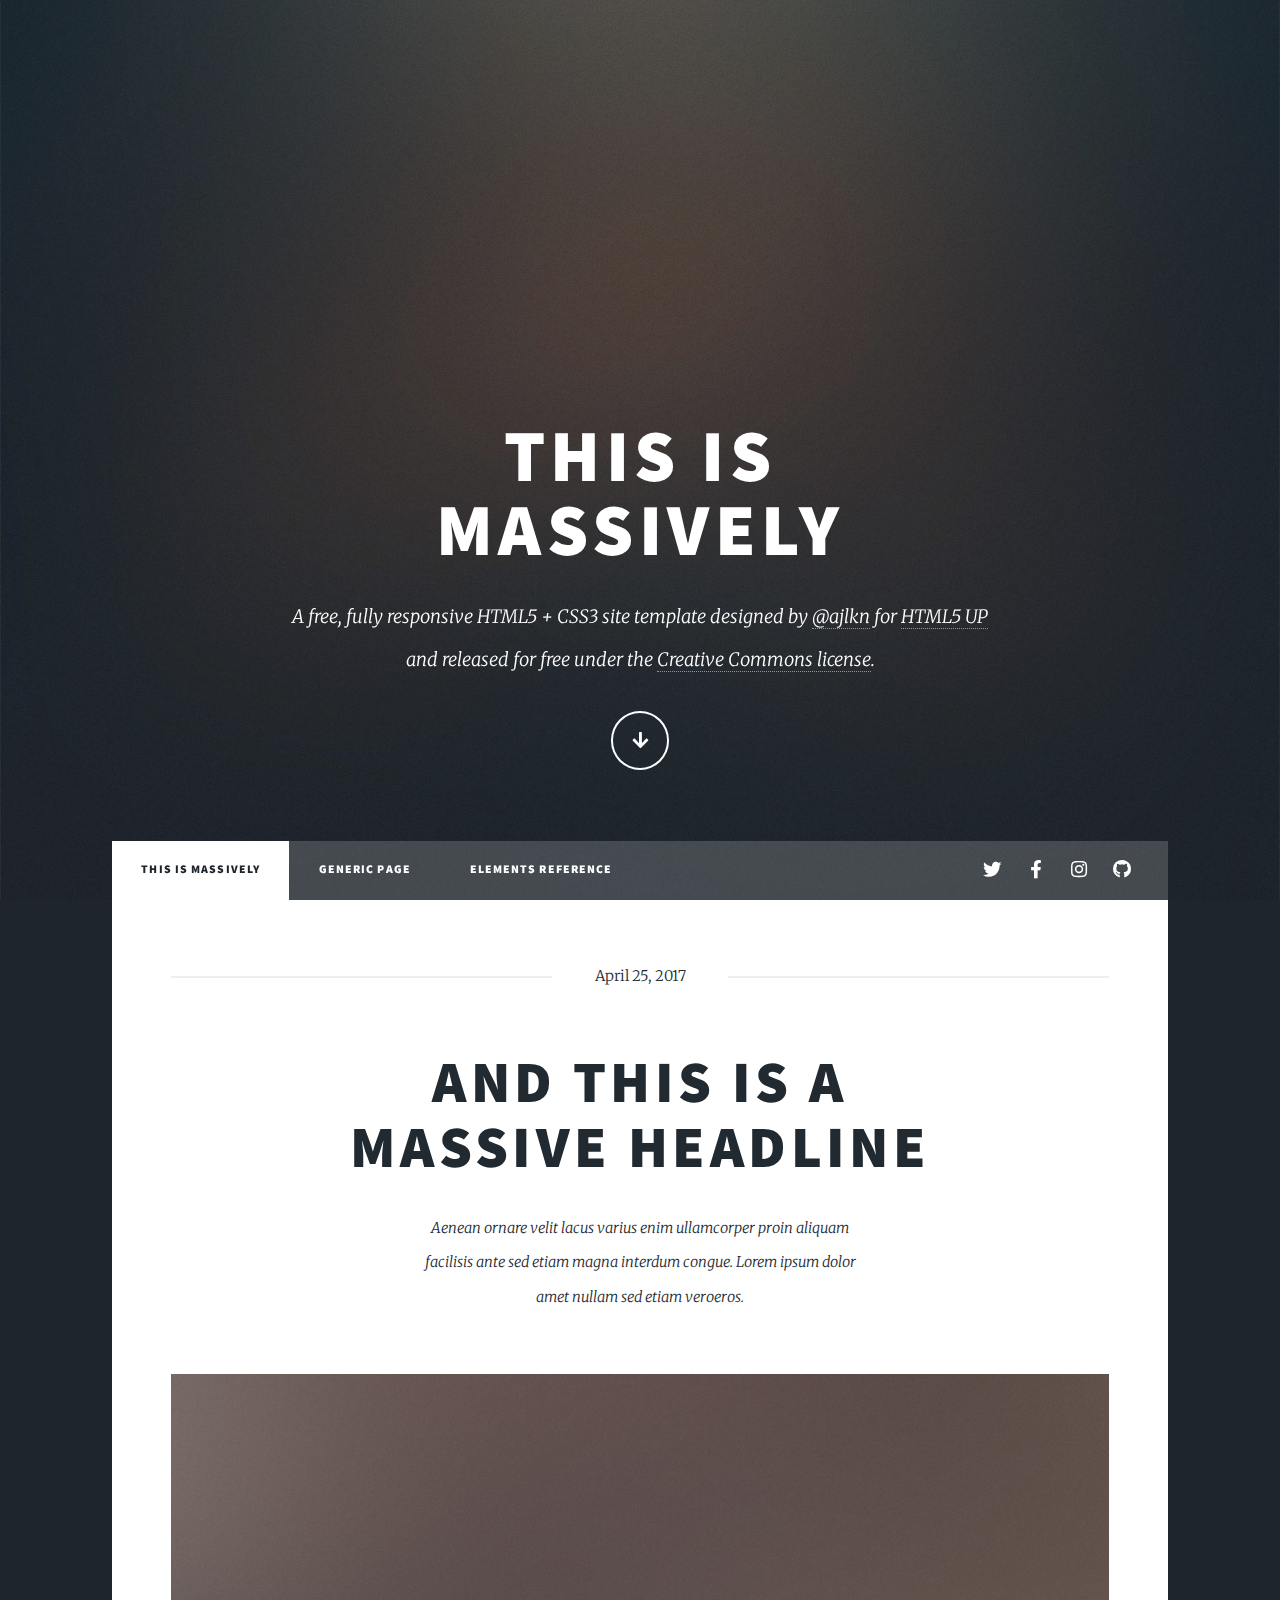
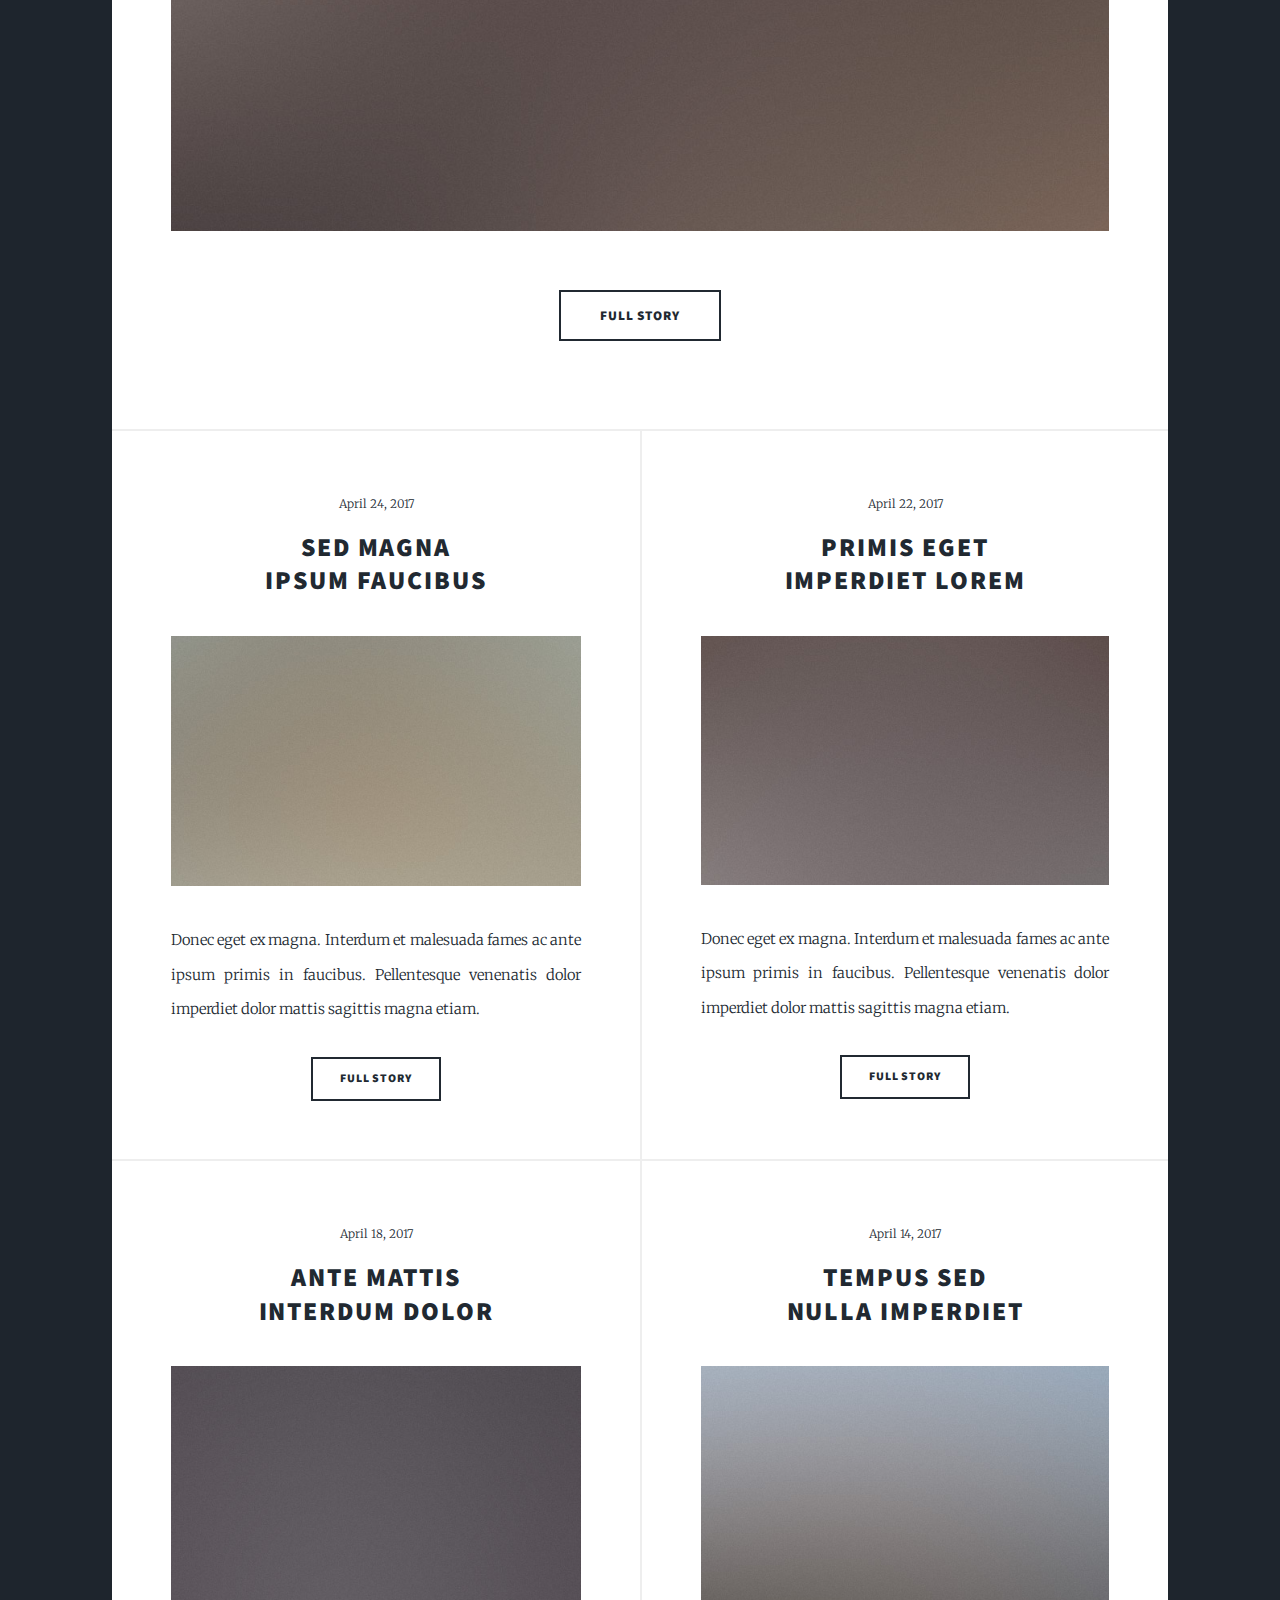
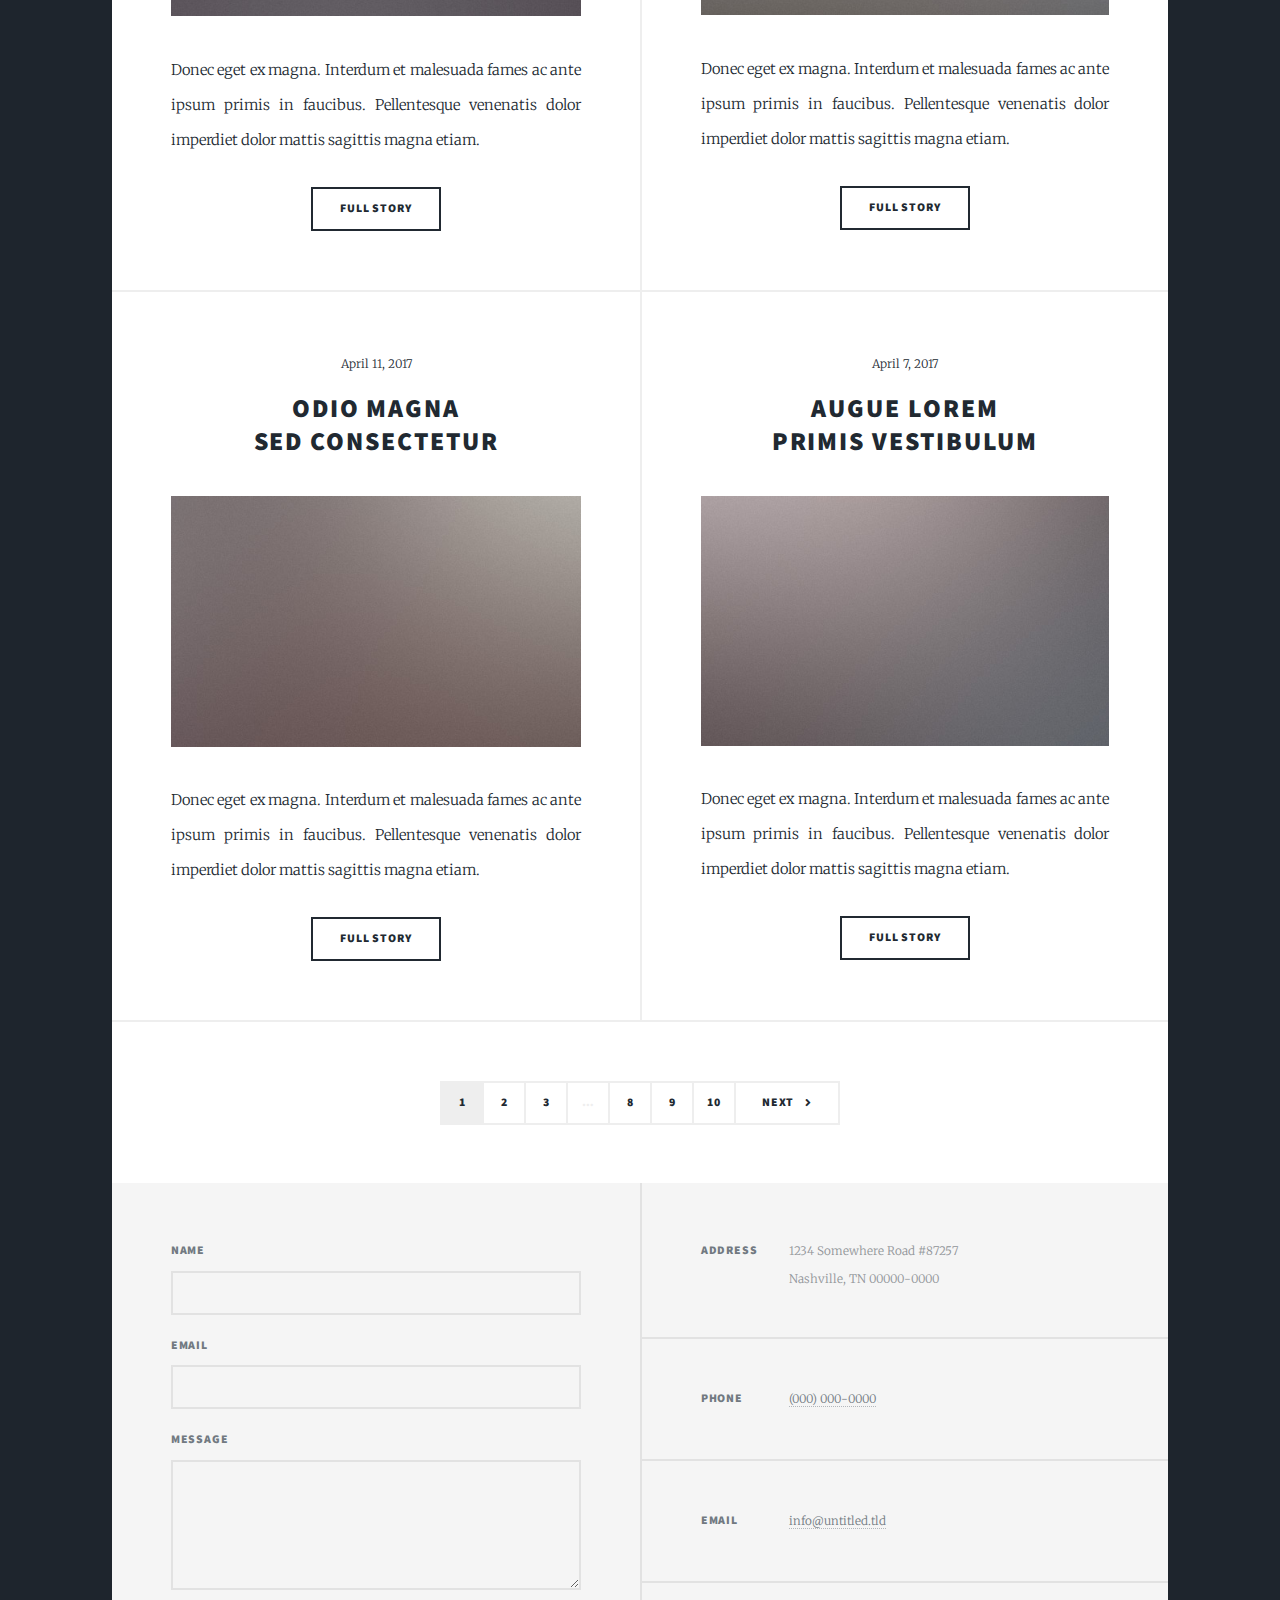
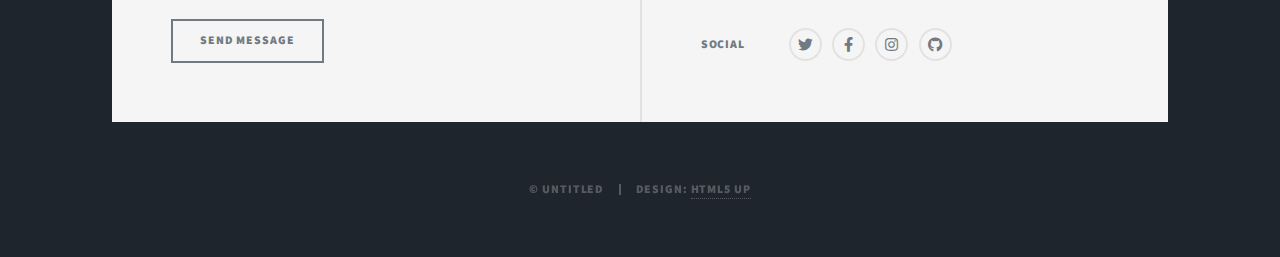
<file: html5up-massively/index.html>
<!DOCTYPE HTML>

<html>
	<head>
		<title>Test</title>
		<meta charset="utf-8" />
		<meta name="viewport" content="width=device-width, initial-scale=1, user-scalable=no" />
		<link rel="stylesheet" href="assets/css/main.css" />
		<noscript><link rel="stylesheet" href="assets/css/noscript.css" /></noscript>
	</head>
	<body class="is-preload">

		<!-- Wrapper -->
			<div id="wrapper" class="fade-in">

				<!-- Intro -->
					<div id="intro">
						<h1>This is<br />
						Massively</h1>
						<p>A free, fully responsive HTML5 + CSS3 site template designed by <a href="https://twitter.com/ajlkn">@ajlkn</a> for <a href="https://html5up.net">HTML5 UP</a><br />
						and released for free under the <a href="https://html5up.net/license">Creative Commons license</a>.</p>
						<ul class="actions">
							<li><a href="#header" class="button icon solid solo fa-arrow-down scrolly">Continue</a></li>
						</ul>
					</div>

				<!-- Header -->
					<header id="header">
						<a href="index.html" class="logo">Massively</a>
					</header>

				<!-- Nav -->
					<nav id="nav">
						<ul class="links">
							<li class="active"><a href="index.html">This is Massively</a></li>
							<li><a href="generic.html">Generic Page</a></li>
							<li><a href="elements.html">Elements Reference</a></li>
						</ul>
						<ul class="icons">
							<li><a href="#" class="icon brands fa-twitter"><span class="label">Twitter</span></a></li>
							<li><a href="#" class="icon brands fa-facebook-f"><span class="label">Facebook</span></a></li>
							<li><a href="#" class="icon brands fa-instagram"><span class="label">Instagram</span></a></li>
							<li><a href="#" class="icon brands fa-github"><span class="label">GitHub</span></a></li>
						</ul>
					</nav>

				<!-- Main -->
					<div id="main">

						<!-- Featured Post -->
							<article class="post featured">
								<header class="major">
									<span class="date">April 25, 2017</span>
									<h2><a href="#">And this is a<br />
									massive headline</a></h2>
									<p>Aenean ornare velit lacus varius enim ullamcorper proin aliquam<br />
									facilisis ante sed etiam magna interdum congue. Lorem ipsum dolor<br />
									amet nullam sed etiam veroeros.</p>
								</header>
								<a href="#" class="image main"><img src="images/pic01.jpg" alt="" /></a>
								<ul class="actions special">
									<li><a href="#" class="button large">Full Story</a></li>
								</ul>
							</article>

						<!-- Posts -->
							<section class="posts">
								<article>
									<header>
										<span class="date">April 24, 2017</span>
										<h2><a href="#">Sed magna<br />
										ipsum faucibus</a></h2>
									</header>
									<a href="#" class="image fit"><img src="images/pic02.jpg" alt="" /></a>
									<p>Donec eget ex magna. Interdum et malesuada fames ac ante ipsum primis in faucibus. Pellentesque venenatis dolor imperdiet dolor mattis sagittis magna etiam.</p>
									<ul class="actions special">
										<li><a href="#" class="button">Full Story</a></li>
									</ul>
								</article>
								<article>
									<header>
										<span class="date">April 22, 2017</span>
										<h2><a href="#">Primis eget<br />
										imperdiet lorem</a></h2>
									</header>
									<a href="#" class="image fit"><img src="images/pic03.jpg" alt="" /></a>
									<p>Donec eget ex magna. Interdum et malesuada fames ac ante ipsum primis in faucibus. Pellentesque venenatis dolor imperdiet dolor mattis sagittis magna etiam.</p>
									<ul class="actions special">
										<li><a href="#" class="button">Full Story</a></li>
									</ul>
								</article>
								<article>
									<header>
										<span class="date">April 18, 2017</span>
										<h2><a href="#">Ante mattis<br />
										interdum dolor</a></h2>
									</header>
									<a href="#" class="image fit"><img src="images/pic04.jpg" alt="" /></a>
									<p>Donec eget ex magna. Interdum et malesuada fames ac ante ipsum primis in faucibus. Pellentesque venenatis dolor imperdiet dolor mattis sagittis magna etiam.</p>
									<ul class="actions special">
										<li><a href="#" class="button">Full Story</a></li>
									</ul>
								</article>
								<article>
									<header>
										<span class="date">April 14, 2017</span>
										<h2><a href="#">Tempus sed<br />
										nulla imperdiet</a></h2>
									</header>
									<a href="#" class="image fit"><img src="images/pic05.jpg" alt="" /></a>
									<p>Donec eget ex magna. Interdum et malesuada fames ac ante ipsum primis in faucibus. Pellentesque venenatis dolor imperdiet dolor mattis sagittis magna etiam.</p>
									<ul class="actions special">
										<li><a href="#" class="button">Full Story</a></li>
									</ul>
								</article>
								<article>
									<header>
										<span class="date">April 11, 2017</span>
										<h2><a href="#">Odio magna<br />
										sed consectetur</a></h2>
									</header>
									<a href="#" class="image fit"><img src="images/pic06.jpg" alt="" /></a>
									<p>Donec eget ex magna. Interdum et malesuada fames ac ante ipsum primis in faucibus. Pellentesque venenatis dolor imperdiet dolor mattis sagittis magna etiam.</p>
									<ul class="actions special">
										<li><a href="#" class="button">Full Story</a></li>
									</ul>
								</article>
								<article>
									<header>
										<span class="date">April 7, 2017</span>
										<h2><a href="#">Augue lorem<br />
										primis vestibulum</a></h2>
									</header>
									<a href="#" class="image fit"><img src="images/pic07.jpg" alt="" /></a>
									<p>Donec eget ex magna. Interdum et malesuada fames ac ante ipsum primis in faucibus. Pellentesque venenatis dolor imperdiet dolor mattis sagittis magna etiam.</p>
									<ul class="actions special">
										<li><a href="#" class="button">Full Story</a></li>
									</ul>
								</article>
							</section>

						<!-- Footer -->
							<footer>
								<div class="pagination">
									<!--<a href="#" class="previous">Prev</a>-->
									<a href="#" class="page active">1</a>
									<a href="#" class="page">2</a>
									<a href="#" class="page">3</a>
									<span class="extra">&hellip;</span>
									<a href="#" class="page">8</a>
									<a href="#" class="page">9</a>
									<a href="#" class="page">10</a>
									<a href="#" class="next">Next</a>
								</div>
							</footer>

					</div>

				<!-- Footer -->
					<footer id="footer">
						<section>
							<form method="post" action="#">
								<div class="fields">
									<div class="field">
										<label for="name">Name</label>
										<input type="text" name="name" id="name" />
									</div>
									<div class="field">
										<label for="email">Email</label>
										<input type="text" name="email" id="email" />
									</div>
									<div class="field">
										<label for="message">Message</label>
										<textarea name="message" id="message" rows="3"></textarea>
									</div>
								</div>
								<ul class="actions">
									<li><input type="submit" value="Send Message" /></li>
								</ul>
							</form>
						</section>
						<section class="split contact">
							<section class="alt">
								<h3>Address</h3>
								<p>1234 Somewhere Road #87257<br />
								Nashville, TN 00000-0000</p>
							</section>
							<section>
								<h3>Phone</h3>
								<p><a href="#">(000) 000-0000</a></p>
							</section>
							<section>
								<h3>Email</h3>
								<p><a href="#">info@untitled.tld</a></p>
							</section>
							<section>
								<h3>Social</h3>
								<ul class="icons alt">
									<li><a href="#" class="icon brands alt fa-twitter"><span class="label">Twitter</span></a></li>
									<li><a href="#" class="icon brands alt fa-facebook-f"><span class="label">Facebook</span></a></li>
									<li><a href="#" class="icon brands alt fa-instagram"><span class="label">Instagram</span></a></li>
									<li><a href="#" class="icon brands alt fa-github"><span class="label">GitHub</span></a></li>
								</ul>
							</section>
						</section>
					</footer>

				<!-- Copyright -->
					<div id="copyright">
						<ul><li>&copy; Untitled</li><li>Design: <a href="https://html5up.net">HTML5 UP</a></li></ul>
					</div>

			</div>

		<!-- Scripts -->
			<script src="assets/js/jquery.min.js"></script>
			<script src="assets/js/jquery.scrollex.min.js"></script>
			<script src="assets/js/jquery.scrolly.min.js"></script>
			<script src="assets/js/browser.min.js"></script>
			<script src="assets/js/breakpoints.min.js"></script>
			<script src="assets/js/util.js"></script>
			<script src="assets/js/main.js"></script>

	</body>
</html>
</file>
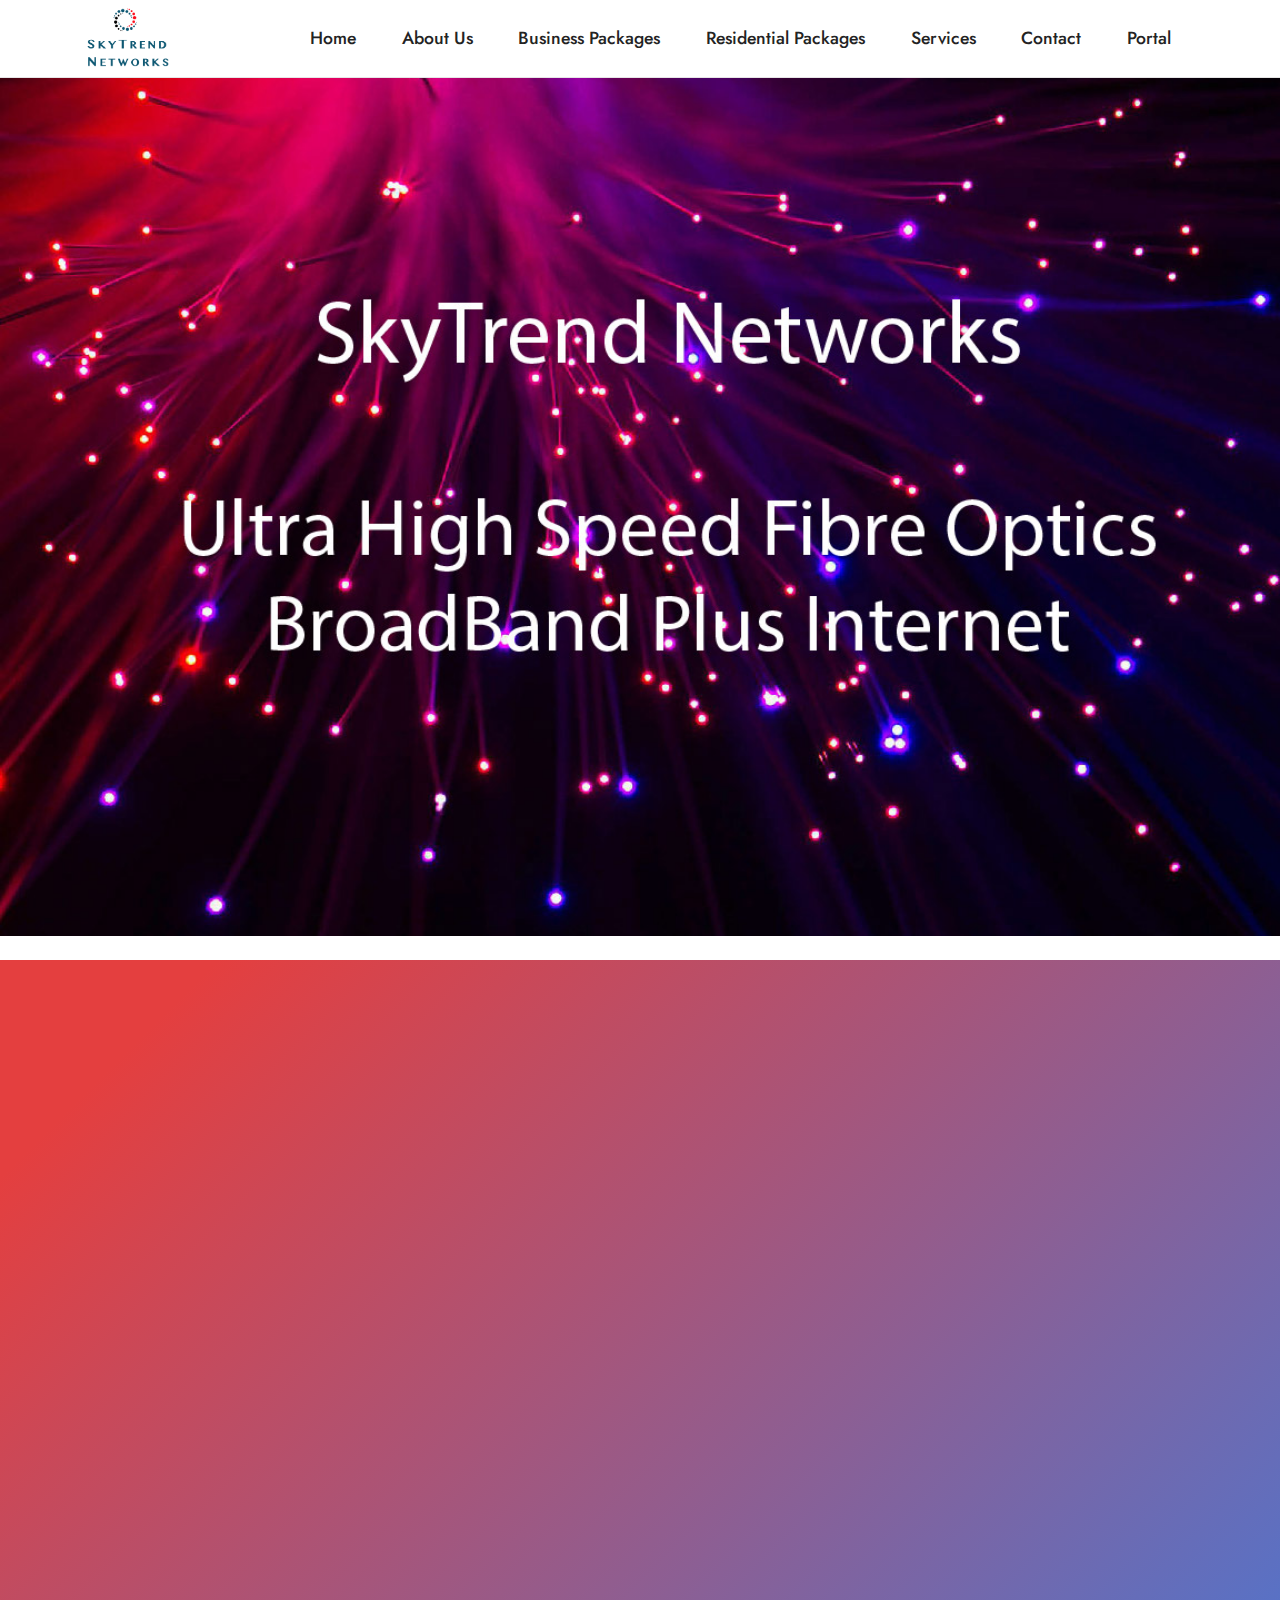
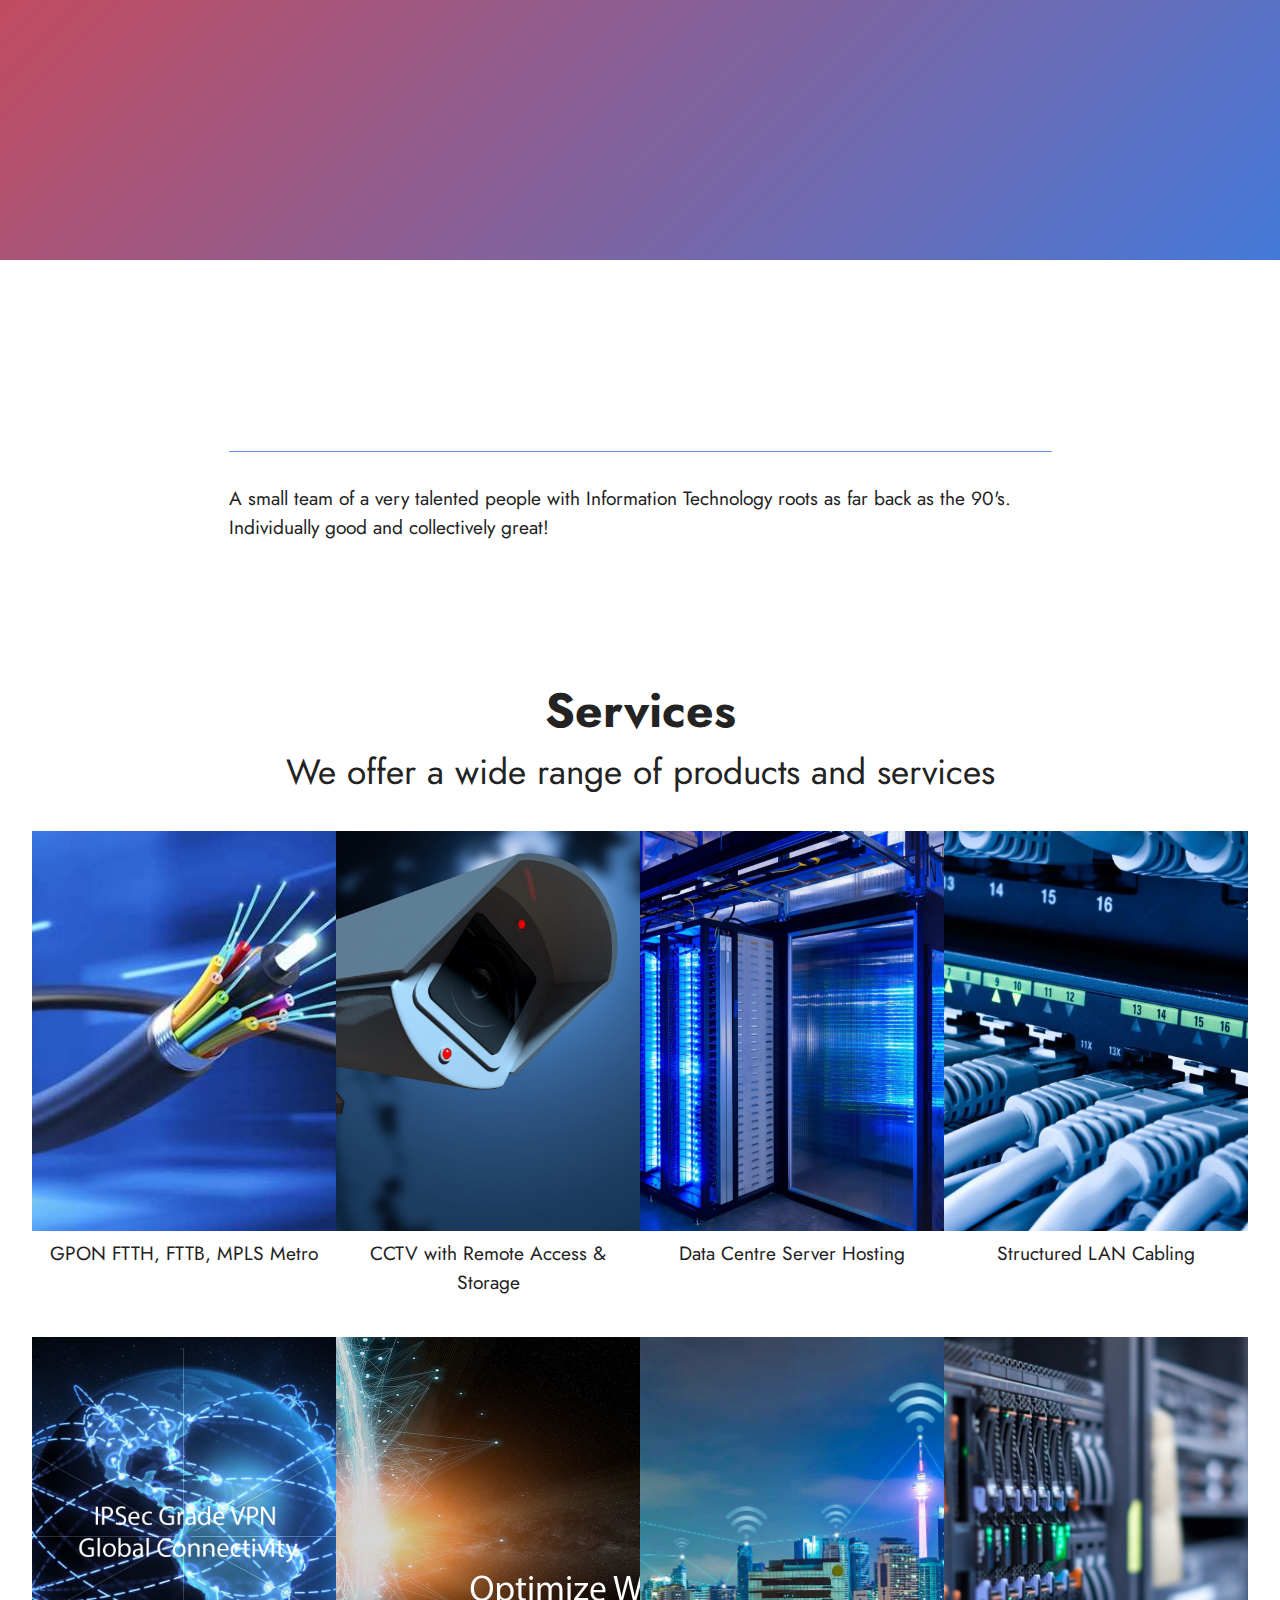
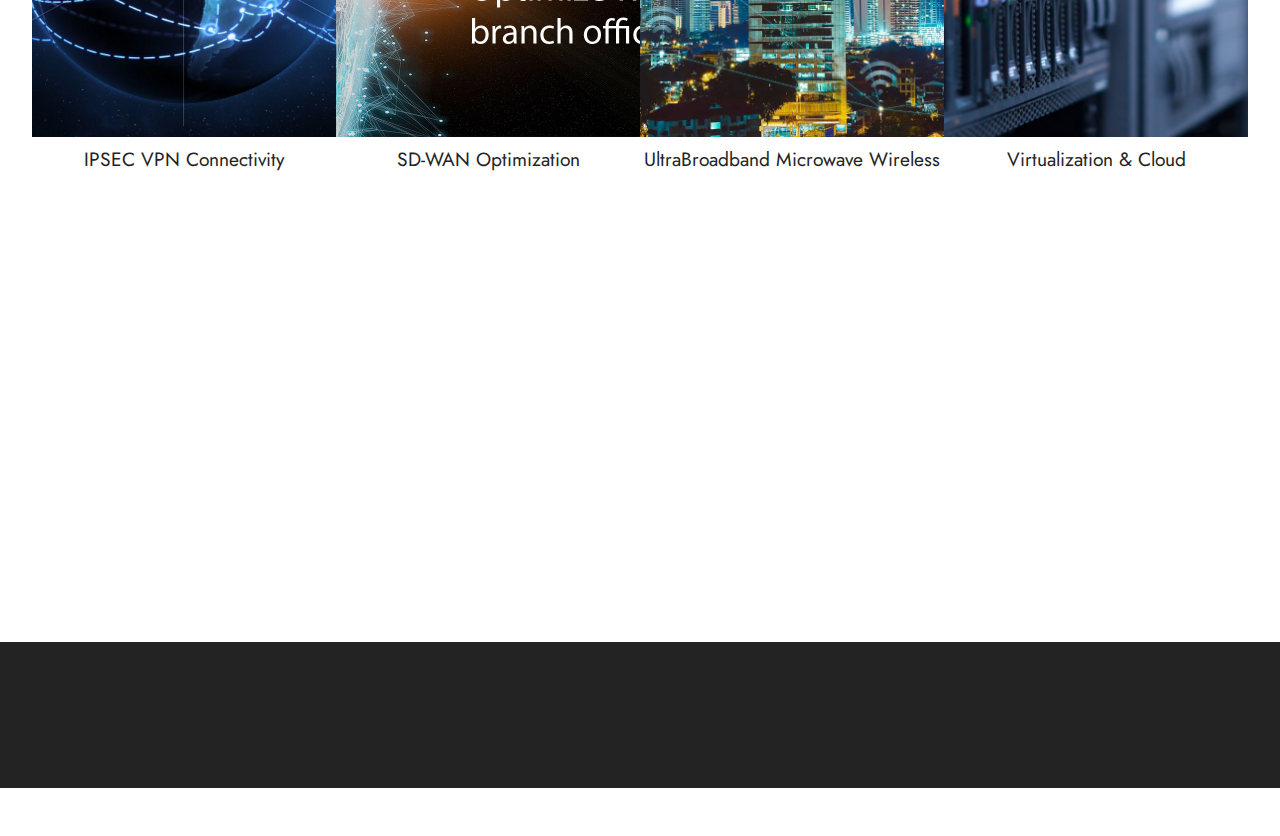
<file: stn/index.html>
<!DOCTYPE html>
<html  >
<head>
  
  <meta charset="UTF-8">
  <meta http-equiv="X-UA-Compatible" content="IE=edge">
  <meta name="generator" content="Mobirise v5.2.0, mobirise.com">
  <meta name="twitter:card" content="summary_large_image"/>
  <meta name="twitter:image:src" content="assets/images/index-meta.png">
  <meta property="og:image" content="assets/images/index-meta.png">
  <meta name="twitter:title" content="Home">
  <meta name="viewport" content="width=device-width, initial-scale=1, minimum-scale=1">
  <link rel="shortcut icon" href="assets/images/asset-1-1.png" type="image/x-icon">
  <meta name="description" content="SkyTrend Networks Limited is an innovative registered Internet Service Provider (ISP) licensed by the Communications Authority of Kenya (CAK) to provide Internet Access Services in the country, having a Network Facilities Provider (NFP) License, and also an Application Service Provider (ASP) License.">
  
  
  <title>Home</title>
  <link rel="stylesheet" href="assets/web/assets/mobirise-icons2/mobirise2.css">
  <link rel="stylesheet" href="assets/tether/tether.min.css">
  <link rel="stylesheet" href="assets/bootstrap/css/bootstrap.min.css">
  <link rel="stylesheet" href="assets/bootstrap/css/bootstrap-grid.min.css">
  <link rel="stylesheet" href="assets/bootstrap/css/bootstrap-reboot.min.css">
  <link rel="stylesheet" href="assets/animatecss/animate.css">
  <link rel="stylesheet" href="assets/dropdown/css/style.css">
  <link rel="stylesheet" href="assets/socicon/css/styles.css">
  <link rel="stylesheet" href="assets/theme/css/style.css">
  <link rel="preload" as="style" href="assets/mobirise/css/mbr-additional.css"><link rel="stylesheet" href="assets/mobirise/css/mbr-additional.css" type="text/css">
  
  
  
  
</head>
<body>
  
  <section class="menu cid-s48OLK6784" once="menu" id="menu1-h">
    
    <nav class="navbar navbar-dropdown navbar-fixed-top navbar-expand-lg">
        <div class="container">
            <div class="navbar-brand">
                <span class="navbar-logo">
                    <a href="index.html">
                        <img src="assets/images/stn-logo-994x732.png" alt="SkyTrend Networks" style="height: 3.8rem;">
                    </a>
                </span>
                <span class="navbar-caption-wrap"><a class="navbar-caption text-black display-7" href="https://mobiri.se"></a></span>
            </div>
            <button class="navbar-toggler" type="button" data-toggle="collapse" data-target="#navbarSupportedContent" aria-controls="navbarNavAltMarkup" aria-expanded="false" aria-label="Toggle navigation">
                <div class="hamburger">
                    <span></span>
                    <span></span>
                    <span></span>
                    <span></span>
                </div>
            </button>
            <div class="collapse navbar-collapse" id="navbarSupportedContent">
                <ul class="navbar-nav nav-dropdown nav-right" data-app-modern-menu="true"><li class="nav-item"><a class="nav-link link text-black text-primary display-4" href="index.html">Home</a></li>
                    <li class="nav-item"><a class="nav-link link text-black text-primary display-4" href="about.html">About Us</a></li><li class="nav-item"><a class="nav-link link text-black text-primary display-4" href="business.html">Business Packages</a></li><li class="nav-item"><a class="nav-link link text-black text-primary display-4" href="residential.html">Residential Packages</a></li><li class="nav-item"><a class="nav-link link text-black text-primary display-4" href="services.html">Services</a></li><li class="nav-item"><a class="nav-link link text-black text-primary display-4" href="contact.html">Contact</a></li><li class="nav-item"><a class="nav-link link text-black text-primary display-4" href="https://portal.skytrend.co.ke/portal/login" target="_blank">Portal</a></li></ul>
                
                
            </div>
        </div>
    </nav>

</section>

<section class="header1 cid-s48MCQYojq mbr-fullscreen mbr-parallax-background" id="header1-f">

    

    <div class="mbr-overlay" style="opacity: 0; background-color: rgb(255, 255, 255);"></div>

    <div class="align-center container">
        <div class="row justify-content-center">
            <div class="col-12 col-lg-8">
                
                
                
                
            </div>
        </div>
    </div>
</section>

<section class="header18 cid-siKnqGtqjy mbr-fullscreen" id="header18-p">

    

    

    <div class="align-center container">
        <div class="row justify-content-center">
            <div class="col-12 col-lg-10">
                <h1 class="mbr-section-title mbr-fonts-style mbr-white mb-3 display-1"><strong>Premium.Reliable.Secure INTERNET</strong></h1>
                
                <p class="mbr-text mbr-fonts-style mbr-white display-7">
                    SkyTrend Networks Limited is an innovative Internet Service Provider (ISP) licensed by the Communications Authority of Kenya (CAK) to provide Internet Access Services in the country, having a Network Facilities Provider (NFP) License, and also an Application Service Provider (ASP) License.
                </p>
                <div class="mbr-section-btn mt-3"><a class="btn btn-primary display-4" href="about.html"><span class="mobi-mbri mobi-mbri-arrow-next mbr-iconfont mbr-iconfont-btn"></span>Learn More</a></div>
            </div>
        </div>
    </div>
</section>

<section class="tabs content18 cid-siKtoPxTAq" id="tabs1-w">

    

    
    <div class="container">
        
        <div class="row justify-content-center mt-4">
            <div class="col-12 col-md-9">
                <ul class="nav nav-tabs mb-4" role="tablist">
                    <li class="nav-item first mbr-fonts-style"><a class="nav-link mbr-fonts-style show active display-7" role="tab" data-toggle="tab" href="#tabs1-w_tab0" aria-selected="true">
                            <strong>Who We Are</strong>&nbsp; &nbsp; &nbsp; &nbsp; &nbsp; &nbsp; &nbsp; &nbsp; &nbsp; &nbsp; &nbsp; &nbsp; &nbsp;</a></li>
                    <li class="nav-item"><a class="nav-link mbr-fonts-style active display-7" role="tab" data-toggle="tab" href="#tabs1-w_tab1" aria-selected="true">
                            <strong>What We Do</strong>
                        </a></li>
                    <li class="nav-item"><a class="nav-link mbr-fonts-style active display-7" role="tab" data-toggle="tab" href="#tabs1-w_tab2" aria-selected="true">
                            <strong>Why We Do It</strong>&nbsp; &nbsp; &nbsp; &nbsp; &nbsp; &nbsp; &nbsp; &nbsp; &nbsp; &nbsp; &nbsp; &nbsp; &nbsp;</a></li>
                    
                    
                    
                </ul>
                <div class="tab-content">
                    <div id="tab1" class="tab-pane in active" role="tabpanel">
                        <div class="row">
                            <div class="col-md-12">
                                <p class="mbr-text mbr-fonts-style display-7">
                                    A small team of a very talented people with Information Technology roots as far back as the 90's. Individually good and collectively great!
                                </p>
                            </div>
                        </div>
                    </div>
                    <div id="tab2" class="tab-pane" role="tabpanel">
                        <div class="row">
                            <div class="col-md-12">
                                <p class="mbr-text mbr-fonts-style display-7">
                                    Provide quality Residential Internet services to make it possible for home users and businesses to have quality experience.</p>
                            </div>
                        </div>
                    </div>
                    <div id="tab3" class="tab-pane" role="tabpanel">
                        <div class="row">
                            <div class="col-md-12">
                                <p class="mbr-text mbr-fonts-style display-7">
                                    Passion and love for developing. We are obsessed over every detail. From making the user happy by providing the latest technology.
                                </p>
                            </div>
                        </div>
                    </div>
                    
                    
                    
                </div>
            </div>
        </div>
    </div>
</section>

<section class="gallery5 mbr-gallery cid-siKABvYGlM" id="gallery5-16">
    

    

    <div class="container-fluid">
        <div class="mbr-section-head">
            <h3 class="mbr-section-title mbr-fonts-style align-center m-0 display-2"><strong>Services</strong></h3>
            <h4 class="mbr-section-subtitle mbr-fonts-style align-center mb-0 mt-2 display-5">We offer a wide range of products and services</h4>
        </div>
        <div class="row mbr-gallery mt-4">
            <div class="col-12 col-md-6 col-lg-3 item gallery-image">
                <div class="item-wrapper" data-toggle="modal" data-target="#siQ78vH12a-modal">
                    <img class="w-100" src="assets/images/foc.jpg" alt="" data-slide-to="0" data-target="#lb-siQ78vH12a">
                    <div class="icon-wrapper">
                        <span class="mobi-mbri mobi-mbri-search mbr-iconfont mbr-iconfont-btn"></span>
                    </div>
                </div>
                <h6 class="mbr-item-subtitle mbr-fonts-style align-center mb-2 mt-2 display-7">GPON FTTH, FTTB, MPLS Metro</h6>
            </div>
            <div class="col-12 col-md-6 col-lg-3 item gallery-image">
                <div class="item-wrapper" data-toggle="modal" data-target="#siQ78vH12a-modal">
                    <img class="w-100" src="assets/images/cctv-1.jpg" alt="" data-slide-to="1" data-target="#lb-siQ78vH12a">
                    <div class="icon-wrapper">
                        <span class="mobi-mbri mobi-mbri-search mbr-iconfont mbr-iconfont-btn"></span>
                    </div>
                </div>
                <h6 class="mbr-item-subtitle mbr-fonts-style align-center mb-2 mt-2 display-7">CCTV with Remote Access &amp; Storage</h6>
            </div>
            <div class="col-12 col-md-6 col-lg-3 item gallery-image">
                <div class="item-wrapper" data-toggle="modal" data-target="#siQ78vH12a-modal">
                    <img class="w-100" src="assets/images/dc-4.jpg" alt="" data-slide-to="2" data-target="#lb-siQ78vH12a">
                    <div class="icon-wrapper">
                        <span class="mobi-mbri mobi-mbri-search mbr-iconfont mbr-iconfont-btn"></span>
                    </div>
                </div>
                <h6 class="mbr-item-subtitle mbr-fonts-style align-center mb-2 mt-2 display-7">Data Centre Server Hosting</h6>
            </div>
            <div class="col-12 col-md-6 col-lg-3 item gallery-image">
                <div class="item-wrapper" data-toggle="modal" data-target="#siQ78vH12a-modal">
                    <img class="w-100" src="assets/images/bg2-1.jpg" alt="" data-slide-to="3" data-target="#lb-siQ78vH12a">
                    <div class="icon-wrapper">
                        <span class="mobi-mbri mobi-mbri-search mbr-iconfont mbr-iconfont-btn"></span>
                    </div>
                </div>
                <h6 class="mbr-item-subtitle mbr-fonts-style align-center mb-2 mt-2 display-7">Structured LAN Cabling</h6>
            </div>
        </div>

        <div class="modal mbr-slider" tabindex="-1" role="dialog" aria-hidden="true" id="siQ78vH12a-modal">
            <div class="modal-dialog" role="document">
                <div class="modal-content">
                    <div class="modal-body">
                        <div class="carousel slide carousel-fade" id="lb-siQ78vH12a" data-ride="carousel" data-interval="5000">
                            <div class="carousel-inner">
                                <div class="carousel-item active">
                                    <img class="d-block w-100" src="assets/images/foc.jpg" alt="">
                                </div>
                                <div class="carousel-item">
                                    <img class="d-block w-100" src="assets/images/cctv-1.jpg" alt="">
                                </div>
                                <div class="carousel-item">
                                    <img class="d-block w-100" src="assets/images/dc-4.jpg" alt="">
                                </div>
                                <div class="carousel-item">
                                    <img class="d-block w-100" src="assets/images/bg2-1.jpg" alt="">
                                </div>
                            </div>
                            <ol class="carousel-indicators">
                                <li data-slide-to="0" class="active" data-target="#lb-siQ78vH12a"></li>
                                <li data-slide-to="1" data-target="#lb-siQ78vH12a"></li>
                                <li data-slide-to="2" data-target="#lb-siQ78vH12a"></li>
                                <li data-slide-to="3" data-target="#lb-siQ78vH12a"></li>
                            </ol>
                            <a role="button" href="" class="close" data-dismiss="modal" aria-label="Close">
                            </a>
                            <a class="carousel-control-prev carousel-control" role="button" data-slide="prev" href="#lb-siQ78vH12a">
                                <span class="mobi-mbri mobi-mbri-arrow-prev" aria-hidden="true"></span>
                                <span class="sr-only">Previous</span>
                            </a>
                            <a class="carousel-control-next carousel-control" role="button" data-slide="next" href="#lb-siQ78vH12a">
                                <span class="mobi-mbri mobi-mbri-arrow-next" aria-hidden="true"></span>
                                <span class="sr-only">Next</span>
                            </a>
                        </div>
                    </div>
                </div>
            </div>
        </div>
    </div>
</section>

<section class="gallery5 mbr-gallery cid-siKGreVRjk" id="gallery5-17">
    

    

    <div class="container-fluid">
        
        <div class="row mbr-gallery mt-4">
            <div class="col-12 col-md-6 col-lg-3 item gallery-image">
                <div class="item-wrapper" data-toggle="modal" data-target="#siQ78wgpRM-modal">
                    <img class="w-100" src="assets/images/globe-internet-1.jpg" alt="" data-slide-to="0" data-target="#lb-siQ78wgpRM">
                    <div class="icon-wrapper">
                        <span class="mobi-mbri mobi-mbri-search mbr-iconfont mbr-iconfont-btn"></span>
                    </div>
                </div>
                <h6 class="mbr-item-subtitle mbr-fonts-style align-center mb-2 mt-2 display-7">IPSEC VPN Connectivity</h6>
            </div>
            <div class="col-12 col-md-6 col-lg-3 item gallery-image">
                <div class="item-wrapper" data-toggle="modal" data-target="#siQ78wgpRM-modal">
                    <img class="w-100" src="assets/images/sdwan.jpg" alt="" data-slide-to="1" data-target="#lb-siQ78wgpRM">
                    <div class="icon-wrapper">
                        <span class="mobi-mbri mobi-mbri-search mbr-iconfont mbr-iconfont-btn"></span>
                    </div>
                </div>
                <h6 class="mbr-item-subtitle mbr-fonts-style align-center mb-2 mt-2 display-7">SD-WAN Optimization</h6>
            </div><div class="col-12 col-md-6 col-lg-3 item gallery-image">
                <div class="item-wrapper" data-toggle="modal" data-target="#siQ78wgpRM-modal">
                    <img class="w-100" src="assets/images/p2p-2.jpg" alt="" data-slide-to="2" data-target="#lb-siQ78wgpRM">
                    <div class="icon-wrapper">
                        <span class="mobi-mbri mobi-mbri-search mbr-iconfont mbr-iconfont-btn"></span>
                    </div>
                </div>
                <h6 class="mbr-item-subtitle mbr-fonts-style align-center mb-2 mt-2 display-7">UltraBroadband Microwave Wireless</h6>
            </div>
            
            <div class="col-12 col-md-6 col-lg-3 item gallery-image">
                <div class="item-wrapper" data-toggle="modal" data-target="#siQ78wgpRM-modal">
                    <img class="w-100" src="assets/images/server-2.jpg" alt="" data-slide-to="3" data-target="#lb-siQ78wgpRM">
                    <div class="icon-wrapper">
                        <span class="mobi-mbri mobi-mbri-search mbr-iconfont mbr-iconfont-btn"></span>
                    </div>
                </div>
                <h6 class="mbr-item-subtitle mbr-fonts-style align-center mb-2 mt-2 display-7">Virtualization &amp; Cloud</h6>
            </div>
        </div>

        <div class="modal mbr-slider" tabindex="-1" role="dialog" aria-hidden="true" id="siQ78wgpRM-modal">
            <div class="modal-dialog" role="document">
                <div class="modal-content">
                    <div class="modal-body">
                        <div class="carousel slide carousel-fade" id="lb-siQ78wgpRM" data-ride="carousel" data-interval="5000">
                            <div class="carousel-inner">
                                <div class="carousel-item active">
                                    <img class="d-block w-100" src="assets/images/globe-internet-1.jpg" alt="">
                                </div>
                                <div class="carousel-item">
                                    <img class="d-block w-100" src="assets/images/sdwan.jpg" alt="">
                                </div><div class="carousel-item">
                                    <img class="d-block w-100" src="assets/images/p2p-2.jpg" alt="">
                                </div>
                                
                                <div class="carousel-item">
                                    <img class="d-block w-100" src="assets/images/server-2.jpg" alt="">
                                </div>
                            </div>
                            <ol class="carousel-indicators">
                                <li data-slide-to="0" class="active" data-target="#lb-siQ78wgpRM"></li>
                                <li data-slide-to="1" data-target="#lb-siQ78wgpRM"></li>
                                <li data-slide-to="2" data-target="#lb-siQ78wgpRM"></li>
                                <li data-slide-to="3" data-target="#lb-siQ78wgpRM"></li>
                            </ol>
                            <a role="button" href="" class="close" data-dismiss="modal" aria-label="Close">
                            </a>
                            <a class="carousel-control-prev carousel-control" role="button" data-slide="prev" href="#lb-siQ78wgpRM">
                                <span class="mobi-mbri mobi-mbri-arrow-prev" aria-hidden="true"></span>
                                <span class="sr-only">Previous</span>
                            </a>
                            <a class="carousel-control-next carousel-control" role="button" data-slide="next" href="#lb-siQ78wgpRM">
                                <span class="mobi-mbri mobi-mbri-arrow-next" aria-hidden="true"></span>
                                <span class="sr-only">Next</span>
                            </a>
                        </div>
                    </div>
                </div>
            </div>
        </div>
    </div>
</section>

<section class="clients1 cid-siKuqEjphK" id="clients1-x">
    
    <div class="images-container container">
        <div class="mbr-section-head">
            <h3 class="mbr-section-title mbr-fonts-style align-center mb-0 display-2">
                <strong>Our Clients</strong>
            </h3>
            
            
        </div>
        <div class="row justify-content-center mt-4">
            <div class="col-md-3 card">
                <img src="assets/images/neyd-240x224.png" alt="">
            </div>
            <div class="col-md-3 card">
                <img src="assets/images/hass-240x240.jpg" alt="">
            </div>
            <div class="col-md-3 card">
                <img src="assets/images/rayan-240x72.png" alt="">
            </div>
            <div class="col-md-3 card">
                <img src="assets/images/hajar-240x127.png" alt="">
            </div>
            <div class="col-md-3 card">
                <img src="assets/images/homescope-240x122.jpg" alt="">
            </div>
            <div class="col-md-3 card">
                <img src="assets/images/idb-240x93.png" alt="">
            </div>
            <div class="col-md-3 card">
                <img src="assets/images/hcl-240x222.png" alt="">
            </div>
            <div class="col-md-3 card">
                <img src="assets/images/targem-240x140.png" alt="">
            </div>
        </div>
    </div>
</section>

<section class="footer3 cid-s48P1Icc8J" once="footers" id="footer3-i">

    

    

    <div class="container">
        <div class="media-container-row align-center mbr-white">
            <div class="row row-links">
                <ul class="foot-menu">
                    
                    
                    
                    
                    
                <li class="foot-menu-item mbr-fonts-style display-7"></li><li class="foot-menu-item mbr-fonts-style display-7"></li><li class="foot-menu-item mbr-fonts-style display-7"></li></ul>
            </div>
            <div class="row social-row">
                <div class="social-list align-right pb-2">
                    
                    
                    
                    
                    
                    
                <div class="soc-item">
                        <a href="https://twitter.com/" target="_blank">
                            <span class="mbr-iconfont mbr-iconfont-social socicon-twitter socicon"></span>
                        </a>
                    </div><div class="soc-item">
                        <a href="https://www.facebook.com/" target="_blank">
                            <span class="mbr-iconfont mbr-iconfont-social socicon-facebook socicon"></span>
                        </a>
                    </div><div class="soc-item">
                        <a href="https://www.youtube.com/" target="_blank">
                            <span class="mbr-iconfont mbr-iconfont-social socicon-youtube socicon"></span>
                        </a>
                    </div><div class="soc-item">
                        <a href="https://instagram.com/" target="_blank">
                            <span class="mbr-iconfont mbr-iconfont-social socicon-instagram socicon"></span>
                        </a>
                    </div></div>
            </div>
            <div class="row row-copirayt">
                <p class="mbr-text mb-0 mbr-fonts-style mbr-white align-center display-7">
                    © Copyright 2020 SkyTrend Networks Limited. All Rights Reserved.
                </p>
            </div>
        </div>
    </div>
</section><section style="background-color: #fff; font-family: -apple-system, BlinkMacSystemFont, 'Segoe UI', 'Roboto', 'Helvetica Neue', Arial, sans-serif; color:#aaa; font-size:12px; padding: 0; align-items: center; display: flex;"><a href="https://mobirise.site/o" style="flex: 1 1; height: 3rem; padding-left: 1rem;"></a><p style="flex: 0 0 auto; margin:0; padding-right:1rem;"> <a href="https://mobirise.site/a" style="color:#aaa;"></a></p></section><script src="assets/web/assets/jquery/jquery.min.js"></script>  <script src="assets/popper/popper.min.js"></script>  <script src="assets/tether/tether.min.js"></script>  <script src="assets/bootstrap/js/bootstrap.min.js"></script>  <script src="assets/smoothscroll/smooth-scroll.js"></script>  <script src="assets/parallax/jarallax.min.js"></script>  <script src="assets/viewportchecker/jquery.viewportchecker.js"></script>  <script src="assets/mbr-tabs/mbr-tabs.js"></script>  <script src="assets/dropdown/js/nav-dropdown.js"></script>  <script src="assets/dropdown/js/navbar-dropdown.js"></script>  <script src="assets/touchswipe/jquery.touch-swipe.min.js"></script>  <script src="assets/theme/js/script.js"></script>  
  
  
 <div id="scrollToTop" class="scrollToTop mbr-arrow-up"><a style="text-align: center;"><i class="mbr-arrow-up-icon mbr-arrow-up-icon-cm cm-icon cm-icon-smallarrow-up"></i></a></div>
    <input name="animation" type="hidden">
  </body>
</html>
</file>
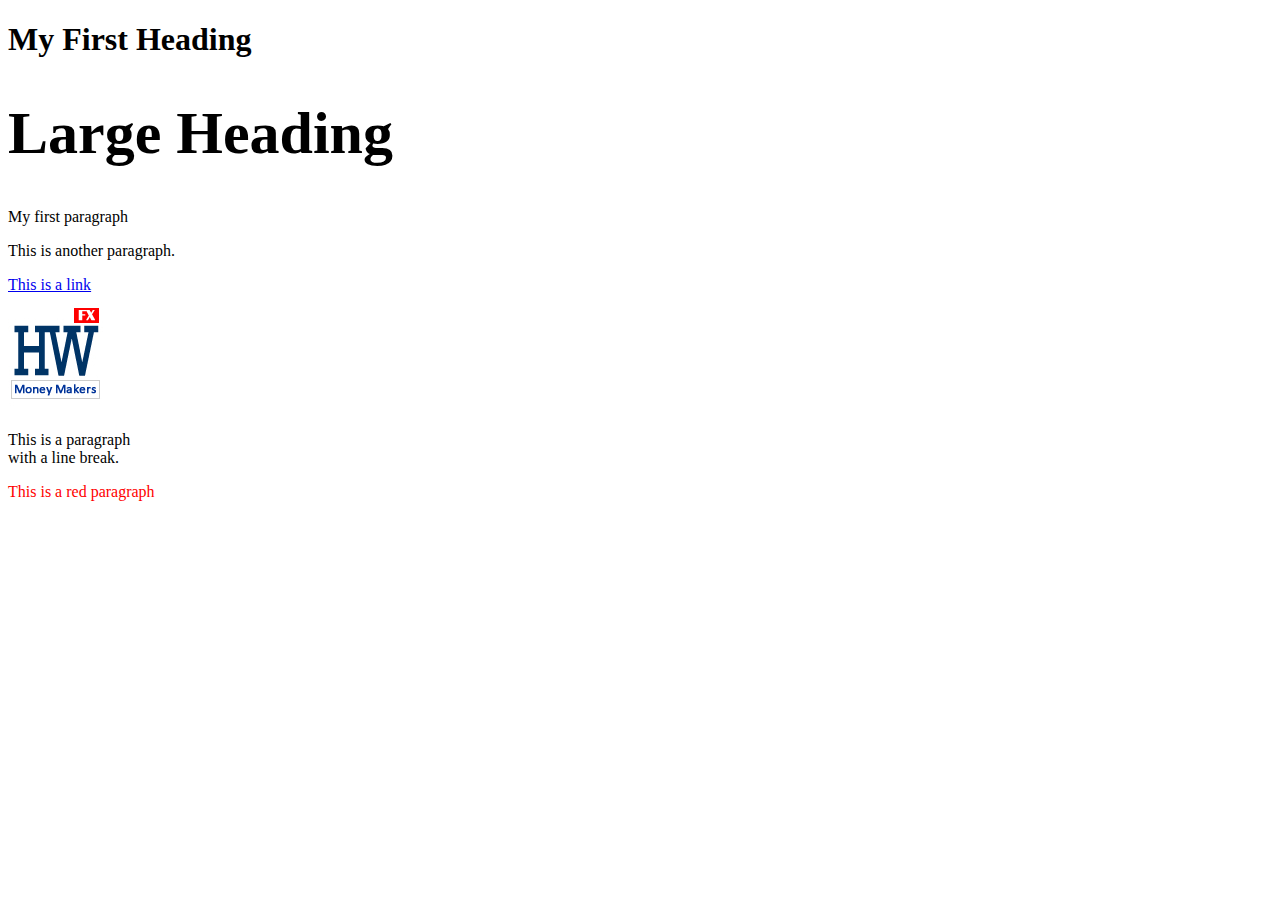
<file: helloworld.html>
<!DOCTYPE html>
<html lang="en">
    <head>
        <title>Page Titles</title>
    </head>
    <body>
        <h1> My First Heading</h1>
        <h1 style="font-size: 60px;">Large Heading</h1>
        <p>My first paragraph</p>
        <p>This is another paragraph.</p>
        <a href="https://www.w3schools.com">This is a link</a>
        <br>
        <img src="homeworld-logo2.jpg" alt="HomeWorld Logo">
        <p>This is a paragraph <br> with a line break.</p>
        <p style="color: red;">This is a red paragraph</p>
    </body>
</html>
</file>
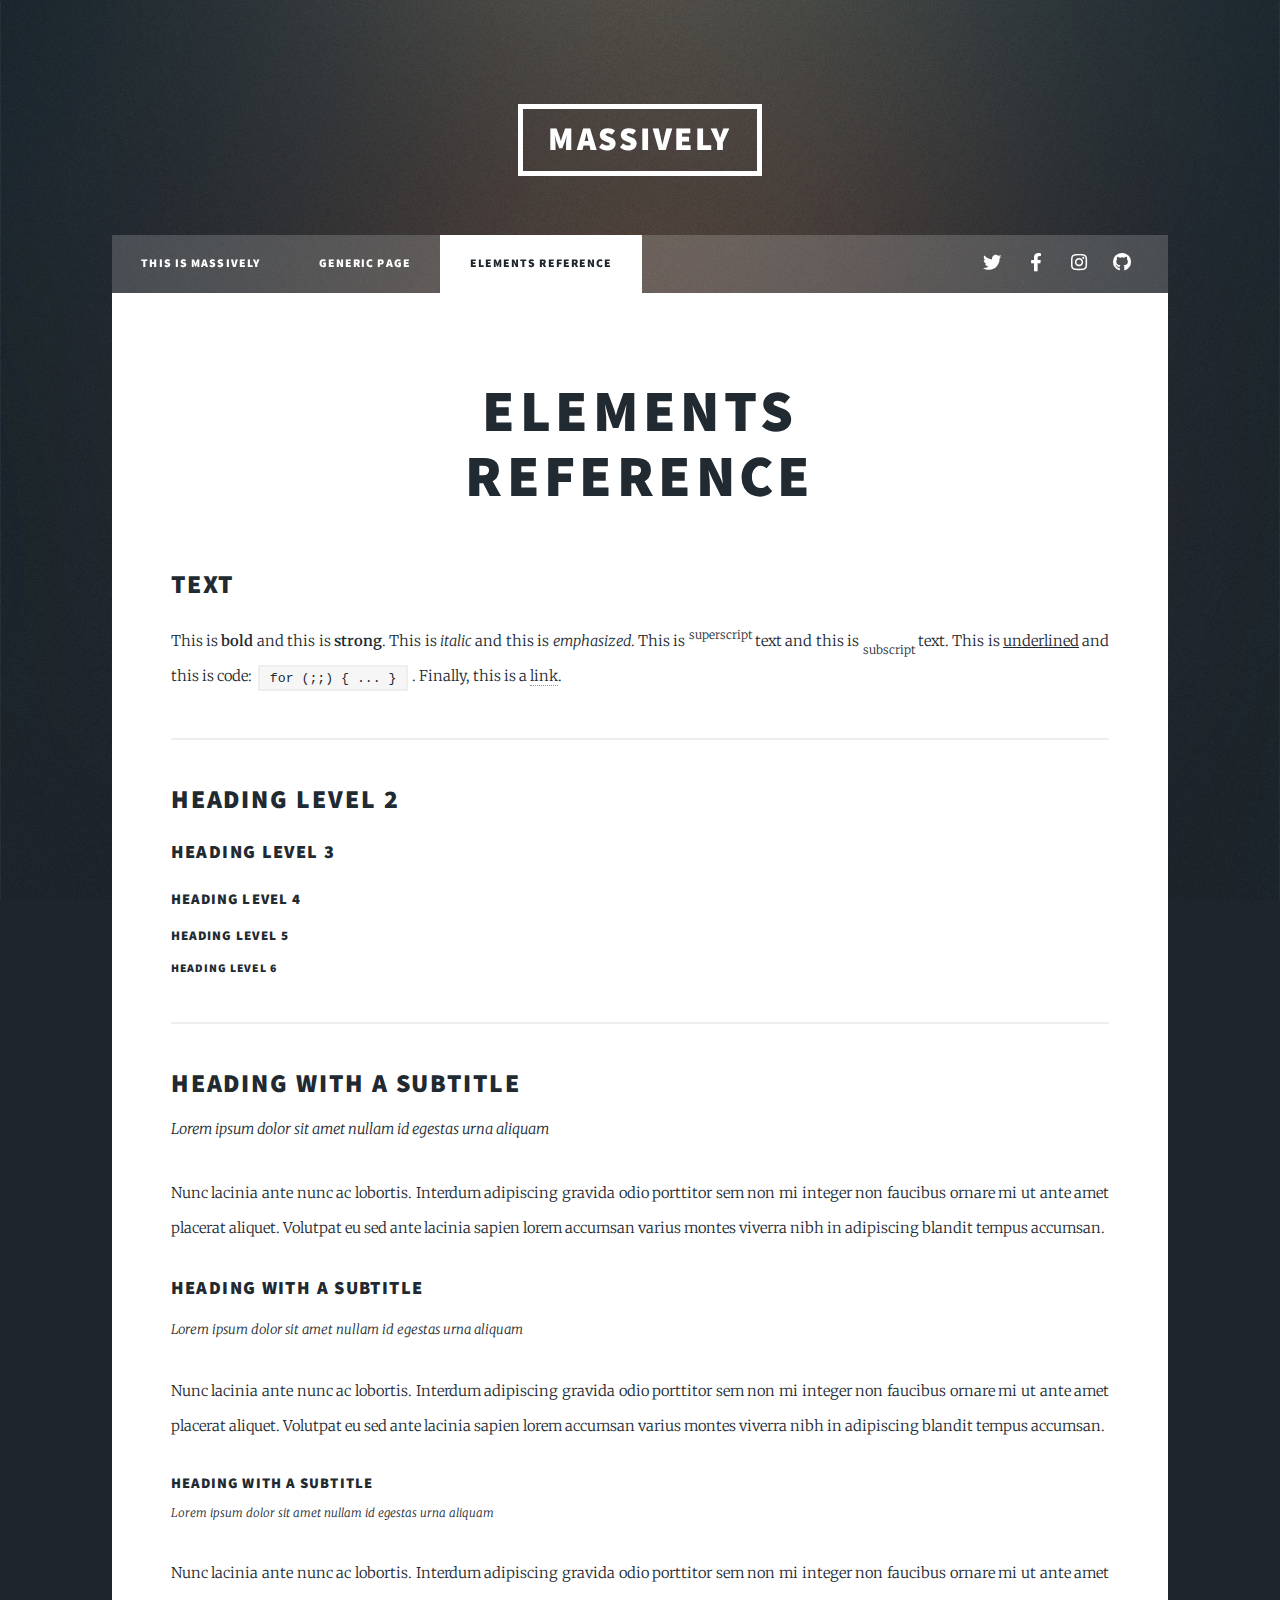
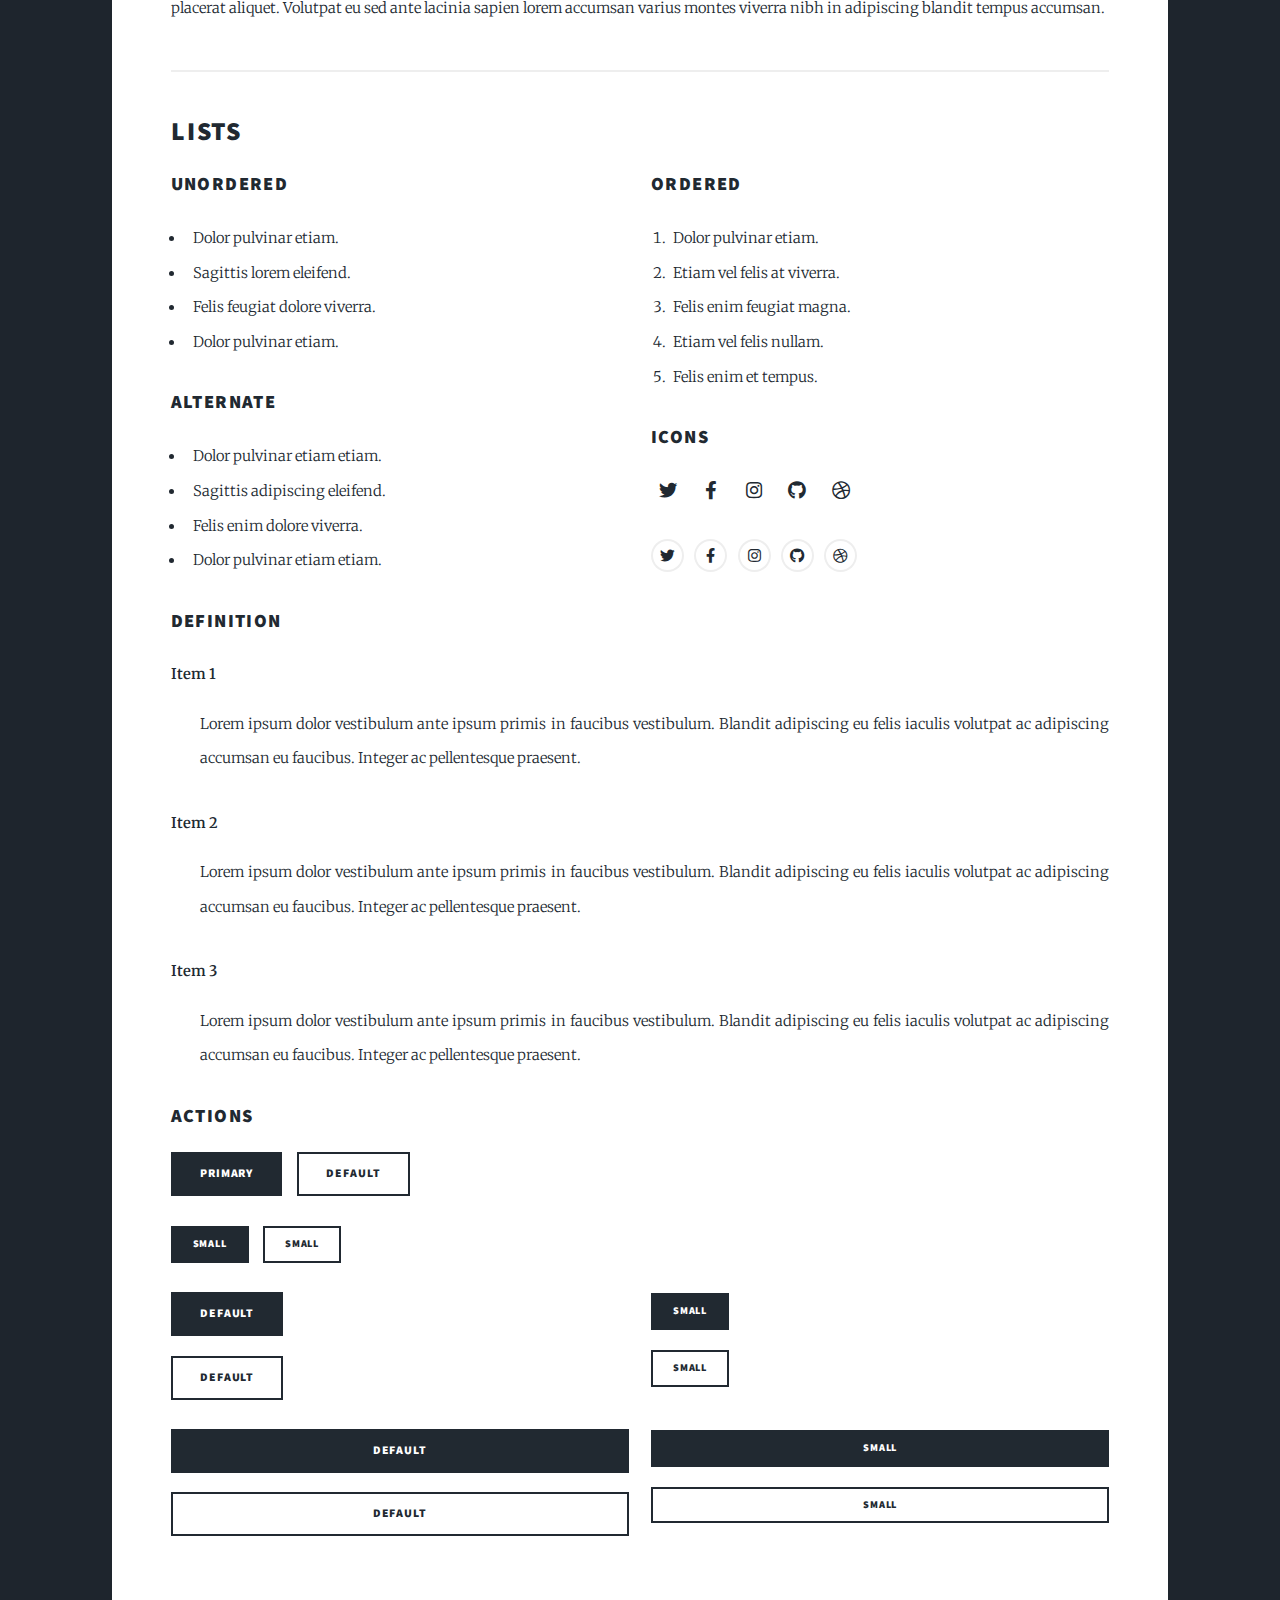
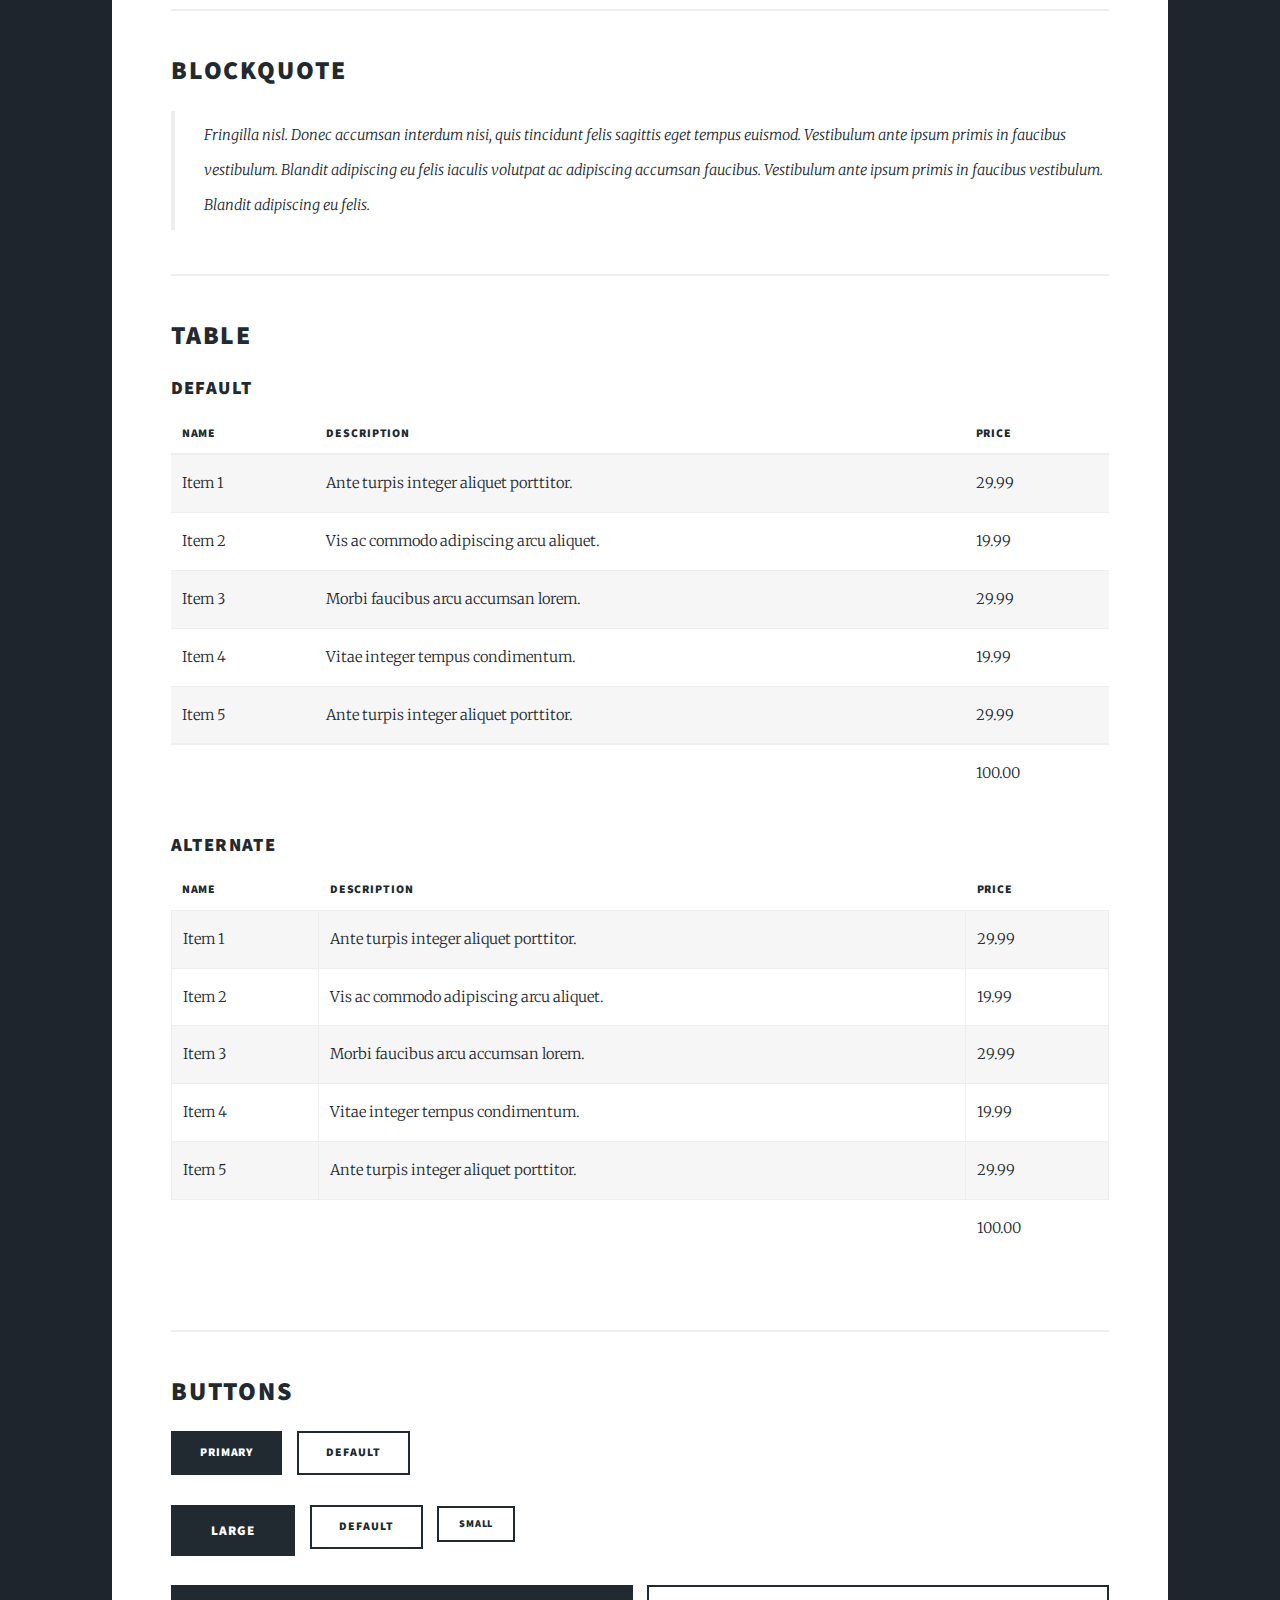
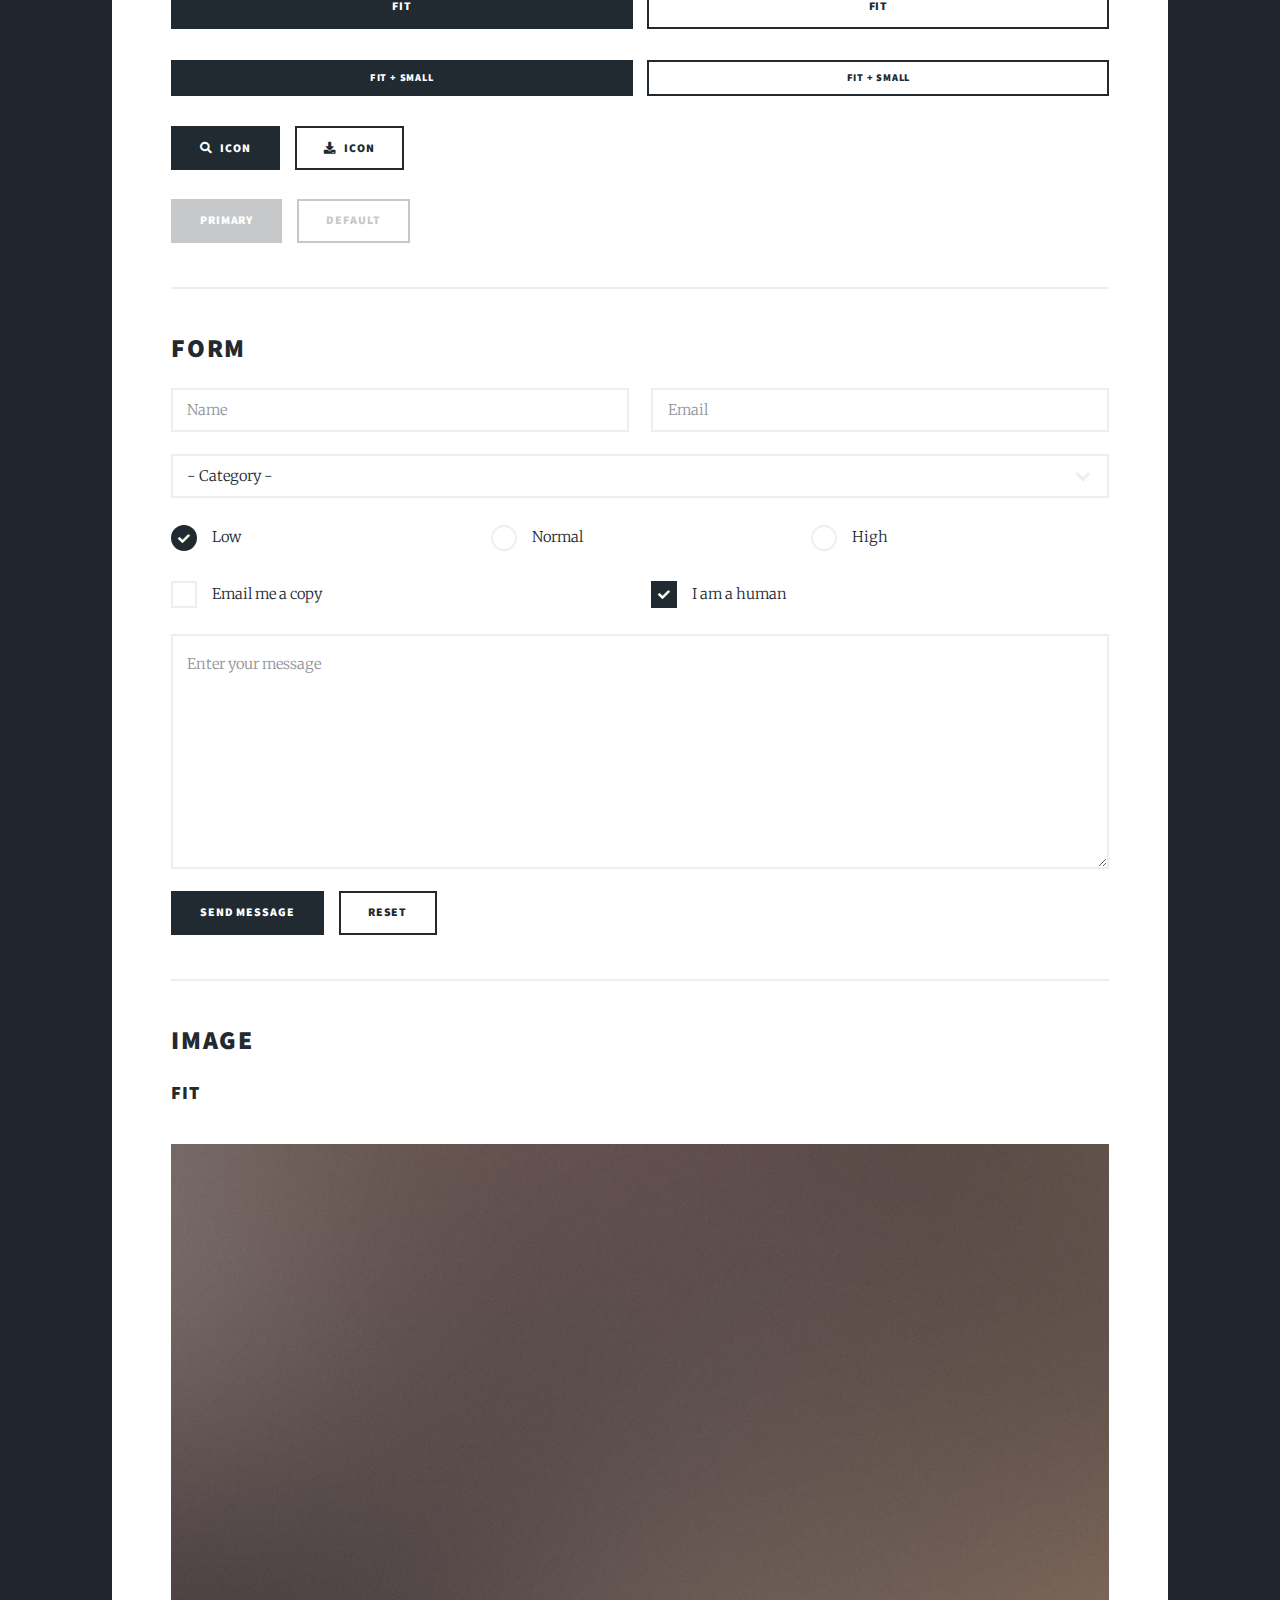
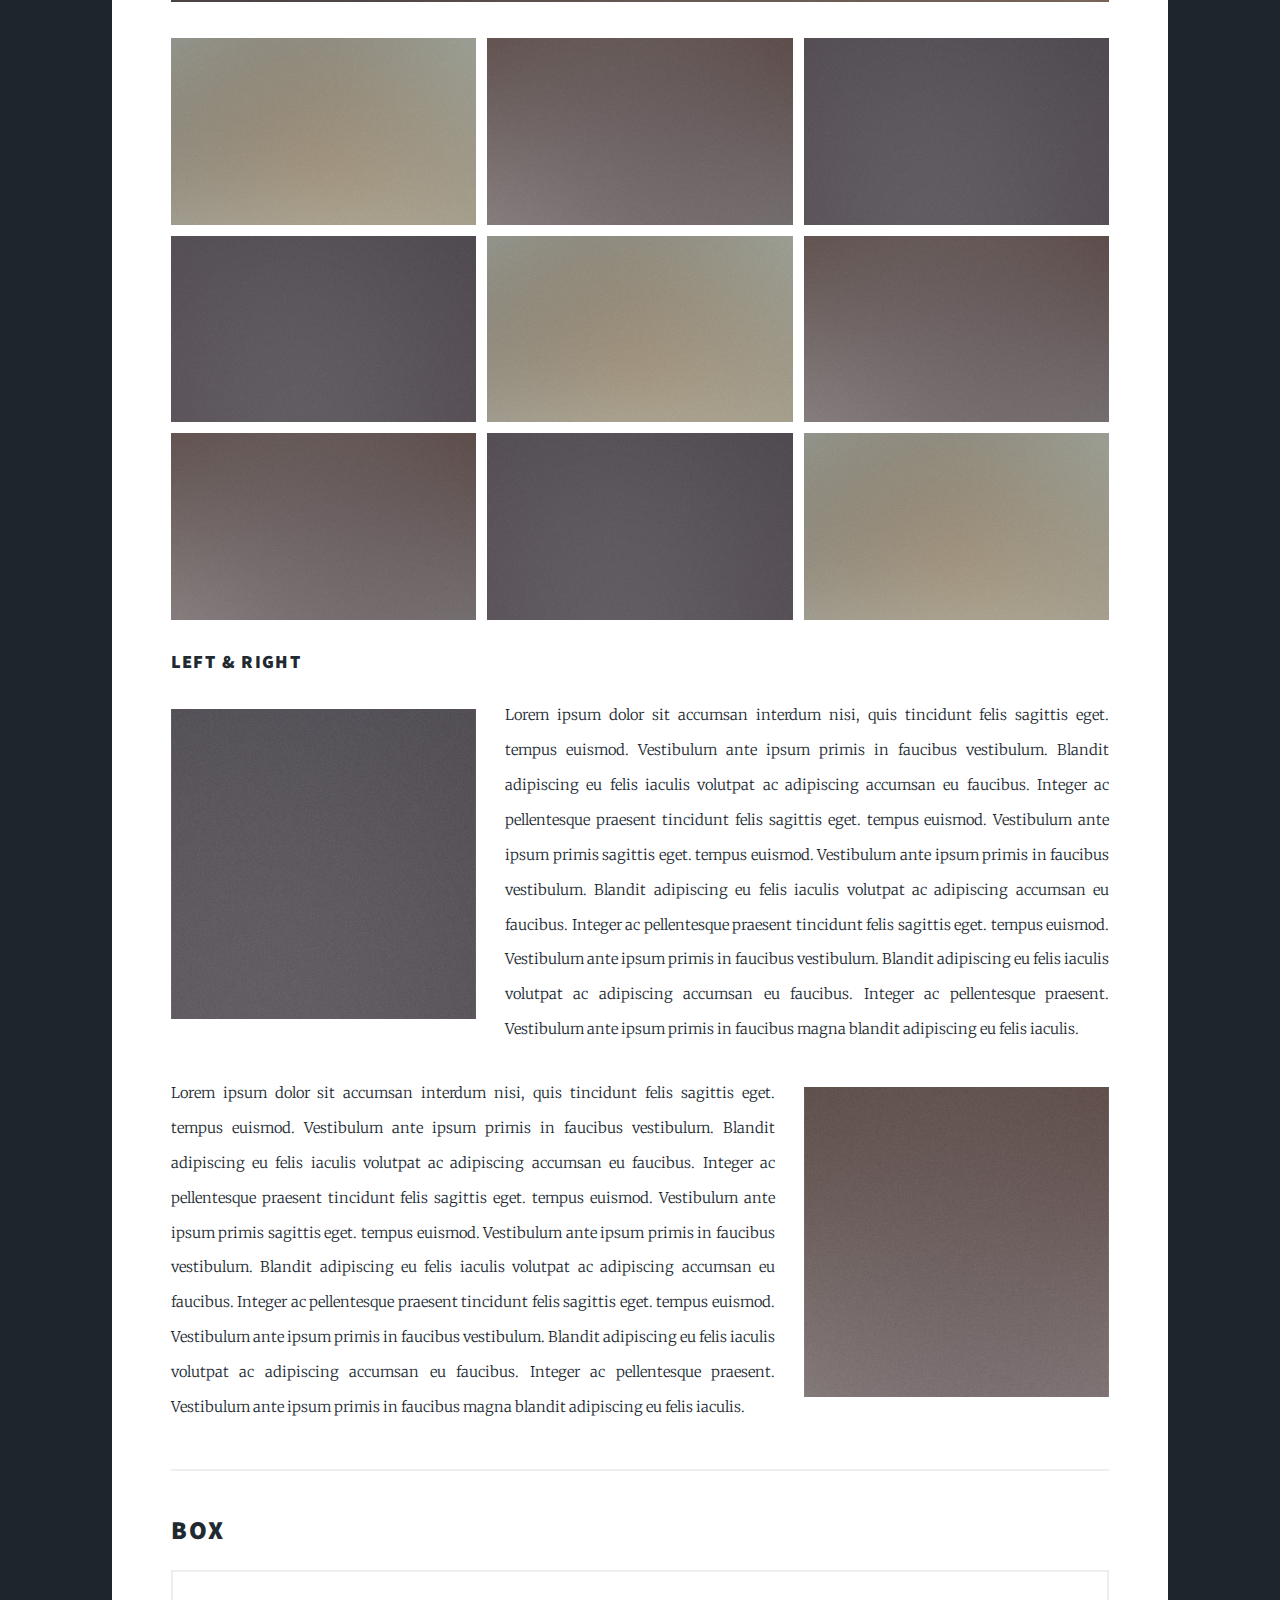
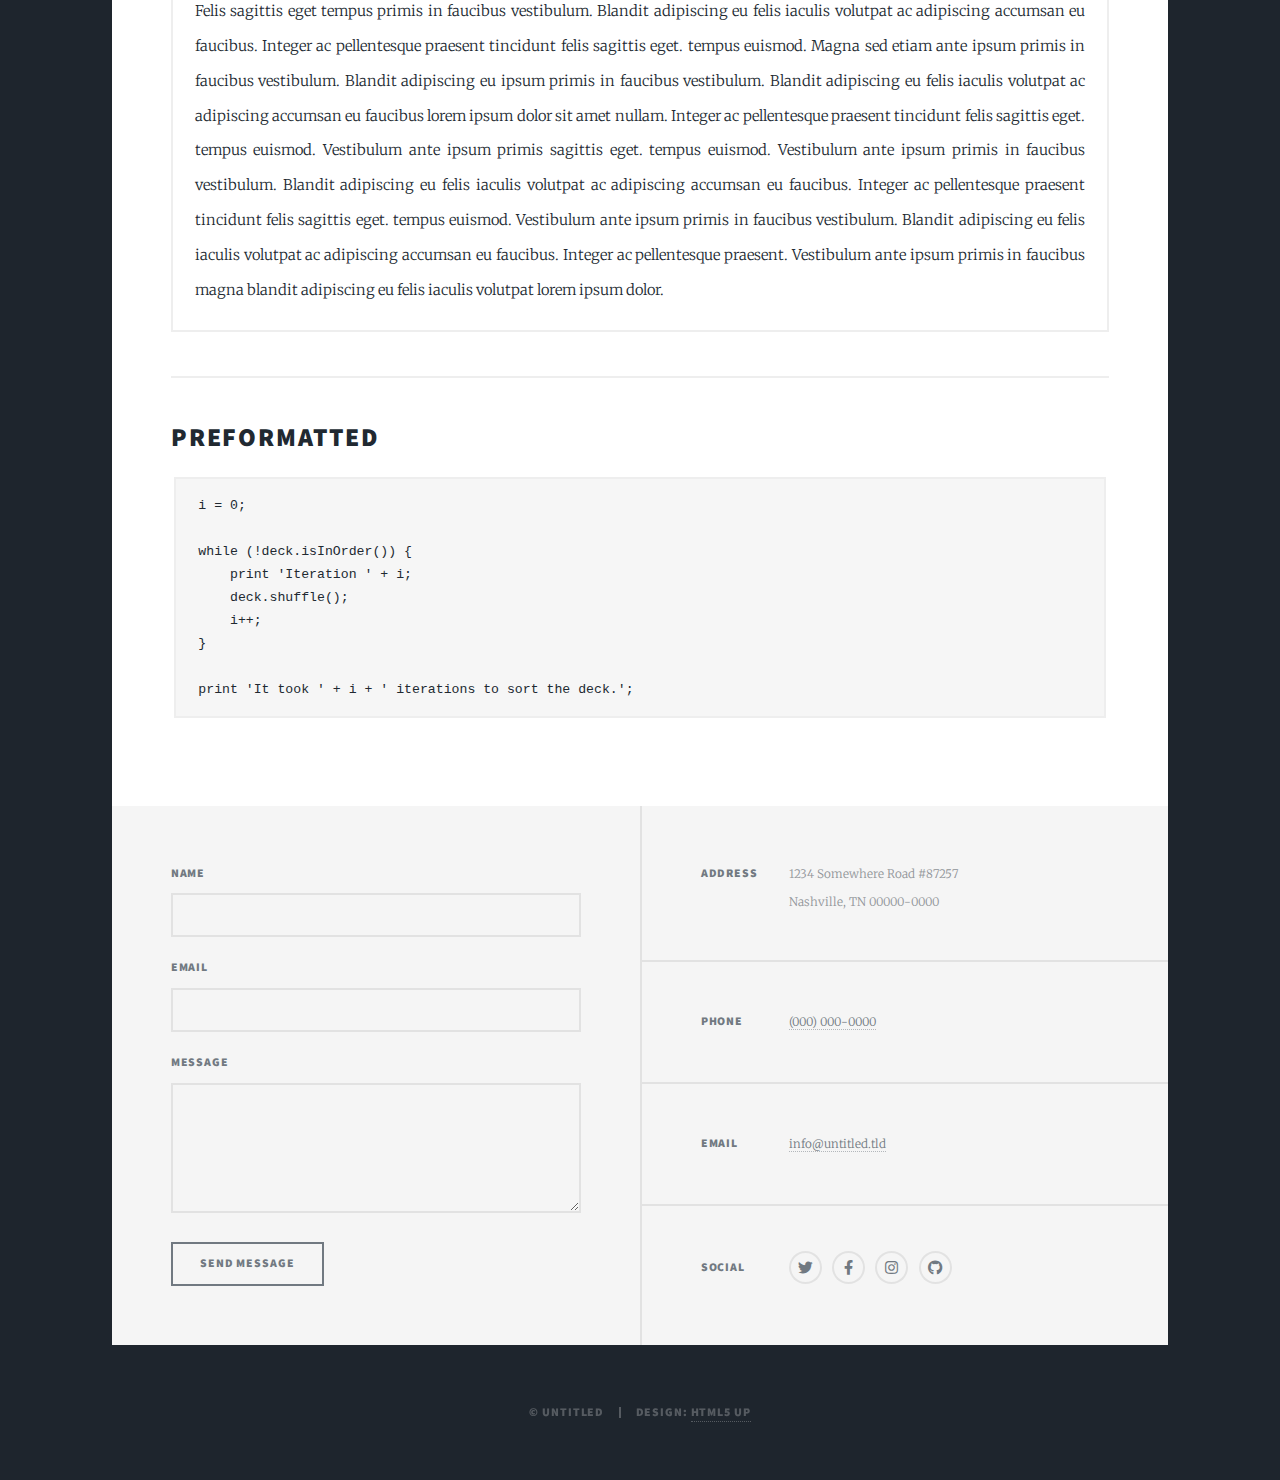
<file: html5up-massively/elements.html>
<!DOCTYPE HTML>
<!--
	Massively by HTML5 UP
	html5up.net | @ajlkn
	Free for personal and commercial use under the CCA 3.0 license (html5up.net/license)
-->
<html>
	<head>
		<title>Elements Reference - Massively by HTML5 UP</title>
		<meta charset="utf-8" />
		<meta name="viewport" content="width=device-width, initial-scale=1, user-scalable=no" />
		<link rel="stylesheet" href="assets/css/main.css" />
		<noscript><link rel="stylesheet" href="assets/css/noscript.css" /></noscript>
	</head>
	<body class="is-preload">

		<!-- Wrapper -->
			<div id="wrapper">

				<!-- Header -->
					<header id="header">
						<a href="index.html" class="logo">Massively</a>
					</header>

				<!-- Nav -->
					<nav id="nav">
						<ul class="links">
							<li><a href="index.html">This is Massively</a></li>
							<li><a href="generic.html">Generic Page</a></li>
							<li class="active"><a href="elements.html">Elements Reference</a></li>
						</ul>
						<ul class="icons">
							<li><a href="#" class="icon brands fa-twitter"><span class="label">Twitter</span></a></li>
							<li><a href="#" class="icon brands fa-facebook-f"><span class="label">Facebook</span></a></li>
							<li><a href="#" class="icon brands fa-instagram"><span class="label">Instagram</span></a></li>
							<li><a href="#" class="icon brands fa-github"><span class="label">GitHub</span></a></li>
						</ul>
					</nav>

				<!-- Main -->
					<div id="main">

						<!-- Post -->
							<section class="post">
								<header class="major">
									<h1>Elements<br />
									Reference</h1>
								</header>

								<!-- Text stuff -->
									<h2>Text</h2>
									<p>This is <b>bold</b> and this is <strong>strong</strong>. This is <i>italic</i> and this is <em>emphasized</em>.
									This is <sup>superscript</sup> text and this is <sub>subscript</sub> text.
									This is <u>underlined</u> and this is code: <code>for (;;) { ... }</code>.
									Finally, this is a <a href="#">link</a>.</p>
									<hr />
									<h2>Heading Level 2</h2>
									<h3>Heading Level 3</h3>
									<h4>Heading Level 4</h4>
									<h5>Heading Level 5</h5>
									<h6>Heading Level 6</h6>
									<hr />
									<header>
										<h2>Heading with a Subtitle</h2>
										<p>Lorem ipsum dolor sit amet nullam id egestas urna aliquam</p>
									</header>
									<p>Nunc lacinia ante nunc ac lobortis. Interdum adipiscing gravida odio porttitor sem non mi integer non faucibus ornare mi ut ante amet placerat aliquet. Volutpat eu sed ante lacinia sapien lorem accumsan varius montes viverra nibh in adipiscing blandit tempus accumsan.</p>
									<header>
										<h3>Heading with a Subtitle</h3>
										<p>Lorem ipsum dolor sit amet nullam id egestas urna aliquam</p>
									</header>
									<p>Nunc lacinia ante nunc ac lobortis. Interdum adipiscing gravida odio porttitor sem non mi integer non faucibus ornare mi ut ante amet placerat aliquet. Volutpat eu sed ante lacinia sapien lorem accumsan varius montes viverra nibh in adipiscing blandit tempus accumsan.</p>
									<header>
										<h4>Heading with a Subtitle</h4>
										<p>Lorem ipsum dolor sit amet nullam id egestas urna aliquam</p>
									</header>
									<p>Nunc lacinia ante nunc ac lobortis. Interdum adipiscing gravida odio porttitor sem non mi integer non faucibus ornare mi ut ante amet placerat aliquet. Volutpat eu sed ante lacinia sapien lorem accumsan varius montes viverra nibh in adipiscing blandit tempus accumsan.</p>

									<hr />

								<!-- Lists -->
									<h2>Lists</h2>
									<div class="row">
										<div class="col-6 col-12-small">

											<h3>Unordered</h3>
											<ul>
												<li>Dolor pulvinar etiam.</li>
												<li>Sagittis lorem eleifend.</li>
												<li>Felis feugiat dolore viverra.</li>
												<li>Dolor pulvinar etiam.</li>
											</ul>

											<h3>Alternate</h3>
											<ul class="alt">
												<li>Dolor pulvinar etiam etiam.</li>
												<li>Sagittis adipiscing eleifend.</li>
												<li>Felis enim dolore viverra.</li>
												<li>Dolor pulvinar etiam etiam.</li>
											</ul>

										</div>
										<div class="col-6 col-12-small">

											<h3>Ordered</h3>
											<ol>
												<li>Dolor pulvinar etiam.</li>
												<li>Etiam vel felis at viverra.</li>
												<li>Felis enim feugiat magna.</li>
												<li>Etiam vel felis nullam.</li>
												<li>Felis enim et tempus.</li>
											</ol>

											<h3>Icons</h3>
											<ul class="icons">
												<li><a href="#" class="icon brands fa-twitter"><span class="label">Twitter</span></a></li>
												<li><a href="#" class="icon brands fa-facebook-f"><span class="label">Facebook</span></a></li>
												<li><a href="#" class="icon brands fa-instagram"><span class="label">Instagram</span></a></li>
												<li><a href="#" class="icon brands fa-github"><span class="label">Github</span></a></li>
												<li><a href="#" class="icon brands fa-dribbble"><span class="label">Dribbble</span></a></li>
											</ul>
											<ul class="icons alt">
												<li><a href="#" class="icon brands alt fa-twitter"><span class="label">Twitter</span></a></li>
												<li><a href="#" class="icon brands alt fa-facebook-f"><span class="label">Facebook</span></a></li>
												<li><a href="#" class="icon brands alt fa-instagram"><span class="label">Instagram</span></a></li>
												<li><a href="#" class="icon brands alt fa-github"><span class="label">Github</span></a></li>
												<li><a href="#" class="icon brands alt fa-dribbble"><span class="label">Dribbble</span></a></li>
											</ul>

										</div>
									</div>
									<h3>Definition</h3>
									<dl>
										<dt>Item 1</dt>
										<dd>
											<p>Lorem ipsum dolor vestibulum ante ipsum primis in faucibus vestibulum. Blandit adipiscing eu felis iaculis volutpat ac adipiscing accumsan eu faucibus. Integer ac pellentesque praesent.</p>
										</dd>
										<dt>Item 2</dt>
										<dd>
											<p>Lorem ipsum dolor vestibulum ante ipsum primis in faucibus vestibulum. Blandit adipiscing eu felis iaculis volutpat ac adipiscing accumsan eu faucibus. Integer ac pellentesque praesent.</p>
										</dd>
										<dt>Item 3</dt>
										<dd>
											<p>Lorem ipsum dolor vestibulum ante ipsum primis in faucibus vestibulum. Blandit adipiscing eu felis iaculis volutpat ac adipiscing accumsan eu faucibus. Integer ac pellentesque praesent.</p>
										</dd>
									</dl>

									<h3>Actions</h3>
									<ul class="actions">
										<li><a href="#" class="button primary">Primary</a></li>
										<li><a href="#" class="button">Default</a></li>
									</ul>
									<ul class="actions small">
										<li><a href="#" class="button primary small">Small</a></li>
										<li><a href="#" class="button small">Small</a></li>
									</ul>
									<div class="row">
										<div class="col-6 col-12-small">
											<ul class="actions stacked">
												<li><a href="#" class="button primary">Default</a></li>
												<li><a href="#" class="button">Default</a></li>
											</ul>
										</div>
										<div class="col-6 col-12-small">
											<ul class="actions stacked">
												<li><a href="#" class="button primary small">Small</a></li>
												<li><a href="#" class="button small">Small</a></li>
											</ul>
										</div>
									</div>
									<div class="row">
										<div class="col-6 col-12-small">
											<ul class="actions stacked">
												<li><a href="#" class="button primary fit">Default</a></li>
												<li><a href="#" class="button fit">Default</a></li>
											</ul>
										</div>
										<div class="col-6 col-12-small">
											<ul class="actions stacked">
												<li><a href="#" class="button primary small fit">Small</a></li>
												<li><a href="#" class="button small fit">Small</a></li>
											</ul>
										</div>
									</div>

									<hr />

								<!-- Blockquote -->
									<h2>Blockquote</h2>
									<blockquote>Fringilla nisl. Donec accumsan interdum nisi, quis tincidunt felis sagittis eget tempus euismod. Vestibulum ante ipsum primis in faucibus vestibulum. Blandit adipiscing eu felis iaculis volutpat ac adipiscing accumsan faucibus. Vestibulum ante ipsum primis in faucibus vestibulum. Blandit adipiscing eu felis.</blockquote>

									<hr />

								<!-- Table -->
									<h2>Table</h2>

									<h3>Default</h3>
									<div class="table-wrapper">
										<table>
											<thead>
												<tr>
													<th>Name</th>
													<th>Description</th>
													<th>Price</th>
												</tr>
											</thead>
											<tbody>
												<tr>
													<td>Item 1</td>
													<td>Ante turpis integer aliquet porttitor.</td>
													<td>29.99</td>
												</tr>
												<tr>
													<td>Item 2</td>
													<td>Vis ac commodo adipiscing arcu aliquet.</td>
													<td>19.99</td>
												</tr>
												<tr>
													<td>Item 3</td>
													<td> Morbi faucibus arcu accumsan lorem.</td>
													<td>29.99</td>
												</tr>
												<tr>
													<td>Item 4</td>
													<td>Vitae integer tempus condimentum.</td>
													<td>19.99</td>
												</tr>
												<tr>
													<td>Item 5</td>
													<td>Ante turpis integer aliquet porttitor.</td>
													<td>29.99</td>
												</tr>
											</tbody>
											<tfoot>
												<tr>
													<td colspan="2"></td>
													<td>100.00</td>
												</tr>
											</tfoot>
										</table>
									</div>

									<h3>Alternate</h3>
									<div class="table-wrapper">
										<table class="alt">
											<thead>
												<tr>
													<th>Name</th>
													<th>Description</th>
													<th>Price</th>
												</tr>
											</thead>
											<tbody>
												<tr>
													<td>Item 1</td>
													<td>Ante turpis integer aliquet porttitor.</td>
													<td>29.99</td>
												</tr>
												<tr>
													<td>Item 2</td>
													<td>Vis ac commodo adipiscing arcu aliquet.</td>
													<td>19.99</td>
												</tr>
												<tr>
													<td>Item 3</td>
													<td> Morbi faucibus arcu accumsan lorem.</td>
													<td>29.99</td>
												</tr>
												<tr>
													<td>Item 4</td>
													<td>Vitae integer tempus condimentum.</td>
													<td>19.99</td>
												</tr>
												<tr>
													<td>Item 5</td>
													<td>Ante turpis integer aliquet porttitor.</td>
													<td>29.99</td>
												</tr>
											</tbody>
											<tfoot>
												<tr>
													<td colspan="2"></td>
													<td>100.00</td>
												</tr>
											</tfoot>
										</table>
									</div>

									<hr />

								<!-- Buttons -->
									<h2>Buttons</h2>
									<ul class="actions">
										<li><a href="#" class="button primary">Primary</a></li>
										<li><a href="#" class="button">Default</a></li>
									</ul>
									<ul class="actions">
										<li><a href="#" class="button primary large">Large</a></li>
										<li><a href="#" class="button">Default</a></li>
										<li><a href="#" class="button small">Small</a></li>
									</ul>
									<ul class="actions fit">
										<li><a href="#" class="button primary fit">Fit</a></li>
										<li><a href="#" class="button fit">Fit</a></li>
									</ul>
									<ul class="actions fit small">
										<li><a href="#" class="button primary fit small">Fit + Small</a></li>
										<li><a href="#" class="button fit small">Fit + Small</a></li>
									</ul>
									<ul class="actions">
										<li><a href="#" class="button primary icon solid fa-search">Icon</a></li>
										<li><a href="#" class="button icon solid fa-download">Icon</a></li>
									</ul>
									<ul class="actions">
										<li><span class="button primary disabled">Primary</span></li>
										<li><span class="button disabled">Default</span></li>
									</ul>

									<hr />

								<!-- Form -->
									<h2>Form</h2>

									<form method="post" action="#">
										<div class="row gtr-uniform">
											<div class="col-6 col-12-xsmall">
												<input type="text" name="demo-name" id="demo-name" value="" placeholder="Name" />
											</div>
											<div class="col-6 col-12-xsmall">
												<input type="email" name="demo-email" id="demo-email" value="" placeholder="Email" />
											</div>
											<!-- Break -->
											<div class="col-12">
												<select name="demo-category" id="demo-category">
													<option value="">- Category -</option>
													<option value="1">Manufacturing</option>
													<option value="1">Shipping</option>
													<option value="1">Administration</option>
													<option value="1">Human Resources</option>
												</select>
											</div>
											<!-- Break -->
											<div class="col-4 col-12-small">
												<input type="radio" id="demo-priority-low" name="demo-priority" checked>
												<label for="demo-priority-low">Low</label>
											</div>
											<div class="col-4 col-12-small">
												<input type="radio" id="demo-priority-normal" name="demo-priority">
												<label for="demo-priority-normal">Normal</label>
											</div>
											<div class="col-4 col-12-small">
												<input type="radio" id="demo-priority-high" name="demo-priority">
												<label for="demo-priority-high">High</label>
											</div>
											<!-- Break -->
											<div class="col-6 col-12-small">
												<input type="checkbox" id="demo-copy" name="demo-copy">
												<label for="demo-copy">Email me a copy</label>
											</div>
											<div class="col-6 col-12-small">
												<input type="checkbox" id="demo-human" name="demo-human" checked>
												<label for="demo-human">I am a human</label>
											</div>
											<!-- Break -->
											<div class="col-12">
												<textarea name="demo-message" id="demo-message" placeholder="Enter your message" rows="6"></textarea>
											</div>
											<!-- Break -->
											<div class="col-12">
												<ul class="actions">
													<li><input type="submit" value="Send Message" class="primary" /></li>
													<li><input type="reset" value="Reset" /></li>
												</ul>
											</div>
										</div>
									</form>

									<hr />

								<!-- Image -->
									<h2>Image</h2>

									<h3>Fit</h3>
									<span class="image fit"><img src="images/pic01.jpg" alt="" /></span>
									<div class="box alt">
										<div class="row gtr-50 gtr-uniform">
											<div class="col-4"><span class="image fit"><img src="images/pic02.jpg" alt="" /></span></div>
											<div class="col-4"><span class="image fit"><img src="images/pic03.jpg" alt="" /></span></div>
											<div class="col-4"><span class="image fit"><img src="images/pic04.jpg" alt="" /></span></div>
											<!-- Break -->
											<div class="col-4"><span class="image fit"><img src="images/pic04.jpg" alt="" /></span></div>
											<div class="col-4"><span class="image fit"><img src="images/pic02.jpg" alt="" /></span></div>
											<div class="col-4"><span class="image fit"><img src="images/pic03.jpg" alt="" /></span></div>
											<!-- Break -->
											<div class="col-4"><span class="image fit"><img src="images/pic03.jpg" alt="" /></span></div>
											<div class="col-4"><span class="image fit"><img src="images/pic04.jpg" alt="" /></span></div>
											<div class="col-4"><span class="image fit"><img src="images/pic02.jpg" alt="" /></span></div>
										</div>
									</div>

									<h3>Left &amp; Right</h3>
									<p><span class="image left"><img src="images/pic08.jpg" alt="" /></span>Lorem ipsum dolor sit accumsan interdum nisi, quis tincidunt felis sagittis eget. tempus euismod. Vestibulum ante ipsum primis in faucibus vestibulum. Blandit adipiscing eu felis iaculis volutpat ac adipiscing accumsan eu faucibus. Integer ac pellentesque praesent tincidunt felis sagittis eget. tempus euismod. Vestibulum ante ipsum primis sagittis eget. tempus euismod. Vestibulum ante ipsum primis in faucibus vestibulum. Blandit adipiscing eu felis iaculis volutpat ac adipiscing accumsan eu faucibus. Integer ac pellentesque praesent tincidunt felis sagittis eget. tempus euismod. Vestibulum ante ipsum primis in faucibus vestibulum. Blandit adipiscing eu felis iaculis volutpat ac adipiscing accumsan eu faucibus. Integer ac pellentesque praesent. Vestibulum ante ipsum primis in faucibus magna blandit adipiscing eu felis iaculis.</p>
									<p><span class="image right"><img src="images/pic09.jpg" alt="" /></span>Lorem ipsum dolor sit accumsan interdum nisi, quis tincidunt felis sagittis eget. tempus euismod. Vestibulum ante ipsum primis in faucibus vestibulum. Blandit adipiscing eu felis iaculis volutpat ac adipiscing accumsan eu faucibus. Integer ac pellentesque praesent tincidunt felis sagittis eget. tempus euismod. Vestibulum ante ipsum primis sagittis eget. tempus euismod. Vestibulum ante ipsum primis in faucibus vestibulum. Blandit adipiscing eu felis iaculis volutpat ac adipiscing accumsan eu faucibus. Integer ac pellentesque praesent tincidunt felis sagittis eget. tempus euismod. Vestibulum ante ipsum primis in faucibus vestibulum. Blandit adipiscing eu felis iaculis volutpat ac adipiscing accumsan eu faucibus. Integer ac pellentesque praesent. Vestibulum ante ipsum primis in faucibus magna blandit adipiscing eu felis iaculis.</p>

									<hr />

								<!-- Box -->
									<h2>Box</h2>
									<div class="box">
										<p>Felis sagittis eget tempus primis in faucibus vestibulum. Blandit adipiscing eu felis iaculis volutpat ac adipiscing accumsan eu faucibus. Integer ac pellentesque praesent tincidunt felis sagittis eget. tempus euismod. Magna sed etiam ante ipsum primis in faucibus vestibulum. Blandit adipiscing eu ipsum primis in faucibus vestibulum. Blandit adipiscing eu felis iaculis volutpat ac adipiscing accumsan eu faucibus lorem ipsum dolor sit amet nullam. Integer ac pellentesque praesent tincidunt felis sagittis eget. tempus euismod. Vestibulum ante ipsum primis sagittis eget. tempus euismod. Vestibulum ante ipsum primis in faucibus vestibulum. Blandit adipiscing eu felis iaculis volutpat ac adipiscing accumsan eu faucibus. Integer ac pellentesque praesent tincidunt felis sagittis eget. tempus euismod. Vestibulum ante ipsum primis in faucibus vestibulum. Blandit adipiscing eu felis iaculis volutpat ac adipiscing accumsan eu faucibus. Integer ac pellentesque praesent. Vestibulum ante ipsum primis in faucibus magna blandit adipiscing eu felis iaculis volutpat lorem ipsum dolor.</p>
									</div>

									<hr />

								<!-- Preformatted Code -->
									<h2>Preformatted</h2>
									<pre><code>i = 0;

while (!deck.isInOrder()) {
    print 'Iteration ' + i;
    deck.shuffle();
    i++;
}

print 'It took ' + i + ' iterations to sort the deck.';
</code></pre>

							</section>

					</div>

				<!-- Footer -->
					<footer id="footer">
						<section>
							<form method="post" action="#">
								<div class="fields">
									<div class="field">
										<label for="name">Name</label>
										<input type="text" name="name" id="name" />
									</div>
									<div class="field">
										<label for="email">Email</label>
										<input type="text" name="email" id="email" />
									</div>
									<div class="field">
										<label for="message">Message</label>
										<textarea name="message" id="message" rows="3"></textarea>
									</div>
								</div>
								<ul class="actions">
									<li><input type="submit" value="Send Message" /></li>
								</ul>
							</form>
						</section>
						<section class="split contact">
							<section class="alt">
								<h3>Address</h3>
								<p>1234 Somewhere Road #87257<br />
								Nashville, TN 00000-0000</p>
							</section>
							<section>
								<h3>Phone</h3>
								<p><a href="#">(000) 000-0000</a></p>
							</section>
							<section>
								<h3>Email</h3>
								<p><a href="#">info@untitled.tld</a></p>
							</section>
							<section>
								<h3>Social</h3>
								<ul class="icons alt">
									<li><a href="#" class="icon brands alt fa-twitter"><span class="label">Twitter</span></a></li>
									<li><a href="#" class="icon brands alt fa-facebook-f"><span class="label">Facebook</span></a></li>
									<li><a href="#" class="icon brands alt fa-instagram"><span class="label">Instagram</span></a></li>
									<li><a href="#" class="icon brands alt fa-github"><span class="label">GitHub</span></a></li>
								</ul>
							</section>
						</section>
					</footer>

				<!-- Copyright -->
					<div id="copyright">
						<ul><li>&copy; Untitled</li><li>Design: <a href="https://html5up.net">HTML5 UP</a></li></ul>
					</div>

			</div>

		<!-- Scripts -->
			<script src="assets/js/jquery.min.js"></script>
			<script src="assets/js/jquery.scrollex.min.js"></script>
			<script src="assets/js/jquery.scrolly.min.js"></script>
			<script src="assets/js/browser.min.js"></script>
			<script src="assets/js/breakpoints.min.js"></script>
			<script src="assets/js/util.js"></script>
			<script src="assets/js/main.js"></script>

	</body>
</html>
</file>
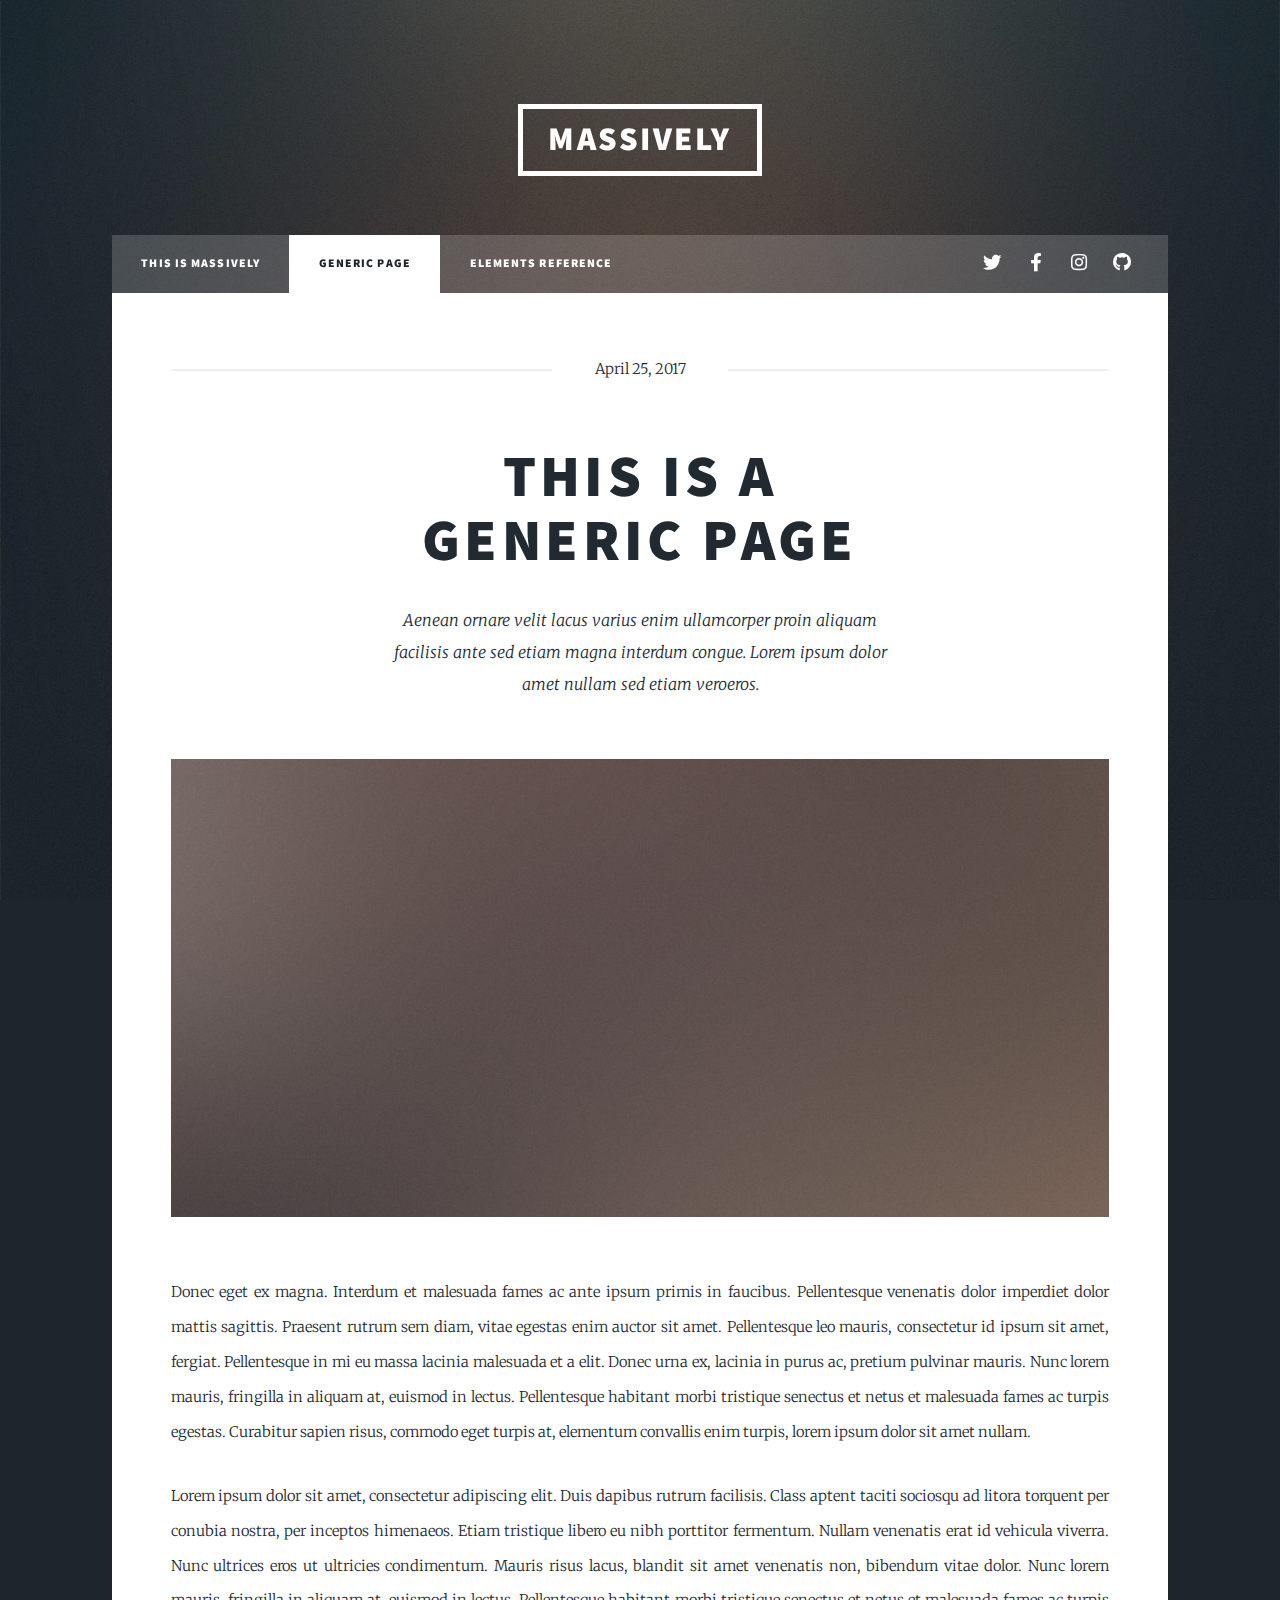
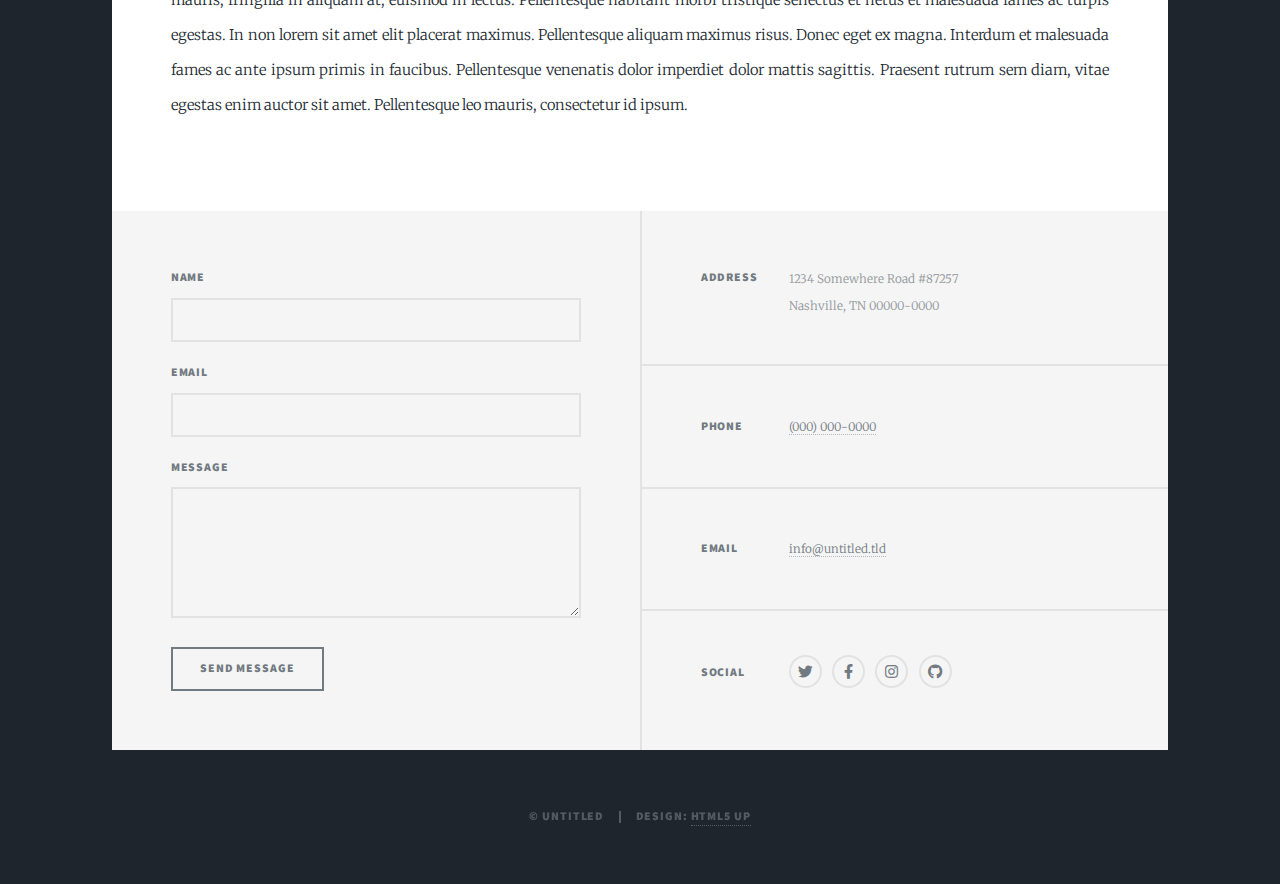
<file: html5up-massively/generic.html>
<!DOCTYPE HTML>
<!--
	Massively by HTML5 UP
	html5up.net | @ajlkn
	Free for personal and commercial use under the CCA 3.0 license (html5up.net/license)
-->
<html>
	<head>
		<title>Generic Page - Massively by HTML5 UP</title>
		<meta charset="utf-8" />
		<meta name="viewport" content="width=device-width, initial-scale=1, user-scalable=no" />
		<link rel="stylesheet" href="assets/css/main.css" />
		<noscript><link rel="stylesheet" href="assets/css/noscript.css" /></noscript>
	</head>
	<body class="is-preload">

		<!-- Wrapper -->
			<div id="wrapper">

				<!-- Header -->
					<header id="header">
						<a href="index.html" class="logo">Massively</a>
					</header>

				<!-- Nav -->
					<nav id="nav">
						<ul class="links">
							<li><a href="index.html">This is Massively</a></li>
							<li class="active"><a href="generic.html">Generic Page</a></li>
							<li><a href="elements.html">Elements Reference</a></li>
						</ul>
						<ul class="icons">
							<li><a href="#" class="icon brands fa-twitter"><span class="label">Twitter</span></a></li>
							<li><a href="#" class="icon brands fa-facebook-f"><span class="label">Facebook</span></a></li>
							<li><a href="#" class="icon brands fa-instagram"><span class="label">Instagram</span></a></li>
							<li><a href="#" class="icon brands fa-github"><span class="label">GitHub</span></a></li>
						</ul>
					</nav>

				<!-- Main -->
					<div id="main">

						<!-- Post -->
							<section class="post">
								<header class="major">
									<span class="date">April 25, 2017</span>
									<h1>This is a<br />
									Generic Page</h1>
									<p>Aenean ornare velit lacus varius enim ullamcorper proin aliquam<br />
									facilisis ante sed etiam magna interdum congue. Lorem ipsum dolor<br />
									amet nullam sed etiam veroeros.</p>
								</header>
								<div class="image main"><img src="images/pic01.jpg" alt="" /></div>
								<p>Donec eget ex magna. Interdum et malesuada fames ac ante ipsum primis in faucibus. Pellentesque venenatis dolor imperdiet dolor mattis sagittis. Praesent rutrum sem diam, vitae egestas enim auctor sit amet. Pellentesque leo mauris, consectetur id ipsum sit amet, fergiat. Pellentesque in mi eu massa lacinia malesuada et a elit. Donec urna ex, lacinia in purus ac, pretium pulvinar mauris. Nunc lorem mauris, fringilla in aliquam at, euismod in lectus. Pellentesque habitant morbi tristique senectus et netus et malesuada fames ac turpis egestas. Curabitur sapien risus, commodo eget turpis at, elementum convallis enim turpis, lorem ipsum dolor sit amet nullam.</p>
								<p>Lorem ipsum dolor sit amet, consectetur adipiscing elit. Duis dapibus rutrum facilisis. Class aptent taciti sociosqu ad litora torquent per conubia nostra, per inceptos himenaeos. Etiam tristique libero eu nibh porttitor fermentum. Nullam venenatis erat id vehicula viverra. Nunc ultrices eros ut ultricies condimentum. Mauris risus lacus, blandit sit amet venenatis non, bibendum vitae dolor. Nunc lorem mauris, fringilla in aliquam at, euismod in lectus. Pellentesque habitant morbi tristique senectus et netus et malesuada fames ac turpis egestas. In non lorem sit amet elit placerat maximus. Pellentesque aliquam maximus risus. Donec eget ex magna. Interdum et malesuada fames ac ante ipsum primis in faucibus. Pellentesque venenatis dolor imperdiet dolor mattis sagittis. Praesent rutrum sem diam, vitae egestas enim auctor sit amet. Pellentesque leo mauris, consectetur id ipsum.</p>
							</section>

					</div>

				<!-- Footer -->
					<footer id="footer">
						<section>
							<form method="post" action="#">
								<div class="fields">
									<div class="field">
										<label for="name">Name</label>
										<input type="text" name="name" id="name" />
									</div>
									<div class="field">
										<label for="email">Email</label>
										<input type="text" name="email" id="email" />
									</div>
									<div class="field">
										<label for="message">Message</label>
										<textarea name="message" id="message" rows="3"></textarea>
									</div>
								</div>
								<ul class="actions">
									<li><input type="submit" value="Send Message" /></li>
								</ul>
							</form>
						</section>
						<section class="split contact">
							<section class="alt">
								<h3>Address</h3>
								<p>1234 Somewhere Road #87257<br />
								Nashville, TN 00000-0000</p>
							</section>
							<section>
								<h3>Phone</h3>
								<p><a href="#">(000) 000-0000</a></p>
							</section>
							<section>
								<h3>Email</h3>
								<p><a href="#">info@untitled.tld</a></p>
							</section>
							<section>
								<h3>Social</h3>
								<ul class="icons alt">
									<li><a href="#" class="icon brands alt fa-twitter"><span class="label">Twitter</span></a></li>
									<li><a href="#" class="icon brands alt fa-facebook-f"><span class="label">Facebook</span></a></li>
									<li><a href="#" class="icon brands alt fa-instagram"><span class="label">Instagram</span></a></li>
									<li><a href="#" class="icon brands alt fa-github"><span class="label">GitHub</span></a></li>
								</ul>
							</section>
						</section>
					</footer>

				<!-- Copyright -->
					<div id="copyright">
						<ul><li>&copy; Untitled</li><li>Design: <a href="https://html5up.net">HTML5 UP</a></li></ul>
					</div>

			</div>

		<!-- Scripts -->
			<script src="assets/js/jquery.min.js"></script>
			<script src="assets/js/jquery.scrollex.min.js"></script>
			<script src="assets/js/jquery.scrolly.min.js"></script>
			<script src="assets/js/browser.min.js"></script>
			<script src="assets/js/breakpoints.min.js"></script>
			<script src="assets/js/util.js"></script>
			<script src="assets/js/main.js"></script>

	</body>
</html>
</file>
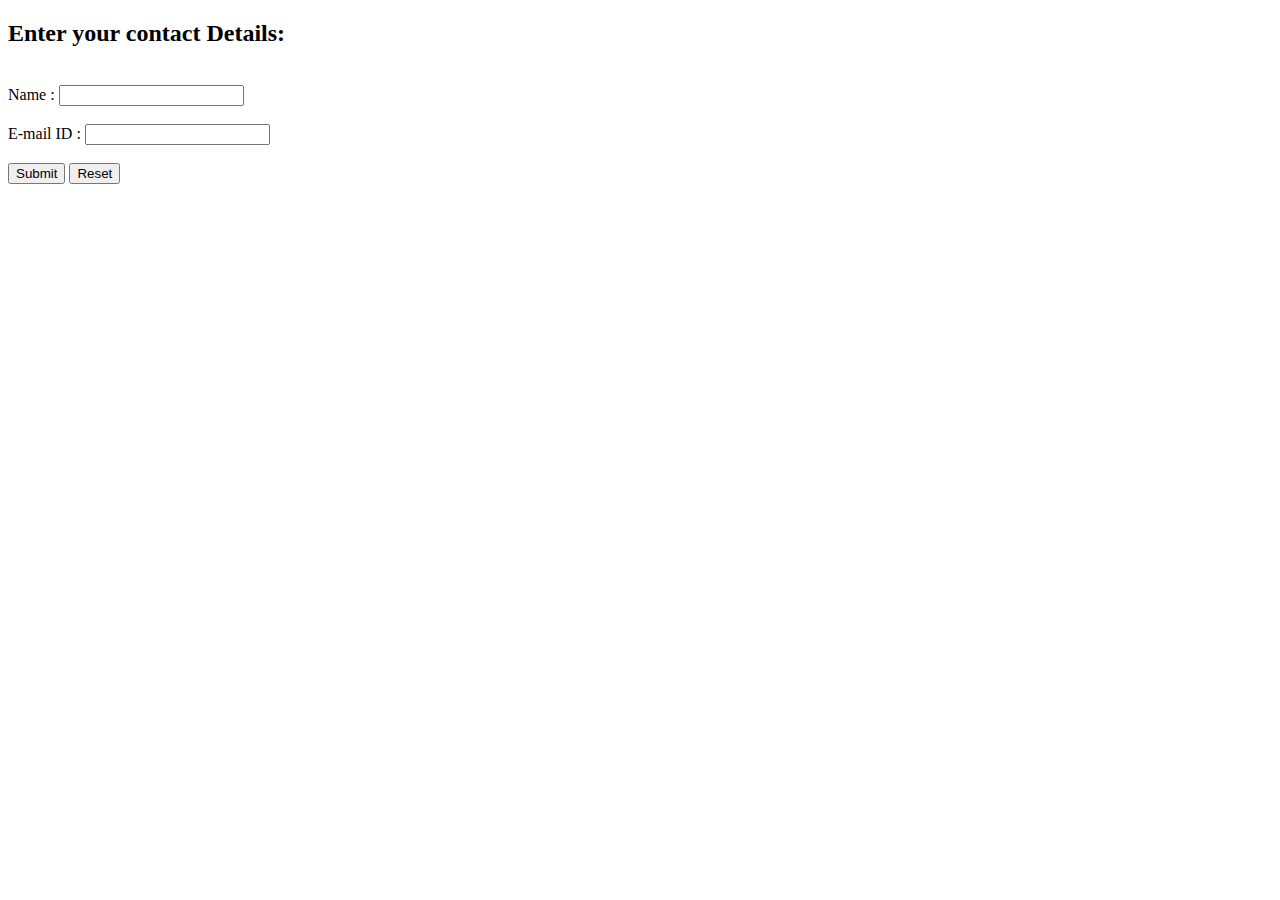
<file: ibm/form_validation.html>
<!DOCTYPE html>
<html>
    <head>
        <title>Contact Details</title>
        <script type="application/javascript">
            function checkdata(){ 
                //Create references to the input elements we wish to validate
                var username = document.getElementById("name");
                var emailid = document.getElementById("email");

                //Check if Username field is empty
                if(username.value == ""){
                    alert("Please enter the name");
                    username.focus();
                    return false;
                }
                //Check if email field is empty
                if(emailid.value == ""){
                    alert("Please enter the email");
                    emailid.focus();
                    return false;
                }
                //If all is well return true
                alert("Form validation is successful.")
                return true;
            }
        </script>
    </head>
    <body>
        <h2>Enter your contact Details:</h2> <br>
        <form id="form1" onsubmit="return checkdata()">
            <label for="name">Name :</label>
            <input type="text" id="name" name="name">
            <br>
            <br>
            <label for="email">E-mail ID :</label>
            <input type="email" id="email" name="email">
            <br>
            <br>
            <input type="submit" value="Submit">
            <input type="reset" value="Reset">
        </form>
</html>
</file>
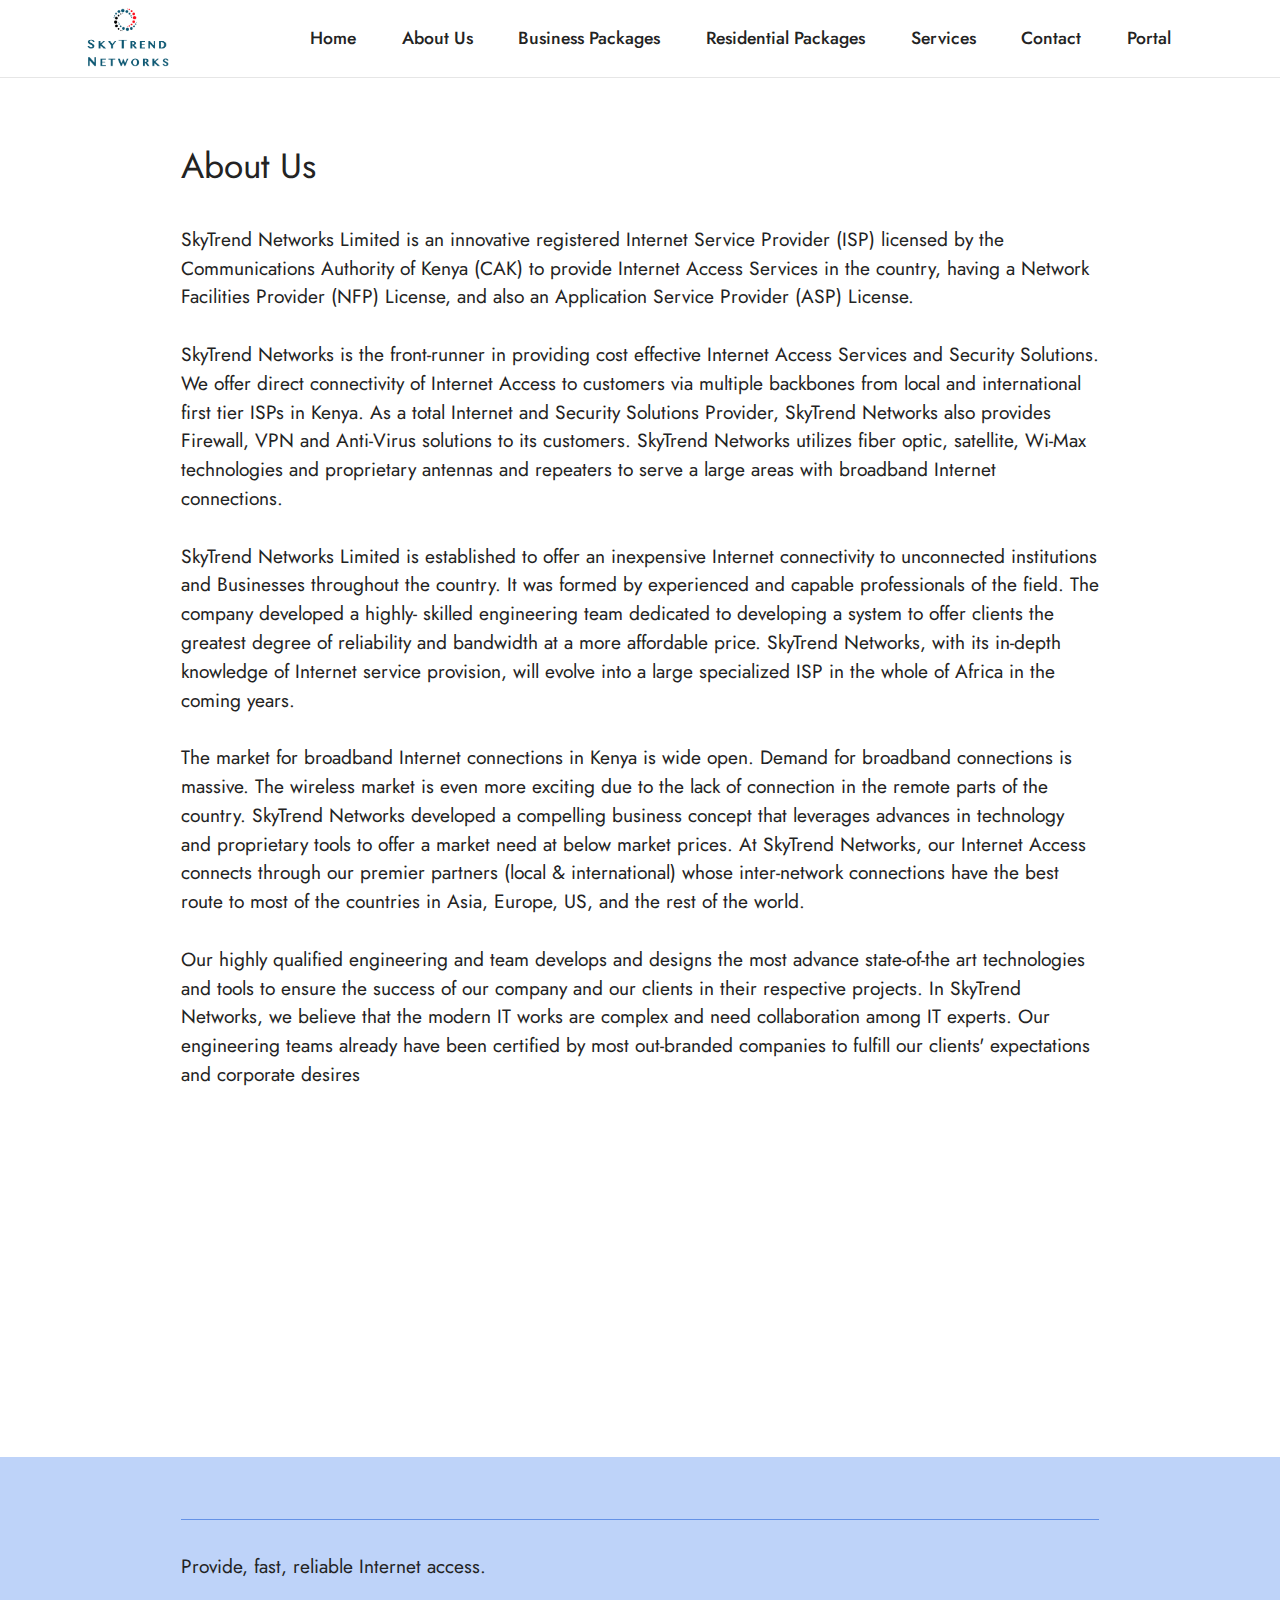
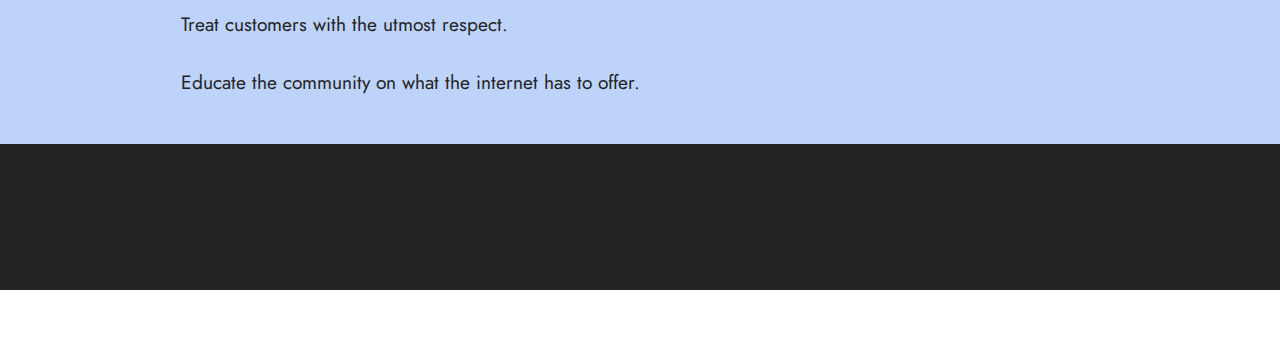
<file: stn/about.html>
<!DOCTYPE html>
<html  >
<head>
 
  <meta charset="UTF-8">
  <meta http-equiv="X-UA-Compatible" content="IE=edge">
  <meta name="generator" content="Mobirise v5.2.0, mobirise.com">
  <meta name="viewport" content="width=device-width, initial-scale=1, minimum-scale=1">
  <link rel="shortcut icon" href="assets/images/asset-1-1.png" type="image/x-icon">
  <meta name="description" content="SkyTrend Networks Limited is an innovative Internet Service Provider (ISP) licensed by the Communications Authority of Kenya (CAK) to provide Internet Access Services in the country, having a Network Facilities Provider (NFP) License, and also an Application Service Provider (ASP) License.">
  
  
  <title>About Us</title>
  <link rel="stylesheet" href="assets/tether/tether.min.css">
  <link rel="stylesheet" href="assets/bootstrap/css/bootstrap.min.css">
  <link rel="stylesheet" href="assets/bootstrap/css/bootstrap-grid.min.css">
  <link rel="stylesheet" href="assets/bootstrap/css/bootstrap-reboot.min.css">
  <link rel="stylesheet" href="assets/dropdown/css/style.css">
  <link rel="stylesheet" href="assets/animatecss/animate.css">
  <link rel="stylesheet" href="assets/socicon/css/styles.css">
  <link rel="stylesheet" href="assets/theme/css/style.css">
  <link rel="preload" as="style" href="assets/mobirise/css/mbr-additional.css"><link rel="stylesheet" href="assets/mobirise/css/mbr-additional.css" type="text/css">
  
  
  
  
</head>
<body>
  
  <section class="menu cid-s48OLK6784" once="menu" id="menu1-q">
    
    <nav class="navbar navbar-dropdown navbar-fixed-top navbar-expand-lg">
        <div class="container">
            <div class="navbar-brand">
                <span class="navbar-logo">
                    <a href="index.html">
                        <img src="assets/images/stn-logo-994x732.png" alt="SkyTrend Networks" style="height: 3.8rem;">
                    </a>
                </span>
                <span class="navbar-caption-wrap"><a class="navbar-caption text-black display-7" href="https://mobiri.se"></a></span>
            </div>
            <button class="navbar-toggler" type="button" data-toggle="collapse" data-target="#navbarSupportedContent" aria-controls="navbarNavAltMarkup" aria-expanded="false" aria-label="Toggle navigation">
                <div class="hamburger">
                    <span></span>
                    <span></span>
                    <span></span>
                    <span></span>
                </div>
            </button>
            <div class="collapse navbar-collapse" id="navbarSupportedContent">
                <ul class="navbar-nav nav-dropdown nav-right" data-app-modern-menu="true"><li class="nav-item"><a class="nav-link link text-black text-primary display-4" href="index.html">Home</a></li>
                    <li class="nav-item"><a class="nav-link link text-black text-primary display-4" href="about.html">About Us</a></li><li class="nav-item"><a class="nav-link link text-black text-primary display-4" href="business.html">Business Packages</a></li><li class="nav-item"><a class="nav-link link text-black text-primary display-4" href="residential.html">Residential Packages</a></li><li class="nav-item"><a class="nav-link link text-black text-primary display-4" href="services.html">Services</a></li><li class="nav-item"><a class="nav-link link text-black text-primary display-4" href="contact.html">Contact</a></li><li class="nav-item"><a class="nav-link link text-black text-primary display-4" href="https://portal.skytrend.co.ke/portal/login" target="_blank">Portal</a></li></ul>
                
                
            </div>
        </div>
    </nav>

</section>

<section class="content5 cid-siKpz1RX03" id="content5-t">
    
    <div class="container">
        <div class="row justify-content-center">
            <div class="col-md-12 col-lg-10">
                
                <h4 class="mbr-section-subtitle mbr-fonts-style mb-4 display-5">
                    About Us</h4>
                <p class="mbr-text mbr-fonts-style display-7">SkyTrend Networks Limited is an innovative registered Internet Service Provider (ISP) licensed by the Communications Authority of Kenya (CAK) to provide Internet Access Services in the country, having a Network Facilities Provider (NFP) License, and also an Application Service Provider (ASP) License. <br><br>SkyTrend Networks is the front-runner in providing cost effective Internet Access Services and Security Solutions. We offer direct connectivity of Internet Access to customers via multiple backbones from local and international first tier ISPs in Kenya. As a total Internet and Security Solutions Provider, SkyTrend Networks also provides Firewall, VPN and Anti-Virus solutions to its customers. SkyTrend Networks utilizes fiber optic, satellite, Wi-Max technologies and proprietary antennas and repeaters to serve a large areas with broadband Internet connections.
<br>
<br>SkyTrend Networks Limited is established to offer an inexpensive Internet connectivity to unconnected institutions and Businesses throughout the country. It was formed by experienced and capable professionals of the field. The company developed a highly- skilled engineering team dedicated to developing a system to offer clients the greatest degree of reliability and bandwidth at a more affordable price. SkyTrend Networks, with its in-depth knowledge of Internet service provision, will evolve into a large specialized ISP in the whole of Africa in the coming years.
<br>
<br>The market for broadband Internet connections in Kenya is wide open. Demand for broadband connections is massive. The wireless market is even more exciting due to the lack of connection in the remote parts of the country. SkyTrend Networks developed a compelling business concept that leverages advances in technology and proprietary tools to offer a market need at below market prices. At SkyTrend Networks, our Internet Access connects through our premier partners (local &amp; international) whose inter-network connections have the best route to most of the countries in Asia, Europe, US, and the rest of the world.
<br>
<br>Our highly qualified engineering and team develops and designs the most advance state-of-the art technologies and tools to ensure the success of our company and our clients in their respective projects. In SkyTrend Networks, we believe that the modern IT works are complex and need collaboration among IT experts. Our engineering teams already have been certified by most out-branded companies to fulfill our clients' expectations and corporate desires</p>
            </div>
        </div>
    </div>
</section>

<section class="image3 cid-siMPasiA4V" id="image3-1o">
    

    

    <div class="container">
        <div class="row justify-content-center">
            <div class="col-12 col-lg-4">
                <div class="image-wrapper">
                    <img src="assets/images/asset-1.png" alt="Mobirise">
                    
                </div>
            </div>
        </div>
    </div>
</section>

<section class="tabs content18 cid-siKr7F8AFw" id="tabs1-v">

    

    
    <div class="container">
        
        <div class="row justify-content-center mt-4">
            <div class="col-12 col-md-10">
                <ul class="nav nav-tabs mb-4" role="tablist">
                    <li class="nav-item first mbr-fonts-style"><a class="nav-link mbr-fonts-style show active display-7" role="tab" data-toggle="tab" href="#tabs1-v_tab0" aria-selected="true">
                            <strong>Objectives</strong>
                        </a></li>
                    <li class="nav-item"><a class="nav-link mbr-fonts-style active display-7" role="tab" data-toggle="tab" href="#tabs1-v_tab1" aria-selected="true">
                            <strong>Vision</strong>
                        </a></li>
                    <li class="nav-item"><a class="nav-link mbr-fonts-style active display-7" role="tab" data-toggle="tab" href="#tabs1-v_tab2" aria-selected="true">
                            <strong>Mission</strong>
                        </a></li>
                    
                    
                    
                </ul>
                <div class="tab-content">
                    <div id="tab1" class="tab-pane in active" role="tabpanel">
                        <div class="row">
                            <div class="col-md-12">
                                <p class="mbr-text mbr-fonts-style display-7">Provide, fast, reliable Internet access.
<br>
<br>Treat customers with the utmost respect.
<br>
<br>Educate the community on what the internet has to offer.</p>
                            </div>
                        </div>
                    </div>
                    <div id="tab2" class="tab-pane" role="tabpanel">
                        <div class="row">
                            <div class="col-md-12">
                                <p class="mbr-text mbr-fonts-style display-7">
                                    To be Africa’s leading and most versatile internet service provider of choice. </p>
                            </div>
                        </div>
                    </div>
                    <div id="tab3" class="tab-pane" role="tabpanel">
                        <div class="row">
                            <div class="col-md-12">
                                <p class="mbr-text mbr-fonts-style display-7">
                                    As the popularity of the Internet continues to grow at an exponential rate, easy and affordable access is quickly becoming a necessity of life. It is SkyTrend Networks Limited' mission to provide quality, fast Internet services to both large and small clients at a reasonable price. The most important thing to remember is that every customer must be satisfied with our services.
                                </p>
                            </div>
                        </div>
                    </div>
                    
                    
                    
                </div>
            </div>
        </div>
    </div>
</section>

<section class="footer3 cid-s48P1Icc8J" once="footers" id="footer3-r">

    

    

    <div class="container">
        <div class="media-container-row align-center mbr-white">
            <div class="row row-links">
                <ul class="foot-menu">
                    
                    
                    
                    
                    
                <li class="foot-menu-item mbr-fonts-style display-7"></li><li class="foot-menu-item mbr-fonts-style display-7"></li><li class="foot-menu-item mbr-fonts-style display-7"></li></ul>
            </div>
            <div class="row social-row">
                <div class="social-list align-right pb-2">
                    
                    
                    
                    
                    
                    
                <div class="soc-item">
                        <a href="https://twitter.com/" target="_blank">
                            <span class="mbr-iconfont mbr-iconfont-social socicon-twitter socicon"></span>
                        </a>
                    </div><div class="soc-item">
                        <a href="https://www.facebook.com/" target="_blank">
                            <span class="mbr-iconfont mbr-iconfont-social socicon-facebook socicon"></span>
                        </a>
                    </div><div class="soc-item">
                        <a href="https://www.youtube.com/" target="_blank">
                            <span class="mbr-iconfont mbr-iconfont-social socicon-youtube socicon"></span>
                        </a>
                    </div><div class="soc-item">
                        <a href="https://instagram.com/" target="_blank">
                            <span class="mbr-iconfont mbr-iconfont-social socicon-instagram socicon"></span>
                        </a>
                    </div></div>
            </div>
            <div class="row row-copirayt">
                <p class="mbr-text mb-0 mbr-fonts-style mbr-white align-center display-7">
                    © Copyright 2020 SkyTrend Networks Limited. All Rights Reserved.
                </p>
            </div>
        </div>
    </div>
</section><section style="background-color: #fff; font-family: -apple-system, BlinkMacSystemFont, 'Segoe UI', 'Roboto', 'Helvetica Neue', Arial, sans-serif; color:#aaa; font-size:12px; padding: 0; align-items: center; display: flex;"><a href="https://mobirise.site/c" style="flex: 1 1; height: 3rem; padding-left: 1rem;"></a><p style="flex: 0 0 auto; margin:0; padding-right:1rem;"><a href="https://mobirise.site/u" style="color:#aaa;"></a> </p></section><script src="assets/web/assets/jquery/jquery.min.js"></script>  <script src="assets/popper/popper.min.js"></script>  <script src="assets/tether/tether.min.js"></script>  <script src="assets/bootstrap/js/bootstrap.min.js"></script>  <script src="assets/smoothscroll/smooth-scroll.js"></script>  <script src="assets/dropdown/js/nav-dropdown.js"></script>  <script src="assets/dropdown/js/navbar-dropdown.js"></script>  <script src="assets/touchswipe/jquery.touch-swipe.min.js"></script>  <script src="assets/viewportchecker/jquery.viewportchecker.js"></script>  <script src="assets/mbr-tabs/mbr-tabs.js"></script>  <script src="assets/theme/js/script.js"></script>  
  
  
 <div id="scrollToTop" class="scrollToTop mbr-arrow-up"><a style="text-align: center;"><i class="mbr-arrow-up-icon mbr-arrow-up-icon-cm cm-icon cm-icon-smallarrow-up"></i></a></div>
    <input name="animation" type="hidden">
  </body>
</html>
</file>
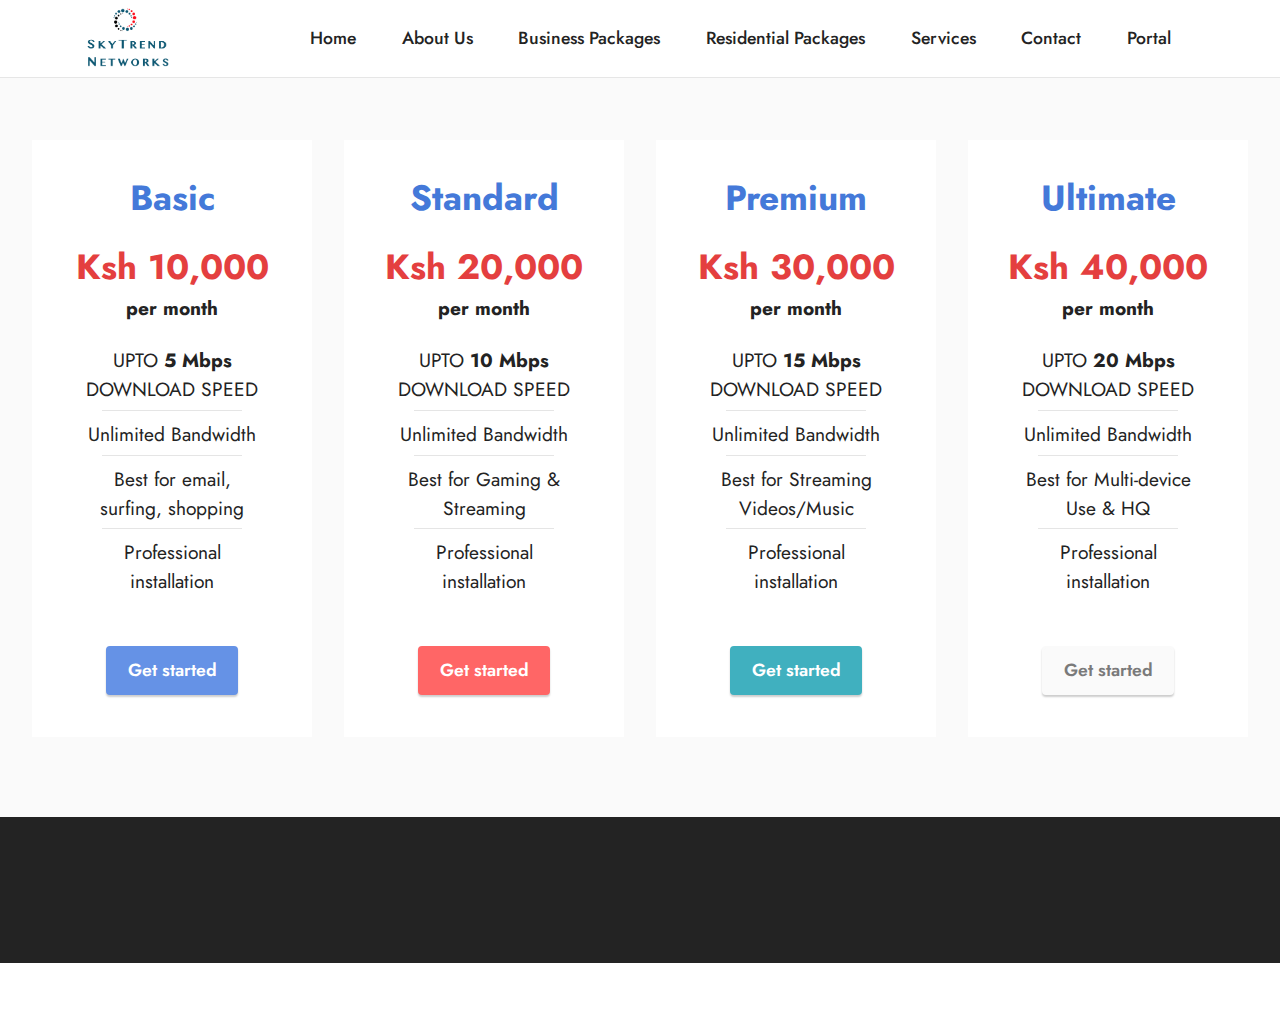
<file: stn/business.html>
<!DOCTYPE html>
<html  >
<head>
  
  <meta charset="UTF-8">
  <meta http-equiv="X-UA-Compatible" content="IE=edge">
  <meta name="generator" content="Mobirise v5.2.0, mobirise.com">
  <meta name="viewport" content="width=device-width, initial-scale=1, minimum-scale=1">
  <link rel="shortcut icon" href="assets/images/asset-1-1.png" type="image/x-icon">
  <meta name="description" content="kyTrend Networks Limited is established to offer an inexpensive Internet connectivity to unconnected institutions and Businesses throughout the country. It was formed by experienced and capable professionals of the field. The company developed a highly- skilled engineering team dedicated to developing a system to offer clients the greatest degree of reliability and bandwidth at a more affordable price. SkyTrend Networks, with its in-depth knowledge of Internet service provision, will evolve into a large specialized ISP in the whole of Africa in the coming years.">
  
  
  <title>Business Internet Services</title>
  <link rel="stylesheet" href="assets/tether/tether.min.css">
  <link rel="stylesheet" href="assets/bootstrap/css/bootstrap.min.css">
  <link rel="stylesheet" href="assets/bootstrap/css/bootstrap-grid.min.css">
  <link rel="stylesheet" href="assets/bootstrap/css/bootstrap-reboot.min.css">
  <link rel="stylesheet" href="assets/dropdown/css/style.css">
  <link rel="stylesheet" href="assets/animatecss/animate.css">
  <link rel="stylesheet" href="assets/socicon/css/styles.css">
  <link rel="stylesheet" href="assets/theme/css/style.css">
  <link rel="preload" as="style" href="assets/mobirise/css/mbr-additional.css"><link rel="stylesheet" href="assets/mobirise/css/mbr-additional.css" type="text/css">
  
  
  
  
</head>
<body>
  
  <section class="menu cid-s48OLK6784" once="menu" id="menu1-19">
    
    <nav class="navbar navbar-dropdown navbar-fixed-top navbar-expand-lg">
        <div class="container">
            <div class="navbar-brand">
                <span class="navbar-logo">
                    <a href="index.html">
                        <img src="assets/images/stn-logo-994x732.png" alt="SkyTrend Networks" style="height: 3.8rem;">
                    </a>
                </span>
                <span class="navbar-caption-wrap"><a class="navbar-caption text-black display-7" href="https://mobiri.se"></a></span>
            </div>
            <button class="navbar-toggler" type="button" data-toggle="collapse" data-target="#navbarSupportedContent" aria-controls="navbarNavAltMarkup" aria-expanded="false" aria-label="Toggle navigation">
                <div class="hamburger">
                    <span></span>
                    <span></span>
                    <span></span>
                    <span></span>
                </div>
            </button>
            <div class="collapse navbar-collapse" id="navbarSupportedContent">
                <ul class="navbar-nav nav-dropdown nav-right" data-app-modern-menu="true"><li class="nav-item"><a class="nav-link link text-black text-primary display-4" href="index.html">Home</a></li>
                    <li class="nav-item"><a class="nav-link link text-black text-primary display-4" href="about.html">About Us</a></li><li class="nav-item"><a class="nav-link link text-black text-primary display-4" href="business.html">Business Packages</a></li><li class="nav-item"><a class="nav-link link text-black text-primary display-4" href="residential.html">Residential Packages</a></li><li class="nav-item"><a class="nav-link link text-black text-primary display-4" href="services.html">Services</a></li><li class="nav-item"><a class="nav-link link text-black text-primary display-4" href="contact.html">Contact</a></li><li class="nav-item"><a class="nav-link link text-black text-primary display-4" href="https://portal.skytrend.co.ke/portal/login" target="_blank">Portal</a></li></ul>
                
                
            </div>
        </div>
    </nav>

</section>

<section class="pricing2 cid-siKNWxjCoh" id="pricing2-1b">
    

    
    <div class="container-fluid">
        <div class="row justify-content-center">
            <div class="col-12 col-md-6 align-center col-lg-3">
                <div class="plan">
                    <div class="plan-header">
                        <h6 class="plan-title mbr-fonts-style mb-3 display-5">
                            <strong>Basic</strong></h6>
                        <div class="plan-price">
                            <p class="price mbr-fonts-style m-0 display-5"><strong>Ksh 10,000</strong></p>
                            <p class="price-term mbr-fonts-style mb-3 display-7"><strong>per month</strong></p>
                        </div>
                    </div>
                    <div class="plan-body">
                        <div class="plan-list mb-4">
                            <ul class="list-group mbr-fonts-style list-group-flush display-7">
                                <li class="list-group-item">UPTO <strong>5 Mbps</strong> DOWNLOAD SPEED</li><li class="list-group-item">Unlimited Bandwidth</li><li class="list-group-item">Best for email, surfing, shopping</li><li class="list-group-item">Professional installation</li>
                            </ul>
                        </div>
                        <div class="mbr-section-btn text-center"><a href="contact.html" class="btn btn-primary display-4">Get started</a></div>
                    </div>
                </div>
            </div>
            <div class="col-12 col-md-6 align-center col-lg-3">
                <div class="plan">
                    <div class="plan-header">
                        <h6 class="plan-title mbr-fonts-style mb-3 display-5">
                            <strong>Standard</strong></h6>
                        <div class="plan-price">
                            <p class="price mbr-fonts-style m-0 display-5"><strong>Ksh 20,000</strong></p>
                            <p class="price-term mbr-fonts-style mb-3 display-7"><strong>per month</strong></p>
                        </div>
                    </div>
                    <div class="plan-body">
                        <div class="plan-list mb-4">
                            <ul class="list-group mbr-fonts-style list-group-flush display-7">
                                <li class="list-group-item">UPTO <strong>10 Mbps</strong> DOWNLOAD SPEED</li><li class="list-group-item">Unlimited Bandwidth</li><li class="list-group-item">Best for Gaming &amp; Streaming</li><li class="list-group-item">Professional installation</li>
                            </ul>
                        </div>
                        <div class="mbr-section-btn text-center"><a href="contact.html" class="btn btn-secondary display-4">Get started</a></div>
                    </div>
                </div>
            </div>
            <div class="col-12 col-md-6 align-center col-lg-3">
                <div class="plan">
                    <div class="plan-header">
                        <h6 class="plan-title mbr-fonts-style mb-3 display-5">
                            <strong>Premium</strong></h6>
                        <div class="plan-price">
                            <p class="price mbr-fonts-style m-0 display-5"><strong>Ksh 30,000</strong></p>
                            <p class="price-term mbr-fonts-style mb-3 display-7"><strong>per month</strong></p>
                        </div>
                    </div>
                    <div class="plan-body">
                        <div class="plan-list mb-4">
                            <ul class="list-group mbr-fonts-style list-group-flush display-7">
                                <li class="list-group-item">UPTO <strong>15 Mbps </strong>DOWNLOAD SPEED</li><li class="list-group-item">Unlimited Bandwidth</li><li class="list-group-item">Best for Streaming Videos/Music</li><li class="list-group-item">Professional installation</li>
                            </ul>
                        </div>
                        <div class="mbr-section-btn text-center"><a href="contact.html" class="btn btn-success display-4">Get started</a></div>
                    </div>
                </div>
            </div>
            <div class="col-12 col-md-6 align-center col-lg-3">
                <div class="plan">
                    <div class="plan-header">
                        <h6 class="plan-title mbr-fonts-style mb-3 display-5">
                            <strong>Ultimate</strong></h6>
                        <div class="plan-price">
                            <p class="price mbr-fonts-style m-0 display-5"><strong>Ksh 40,000</strong></p>
                            <p class="price-term mbr-fonts-style mb-3 display-7"><strong>per month</strong></p>
                        </div>
                    </div>
                    <div class="plan-body">
                        <div class="plan-list mb-4">
                            <ul class="list-group mbr-fonts-style list-group-flush display-7">
                                <li class="list-group-item">UPTO <strong>20 Mbps </strong>DOWNLOAD SPEED</li>
                                <li class="list-group-item">Unlimited Bandwidth</li>
                                <li class="list-group-item">Best for Multi-device Use &amp; HQ</li>
                                <li class="list-group-item">Professional installation</li>
                            </ul>
                        </div>
                        <div class="mbr-section-btn text-center"><a href="contact.html" class="btn btn-white display-4">Get started</a></div>
                    </div>
                </div>
            </div>
        </div>
    </div>
</section>

<section class="footer3 cid-s48P1Icc8J" once="footers" id="footer3-1a">

    

    

    <div class="container">
        <div class="media-container-row align-center mbr-white">
            <div class="row row-links">
                <ul class="foot-menu">
                    
                    
                    
                    
                    
                <li class="foot-menu-item mbr-fonts-style display-7"></li><li class="foot-menu-item mbr-fonts-style display-7"></li><li class="foot-menu-item mbr-fonts-style display-7"></li></ul>
            </div>
            <div class="row social-row">
                <div class="social-list align-right pb-2">
                    
                    
                    
                    
                    
                    
                <div class="soc-item">
                        <a href="https://twitter.com/" target="_blank">
                            <span class="mbr-iconfont mbr-iconfont-social socicon-twitter socicon"></span>
                        </a>
                    </div><div class="soc-item">
                        <a href="https://www.facebook.com/" target="_blank">
                            <span class="mbr-iconfont mbr-iconfont-social socicon-facebook socicon"></span>
                        </a>
                    </div><div class="soc-item">
                        <a href="https://www.youtube.com/" target="_blank">
                            <span class="mbr-iconfont mbr-iconfont-social socicon-youtube socicon"></span>
                        </a>
                    </div><div class="soc-item">
                        <a href="https://instagram.com/" target="_blank">
                            <span class="mbr-iconfont mbr-iconfont-social socicon-instagram socicon"></span>
                        </a>
                    </div></div>
            </div>
            <div class="row row-copirayt">
                <p class="mbr-text mb-0 mbr-fonts-style mbr-white align-center display-7">
                    © Copyright 2020 SkyTrend Networks Limited. All Rights Reserved.
                </p>
            </div>
        </div>
    </div>
</section><section style="background-color: #fff; font-family: -apple-system, BlinkMacSystemFont, 'Segoe UI', 'Roboto', 'Helvetica Neue', Arial, sans-serif; color:#aaa; font-size:12px; padding: 0; align-items: center; display: flex;"><a href="https://mobirise.site/x" style="flex: 1 1; height: 3rem; padding-left: 1rem;"></a><p style="flex: 0 0 auto; margin:0; padding-right:1rem;"><a href="https://mobirise.site/v" style="color:#aaa;"></a></p></section><script src="assets/web/assets/jquery/jquery.min.js"></script>  <script src="assets/popper/popper.min.js"></script>  <script src="assets/tether/tether.min.js"></script>  <script src="assets/bootstrap/js/bootstrap.min.js"></script>  <script src="assets/smoothscroll/smooth-scroll.js"></script>  <script src="assets/dropdown/js/nav-dropdown.js"></script>  <script src="assets/dropdown/js/navbar-dropdown.js"></script>  <script src="assets/touchswipe/jquery.touch-swipe.min.js"></script>  <script src="assets/viewportchecker/jquery.viewportchecker.js"></script>  <script src="assets/theme/js/script.js"></script>  
  
  
 <div id="scrollToTop" class="scrollToTop mbr-arrow-up"><a style="text-align: center;"><i class="mbr-arrow-up-icon mbr-arrow-up-icon-cm cm-icon cm-icon-smallarrow-up"></i></a></div>
    <input name="animation" type="hidden">
  </body>
</html>
</file>
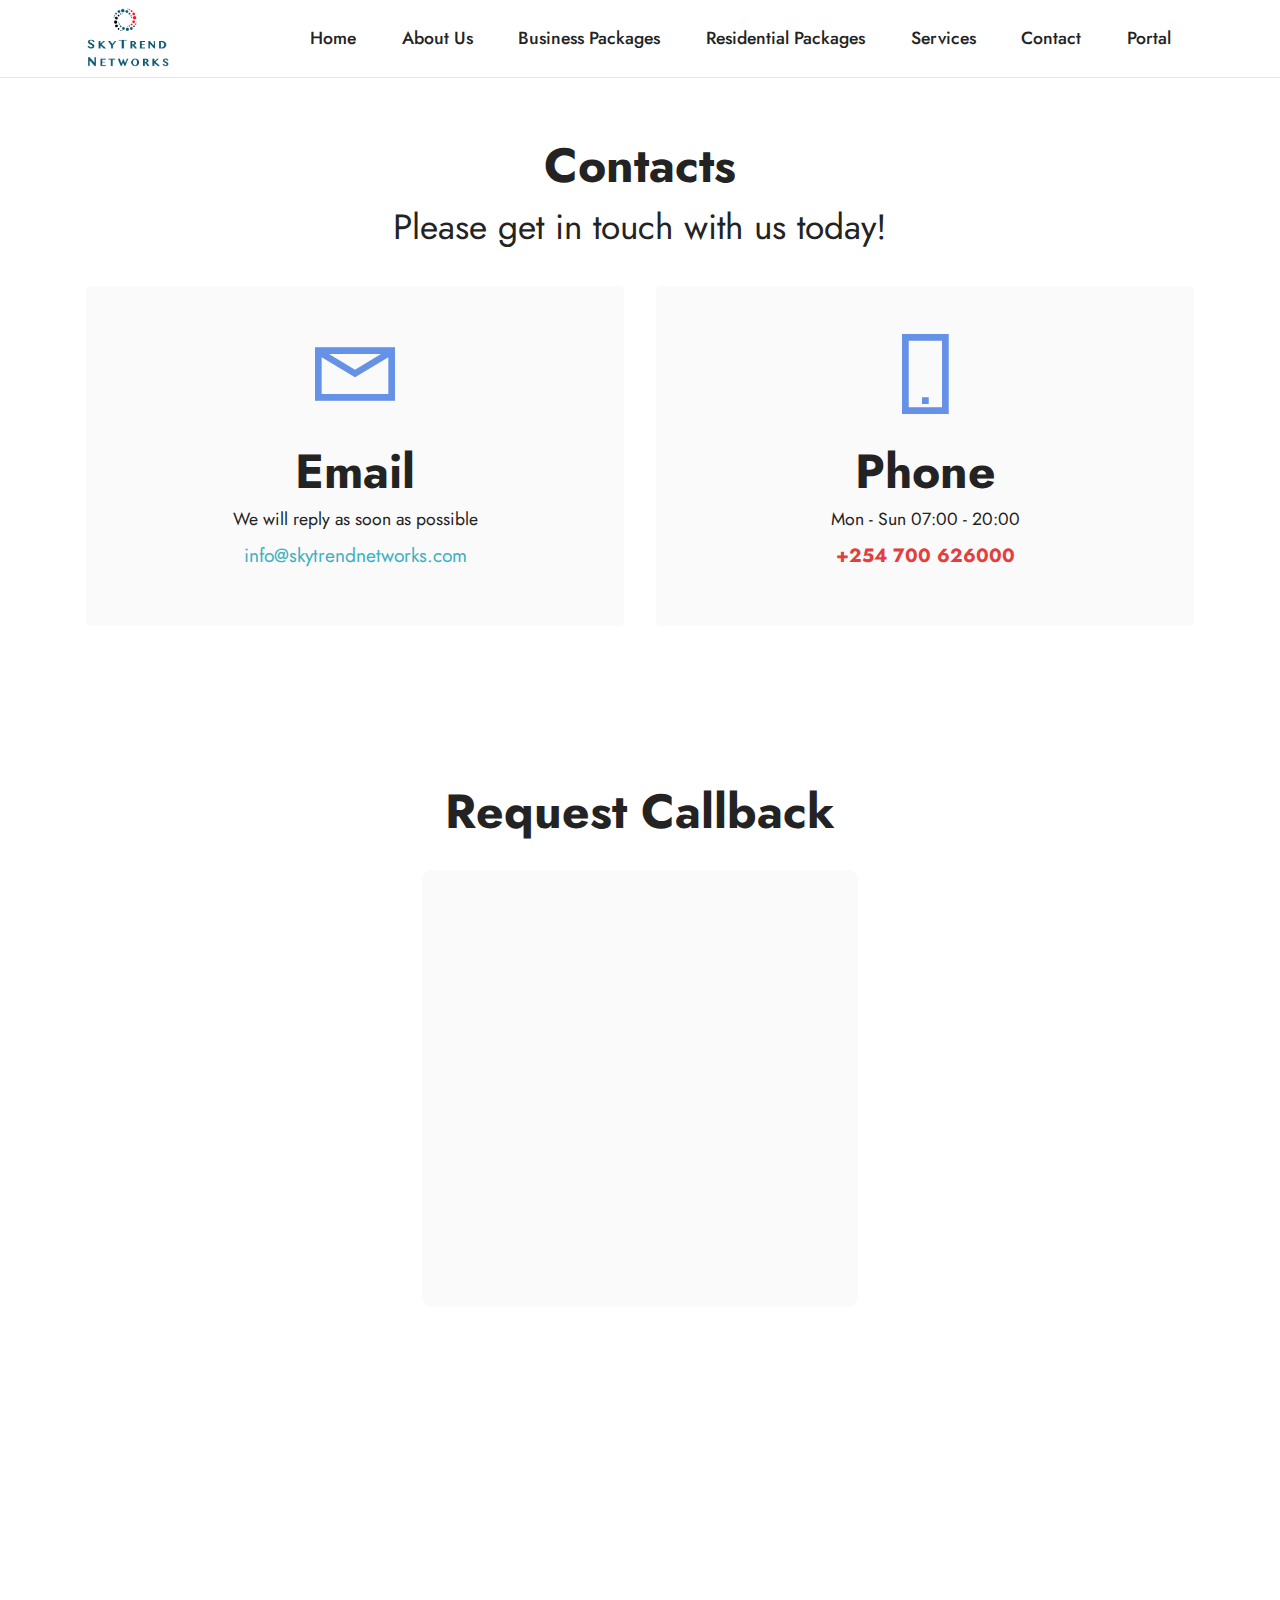
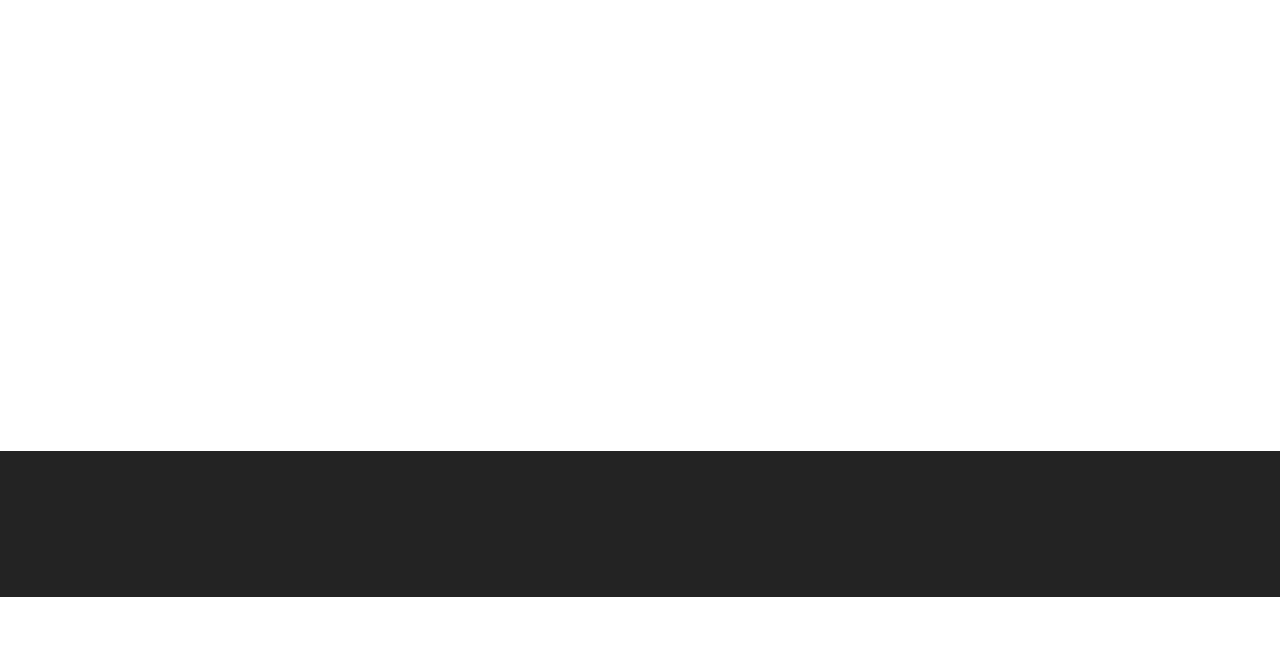
<file: stn/contact.html>
<!DOCTYPE html>
<html  >
<head>
  
  <meta charset="UTF-8">
  <meta http-equiv="X-UA-Compatible" content="IE=edge">
  <meta name="generator" content="Mobirise v5.2.0, mobirise.com">
  <meta name="viewport" content="width=device-width, initial-scale=1, minimum-scale=1">
  <link rel="shortcut icon" href="assets/images/asset-1-1.png" type="image/x-icon">
  <meta name="description" content="The market for broadband Internet connections in Kenya is wide open. Demand for broadband connections is massive. The wireless market is even more exciting due to the lack of connection in the remote parts of the country. SkyTrend Networks developed a compelling business concept that leverages advances in technology and proprietary tools to offer a market need at below market prices. At SkyTrend Networks, our Internet Access connects through our premier partners (local & international) whose inter-network connections have the best route to most of the countries in Asia, Europe, US, and the rest of the world.">
  
  
  <title>Contact Us</title>
  <link rel="stylesheet" href="assets/web/assets/mobirise-icons2/mobirise2.css">
  <link rel="stylesheet" href="assets/tether/tether.min.css">
  <link rel="stylesheet" href="assets/bootstrap/css/bootstrap.min.css">
  <link rel="stylesheet" href="assets/bootstrap/css/bootstrap-grid.min.css">
  <link rel="stylesheet" href="assets/bootstrap/css/bootstrap-reboot.min.css">
  <link rel="stylesheet" href="assets/dropdown/css/style.css">
  <link rel="stylesheet" href="assets/animatecss/animate.css">
  <link rel="stylesheet" href="assets/formstyler/jquery.formstyler.css">
  <link rel="stylesheet" href="assets/formstyler/jquery.formstyler.theme.css">
  <link rel="stylesheet" href="assets/datepicker/jquery.datetimepicker.min.css">
  <link rel="stylesheet" href="assets/socicon/css/styles.css">
  <link rel="stylesheet" href="assets/theme/css/style.css">
  <link rel="preload" as="style" href="assets/mobirise/css/mbr-additional.css"><link rel="stylesheet" href="assets/mobirise/css/mbr-additional.css" type="text/css">
  
  
  
  
</head>
<body>
  
  <section class="menu cid-s48OLK6784" once="menu" id="menu1-1c">
    
    <nav class="navbar navbar-dropdown navbar-fixed-top navbar-expand-lg">
        <div class="container">
            <div class="navbar-brand">
                <span class="navbar-logo">
                    <a href="index.html">
                        <img src="assets/images/stn-logo-994x732.png" alt="SkyTrend Networks" style="height: 3.8rem;">
                    </a>
                </span>
                <span class="navbar-caption-wrap"><a class="navbar-caption text-black display-7" href="https://mobiri.se"></a></span>
            </div>
            <button class="navbar-toggler" type="button" data-toggle="collapse" data-target="#navbarSupportedContent" aria-controls="navbarNavAltMarkup" aria-expanded="false" aria-label="Toggle navigation">
                <div class="hamburger">
                    <span></span>
                    <span></span>
                    <span></span>
                    <span></span>
                </div>
            </button>
            <div class="collapse navbar-collapse" id="navbarSupportedContent">
                <ul class="navbar-nav nav-dropdown nav-right" data-app-modern-menu="true"><li class="nav-item"><a class="nav-link link text-black text-primary display-4" href="index.html">Home</a></li>
                    <li class="nav-item"><a class="nav-link link text-black text-primary display-4" href="about.html">About Us</a></li><li class="nav-item"><a class="nav-link link text-black text-primary display-4" href="business.html">Business Packages</a></li><li class="nav-item"><a class="nav-link link text-black text-primary display-4" href="residential.html">Residential Packages</a></li><li class="nav-item"><a class="nav-link link text-black text-primary display-4" href="services.html">Services</a></li><li class="nav-item"><a class="nav-link link text-black text-primary display-4" href="contact.html">Contact</a></li><li class="nav-item"><a class="nav-link link text-black text-primary display-4" href="https://portal.skytrend.co.ke/portal/login" target="_blank">Portal</a></li></ul>
                
                
            </div>
        </div>
    </nav>

</section>

<section class="contacts1 cid-siP32c7L1t" id="contacts1-1p">

    

    
    <div class="container">
        <div class="mbr-section-head">
            <h3 class="mbr-section-title mbr-fonts-style align-center mb-0 display-2">
                <strong>Contacts</strong>
            </h3>
            <h4 class="mbr-section-subtitle mbr-fonts-style align-center mb-0 mt-2 display-5">Please get in touch with us today!</h4>
        </div>
        <div class="row justify-content-center mt-4">
            <div class="card col-12 col-lg-6">
                <div class="card-wrapper">
                    <div class="card-box align-center">
                        <div class="image-wrapper">
                            <span class="mbr-iconfont mobi-mbri-letter mobi-mbri"></span>
                        </div>
                        <h4 class="card-title mbr-fonts-style mb-2 display-2">
                            <strong>Email</strong>
                        </h4>
                        <p class="mbr-text mbr-fonts-style mb-2 display-4">
                            We will reply as soon as possible</p>
                        <h5 class="link mbr-fonts-style display-7"><a href="mailto:info@site.com" class="text-success">info@skytrendnetworks.com</a>
                        </h5>
                    </div>
                </div>
            </div>
            <div class="card col-12 col-lg-6">
                <div class="card-wrapper">
                    <div class="card-box align-center">
                        <div class="image-wrapper">
                            <span class="mbr-iconfont mobi-mbri-mobile-2 mobi-mbri"></span>
                        </div>
                        <h4 class="card-title mbr-fonts-style align-center mb-2 display-2">
                            <strong>Phone</strong>
                        </h4>
                        <p class="mbr-text mbr-fonts-style mb-2 display-4">
                            Mon - Sun 07:00 - 20:00</p>
                        <h5 class="link mbr-black mbr-fonts-style display-7"><strong>+254 700 626000</strong></h5>
                    </div>
                </div>
            </div>
        </div>
    </div>
</section>

<section class="form7 cid-siP3pp07eM" id="form7-1r">
    
    
    <div class="container">
        <div class="mbr-section-head">
            <h3 class="mbr-section-title mbr-fonts-style align-center mb-0 display-2"><strong>Request Callback</strong></h3>
            
        </div>
        <div class="row justify-content-center mt-4">
            <div class="col-lg-8 mx-auto mbr-form" data-form-type="formoid">
                <form action="https://mobirise.eu/" method="POST" class="mbr-form form-with-styler mx-auto" data-form-title="Form Name"><input type="hidden" name="email" data-form-email="true" value="VpPnqDPi8z4p9UsrCx9i9klmImsp6LRtQBuP5lskBYXluCT6zNtsbhCqGlGMHazRpZJDxgoM0E1JakhykvY0z7aM6rOLgIJ6wBUW8K8YrWz//FrW/iAM4X+08H2oUJ0T">
                    <p class="mbr-text mbr-fonts-style align-center mb-4 display-7">
                        One of our team will be in contact with you shortly.
                    </p>
                    <div class="">
                        <div hidden="hidden" data-form-alert="" class="alert alert-success col-12">Thanks for filling
                            out the form!</div>
                        <div hidden="hidden" data-form-alert-danger="" class="alert alert-danger col-12">Oops...! some
                            problem!</div>
                    </div>
                    <div class="dragArea row">
                        <div class="col-lg-12 col-md-12 col-sm-12 form-group" data-for="name">
                            <input type="text" name="name" placeholder="Name" data-form-field="name" class="form-control" value="" id="name-form7-1r">
                        </div>
                        <div class="col-lg-12 col-md-12 col-sm-12 form-group" data-for="email">
                            <input type="email" name="email" placeholder="Email" data-form-field="email" class="form-control" value="" id="email-form7-1r">
                        </div>
                        <div data-for="phone" class="col-lg-12 col-md-12 col-sm-12 form-group">
                            <input type="tel" name="phone" placeholder="Phone" data-form-field="phone" class="form-control" value="" id="phone-form7-1r">
                        </div>
                        <div class="col-auto mbr-section-btn align-center">
                            <button type="submit" class="btn btn-primary display-4">Submit</button>
                        </div>
                    </div>
                </form>
            </div>
        </div>
    </div>
</section>

<section class="map3 cid-siP3k1dBHv" id="map3-1q">
    
    
    
    

    <div class="container">
        <div class="row">
            <div class="col-12">
                <h3 class="mbr-section-title mb-4 align-center mbr-fonts-style display-2"><strong>Our Locations</strong></h3>
            </div>
            <div class="col-12 col-lg-6">
                <h4 class="mbr-section-subtitle mb-3 align-center mbr-fonts-style display-5">Nairobi, Kenya</h4>
                <div class="google-map"><iframe frameborder="0" style="border:0" src="https://www.google.com/maps/embed/v1/place?key=AIzaSyCNveGQ9bfpKFwWzQLLftrR9hNiHwdqQG8&amp;q=SkyTrend Networks Limited" allowfullscreen=""></iframe></div>
            </div>
            <div class="col-12 col-lg-6">
                <h4 class="mbr-section-subtitle mb-3 mt-5 mt-lg-0 align-center mbr-fonts-style display-5">Kismayo, Somalia</h4>
                <div class="google-map"><iframe frameborder="0" style="border:0" src="https://www.google.com/maps/embed/v1/place?key=AIzaSyCNveGQ9bfpKFwWzQLLftrR9hNiHwdqQG8&amp;q=JCCI OFFICE KISMAYO" allowfullscreen=""></iframe></div>
            </div>
        </div>
    </div>
</section>

<section class="footer3 cid-s48P1Icc8J" once="footers" id="footer3-1d">

    

    

    <div class="container">
        <div class="media-container-row align-center mbr-white">
            <div class="row row-links">
                <ul class="foot-menu">
                    
                    
                    
                    
                    
                <li class="foot-menu-item mbr-fonts-style display-7"></li><li class="foot-menu-item mbr-fonts-style display-7"></li><li class="foot-menu-item mbr-fonts-style display-7"></li></ul>
            </div>
            <div class="row social-row">
                <div class="social-list align-right pb-2">
                    
                    
                    
                    
                    
                    
                <div class="soc-item">
                        <a href="https://twitter.com/" target="_blank">
                            <span class="mbr-iconfont mbr-iconfont-social socicon-twitter socicon"></span>
                        </a>
                    </div><div class="soc-item">
                        <a href="https://www.facebook.com/" target="_blank">
                            <span class="mbr-iconfont mbr-iconfont-social socicon-facebook socicon"></span>
                        </a>
                    </div><div class="soc-item">
                        <a href="https://www.youtube.com/" target="_blank">
                            <span class="mbr-iconfont mbr-iconfont-social socicon-youtube socicon"></span>
                        </a>
                    </div><div class="soc-item">
                        <a href="https://instagram.com/" target="_blank">
                            <span class="mbr-iconfont mbr-iconfont-social socicon-instagram socicon"></span>
                        </a>
                    </div></div>
            </div>
            <div class="row row-copirayt">
                <p class="mbr-text mb-0 mbr-fonts-style mbr-white align-center display-7">
                    © Copyright 2020 SkyTrend Networks Limited. All Rights Reserved.
                </p>
            </div>
        </div>
    </div>
</section><section style="background-color: #fff; font-family: -apple-system, BlinkMacSystemFont, 'Segoe UI', 'Roboto', 'Helvetica Neue', Arial, sans-serif; color:#aaa; font-size:12px; padding: 0; align-items: center; display: flex;"><a href="https://mobirise.site/h" style="flex: 1 1; height: 3rem; padding-left: 1rem;"></a><p style="flex: 0 0 auto; margin:0; padding-right:1rem;"><a href="https://mobirise.site/c" style="color:#aaa;"></a> </p></section><script src="assets/web/assets/jquery/jquery.min.js"></script>  <script src="assets/popper/popper.min.js"></script>  <script src="assets/tether/tether.min.js"></script>  <script src="assets/bootstrap/js/bootstrap.min.js"></script>  <script src="assets/smoothscroll/smooth-scroll.js"></script>  <script src="assets/dropdown/js/nav-dropdown.js"></script>  <script src="assets/dropdown/js/navbar-dropdown.js"></script>  <script src="assets/touchswipe/jquery.touch-swipe.min.js"></script>  <script src="assets/viewportchecker/jquery.viewportchecker.js"></script>  <script src="assets/formstyler/jquery.formstyler.js"></script>  <script src="assets/formstyler/jquery.formstyler.min.js"></script>  <script src="assets/datepicker/jquery.datetimepicker.full.js"></script>  <script src="assets/theme/js/script.js"></script>  <script src="assets/formoid/formoid.min.js"></script>  
  
  
 <div id="scrollToTop" class="scrollToTop mbr-arrow-up"><a style="text-align: center;"><i class="mbr-arrow-up-icon mbr-arrow-up-icon-cm cm-icon cm-icon-smallarrow-up"></i></a></div>
    <input name="animation" type="hidden">
  </body>
</html>
</file>
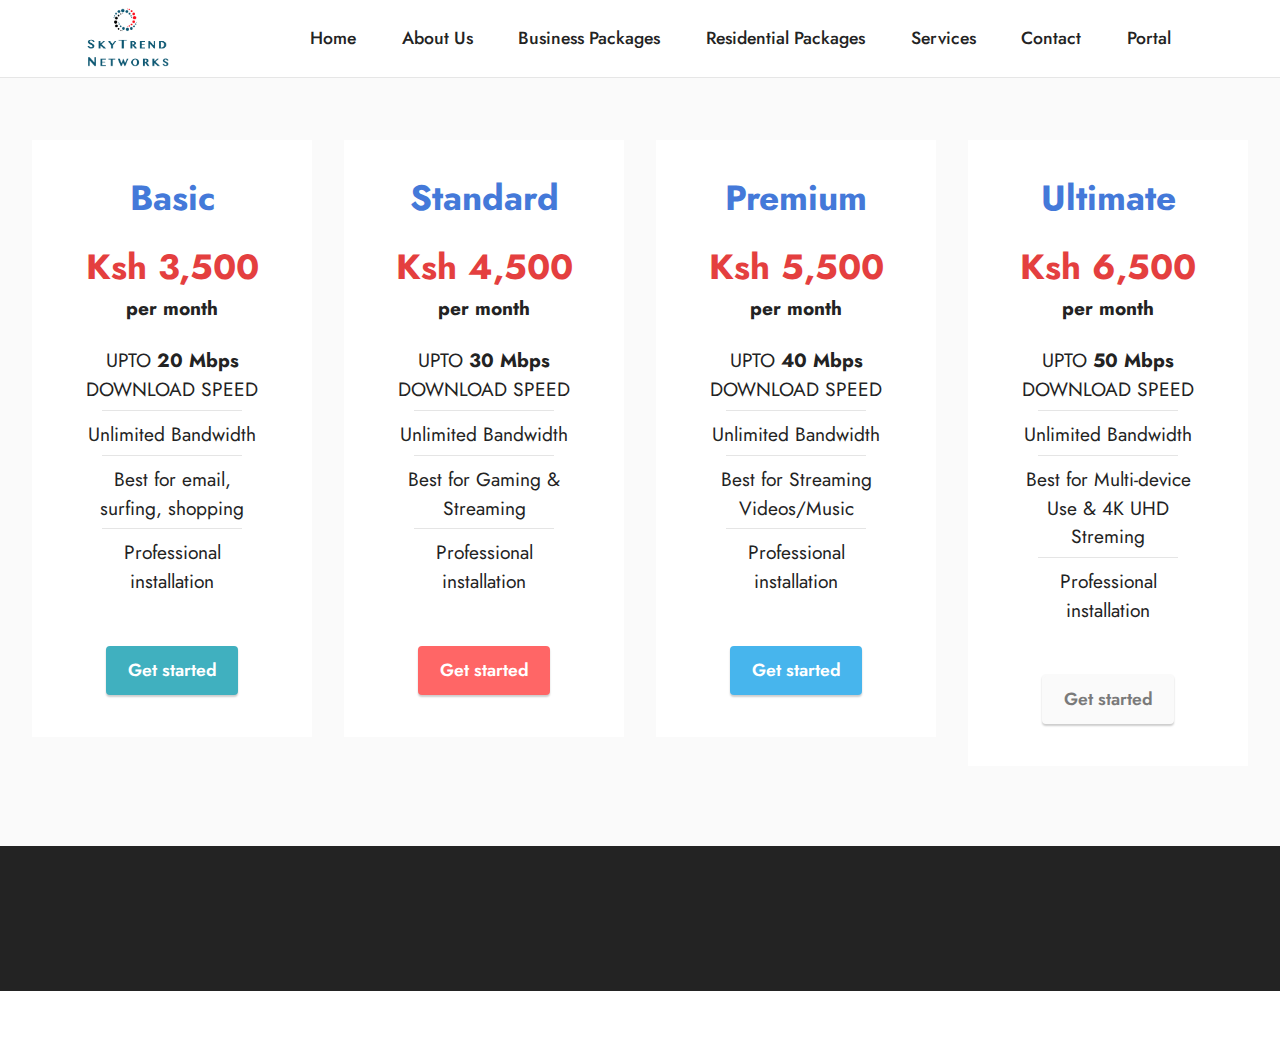
<file: stn/residential.html>
<!DOCTYPE html>
<html  >
<head>
 
  <meta charset="UTF-8">
  <meta http-equiv="X-UA-Compatible" content="IE=edge">
  <meta name="generator" content="Mobirise v5.2.0, mobirise.com">
  <meta name="viewport" content="width=device-width, initial-scale=1, minimum-scale=1">
  <link rel="shortcut icon" href="assets/images/asset-1-1.png" type="image/x-icon">
  <meta name="description" content="SkyTrend Networks is the front-runner in providing cost effective Internet Access Services and Security Solutions. We offer direct connectivity of Internet Access to customers via multiple backbones from local and international first tier ISPs in Kenya.">
  
  
  <title>Residential Internet Services</title>
  <link rel="stylesheet" href="assets/tether/tether.min.css">
  <link rel="stylesheet" href="assets/bootstrap/css/bootstrap.min.css">
  <link rel="stylesheet" href="assets/bootstrap/css/bootstrap-grid.min.css">
  <link rel="stylesheet" href="assets/bootstrap/css/bootstrap-reboot.min.css">
  <link rel="stylesheet" href="assets/dropdown/css/style.css">
  <link rel="stylesheet" href="assets/animatecss/animate.css">
  <link rel="stylesheet" href="assets/socicon/css/styles.css">
  <link rel="stylesheet" href="assets/theme/css/style.css">
  <link rel="preload" as="style" href="assets/mobirise/css/mbr-additional.css"><link rel="stylesheet" href="assets/mobirise/css/mbr-additional.css" type="text/css">
  
  
  
  
</head>
<body>
  
  <section class="menu cid-s48OLK6784" once="menu" id="menu1-y">
    
    <nav class="navbar navbar-dropdown navbar-fixed-top navbar-expand-lg">
        <div class="container">
            <div class="navbar-brand">
                <span class="navbar-logo">
                    <a href="index.html">
                        <img src="assets/images/stn-logo-994x732.png" alt="SkyTrend Networks" style="height: 3.8rem;">
                    </a>
                </span>
                <span class="navbar-caption-wrap"><a class="navbar-caption text-black display-7" href="https://mobiri.se"></a></span>
            </div>
            <button class="navbar-toggler" type="button" data-toggle="collapse" data-target="#navbarSupportedContent" aria-controls="navbarNavAltMarkup" aria-expanded="false" aria-label="Toggle navigation">
                <div class="hamburger">
                    <span></span>
                    <span></span>
                    <span></span>
                    <span></span>
                </div>
            </button>
            <div class="collapse navbar-collapse" id="navbarSupportedContent">
                <ul class="navbar-nav nav-dropdown nav-right" data-app-modern-menu="true"><li class="nav-item"><a class="nav-link link text-black text-primary display-4" href="index.html">Home</a></li>
                    <li class="nav-item"><a class="nav-link link text-black text-primary display-4" href="about.html">About Us</a></li><li class="nav-item"><a class="nav-link link text-black text-primary display-4" href="business.html">Business Packages</a></li><li class="nav-item"><a class="nav-link link text-black text-primary display-4" href="residential.html">Residential Packages</a></li><li class="nav-item"><a class="nav-link link text-black text-primary display-4" href="services.html">Services</a></li><li class="nav-item"><a class="nav-link link text-black text-primary display-4" href="contact.html">Contact</a></li><li class="nav-item"><a class="nav-link link text-black text-primary display-4" href="https://portal.skytrend.co.ke/portal/login" target="_blank">Portal</a></li></ul>
                
                
            </div>
        </div>
    </nav>

</section>

<section class="pricing2 cid-siKKJ3JD4p" id="pricing2-18">
    

    
    <div class="container-fluid">
        <div class="row justify-content-center">
            <div class="col-12 col-md-6 align-center col-lg-3">
                <div class="plan">
                    <div class="plan-header">
                        <h6 class="plan-title mbr-fonts-style mb-3 display-5">
                            <strong>Basic</strong></h6>
                        <div class="plan-price">
                            <p class="price mbr-fonts-style m-0 display-5"><strong>Ksh 3,500</strong></p>
                            <p class="price-term mbr-fonts-style mb-3 display-7"><strong>per month
                            </strong></p>
                        </div>
                    </div>
                    <div class="plan-body">
                        <div class="plan-list mb-4">
                            <ul class="list-group mbr-fonts-style list-group-flush display-7">
                                <li class="list-group-item">UPTO <strong>20 Mbps </strong>DOWNLOAD SPEED</li><li class="list-group-item">Unlimited Bandwidth</li><li class="list-group-item">Best for email, surfing, shopping</li><li class="list-group-item">Professional installation</li>
                            </ul>
                        </div>
                        <div class="mbr-section-btn text-center"><a href="contact.html" class="btn btn-success display-4">Get started</a></div>
                    </div>
                </div>
            </div>
            <div class="col-12 col-md-6 align-center col-lg-3">
                <div class="plan">
                    <div class="plan-header">
                        <h6 class="plan-title mbr-fonts-style mb-3 display-5">
                            <strong>Standard</strong></h6>
                        <div class="plan-price">
                            <p class="price mbr-fonts-style m-0 display-5"><strong>Ksh 4,500</strong></p>
                            <p class="price-term mbr-fonts-style mb-3 display-7"><strong>per month</strong></p>
                        </div>
                    </div>
                    <div class="plan-body">
                        <div class="plan-list mb-4">
                            <ul class="list-group mbr-fonts-style list-group-flush display-7">
                                <li class="list-group-item">UPTO <strong>30 Mbps</strong> DOWNLOAD SPEED</li><li class="list-group-item">Unlimited Bandwidth</li><li class="list-group-item">Best for Gaming &amp; Streaming</li><li class="list-group-item">Professional installation</li>
                            </ul>
                        </div>
                        <div class="mbr-section-btn text-center"><a href="contact.html" class="btn btn-secondary display-4">Get started</a></div>
                    </div>
                </div>
            </div>
            <div class="col-12 col-md-6 align-center col-lg-3">
                <div class="plan">
                    <div class="plan-header">
                        <h6 class="plan-title mbr-fonts-style mb-3 display-5">
                            <strong>Premium</strong></h6>
                        <div class="plan-price">
                            <p class="price mbr-fonts-style m-0 display-5"><strong>Ksh 5,500</strong></p>
                            <p class="price-term mbr-fonts-style mb-3 display-7"><strong>per month</strong></p>
                        </div>
                    </div>
                    <div class="plan-body">
                        <div class="plan-list mb-4">
                            <ul class="list-group mbr-fonts-style list-group-flush display-7">
                                <li class="list-group-item">UPTO <strong>40 Mbps</strong> DOWNLOAD SPEED</li><li class="list-group-item">Unlimited Bandwidth</li><li class="list-group-item">Best for Streaming Videos/Music</li><li class="list-group-item">Professional installation</li>
                            </ul>
                        </div>
                        <div class="mbr-section-btn text-center"><a href="contact.html" class="btn btn-info display-4">Get started</a></div>
                    </div>
                </div>
            </div>
            <div class="col-12 col-md-6 align-center col-lg-3">
                <div class="plan">
                    <div class="plan-header">
                        <h6 class="plan-title mbr-fonts-style mb-3 display-5">
                            <strong>Ultimate</strong></h6>
                        <div class="plan-price">
                            <p class="price mbr-fonts-style m-0 display-5"><strong>Ksh 6,500</strong></p>
                            <p class="price-term mbr-fonts-style mb-3 display-7"><strong>per month</strong></p>
                        </div>
                    </div>
                    <div class="plan-body">
                        <div class="plan-list mb-4">
                            <ul class="list-group mbr-fonts-style list-group-flush display-7">
                                <li class="list-group-item">UPTO <strong>50 Mbps</strong> DOWNLOAD SPEED</li>
                                <li class="list-group-item">Unlimited Bandwidth</li>
                                <li class="list-group-item">Best for Multi-device Use &amp; 4K UHD Streming</li>
                                <li class="list-group-item">Professional installation</li>
                            </ul>
                        </div>
                        <div class="mbr-section-btn text-center"><a href="contact.html" class="btn btn-white display-4">Get started</a></div>
                    </div>
                </div>
            </div>
        </div>
    </div>
</section>

<section class="footer3 cid-s48P1Icc8J" once="footers" id="footer3-z">

    

    

    <div class="container">
        <div class="media-container-row align-center mbr-white">
            <div class="row row-links">
                <ul class="foot-menu">
                    
                    
                    
                    
                    
                <li class="foot-menu-item mbr-fonts-style display-7"></li><li class="foot-menu-item mbr-fonts-style display-7"></li><li class="foot-menu-item mbr-fonts-style display-7"></li></ul>
            </div>
            <div class="row social-row">
                <div class="social-list align-right pb-2">
                    
                    
                    
                    
                    
                    
                <div class="soc-item">
                        <a href="https://twitter.com/" target="_blank">
                            <span class="mbr-iconfont mbr-iconfont-social socicon-twitter socicon"></span>
                        </a>
                    </div><div class="soc-item">
                        <a href="https://www.facebook.com/" target="_blank">
                            <span class="mbr-iconfont mbr-iconfont-social socicon-facebook socicon"></span>
                        </a>
                    </div><div class="soc-item">
                        <a href="https://www.youtube.com/" target="_blank">
                            <span class="mbr-iconfont mbr-iconfont-social socicon-youtube socicon"></span>
                        </a>
                    </div><div class="soc-item">
                        <a href="https://instagram.com/" target="_blank">
                            <span class="mbr-iconfont mbr-iconfont-social socicon-instagram socicon"></span>
                        </a>
                    </div></div>
            </div>
            <div class="row row-copirayt">
                <p class="mbr-text mb-0 mbr-fonts-style mbr-white align-center display-7">
                    © Copyright 2020 SkyTrend Networks Limited. All Rights Reserved.
                </p>
            </div>
        </div>
    </div>
</section><section style="background-color: #fff; font-family: -apple-system, BlinkMacSystemFont, 'Segoe UI', 'Roboto', 'Helvetica Neue', Arial, sans-serif; color:#aaa; font-size:12px; padding: 0; align-items: center; display: flex;"><a href="https://mobirise.site/d" style="flex: 1 1; height: 3rem; padding-left: 1rem;"></a><p style="flex: 0 0 auto; margin:0; padding-right:1rem;"><a href="https://mobirise.site/p" style="color:#aaa;"></a></p></section><script src="assets/web/assets/jquery/jquery.min.js"></script>  <script src="assets/popper/popper.min.js"></script>  <script src="assets/tether/tether.min.js"></script>  <script src="assets/bootstrap/js/bootstrap.min.js"></script>  <script src="assets/smoothscroll/smooth-scroll.js"></script>  <script src="assets/dropdown/js/nav-dropdown.js"></script>  <script src="assets/dropdown/js/navbar-dropdown.js"></script>  <script src="assets/touchswipe/jquery.touch-swipe.min.js"></script>  <script src="assets/viewportchecker/jquery.viewportchecker.js"></script>  <script src="assets/theme/js/script.js"></script>  
  
  
 <div id="scrollToTop" class="scrollToTop mbr-arrow-up"><a style="text-align: center;"><i class="mbr-arrow-up-icon mbr-arrow-up-icon-cm cm-icon cm-icon-smallarrow-up"></i></a></div>
    <input name="animation" type="hidden">
  </body>
</html>
</file>
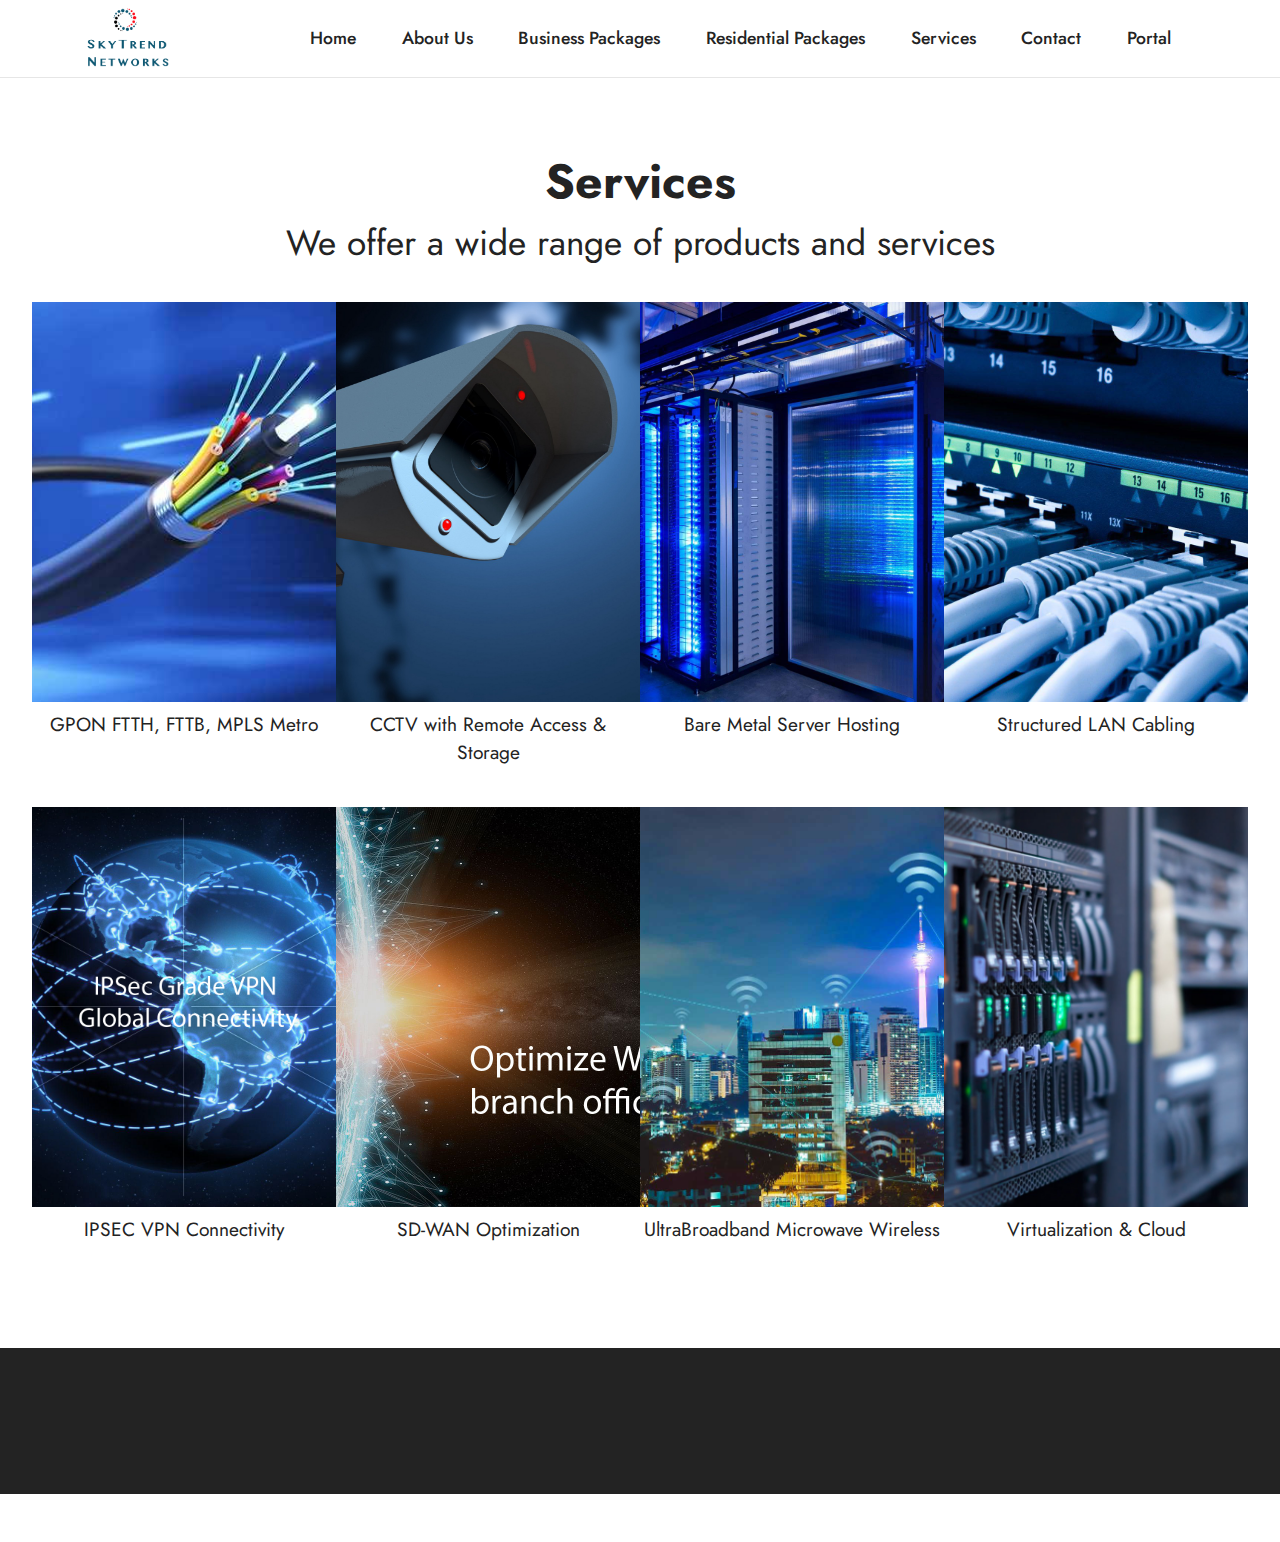
<file: stn/services.html>
<!DOCTYPE html>
<html  >
<head>
  <!-- Site made with Mobirise Website Builder v5.2.0, https://mobirise.com -->
  <meta charset="UTF-8">
  <meta http-equiv="X-UA-Compatible" content="IE=edge">
  <meta name="generator" content="Mobirise v5.2.0, mobirise.com">
  <meta name="twitter:card" content="summary_large_image"/>
  <meta name="twitter:image:src" content="assets/images/services-meta.png">
  <meta property="og:image" content="assets/images/services-meta.png">
  <meta name="twitter:title" content="Services">
  <meta name="viewport" content="width=device-width, initial-scale=1, minimum-scale=1">
  <link rel="shortcut icon" href="assets/images/asset-1-1.png" type="image/x-icon">
  <meta name="description" content="SkyTrend Networks Limited is an innovative registered Internet Service Provider (ISP) licensed by the Communications Authority of Kenya (CAK) to provide Internet Access Services in the country, having a Network Facilities Provider (NFP) License, and also an Application Service Provider (ASP) License.">
  
  
  <title>Services</title>
  <link rel="stylesheet" href="assets/web/assets/mobirise-icons2/mobirise2.css">
  <link rel="stylesheet" href="assets/tether/tether.min.css">
  <link rel="stylesheet" href="assets/bootstrap/css/bootstrap.min.css">
  <link rel="stylesheet" href="assets/bootstrap/css/bootstrap-grid.min.css">
  <link rel="stylesheet" href="assets/bootstrap/css/bootstrap-reboot.min.css">
  <link rel="stylesheet" href="assets/animatecss/animate.css">
  <link rel="stylesheet" href="assets/dropdown/css/style.css">
  <link rel="stylesheet" href="assets/socicon/css/styles.css">
  <link rel="stylesheet" href="assets/theme/css/style.css">
  <link rel="preload" as="style" href="assets/mobirise/css/mbr-additional.css"><link rel="stylesheet" href="assets/mobirise/css/mbr-additional.css" type="text/css">
  
  
  
  
</head>
<body>
  
  <section class="menu cid-siKSjLZT7E" once="menu" id="menu1-1l">
    
    <nav class="navbar navbar-dropdown navbar-fixed-top navbar-expand-lg">
        <div class="container">
            <div class="navbar-brand">
                <span class="navbar-logo">
                    <a href="index.html">
                        <img src="assets/images/stn-logo-994x732.png" alt="SkyTrend Networks" style="height: 3.8rem;">
                    </a>
                </span>
                <span class="navbar-caption-wrap"><a class="navbar-caption text-black display-7" href="https://mobiri.se"></a></span>
            </div>
            <button class="navbar-toggler" type="button" data-toggle="collapse" data-target="#navbarSupportedContent" aria-controls="navbarNavAltMarkup" aria-expanded="false" aria-label="Toggle navigation">
                <div class="hamburger">
                    <span></span>
                    <span></span>
                    <span></span>
                    <span></span>
                </div>
            </button>
            <div class="collapse navbar-collapse" id="navbarSupportedContent">
                <ul class="navbar-nav nav-dropdown nav-right" data-app-modern-menu="true"><li class="nav-item"><a class="nav-link link text-black text-primary display-4" href="index.html">Home</a></li>
                    <li class="nav-item"><a class="nav-link link text-black text-primary display-4" href="about.html">About Us</a></li><li class="nav-item"><a class="nav-link link text-black text-primary display-4" href="business.html">Business Packages</a></li><li class="nav-item"><a class="nav-link link text-black text-primary display-4" href="residential.html">Residential Packages</a></li><li class="nav-item"><a class="nav-link link text-black text-primary display-4" href="services.html">Services</a></li><li class="nav-item"><a class="nav-link link text-black text-primary display-4" href="contact.html">Contact</a></li><li class="nav-item"><a class="nav-link link text-black text-primary display-4" href="https://portal.skytrend.co.ke/portal/login" target="_blank">Portal</a></li></ul>
                
                
            </div>
        </div>
    </nav>

</section>

<section class="gallery5 mbr-gallery cid-siKSjJ9JXO" id="gallery5-1i">
    

    

    <div class="container-fluid">
        <div class="mbr-section-head">
            <h3 class="mbr-section-title mbr-fonts-style align-center m-0 display-2"><strong>Services</strong></h3>
            <h4 class="mbr-section-subtitle mbr-fonts-style align-center mb-0 mt-2 display-5">We offer a wide range of products and services</h4>
        </div>
        <div class="row mbr-gallery mt-4">
            <div class="col-12 col-md-6 col-lg-3 item gallery-image">
                <div class="item-wrapper" data-toggle="modal" data-target="#siQ79qhaqt-modal">
                    <img class="w-100" src="assets/images/foc.jpg" alt="" data-slide-to="0" data-target="#lb-siQ79qhaqt">
                    <div class="icon-wrapper">
                        <span class="mobi-mbri mobi-mbri-search mbr-iconfont mbr-iconfont-btn"></span>
                    </div>
                </div>
                <h6 class="mbr-item-subtitle mbr-fonts-style align-center mb-2 mt-2 display-7">GPON FTTH, FTTB, MPLS Metro</h6>
            </div>
            <div class="col-12 col-md-6 col-lg-3 item gallery-image">
                <div class="item-wrapper" data-toggle="modal" data-target="#siQ79qhaqt-modal">
                    <img class="w-100" src="assets/images/cctv-1.jpg" alt="" data-slide-to="1" data-target="#lb-siQ79qhaqt">
                    <div class="icon-wrapper">
                        <span class="mobi-mbri mobi-mbri-search mbr-iconfont mbr-iconfont-btn"></span>
                    </div>
                </div>
                <h6 class="mbr-item-subtitle mbr-fonts-style align-center mb-2 mt-2 display-7">CCTV with Remote Access &amp; Storage</h6>
            </div>
            <div class="col-12 col-md-6 col-lg-3 item gallery-image">
                <div class="item-wrapper" data-toggle="modal" data-target="#siQ79qhaqt-modal">
                    <img class="w-100" src="assets/images/dc-4.jpg" alt="" data-slide-to="2" data-target="#lb-siQ79qhaqt">
                    <div class="icon-wrapper">
                        <span class="mobi-mbri mobi-mbri-search mbr-iconfont mbr-iconfont-btn"></span>
                    </div>
                </div>
                <h6 class="mbr-item-subtitle mbr-fonts-style align-center mb-2 mt-2 display-7">Bare Metal Server Hosting</h6>
            </div>
            <div class="col-12 col-md-6 col-lg-3 item gallery-image">
                <div class="item-wrapper" data-toggle="modal" data-target="#siQ79qhaqt-modal">
                    <img class="w-100" src="assets/images/bg2-1.jpg" alt="" data-slide-to="3" data-target="#lb-siQ79qhaqt">
                    <div class="icon-wrapper">
                        <span class="mobi-mbri mobi-mbri-search mbr-iconfont mbr-iconfont-btn"></span>
                    </div>
                </div>
                <h6 class="mbr-item-subtitle mbr-fonts-style align-center mb-2 mt-2 display-7">Structured LAN Cabling</h6>
            </div>
        </div>

        <div class="modal mbr-slider" tabindex="-1" role="dialog" aria-hidden="true" id="siQ79qhaqt-modal">
            <div class="modal-dialog" role="document">
                <div class="modal-content">
                    <div class="modal-body">
                        <div class="carousel slide carousel-fade" id="lb-siQ79qhaqt" data-ride="carousel" data-interval="5000">
                            <div class="carousel-inner">
                                <div class="carousel-item active">
                                    <img class="d-block w-100" src="assets/images/foc.jpg" alt="">
                                </div>
                                <div class="carousel-item">
                                    <img class="d-block w-100" src="assets/images/cctv-1.jpg" alt="">
                                </div>
                                <div class="carousel-item">
                                    <img class="d-block w-100" src="assets/images/dc-4.jpg" alt="">
                                </div>
                                <div class="carousel-item">
                                    <img class="d-block w-100" src="assets/images/bg2-1.jpg" alt="">
                                </div>
                            </div>
                            <ol class="carousel-indicators">
                                <li data-slide-to="0" class="active" data-target="#lb-siQ79qhaqt"></li>
                                <li data-slide-to="1" data-target="#lb-siQ79qhaqt"></li>
                                <li data-slide-to="2" data-target="#lb-siQ79qhaqt"></li>
                                <li data-slide-to="3" data-target="#lb-siQ79qhaqt"></li>
                            </ol>
                            <a role="button" href="" class="close" data-dismiss="modal" aria-label="Close">
                            </a>
                            <a class="carousel-control-prev carousel-control" role="button" data-slide="prev" href="#lb-siQ79qhaqt">
                                <span class="mobi-mbri mobi-mbri-arrow-prev" aria-hidden="true"></span>
                                <span class="sr-only">Previous</span>
                            </a>
                            <a class="carousel-control-next carousel-control" role="button" data-slide="next" href="#lb-siQ79qhaqt">
                                <span class="mobi-mbri mobi-mbri-arrow-next" aria-hidden="true"></span>
                                <span class="sr-only">Next</span>
                            </a>
                        </div>
                    </div>
                </div>
            </div>
        </div>
    </div>
</section>

<section class="gallery5 mbr-gallery cid-siKSjKdJJD" id="gallery5-1j">
    

    

    <div class="container-fluid">
        
        <div class="row mbr-gallery mt-4">
            <div class="col-12 col-md-6 col-lg-3 item gallery-image">
                <div class="item-wrapper" data-toggle="modal" data-target="#siQ79smuON-modal">
                    <img class="w-100" src="assets/images/globe-internet-1.jpg" alt="" data-slide-to="0" data-target="#lb-siQ79smuON">
                    <div class="icon-wrapper">
                        <span class="mobi-mbri mobi-mbri-search mbr-iconfont mbr-iconfont-btn"></span>
                    </div>
                </div>
                <h6 class="mbr-item-subtitle mbr-fonts-style align-center mb-2 mt-2 display-7">IPSEC VPN Connectivity</h6>
            </div>
            <div class="col-12 col-md-6 col-lg-3 item gallery-image">
                <div class="item-wrapper" data-toggle="modal" data-target="#siQ79smuON-modal">
                    <img class="w-100" src="assets/images/sdwan.jpg" alt="" data-slide-to="1" data-target="#lb-siQ79smuON">
                    <div class="icon-wrapper">
                        <span class="mobi-mbri mobi-mbri-search mbr-iconfont mbr-iconfont-btn"></span>
                    </div>
                </div>
                <h6 class="mbr-item-subtitle mbr-fonts-style align-center mb-2 mt-2 display-7">SD-WAN Optimization</h6>
            </div><div class="col-12 col-md-6 col-lg-3 item gallery-image">
                <div class="item-wrapper" data-toggle="modal" data-target="#siQ79smuON-modal">
                    <img class="w-100" src="assets/images/p2p-2.jpg" alt="" data-slide-to="2" data-target="#lb-siQ79smuON">
                    <div class="icon-wrapper">
                        <span class="mobi-mbri mobi-mbri-search mbr-iconfont mbr-iconfont-btn"></span>
                    </div>
                </div>
                <h6 class="mbr-item-subtitle mbr-fonts-style align-center mb-2 mt-2 display-7">UltraBroadband Microwave Wireless</h6>
            </div>
            
            <div class="col-12 col-md-6 col-lg-3 item gallery-image">
                <div class="item-wrapper" data-toggle="modal" data-target="#siQ79smuON-modal">
                    <img class="w-100" src="assets/images/server-2.jpg" alt="" data-slide-to="3" data-target="#lb-siQ79smuON">
                    <div class="icon-wrapper">
                        <span class="mobi-mbri mobi-mbri-search mbr-iconfont mbr-iconfont-btn"></span>
                    </div>
                </div>
                <h6 class="mbr-item-subtitle mbr-fonts-style align-center mb-2 mt-2 display-7">Virtualization &amp; Cloud</h6>
            </div>
        </div>

        <div class="modal mbr-slider" tabindex="-1" role="dialog" aria-hidden="true" id="siQ79smuON-modal">
            <div class="modal-dialog" role="document">
                <div class="modal-content">
                    <div class="modal-body">
                        <div class="carousel slide carousel-fade" id="lb-siQ79smuON" data-ride="carousel" data-interval="5000">
                            <div class="carousel-inner">
                                <div class="carousel-item active">
                                    <img class="d-block w-100" src="assets/images/globe-internet-1.jpg" alt="">
                                </div>
                                <div class="carousel-item">
                                    <img class="d-block w-100" src="assets/images/sdwan.jpg" alt="">
                                </div><div class="carousel-item">
                                    <img class="d-block w-100" src="assets/images/p2p-2.jpg" alt="">
                                </div>
                                
                                <div class="carousel-item">
                                    <img class="d-block w-100" src="assets/images/server-2.jpg" alt="">
                                </div>
                            </div>
                            <ol class="carousel-indicators">
                                <li data-slide-to="0" class="active" data-target="#lb-siQ79smuON"></li>
                                <li data-slide-to="1" data-target="#lb-siQ79smuON"></li>
                                <li data-slide-to="2" data-target="#lb-siQ79smuON"></li>
                                <li data-slide-to="3" data-target="#lb-siQ79smuON"></li>
                            </ol>
                            <a role="button" href="" class="close" data-dismiss="modal" aria-label="Close">
                            </a>
                            <a class="carousel-control-prev carousel-control" role="button" data-slide="prev" href="#lb-siQ79smuON">
                                <span class="mobi-mbri mobi-mbri-arrow-prev" aria-hidden="true"></span>
                                <span class="sr-only">Previous</span>
                            </a>
                            <a class="carousel-control-next carousel-control" role="button" data-slide="next" href="#lb-siQ79smuON">
                                <span class="mobi-mbri mobi-mbri-arrow-next" aria-hidden="true"></span>
                                <span class="sr-only">Next</span>
                            </a>
                        </div>
                    </div>
                </div>
            </div>
        </div>
    </div>
</section>

<section class="footer3 cid-siKSjMuSbe" once="footers" id="footer3-1m">

    

    

    <div class="container">
        <div class="media-container-row align-center mbr-white">
            <div class="row row-links">
                <ul class="foot-menu">
                    
                    
                    
                    
                    
                <li class="foot-menu-item mbr-fonts-style display-7"></li><li class="foot-menu-item mbr-fonts-style display-7"></li><li class="foot-menu-item mbr-fonts-style display-7"></li></ul>
            </div>
            <div class="row social-row">
                <div class="social-list align-right pb-2">
                    
                    
                    
                    
                    
                    
                <div class="soc-item">
                        <a href="https://twitter.com/" target="_blank">
                            <span class="mbr-iconfont mbr-iconfont-social socicon-twitter socicon"></span>
                        </a>
                    </div><div class="soc-item">
                        <a href="https://www.facebook.com/" target="_blank">
                            <span class="mbr-iconfont mbr-iconfont-social socicon-facebook socicon"></span>
                        </a>
                    </div><div class="soc-item">
                        <a href="https://www.youtube.com/" target="_blank">
                            <span class="mbr-iconfont mbr-iconfont-social socicon-youtube socicon"></span>
                        </a>
                    </div><div class="soc-item">
                        <a href="https://instagram.com/" target="_blank">
                            <span class="mbr-iconfont mbr-iconfont-social socicon-instagram socicon"></span>
                        </a>
                    </div></div>
            </div>
            <div class="row row-copirayt">
                <p class="mbr-text mb-0 mbr-fonts-style mbr-white align-center display-7">
                    © Copyright 2020 SkyTrend Networks Limited. All Rights Reserved.
                </p>
            </div>
        </div>
    </div>
</section><section style="background-color: #fff; font-family: -apple-system, BlinkMacSystemFont, 'Segoe UI', 'Roboto', 'Helvetica Neue', Arial, sans-serif; color:#aaa; font-size:12px; padding: 0; align-items: center; display: flex;"><a href="https://mobirise.site/a" style="flex: 1 1; height: 3rem; padding-left: 1rem;"></a><p style="flex: 0 0 auto; margin:0; padding-right:1rem;"><a href="https://mobirise.site/e" style="color:#aaa;"></a> </p></section><script src="assets/web/assets/jquery/jquery.min.js"></script>  <script src="assets/popper/popper.min.js"></script>  <script src="assets/tether/tether.min.js"></script>  <script src="assets/bootstrap/js/bootstrap.min.js"></script>  <script src="assets/smoothscroll/smooth-scroll.js"></script>  <script src="assets/viewportchecker/jquery.viewportchecker.js"></script>  <script src="assets/dropdown/js/nav-dropdown.js"></script>  <script src="assets/dropdown/js/navbar-dropdown.js"></script>  <script src="assets/touchswipe/jquery.touch-swipe.min.js"></script>  <script src="assets/theme/js/script.js"></script>  
  
  
 <div id="scrollToTop" class="scrollToTop mbr-arrow-up"><a style="text-align: center;"><i class="mbr-arrow-up-icon mbr-arrow-up-icon-cm cm-icon cm-icon-smallarrow-up"></i></a></div>
    <input name="animation" type="hidden">
  </body>
</html>
</file>
<file: stn/assets/web/assets/mobirise-icons2/mobirise2.css>
@font-face {
  font-family: 'Moririse2';
  font-display: swap;
  src:  url('mobirise2.eot?f2bix4');
  src:  url('mobirise2.eot?f2bix4#iefix') format('embedded-opentype'),
    url('mobirise2.ttf?f2bix4') format('truetype'),
    url('mobirise2.woff?f2bix4') format('woff'),
    url('mobirise2.svg?f2bix4#mobirise2') format('svg');
  font-weight: normal;
  font-style: normal;
}

[class^="mobi-"], [class*=" mobi-"] {
  /* use !important to prevent issues with browser extensions that change fonts */
  font-family: 'Moririse2' !important;
  speak: none;
  font-style: normal;
  font-weight: normal;
  font-variant: normal;
  text-transform: none;
  line-height: 1;

  /* Better Font Rendering =========== */
  -webkit-font-smoothing: antialiased;
  -moz-osx-font-smoothing: grayscale;
}

.mobi-mbri-add-submenu:before {
  content: "\e900";
}
.mobi-mbri-alert:before {
  content: "\e901";
}
.mobi-mbri-align-center:before {
  content: "\e902";
}
.mobi-mbri-align-justify:before {
  content: "\e903";
}
.mobi-mbri-align-left:before {
  content: "\e904";
}
.mobi-mbri-align-right:before {
  content: "\e905";
}
.mobi-mbri-android:before {
  content: "\e906";
}
.mobi-mbri-apple:before {
  content: "\e907";
}
.mobi-mbri-arrow-down:before {
  content: "\e908";
}
.mobi-mbri-arrow-next:before {
  content: "\e909";
}
.mobi-mbri-arrow-prev:before {
  content: "\e90a";
}
.mobi-mbri-arrow-up:before {
  content: "\e90b";
}
.mobi-mbri-bold:before {
  content: "\e90c";
}
.mobi-mbri-bookmark:before {
  content: "\e90d";
}
.mobi-mbri-bootstrap:before {
  content: "\e90e";
}
.mobi-mbri-briefcase:before {
  content: "\e90f";
}
.mobi-mbri-browse:before {
  content: "\e910";
}
.mobi-mbri-bulleted-list:before {
  content: "\e911";
}
.mobi-mbri-calendar:before {
  content: "\e912";
}
.mobi-mbri-camera:before {
  content: "\e913";
}
.mobi-mbri-cart-add:before {
  content: "\e914";
}
.mobi-mbri-cart-full:before {
  content: "\e915";
}
.mobi-mbri-cash:before {
  content: "\e916";
}
.mobi-mbri-change-style:before {
  content: "\e917";
}
.mobi-mbri-chat:before {
  content: "\e918";
}
.mobi-mbri-clock:before {
  content: "\e919";
}
.mobi-mbri-close:before {
  content: "\e91a";
}
.mobi-mbri-cloud:before {
  content: "\e91b";
}
.mobi-mbri-code:before {
  content: "\e91c";
}
.mobi-mbri-contact-form:before {
  content: "\e91d";
}
.mobi-mbri-credit-card:before {
  content: "\e91e";
}
.mobi-mbri-cursor-click:before {
  content: "\e91f";
}
.mobi-mbri-cust-feedback:before {
  content: "\e920";
}
.mobi-mbri-database:before {
  content: "\e921";
}
.mobi-mbri-delivery:before {
  content: "\e922";
}
.mobi-mbri-desktop:before {
  content: "\e923";
}
.mobi-mbri-devices:before {
  content: "\e924";
}
.mobi-mbri-down:before {
  content: "\e925";
}
.mobi-mbri-download-2:before {
  content: "\e926";
}
.mobi-mbri-download:before {
  content: "\e927";
}
.mobi-mbri-drag-n-drop-2:before {
  content: "\e928";
}
.mobi-mbri-drag-n-drop:before {
  content: "\e929";
}
.mobi-mbri-edit-2:before {
  content: "\e92a";
}
.mobi-mbri-edit:before {
  content: "\e92b";
}
.mobi-mbri-error:before {
  content: "\e92c";
}
.mobi-mbri-extension:before {
  content: "\e92d";
}
.mobi-mbri-features:before {
  content: "\e92e";
}
.mobi-mbri-file:before {
  content: "\e92f";
}
.mobi-mbri-flag:before {
  content: "\e930";
}
.mobi-mbri-folder:before {
  content: "\e931";
}
.mobi-mbri-gift:before {
  content: "\e932";
}
.mobi-mbri-github:before {
  content: "\e933";
}
.mobi-mbri-globe-2:before {
  content: "\e934";
}
.mobi-mbri-globe:before {
  content: "\e935";
}
.mobi-mbri-growing-chart:before {
  content: "\e936";
}
.mobi-mbri-hearth:before {
  content: "\e937";
}
.mobi-mbri-help:before {
  content: "\e938";
}
.mobi-mbri-home:before {
  content: "\e939";
}
.mobi-mbri-hot-cup:before {
  content: "\e93a";
}
.mobi-mbri-idea:before {
  content: "\e93b";
}
.mobi-mbri-image-gallery:before {
  content: "\e93c";
}
.mobi-mbri-image-slider:before {
  content: "\e93d";
}
.mobi-mbri-info:before {
  content: "\e93e";
}
.mobi-mbri-italic:before {
  content: "\e93f";
}
.mobi-mbri-key:before {
  content: "\e940";
}
.mobi-mbri-laptop:before {
  content: "\e941";
}
.mobi-mbri-layers:before {
  content: "\e942";
}
.mobi-mbri-left-right:before {
  content: "\e943";
}
.mobi-mbri-left:before {
  content: "\e944";
}
.mobi-mbri-letter:before {
  content: "\e945";
}
.mobi-mbri-like:before {
  content: "\e946";
}
.mobi-mbri-link:before {
  content: "\e947";
}
.mobi-mbri-lock:before {
  content: "\e948";
}
.mobi-mbri-login:before {
  content: "\e949";
}
.mobi-mbri-logout:before {
  content: "\e94a";
}
.mobi-mbri-magic-stick:before {
  content: "\e94b";
}
.mobi-mbri-map-pin:before {
  content: "\e94c";
}
.mobi-mbri-menu:before {
  content: "\e94d";
}
.mobi-mbri-mobile-2:before {
  content: "\e94e";
}
.mobi-mbri-mobile-horizontal:before {
  content: "\e94f";
}
.mobi-mbri-mobile:before {
  content: "\e950";
}
.mobi-mbri-mobirise:before {
  content: "\e951";
}
.mobi-mbri-more-horizontal:before {
  content: "\e952";
}
.mobi-mbri-more-vertical:before {
  content: "\e953";
}
.mobi-mbri-music:before {
  content: "\e954";
}
.mobi-mbri-new-file:before {
  content: "\e955";
}
.mobi-mbri-numbered-list:before {
  content: "\e956";
}
.mobi-mbri-opened-folder:before {
  content: "\e957";
}
.mobi-mbri-pages:before {
  content: "\e958";
}
.mobi-mbri-paper-plane:before {
  content: "\e959";
}
.mobi-mbri-paperclip:before {
  content: "\e95a";
}
.mobi-mbri-phone:before {
  content: "\e95b";
}
.mobi-mbri-photo:before {
  content: "\e95c";
}
.mobi-mbri-photos:before {
  content: "\e95d";
}
.mobi-mbri-pin:before {
  content: "\e95e";
}
.mobi-mbri-play:before {
  content: "\e95f";
}
.mobi-mbri-plus:before {
  content: "\e960";
}
.mobi-mbri-preview:before {
  content: "\e961";
}
.mobi-mbri-print:before {
  content: "\e962";
}
.mobi-mbri-protect:before {
  content: "\e963";
}
.mobi-mbri-question:before {
  content: "\e964";
}
.mobi-mbri-quote-left:before {
  content: "\e965";
}
.mobi-mbri-quote-right:before {
  content: "\e966";
}
.mobi-mbri-redo:before {
  content: "\e967";
}
.mobi-mbri-refresh:before {
  content: "\e968";
}
.mobi-mbri-responsive-2:before {
  content: "\e969";
}
.mobi-mbri-responsive:before {
  content: "\e96a";
}
.mobi-mbri-right:before {
  content: "\e96b";
}
.mobi-mbri-rocket:before {
  content: "\e96c";
}
.mobi-mbri-sad-face:before {
  content: "\e96d";
}
.mobi-mbri-sale:before {
  content: "\e96e";
}
.mobi-mbri-save:before {
  content: "\e96f";
}
.mobi-mbri-search:before {
  content: "\e970";
}
.mobi-mbri-setting-2:before {
  content: "\e971";
}
.mobi-mbri-setting-3:before {
  content: "\e972";
}
.mobi-mbri-setting:before {
  content: "\e973";
}
.mobi-mbri-share:before {
  content: "\e974";
}
.mobi-mbri-shopping-bag:before {
  content: "\e975";
}
.mobi-mbri-shopping-basket:before {
  content: "\e976";
}
.mobi-mbri-shopping-cart:before {
  content: "\e977";
}
.mobi-mbri-sites:before {
  content: "\e978";
}
.mobi-mbri-smile-face:before {
  content: "\e979";
}
.mobi-mbri-speed:before {
  content: "\e97a";
}
.mobi-mbri-star:before {
  content: "\e97b";
}
.mobi-mbri-success:before {
  content: "\e97c";
}
.mobi-mbri-sun:before {
  content: "\e97d";
}
.mobi-mbri-sun2:before {
  content: "\e97e";
}
.mobi-mbri-tablet-vertical:before {
  content: "\e97f";
}
.mobi-mbri-tablet:before {
  content: "\e980";
}
.mobi-mbri-target:before {
  content: "\e981";
}
.mobi-mbri-timer:before {
  content: "\e982";
}
.mobi-mbri-to-ftp:before {
  content: "\e983";
}
.mobi-mbri-to-local-drive:before {
  content: "\e984";
}
.mobi-mbri-touch-swipe:before {
  content: "\e985";
}
.mobi-mbri-touch:before {
  content: "\e986";
}
.mobi-mbri-trash:before {
  content: "\e987";
}
.mobi-mbri-underline:before {
  content: "\e988";
}
.mobi-mbri-undo:before {
  content: "\e989";
}
.mobi-mbri-unlink:before {
  content: "\e98a";
}
.mobi-mbri-unlock:before {
  content: "\e98b";
}
.mobi-mbri-up-down:before {
  content: "\e98c";
}
.mobi-mbri-up:before {
  content: "\e98d";
}
.mobi-mbri-update:before {
  content: "\e98e";
}
.mobi-mbri-upload-2:before {
  content: "\e98f";
}
.mobi-mbri-upload:before {
  content: "\e990";
}
.mobi-mbri-user-2:before {
  content: "\e991";
}
.mobi-mbri-user:before {
  content: "\e992";
}
.mobi-mbri-users:before {
  content: "\e993";
}
.mobi-mbri-video-play:before {
  content: "\e994";
}
.mobi-mbri-video:before {
  content: "\e995";
}
.mobi-mbri-watch:before {
  content: "\e996";
}
.mobi-mbri-website-theme-2:before {
  content: "\e997";
}
.mobi-mbri-website-theme:before {
  content: "\e998";
}
.mobi-mbri-wifi:before {
  content: "\e999";
}
.mobi-mbri-windows:before {
  content: "\e99a";
}
.mobi-mbri-zoom-in:before {
  content: "\e99b";
}
.mobi-mbri-zoom-out:before {
  content: "\e99c";
}
</file>
<file: stn/assets/dropdown/css/style.css>
.navbar-dropdown {
  left: 0;
  padding: 0;
  position: absolute;
  right: 0;
  top: 0;
  transition: all 0.45s ease;
  z-index: 1030;
  background: #282828; }
  .navbar-dropdown .navbar-logo {
    margin-right: 0.8rem;
    transition: margin 0.3s ease-in-out;
    vertical-align: middle; }
    .navbar-dropdown .navbar-logo img {
      height: 3.125rem;
      transition: all 0.3s ease-in-out; }
    .navbar-dropdown .navbar-logo.mbr-iconfont {
      font-size: 3.125rem;
      line-height: 3.125rem; }
  .navbar-dropdown .navbar-caption {
    font-weight: 700;
    white-space: normal;
    vertical-align: -4px;
    line-height: 3.125rem !important; }
    .navbar-dropdown .navbar-caption, .navbar-dropdown .navbar-caption:hover {
      color: inherit;
      text-decoration: none; }
  .navbar-dropdown .mbr-iconfont + .navbar-caption {
    vertical-align: -1px; }
  .navbar-dropdown.navbar-fixed-top {
    position: fixed; }
  .navbar-dropdown .navbar-brand span {
    vertical-align: -4px; }
  .navbar-dropdown.bg-color.transparent {
    background: none; }
  .navbar-dropdown.navbar-short .navbar-brand {
    padding: 0.625rem 0; }
    .navbar-dropdown.navbar-short .navbar-brand span {
      vertical-align: -1px; }
  .navbar-dropdown.navbar-short .navbar-caption {
    line-height: 2.375rem !important;
    vertical-align: -2px; }
  .navbar-dropdown.navbar-short .navbar-logo {
    margin-right: 0.5rem; }
    .navbar-dropdown.navbar-short .navbar-logo img {
      height: 2.375rem; }
    .navbar-dropdown.navbar-short .navbar-logo.mbr-iconfont {
      font-size: 2.375rem;
      line-height: 2.375rem; }
  .navbar-dropdown.navbar-short .mbr-table-cell {
    height: 3.625rem; }
  .navbar-dropdown .navbar-close {
    left: 0.6875rem;
    position: fixed;
    top: 0.75rem;
    z-index: 1000; }
  .navbar-dropdown .hamburger-icon {
    content: "";
    display: inline-block;
    vertical-align: middle;
    width: 16px;
    -webkit-box-shadow: 0 -6px 0 1px #282828,0 0 0 1px #282828,0 6px 0 1px #282828;
    -moz-box-shadow: 0 -6px 0 1px #282828,0 0 0 1px #282828,0 6px 0 1px #282828;
    box-shadow: 0 -6px 0 1px #282828,0 0 0 1px #282828,0 6px 0 1px #282828; }

.dropdown-menu .dropdown-toggle[data-toggle="dropdown-submenu"]::after {
  border-bottom: 0.35em solid transparent;
  border-left: 0.35em solid;
  border-right: 0;
  border-top: 0.35em solid transparent;
  margin-left: 0.3rem; }

.dropdown-menu .dropdown-item:focus {
  outline: 0; }

.nav-dropdown {
  font-size: 0.75rem;
  font-weight: 500;
  height: auto !important; }
  .nav-dropdown .nav-btn {
    padding-left: 1rem; }
  .nav-dropdown .link {
    margin: .667em 1.667em;
    font-weight: 500;
    padding: 0;
    transition: color .2s ease-in-out; }
    .nav-dropdown .link.dropdown-toggle {
      margin-right: 2.583em; }
      .nav-dropdown .link.dropdown-toggle::after {
        margin-left: .25rem;
        border-top: 0.35em solid;
        border-right: 0.35em solid transparent;
        border-left: 0.35em solid transparent;
        border-bottom: 0; }
      .nav-dropdown .link.dropdown-toggle[aria-expanded="true"] {
        margin: 0;
        padding: 0.667em 3.263em  0.667em 1.667em; }
  .nav-dropdown .link::after,
  .nav-dropdown .dropdown-item::after {
    color: inherit; }
  .nav-dropdown .btn {
    font-size: 0.75rem;
    font-weight: 700;
    letter-spacing: 0;
    margin-bottom: 0;
    padding-left: 1.25rem;
    padding-right: 1.25rem; }
  .nav-dropdown .dropdown-menu {
    border-radius: 0;
    border: 0;
    left: 0;
    margin: 0;
    padding-bottom: 1.25rem;
    padding-top: 1.25rem;
    position: relative; }
  .nav-dropdown .dropdown-submenu {
    margin-left: 0.125rem;
    top: 0; }
  .nav-dropdown .dropdown-item {
    font-weight: 500;
    line-height: 2;
    padding: 0.3846em 4.615em 0.3846em 1.5385em;
    position: relative;
    transition: color .2s ease-in-out, background-color .2s ease-in-out; }
    .nav-dropdown .dropdown-item::after {
      margin-top: -0.3077em;
      position: absolute;
      right: 1.1538em;
      top: 50%; }
    .nav-dropdown .dropdown-item:focus, .nav-dropdown .dropdown-item:hover {
      background: none; }

@media (max-width: 767px) {
  .nav-dropdown.navbar-toggleable-sm {
    bottom: 0;
    display: none;
    left: 0;
    overflow-x: hidden;
    position: fixed;
    top: 0;
    transform: translateX(-100%);
    -ms-transform: translateX(-100%);
    -webkit-transform: translateX(-100%);
    width: 18.75rem;
    z-index: 999; } }
.nav-dropdown.navbar-toggleable-xl {
  bottom: 0;
  display: none;
  left: 0;
  overflow-x: hidden;
  position: fixed;
  top: 0;
  transform: translateX(-100%);
  -ms-transform: translateX(-100%);
  -webkit-transform: translateX(-100%);
  width: 18.75rem;
  z-index: 999; }

.nav-dropdown-sm {
  display: block !important;
  overflow-x: hidden;
  overflow: auto;
  padding-top: 3.875rem; }
  .nav-dropdown-sm::after {
    content: "";
    display: block;
    height: 3rem;
    width: 100%; }
  .nav-dropdown-sm.collapse.in ~ .navbar-close {
    display: block !important; }
  .nav-dropdown-sm.collapsing, .nav-dropdown-sm.collapse.in {
    transform: translateX(0);
    -ms-transform: translateX(0);
    -webkit-transform: translateX(0);
    transition: all 0.25s ease-out;
    -webkit-transition: all 0.25s ease-out;
    background: #282828; }
  .nav-dropdown-sm.collapsing[aria-expanded="false"] {
    transform: translateX(-100%);
    -ms-transform: translateX(-100%);
    -webkit-transform: translateX(-100%); }
  .nav-dropdown-sm .nav-item {
    display: block;
    margin-left: 0 !important;
    padding-left: 0; }
  .nav-dropdown-sm .link,
  .nav-dropdown-sm .dropdown-item {
    border-top: 1px dotted rgba(255, 255, 255, 0.1);
    font-size: 0.8125rem;
    line-height: 1.6;
    margin: 0 !important;
    padding: 0.875rem 2.4rem 0.875rem 1.5625rem !important;
    position: relative;
    white-space: normal; }
    .nav-dropdown-sm .link:focus, .nav-dropdown-sm .link:hover,
    .nav-dropdown-sm .dropdown-item:focus,
    .nav-dropdown-sm .dropdown-item:hover {
      background: rgba(0, 0, 0, 0.2) !important;
      color: #c0a375; }
  .nav-dropdown-sm .nav-btn {
    position: relative;
    padding: 1.5625rem 1.5625rem 0 1.5625rem; }
    .nav-dropdown-sm .nav-btn::before {
      border-top: 1px dotted rgba(255, 255, 255, 0.1);
      content: "";
      left: 0;
      position: absolute;
      top: 0;
      width: 100%; }
    .nav-dropdown-sm .nav-btn + .nav-btn {
      padding-top: 0.625rem; }
      .nav-dropdown-sm .nav-btn + .nav-btn::before {
        display: none; }
  .nav-dropdown-sm .btn {
    padding: 0.625rem 0; }
  .nav-dropdown-sm .dropdown-toggle[data-toggle="dropdown-submenu"]::after {
    margin-left: .25rem;
    border-top: 0.35em solid;
    border-right: 0.35em solid transparent;
    border-left: 0.35em solid transparent;
    border-bottom: 0; }
  .nav-dropdown-sm .dropdown-toggle[data-toggle="dropdown-submenu"][aria-expanded="true"]::after {
    border-top: 0;
    border-right: 0.35em solid transparent;
    border-left: 0.35em solid transparent;
    border-bottom: 0.35em solid; }
  .nav-dropdown-sm .dropdown-menu {
    margin: 0;
    padding: 0;
    position: relative;
    top: 0;
    left: 0;
    width: 100%;
    border: 0;
    float: none;
    border-radius: 0;
    background: none; }
  .nav-dropdown-sm .dropdown-submenu {
    left: 100%;
    margin-left: 0.125rem;
    margin-top: -1.25rem;
    top: 0; }

.navbar-toggleable-sm .nav-dropdown .dropdown-menu {
  position: absolute; }

.navbar-toggleable-sm .nav-dropdown .dropdown-submenu {
  left: 100%;
  margin-left: 0.125rem;
  margin-top: -1.25rem;
  top: 0; }

.navbar-toggleable-sm.opened .nav-dropdown .dropdown-menu {
  position: relative; }

.navbar-toggleable-sm.opened .nav-dropdown .dropdown-submenu {
  left: 0;
  margin-left: 00rem;
  margin-top: 0rem;
  top: 0; }

.is-builder .nav-dropdown.collapsing {
  transition: none !important; }

/*# sourceMappingURL=style.css.map */
</file>
<file: stn/assets/socicon/css/styles.css>
@charset "UTF-8";

@font-face {
  font-family: 'Socicon';
  src:  url('../fonts/socicon.eot');
  src:  url('../fonts/socicon.eot?#iefix') format('embedded-opentype'),
    url('../fonts/socicon.woff2') format('woff2'),
    url('../fonts/socicon.ttf') format('truetype'),
    url('../fonts/socicon.woff') format('woff'),
    url('../fonts/socicon.svg#socicon') format('svg');
  font-weight: normal;
  font-style: normal;
}

[data-icon]:before {
  font-family: "socicon" !important;
  content: attr(data-icon);
  font-style: normal !important;
  font-weight: normal !important;
  font-variant: normal !important;
  text-transform: none !important;
  speak: none;
  line-height: 1;
  -webkit-font-smoothing: antialiased;
  -moz-osx-font-smoothing: grayscale;
}

[class^="socicon-"], [class*=" socicon-"] {
  /* use !important to prevent issues with browser extensions that change fonts */
  font-family: 'Socicon' !important;
  speak: none;
  font-style: normal;
  font-weight: normal;
  font-variant: normal;
  text-transform: none;
  line-height: 1;

  /* Better Font Rendering =========== */
  -webkit-font-smoothing: antialiased;
  -moz-osx-font-smoothing: grayscale;
}

.socicon-eitaa:before {
  content: "\e97c";
}
.socicon-soroush:before {
  content: "\e97d";
}
.socicon-bale:before {
  content: "\e97e";
}
.socicon-zazzle:before {
  content: "\e97b";
}
.socicon-society6:before {
  content: "\e97a";
}
.socicon-redbubble:before {
  content: "\e979";
}
.socicon-avvo:before {
  content: "\e978";
}
.socicon-stitcher:before {
  content: "\e977";
}
.socicon-googlehangouts:before {
  content: "\e974";
}
.socicon-dlive:before {
  content: "\e975";
}
.socicon-vsco:before {
  content: "\e976";
}
.socicon-flipboard:before {
  content: "\e973";
}
.socicon-ubuntu:before {
  content: "\e958";
}
.socicon-artstation:before {
  content: "\e959";
}
.socicon-invision:before {
  content: "\e95a";
}
.socicon-torial:before {
  content: "\e95b";
}
.socicon-collectorz:before {
  content: "\e95c";
}
.socicon-seenthis:before {
  content: "\e95d";
}
.socicon-googleplaymusic:before {
  content: "\e95e";
}
.socicon-debian:before {
  content: "\e95f";
}
.socicon-filmfreeway:before {
  content: "\e960";
}
.socicon-gnome:before {
  content: "\e961";
}
.socicon-itchio:before {
  content: "\e962";
}
.socicon-jamendo:before {
  content: "\e963";
}
.socicon-mix:before {
  content: "\e964";
}
.socicon-sharepoint:before {
  content: "\e965";
}
.socicon-tinder:before {
  content: "\e966";
}
.socicon-windguru:before {
  content: "\e967";
}
.socicon-cdbaby:before {
  content: "\e968";
}
.socicon-elementaryos:before {
  content: "\e969";
}
.socicon-stage32:before {
  content: "\e96a";
}
.socicon-tiktok:before {
  content: "\e96b";
}
.socicon-gitter:before {
  content: "\e96c";
}
.socicon-letterboxd:before {
  content: "\e96d";
}
.socicon-threema:before {
  content: "\e96e";
}
.socicon-splice:before {
  content: "\e96f";
}
.socicon-metapop:before {
  content: "\e970";
}
.socicon-naver:before {
  content: "\e971";
}
.socicon-remote:before {
  content: "\e972";
}
.socicon-internet:before {
  content: "\e957";
}
.socicon-moddb:before {
  content: "\e94b";
}
.socicon-indiedb:before {
  content: "\e94c";
}
.socicon-traxsource:before {
  content: "\e94d";
}
.socicon-gamefor:before {
  content: "\e94e";
}
.socicon-pixiv:before {
  content: "\e94f";
}
.socicon-myanimelist:before {
  content: "\e950";
}
.socicon-blackberry:before {
  content: "\e951";
}
.socicon-wickr:before {
  content: "\e952";
}
.socicon-spip:before {
  content: "\e953";
}
.socicon-napster:before {
  content: "\e954";
}
.socicon-beatport:before {
  content: "\e955";
}
.socicon-hackerone:before {
  content: "\e956";
}
.socicon-hackernews:before {
  content: "\e946";
}
.socicon-smashwords:before {
  content: "\e947";
}
.socicon-kobo:before {
  content: "\e948";
}
.socicon-bookbub:before {
  content: "\e949";
}
.socicon-mailru:before {
  content: "\e94a";
}
.socicon-gitlab:before {
  content: "\e945";
}
.socicon-instructables:before {
  content: "\e944";
}
.socicon-portfolio:before {
  content: "\e943";
}
.socicon-codered:before {
  content: "\e940";
}
.socicon-origin:before {
  content: "\e941";
}
.socicon-nextdoor:before {
  content: "\e942";
}
.socicon-udemy:before {
  content: "\e93f";
}
.socicon-livemaster:before {
  content: "\e93e";
}
.socicon-crunchbase:before {
  content: "\e93b";
}
.socicon-homefy:before {
  content: "\e93c";
}
.socicon-calendly:before {
  content: "\e93d";
}
.socicon-realtor:before {
  content: "\e90f";
}
.socicon-tidal:before {
  content: "\e910";
}
.socicon-qobuz:before {
  content: "\e911";
}
.socicon-natgeo:before {
  content: "\e912";
}
.socicon-mastodon:before {
  content: "\e913";
}
.socicon-unsplash:before {
  content: "\e914";
}
.socicon-homeadvisor:before {
  content: "\e915";
}
.socicon-angieslist:before {
  content: "\e916";
}
.socicon-codepen:before {
  content: "\e917";
}
.socicon-slack:before {
  content: "\e918";
}
.socicon-openaigym:before {
  content: "\e919";
}
.socicon-logmein:before {
  content: "\e91a";
}
.socicon-fiverr:before {
  content: "\e91b";
}
.socicon-gotomeeting:before {
  content: "\e91c";
}
.socicon-aliexpress:before {
  content: "\e91d";
}
.socicon-guru:before {
  content: "\e91e";
}
.socicon-appstore:before {
  content: "\e91f";
}
.socicon-homes:before {
  content: "\e920";
}
.socicon-zoom:before {
  content: "\e921";
}
.socicon-alibaba:before {
  content: "\e922";
}
.socicon-craigslist:before {
  content: "\e923";
}
.socicon-wix:before {
  content: "\e924";
}
.socicon-redfin:before {
  content: "\e925";
}
.socicon-googlecalendar:before {
  content: "\e926";
}
.socicon-shopify:before {
  content: "\e927";
}
.socicon-freelancer:before {
  content: "\e928";
}
.socicon-seedrs:before {
  content: "\e929";
}
.socicon-bing:before {
  content: "\e92a";
}
.socicon-doodle:before {
  content: "\e92b";
}
.socicon-bonanza:before {
  content: "\e92c";
}
.socicon-squarespace:before {
  content: "\e92d";
}
.socicon-toptal:before {
  content: "\e92e";
}
.socicon-gust:before {
  content: "\e92f";
}
.socicon-ask:before {
  content: "\e930";
}
.socicon-trulia:before {
  content: "\e931";
}
.socicon-loomly:before {
  content: "\e932";
}
.socicon-ghost:before {
  content: "\e933";
}
.socicon-upwork:before {
  content: "\e934";
}
.socicon-fundable:before {
  content: "\e935";
}
.socicon-booking:before {
  content: "\e936";
}
.socicon-googlemaps:before {
  content: "\e937";
}
.socicon-zillow:before {
  content: "\e938";
}
.socicon-niconico:before {
  content: "\e939";
}
.socicon-toneden:before {
  content: "\e93a";
}
.socicon-augment:before {
  content: "\e908";
}
.socicon-bitbucket:before {
  content: "\e909";
}
.socicon-fyuse:before {
  content: "\e90a";
}
.socicon-yt-gaming:before {
  content: "\e90b";
}
.socicon-sketchfab:before {
  content: "\e90c";
}
.socicon-mobcrush:before {
  content: "\e90d";
}
.socicon-microsoft:before {
  content: "\e90e";
}
.socicon-pandora:before {
  content: "\e907";
}
.socicon-messenger:before {
  content: "\e906";
}
.socicon-gamewisp:before {
  content: "\e905";
}
.socicon-bloglovin:before {
  content: "\e904";
}
.socicon-tunein:before {
  content: "\e903";
}
.socicon-gamejolt:before {
  content: "\e901";
}
.socicon-trello:before {
  content: "\e902";
}
.socicon-spreadshirt:before {
  content: "\e900";
}
.socicon-500px:before {
  content: "\e000";
}
.socicon-8tracks:before {
  content: "\e001";
}
.socicon-airbnb:before {
  content: "\e002";
}
.socicon-alliance:before {
  content: "\e003";
}
.socicon-amazon:before {
  content: "\e004";
}
.socicon-amplement:before {
  content: "\e005";
}
.socicon-android:before {
  content: "\e006";
}
.socicon-angellist:before {
  content: "\e007";
}
.socicon-apple:before {
  content: "\e008";
}
.socicon-appnet:before {
  content: "\e009";
}
.socicon-baidu:before {
  content: "\e00a";
}
.socicon-bandcamp:before {
  content: "\e00b";
}
.socicon-battlenet:before {
  content: "\e00c";
}
.socicon-mixer:before {
  content: "\e00d";
}
.socicon-bebee:before {
  content: "\e00e";
}
.socicon-bebo:before {
  content: "\e00f";
}
.socicon-behance:before {
  content: "\e010";
}
.socicon-blizzard:before {
  content: "\e011";
}
.socicon-blogger:before {
  content: "\e012";
}
.socicon-buffer:before {
  content: "\e013";
}
.socicon-chrome:before {
  content: "\e014";
}
.socicon-coderwall:before {
  content: "\e015";
}
.socicon-curse:before {
  content: "\e016";
}
.socicon-dailymotion:before {
  content: "\e017";
}
.socicon-deezer:before {
  content: "\e018";
}
.socicon-delicious:before {
  content: "\e019";
}
.socicon-deviantart:before {
  content: "\e01a";
}
.socicon-diablo:before {
  content: "\e01b";
}
.socicon-digg:before {
  content: "\e01c";
}
.socicon-discord:before {
  content: "\e01d";
}
.socicon-disqus:before {
  content: "\e01e";
}
.socicon-douban:before {
  content: "\e01f";
}
.socicon-draugiem:before {
  content: "\e020";
}
.socicon-dribbble:before {
  content: "\e021";
}
.socicon-drupal:before {
  content: "\e022";
}
.socicon-ebay:before {
  content: "\e023";
}
.socicon-ello:before {
  content: "\e024";
}
.socicon-endomodo:before {
  content: "\e025";
}
.socicon-envato:before {
  content: "\e026";
}
.socicon-etsy:before {
  content: "\e027";
}
.socicon-facebook:before {
  content: "\e028";
}
.socicon-feedburner:before {
  content: "\e029";
}
.socicon-filmweb:before {
  content: "\e02a";
}
.socicon-firefox:before {
  content: "\e02b";
}
.socicon-flattr:before {
  content: "\e02c";
}
.socicon-flickr:before {
  content: "\e02d";
}
.socicon-formulr:before {
  content: "\e02e";
}
.socicon-forrst:before {
  content: "\e02f";
}
.socicon-foursquare:before {
  content: "\e030";
}
.socicon-friendfeed:before {
  content: "\e031";
}
.socicon-github:before {
  content: "\e032";
}
.socicon-goodreads:before {
  content: "\e033";
}
.socicon-google:before {
  content: "\e034";
}
.socicon-googlescholar:before {
  content: "\e035";
}
.socicon-googlegroups:before {
  content: "\e036";
}
.socicon-googlephotos:before {
  content: "\e037";
}
.socicon-googleplus:before {
  content: "\e038";
}
.socicon-grooveshark:before {
  content: "\e039";
}
.socicon-hackerrank:before {
  content: "\e03a";
}
.socicon-hearthstone:before {
  content: "\e03b";
}
.socicon-hellocoton:before {
  content: "\e03c";
}
.socicon-heroes:before {
  content: "\e03d";
}
.socicon-smashcast:before {
  content: "\e03e";
}
.socicon-horde:before {
  content: "\e03f";
}
.socicon-houzz:before {
  content: "\e040";
}
.socicon-icq:before {
  content: "\e041";
}
.socicon-identica:before {
  content: "\e042";
}
.socicon-imdb:before {
  content: "\e043";
}
.socicon-instagram:before {
  content: "\e044";
}
.socicon-issuu:before {
  content: "\e045";
}
.socicon-istock:before {
  content: "\e046";
}
.socicon-itunes:before {
  content: "\e047";
}
.socicon-keybase:before {
  content: "\e048";
}
.socicon-lanyrd:before {
  content: "\e049";
}
.socicon-lastfm:before {
  content: "\e04a";
}
.socicon-line:before {
  content: "\e04b";
}
.socicon-linkedin:before {
  content: "\e04c";
}
.socicon-livejournal:before {
  content: "\e04d";
}
.socicon-lyft:before {
  content: "\e04e";
}
.socicon-macos:before {
  content: "\e04f";
}
.socicon-mail:before {
  content: "\e050";
}
.socicon-medium:before {
  content: "\e051";
}
.socicon-meetup:before {
  content: "\e052";
}
.socicon-mixcloud:before {
  content: "\e053";
}
.socicon-modelmayhem:before {
  content: "\e054";
}
.socicon-mumble:before {
  content: "\e055";
}
.socicon-myspace:before {
  content: "\e056";
}
.socicon-newsvine:before {
  content: "\e057";
}
.socicon-nintendo:before {
  content: "\e058";
}
.socicon-npm:before {
  content: "\e059";
}
.socicon-odnoklassniki:before {
  content: "\e05a";
}
.socicon-openid:before {
  content: "\e05b";
}
.socicon-opera:before {
  content: "\e05c";
}
.socicon-outlook:before {
  content: "\e05d";
}
.socicon-overwatch:before {
  content: "\e05e";
}
.socicon-patreon:before {
  content: "\e05f";
}
.socicon-paypal:before {
  content: "\e060";
}
.socicon-periscope:before {
  content: "\e061";
}
.socicon-persona:before {
  content: "\e062";
}
.socicon-pinterest:before {
  content: "\e063";
}
.socicon-play:before {
  content: "\e064";
}
.socicon-player:before {
  content: "\e065";
}
.socicon-playstation:before {
  content: "\e066";
}
.socicon-pocket:before {
  content: "\e067";
}
.socicon-qq:before {
  content: "\e068";
}
.socicon-quora:before {
  content: "\e069";
}
.socicon-raidcall:before {
  content: "\e06a";
}
.socicon-ravelry:before {
  content: "\e06b";
}
.socicon-reddit:before {
  content: "\e06c";
}
.socicon-renren:before {
  content: "\e06d";
}
.socicon-researchgate:before {
  content: "\e06e";
}
.socicon-residentadvisor:before {
  content: "\e06f";
}
.socicon-reverbnation:before {
  content: "\e070";
}
.socicon-rss:before {
  content: "\e071";
}
.socicon-sharethis:before {
  content: "\e072";
}
.socicon-skype:before {
  content: "\e073";
}
.socicon-slideshare:before {
  content: "\e074";
}
.socicon-smugmug:before {
  content: "\e075";
}
.socicon-snapchat:before {
  content: "\e076";
}
.socicon-songkick:before {
  content: "\e077";
}
.socicon-soundcloud:before {
  content: "\e078";
}
.socicon-spotify:before {
  content: "\e079";
}
.socicon-stackexchange:before {
  content: "\e07a";
}
.socicon-stackoverflow:before {
  content: "\e07b";
}
.socicon-starcraft:before {
  content: "\e07c";
}
.socicon-stayfriends:before {
  content: "\e07d";
}
.socicon-steam:before {
  content: "\e07e";
}
.socicon-storehouse:before {
  content: "\e07f";
}
.socicon-strava:before {
  content: "\e080";
}
.socicon-streamjar:before {
  content: "\e081";
}
.socicon-stumbleupon:before {
  content: "\e082";
}
.socicon-swarm:before {
  content: "\e083";
}
.socicon-teamspeak:before {
  content: "\e084";
}
.socicon-teamviewer:before {
  content: "\e085";
}
.socicon-technorati:before {
  content: "\e086";
}
.socicon-telegram:before {
  content: "\e087";
}
.socicon-tripadvisor:before {
  content: "\e088";
}
.socicon-tripit:before {
  content: "\e089";
}
.socicon-triplej:before {
  content: "\e08a";
}
.socicon-tumblr:before {
  content: "\e08b";
}
.socicon-twitch:before {
  content: "\e08c";
}
.socicon-twitter:before {
  content: "\e08d";
}
.socicon-uber:before {
  content: "\e08e";
}
.socicon-ventrilo:before {
  content: "\e08f";
}
.socicon-viadeo:before {
  content: "\e090";
}
.socicon-viber:before {
  content: "\e091";
}
.socicon-viewbug:before {
  content: "\e092";
}
.socicon-vimeo:before {
  content: "\e093";
}
.socicon-vine:before {
  content: "\e094";
}
.socicon-vkontakte:before {
  content: "\e095";
}
.socicon-warcraft:before {
  content: "\e096";
}
.socicon-wechat:before {
  content: "\e097";
}
.socicon-weibo:before {
  content: "\e098";
}
.socicon-whatsapp:before {
  content: "\e099";
}
.socicon-wikipedia:before {
  content: "\e09a";
}
.socicon-windows:before {
  content: "\e09b";
}
.socicon-wordpress:before {
  content: "\e09c";
}
.socicon-wykop:before {
  content: "\e09d";
}
.socicon-xbox:before {
  content: "\e09e";
}
.socicon-xing:before {
  content: "\e09f";
}
.socicon-yahoo:before {
  content: "\e0a0";
}
.socicon-yammer:before {
  content: "\e0a1";
}
.socicon-yandex:before {
  content: "\e0a2";
}
.socicon-yelp:before {
  content: "\e0a3";
}
.socicon-younow:before {
  content: "\e0a4";
}
.socicon-youtube:before {
  content: "\e0a5";
}
.socicon-zapier:before {
  content: "\e0a6";
}
.socicon-zerply:before {
  content: "\e0a7";
}
.socicon-zomato:before {
  content: "\e0a8";
}
.socicon-zynga:before {
  content: "\e0a9";
}
</file>
<file: stn/assets/theme/css/style.css>
section {
  background-color: #ffffff;
}

body {
  font-style: normal;
  line-height: 1.5;
  font-weight: 400;
  color: #232323;
  position: relative;
}

section,
.container,
.container-fluid {
  position: relative;
  word-wrap: break-word;
}

a.mbr-iconfont:hover {
  text-decoration: none;
}

.article .lead p,
.article .lead ul,
.article .lead ol,
.article .lead pre,
.article .lead blockquote {
  margin-bottom: 0;
}

a {
  font-style: normal;
  font-weight: 400;
  cursor: pointer;
}

a, a:hover {
  text-decoration: none;
}

.mbr-section-title {
  font-style: normal;
  line-height: 1.3;
}

.mbr-section-subtitle {
  line-height: 1.3;
}

.mbr-text {
  font-style: normal;
  line-height: 1.7;
}

h1,
h2,
h3,
h4,
h5,
h6,
.display-1,
.display-2,
.display-4,
.display-5,
.display-7,
span,
p,
a {
  line-height: 1;
  word-break: break-word;
  word-wrap: break-word;
  font-weight: 400;
}

b,
strong {
  font-weight: bold;
}

input:-webkit-autofill, input:-webkit-autofill:hover, input:-webkit-autofill:focus, input:-webkit-autofill:active {
  -webkit-transition-delay: 9999s;
          transition-delay: 9999s;
  -webkit-transition-property: background-color, color;
  transition-property: background-color, color;
}

textarea[type="hidden"] {
  display: none;
}

section {
  background-position: 50% 50%;
  background-repeat: no-repeat;
  background-size: cover;
}

section .mbr-background-video,
section .mbr-background-video-preview {
  position: absolute;
  bottom: 0;
  left: 0;
  right: 0;
  top: 0;
}

.hidden {
  visibility: hidden;
}

.mbr-z-index20 {
  z-index: 20;
}

/*! Base colors */
.mbr-white {
  color: #ffffff;
}

.mbr-black {
  color: #111111;
}

.mbr-bg-white {
  background-color: #ffffff;
}

.mbr-bg-black {
  background-color: #000000;
}

/*! Text-aligns */
.align-left {
  text-align: left;
}

.align-center {
  text-align: center;
}

.align-right {
  text-align: right;
}

/*! Font-weight  */
.mbr-light {
  font-weight: 300;
}

.mbr-regular {
  font-weight: 400;
}

.mbr-semibold {
  font-weight: 500;
}

.mbr-bold {
  font-weight: 700;
}

/*! Media  */
.media-content {
  -ms-flex-preferred-size: 100%;
      flex-basis: 100%;
}

.media-container-row {
  display: -webkit-box;
  display: -ms-flexbox;
  display: flex;
  -webkit-box-orient: horizontal;
  -webkit-box-direction: normal;
      -ms-flex-direction: row;
          flex-direction: row;
  -ms-flex-wrap: wrap;
      flex-wrap: wrap;
  -webkit-box-pack: center;
      -ms-flex-pack: center;
          justify-content: center;
  -ms-flex-line-pack: center;
      align-content: center;
  -webkit-box-align: start;
      -ms-flex-align: start;
          align-items: start;
}

.media-container-row .media-size-item {
  width: 400px;
}

.media-container-column {
  display: -webkit-box;
  display: -ms-flexbox;
  display: flex;
  -webkit-box-orient: vertical;
  -webkit-box-direction: normal;
      -ms-flex-direction: column;
          flex-direction: column;
  -ms-flex-wrap: wrap;
      flex-wrap: wrap;
  -webkit-box-pack: center;
      -ms-flex-pack: center;
          justify-content: center;
  -ms-flex-line-pack: center;
      align-content: center;
  -webkit-box-align: stretch;
      -ms-flex-align: stretch;
          align-items: stretch;
}

.media-container-column > * {
  width: 100%;
}

@media (min-width: 992px) {
  .media-container-row {
    -ms-flex-wrap: nowrap;
        flex-wrap: nowrap;
  }
}

figure {
  margin-bottom: 0;
  overflow: hidden;
}

figure[mbr-media-size] {
  -webkit-transition: width 0.1s;
  transition: width 0.1s;
}

img,
iframe {
  display: block;
  width: 100%;
}

.card {
  background-color: transparent;
  border: none;
}

.card-box {
  width: 100%;
}

.card-img {
  text-align: center;
  -ms-flex-negative: 0;
      flex-shrink: 0;
  -webkit-flex-shrink: 0;
}

.media {
  max-width: 100%;
  margin: 0 auto;
}

.mbr-figure {
  -ms-flex-item-align: center;
      -ms-grid-row-align: center;
      align-self: center;
}

.media-container > div {
  max-width: 100%;
}

.mbr-figure img,
.card-img img {
  width: 100%;
}

@media (max-width: 991px) {
  .media-size-item {
    width: auto !important;
  }
  .media {
    width: auto;
  }
  .mbr-figure {
    width: 100% !important;
  }
}

/*! Buttons */
.mbr-section-btn {
  margin-left: -0.6rem;
  margin-right: -0.6rem;
  font-size: 0;
}

.btn {
  font-weight: 600;
  border-width: 1px;
  font-style: normal;
  margin: 0.6rem 0.6rem;
  white-space: normal;
  -webkit-transition: all 0.2s ease-in-out;
  transition: all 0.2s ease-in-out;
  display: -webkit-inline-box;
  display: -ms-inline-flexbox;
  display: inline-flex;
  -webkit-box-align: center;
      -ms-flex-align: center;
          align-items: center;
  -webkit-box-pack: center;
      -ms-flex-pack: center;
          justify-content: center;
  word-break: break-word;
}

.btn-sm {
  font-weight: 600;
  letter-spacing: 0px;
  -webkit-transition: all 0.3s ease-in-out;
  transition: all 0.3s ease-in-out;
}

.btn-md {
  font-weight: 600;
  letter-spacing: 0px;
  -webkit-transition: all 0.3s ease-in-out;
  transition: all 0.3s ease-in-out;
}

.btn-lg {
  font-weight: 600;
  letter-spacing: 0px;
  -webkit-transition: all 0.3s ease-in-out;
  transition: all 0.3s ease-in-out;
}

.btn-form {
  margin: 0;
}

.btn-form:hover {
  cursor: pointer;
}

nav .mbr-section-btn {
  margin-left: 0rem;
  margin-right: 0rem;
}

/*! Btn icon margin */
.btn .mbr-iconfont,
.btn.btn-sm .mbr-iconfont {
  -webkit-box-ordinal-group: 2;
      -ms-flex-order: 1;
          order: 1;
  cursor: pointer;
  margin-left: 0.5rem;
  vertical-align: sub;
}

.btn.btn-md .mbr-iconfont,
.btn.btn-md .mbr-iconfont {
  margin-left: 0.8rem;
}

.mbr-regular {
  font-weight: 400;
}

.mbr-semibold {
  font-weight: 500;
}

.mbr-bold {
  font-weight: 700;
}

[type="submit"] {
  -webkit-appearance: none;
}

/*! Full-screen */
.mbr-fullscreen .mbr-overlay {
  min-height: 100vh;
}

.mbr-fullscreen {
  display: -webkit-box;
  display: -ms-flexbox;
  display: flex;
  display: -moz-flex;
  display: -ms-flex;
  display: -o-flex;
  -webkit-box-align: center;
      -ms-flex-align: center;
          align-items: center;
  min-height: 100vh;
  padding-top: 3rem;
  padding-bottom: 3rem;
}

/*! Map */
.map {
  height: 25rem;
  position: relative;
}

.map iframe {
  width: 100%;
  height: 100%;
}

/*! Scroll to top arrow */
.mbr-arrow-up {
  bottom: 25px;
  right: 90px;
  position: fixed;
  text-align: right;
  z-index: 5000;
  color: #ffffff;
  font-size: 22px;
}

.mbr-arrow-up a {
  background: rgba(0, 0, 0, 0.2);
  border-radius: 50%;
  color: #fff;
  display: inline-block;
  height: 60px;
  width: 60px;
  border: 2px solid #fff;
  outline-style: none !important;
  position: relative;
  text-decoration: none;
  -webkit-transition: all 0.3s ease-in-out;
  transition: all 0.3s ease-in-out;
  cursor: pointer;
  text-align: center;
}

.mbr-arrow-up a:hover {
  background-color: rgba(0, 0, 0, 0.4);
}

.mbr-arrow-up a i {
  line-height: 60px;
}

.mbr-arrow-up-icon {
  display: block;
  color: #fff;
}

.mbr-arrow-up-icon::before {
  content: "\203a";
  display: inline-block;
  font-family: serif;
  font-size: 22px;
  line-height: 1;
  font-style: normal;
  position: relative;
  top: 6px;
  left: -4px;
  -webkit-transform: rotate(-90deg);
          transform: rotate(-90deg);
}

/*! Arrow Down */
.mbr-arrow {
  position: absolute;
  bottom: 45px;
  left: 50%;
  width: 60px;
  height: 60px;
  cursor: pointer;
  background-color: rgba(80, 80, 80, 0.5);
  border-radius: 50%;
  -webkit-transform: translateX(-50%);
          transform: translateX(-50%);
}

@media (max-width: 767px) {
  .mbr-arrow {
    display: none;
  }
}

.mbr-arrow > a {
  display: inline-block;
  text-decoration: none;
  outline-style: none;
  -webkit-animation: arrowdown 1.7s ease-in-out infinite;
          animation: arrowdown 1.7s ease-in-out infinite;
  color: #ffffff;
}

.mbr-arrow > a > i {
  position: absolute;
  top: -2px;
  left: 15px;
  font-size: 2rem;
}

#scrollToTop a i::before {
  content: "";
  position: absolute;
  display: block;
  border-bottom: 2.5px solid #fff;
  border-left: 2.5px solid #fff;
  width: 27.8%;
  height: 27.8%;
  left: 50%;
  top: 50%;
  -webkit-transform: rotate(135deg);
  transform: translateY(-30%) translateX(-50%) rotate(135deg);
}

@keyframes arrowdown {
  0% {
    -webkit-transform: translateY(0px);
            transform: translateY(0px);
  }
  50% {
    -webkit-transform: translateY(-5px);
            transform: translateY(-5px);
  }
  100% {
    -webkit-transform: translateY(0px);
            transform: translateY(0px);
  }
}

@-webkit-keyframes arrowdown {
  0% {
    -webkit-transform: translateY(0px);
            transform: translateY(0px);
  }
  50% {
    -webkit-transform: translateY(-5px);
            transform: translateY(-5px);
  }
  100% {
    -webkit-transform: translateY(0px);
            transform: translateY(0px);
  }
}

@media (max-width: 500px) {
  .mbr-arrow-up {
    left: 50%;
    right: auto;
  }
}

/*Gradients animation*/
@keyframes gradient-animation {
  from {
    background-position: 0% 100%;
    -webkit-animation-timing-function: ease-in-out;
            animation-timing-function: ease-in-out;
  }
  to {
    background-position: 100% 0%;
    -webkit-animation-timing-function: ease-in-out;
            animation-timing-function: ease-in-out;
  }
}

@-webkit-keyframes gradient-animation {
  from {
    background-position: 0% 100%;
    -webkit-animation-timing-function: ease-in-out;
            animation-timing-function: ease-in-out;
  }
  to {
    background-position: 100% 0%;
    -webkit-animation-timing-function: ease-in-out;
            animation-timing-function: ease-in-out;
  }
}

.bg-gradient {
  background-size: 200% 200%;
  animation: gradient-animation 5s infinite alternate;
  -webkit-animation: gradient-animation 5s infinite alternate;
}

.menu .navbar-brand {
  display: -webkit-flex;
}

.menu .navbar-brand span {
  display: -webkit-box;
  display: -ms-flexbox;
  display: flex;
  display: -webkit-flex;
}

.menu .navbar-brand .navbar-caption-wrap {
  display: -webkit-flex;
}

.menu .navbar-brand .navbar-logo img {
  display: -webkit-flex;
}

@media (min-width: 768px) and (max-width: 991px) {
  .menu .navbar-toggleable-sm .navbar-nav {
    display: -webkit-box;
    display: -ms-flexbox;
  }
}

@media (max-width: 991px) {
  .menu .navbar-collapse {
    max-height: 93.5vh;
  }
  .menu .navbar-collapse.show {
    overflow: auto;
  }
}

@media (min-width: 992px) {
  .menu .navbar-nav.nav-dropdown {
    display: -webkit-flex;
  }
  .menu .navbar-toggleable-sm .navbar-collapse {
    display: -webkit-flex !important;
  }
  .menu .collapsed .navbar-collapse {
    max-height: 93.5vh;
  }
  .menu .collapsed .navbar-collapse.show {
    overflow: auto;
  }
}

@media (max-width: 767px) {
  .menu .navbar-collapse {
    max-height: 80vh;
  }
}

.nav-link .mbr-iconfont {
  margin-right: .5rem;
}

.navbar {
  display: -webkit-flex;
  -webkit-flex-wrap: wrap;
  -webkit-align-items: center;
  -webkit-justify-content: space-between;
}

.navbar-collapse {
  -webkit-flex-basis: 100%;
  -webkit-flex-grow: 1;
  -webkit-align-items: center;
}

.nav-dropdown .link {
  padding: 0.667em 1.667em !important;
  margin: 0 !important;
}

.nav {
  display: -webkit-flex;
  -webkit-flex-wrap: wrap;
}

.row {
  display: -webkit-flex;
  -webkit-flex-wrap: wrap;
}

.justify-content-center {
  -webkit-justify-content: center;
}

.form-inline {
  display: -webkit-flex;
}

.card-wrapper {
  -webkit-flex: 1;
}

.carousel-control {
  z-index: 10;
  display: -webkit-flex;
}

.carousel-controls {
  display: -webkit-flex;
}

.media {
  display: -webkit-flex;
}

.form-group:focus {
  outline: none;
}

.jq-selectbox__select {
  padding: 7px 0;
  position: relative;
}

.jq-selectbox__dropdown {
  overflow: hidden;
  border-radius: 10px;
  position: absolute;
  top: 100%;
  left: 0 !important;
  width: 100% !important;
}

.jq-selectbox__trigger-arrow {
  right: 0;
  -webkit-transform: translateY(-50%);
          transform: translateY(-50%);
}

.jq-selectbox li {
  padding: 1.07em 0.5em;
}

input[type="range"] {
  padding-left: 0 !important;
  padding-right: 0 !important;
}

.modal-dialog,
.modal-content {
  height: 100%;
}

.modal-dialog .carousel-inner {
  height: calc(100vh - 1.75rem);
}

@media (max-width: 575px) {
  .modal-dialog .carousel-inner {
    height: calc(100vh - 1rem);
  }
}

.carousel-item {
  text-align: center;
}

.carousel-item img {
  margin: auto;
}

.navbar-toggler {
  -webkit-align-self: flex-start;
  -ms-flex-item-align: start;
  align-self: flex-start;
  padding: 0.25rem 0.75rem;
  font-size: 1.25rem;
  line-height: 1;
  background: transparent;
  border: 1px solid transparent;
  border-radius: 0.25rem;
}

.navbar-toggler:focus,
.navbar-toggler:hover {
  text-decoration: none;
}

.navbar-toggler-icon {
  display: inline-block;
  width: 1.5em;
  height: 1.5em;
  vertical-align: middle;
  content: "";
  background: no-repeat center center;
  background-size: 100% 100%;
}

.navbar-toggler-left {
  position: absolute;
  left: 1rem;
}

.navbar-toggler-right {
  position: absolute;
  right: 1rem;
}

.card-img {
  width: auto;
}

.menu .navbar.collapsed:not(.beta-menu) {
  -webkit-box-orient: vertical;
  -webkit-box-direction: normal;
      -ms-flex-direction: column;
          flex-direction: column;
}

.carousel-item.active,
.carousel-item-next,
.carousel-item-prev {
  display: -webkit-box;
  display: -ms-flexbox;
  display: flex;
}

.note-air-layout .dropup .dropdown-menu,
.note-air-layout .navbar-fixed-bottom .dropdown .dropdown-menu {
  bottom: initial !important;
}

html,
body {
  height: auto;
  min-height: 100vh;
}

.dropup .dropdown-toggle::after {
  display: none;
}

.form-asterisk {
  font-family: initial;
  position: absolute;
  top: -2px;
  font-weight: normal;
}

.form-control-label {
  position: relative;
  cursor: pointer;
  margin-bottom: 0.357em;
  padding: 0;
}

.alert {
  color: #ffffff;
  border-radius: 0;
  border: 0;
  font-size: 1.1rem;
  line-height: 1.5;
  margin-bottom: 1.875rem;
  padding: 1.25rem;
  position: relative;
  text-align: center;
}

.alert.alert-form::after {
  background-color: inherit;
  bottom: -7px;
  content: "";
  display: block;
  height: 14px;
  left: 50%;
  margin-left: -7px;
  position: absolute;
  -webkit-transform: rotate(45deg);
          transform: rotate(45deg);
  width: 14px;
}

.form-control {
  background-color: #ffffff;
  background-clip: border-box;
  color: #232323;
  line-height: 1rem !important;
  height: auto;
  padding: 0.6rem 1.2rem;
  -webkit-transition: border-color 0.25s ease 0s;
  transition: border-color 0.25s ease 0s;
  border: 1px solid transparent !important;
  border-radius: 4px;
  -webkit-box-shadow: rgba(0, 0, 0, 0.07) 0px 1px 1px 0px, rgba(0, 0, 0, 0.07) 0px 1px 3px 0px, rgba(0, 0, 0, 0.03) 0px 0px 0px 1px;
          box-shadow: rgba(0, 0, 0, 0.07) 0px 1px 1px 0px, rgba(0, 0, 0, 0.07) 0px 1px 3px 0px, rgba(0, 0, 0, 0.03) 0px 0px 0px 1px;
}

.form-active .form-control:invalid {
  border-color: red;
}

form .row {
  margin-left: -0.6rem;
  margin-right: -0.6rem;
}

form .row [class*="col"] {
  padding-left: 0.6rem;
  padding-right: 0.6rem;
}

form .mbr-section-btn {
  margin: 0;
  padding-left: 0.6rem;
  padding-right: 0.6rem;
}

form .btn {
  display: -webkit-box;
  display: -ms-flexbox;
  display: flex;
  padding: 0.6rem 1.2rem;
  margin: 0;
}

form .form-check-input {
  margin-top: .5;
}

textarea.form-control {
  line-height: 1.5rem !important;
}

.form-group {
  margin-bottom: 1.2rem;
}

.form-control,
form .btn {
  min-height: 48px;
}

.gdpr-block label span.textGDPR input[name='gdpr'] {
  top: 7px;
}

.form-control:focus {
  -webkit-box-shadow: none;
          box-shadow: none;
}

:focus {
  outline: none;
}

.mbr-overlay {
  background-color: #000;
  bottom: 0;
  left: 0;
  opacity: 0.5;
  position: absolute;
  right: 0;
  top: 0;
  z-index: 0;
  pointer-events: none;
}

blockquote {
  font-style: italic;
  padding: 3rem;
  font-size: 1.09rem;
  position: relative;
  border-left: 3px solid;
}

ul,
ol,
pre,
blockquote {
  margin-bottom: 2.3125rem;
}

.mt-4 {
  margin-top: 2rem !important;
}

.mb-4 {
  margin-bottom: 2rem !important;
}

@media (min-width: 992px) {
  .container {
    padding-left: 16px;
    padding-right: 16px;
  }
  .row {
    margin-left: -16px;
    margin-right: -16px;
  }
  .row > [class*="col"] {
    padding-left: 16px;
    padding-right: 16px;
  }
}

@media (min-width: 768px) {
  .container-fluid {
    padding-left: 32px;
    padding-right: 32px;
  }
}

@media (min-width: 768px) and (max-width: 991px) {
  .mbr-container {
    padding-left: 32px;
    padding-right: 32px;
  }
}

@media (max-width: 767px) {
  .mbr-container {
    padding-left: 16px;
    padding-right: 16px;
  }
}

.card-wrapper,
.item-wrapper {
  overflow: hidden;
}

.app-video-wrapper > img {
  opacity: 1;
}
/*# sourceMappingURL=style.css.map */.engine {
	position: absolute;
	text-indent: -2400px;
	text-align: center;
	padding: 0;
	top: 0;
	left: -2400px;
}
</file>
<file: stn/assets/mobirise/css/mbr-additional.css>
@import url(https://fonts.googleapis.com/css?family=Jost:100,200,300,400,500,600,700,800,900,100i,200i,300i,400i,500i,600i,700i,800i,900i&display=swap);





.btn {
  border-width: 2px;
}
body {
  font-family: IBM Plex Sans;
}
.display-1 {
  font-family: 'Jost', sans-serif;
  font-size: 4.6rem;
  line-height: 1.1;
}
.display-1 > .mbr-iconfont {
  font-size: 5.75rem;
}
.display-2 {
  font-family: 'Jost', sans-serif;
  font-size: 3rem;
  line-height: 1.1;
}
.display-2 > .mbr-iconfont {
  font-size: 3.75rem;
}
.display-4 {
  font-family: 'Jost', sans-serif;
  font-size: 1.1rem;
  line-height: 1.5;
}
.display-4 > .mbr-iconfont {
  font-size: 1.375rem;
}
.display-5 {
  font-family: 'Jost', sans-serif;
  font-size: 2.2rem;
  line-height: 1.5;
}
.display-5 > .mbr-iconfont {
  font-size: 2.75rem;
}
.display-7 {
  font-family: 'Jost', sans-serif;
  font-size: 1.2rem;
  line-height: 1.5;
}
.display-7 > .mbr-iconfont {
  font-size: 1.5rem;
}
/* ---- Fluid typography for mobile devices ---- */
/* 1.4 - font scale ratio ( bootstrap == 1.42857 ) */
/* 100vw - current viewport width */
/* (48 - 20)  48 == 48rem == 768px, 20 == 20rem == 320px(minimal supported viewport) */
/* 0.65 - min scale variable, may vary */
@media (max-width: 992px) {
  .display-1 {
    font-size: 3.68rem;
  }
}
@media (max-width: 768px) {
  .display-1 {
    font-size: 3.22rem;
    font-size: calc( 2.26rem + (4.6 - 2.26) * ((100vw - 20rem) / (48 - 20)));
    line-height: calc( 1.1 * (2.26rem + (4.6 - 2.26) * ((100vw - 20rem) / (48 - 20))));
  }
  .display-2 {
    font-size: 2.4rem;
    font-size: calc( 1.7rem + (3 - 1.7) * ((100vw - 20rem) / (48 - 20)));
    line-height: calc( 1.3 * (1.7rem + (3 - 1.7) * ((100vw - 20rem) / (48 - 20))));
  }
  .display-4 {
    font-size: 0.88rem;
    font-size: calc( 1.0350000000000001rem + (1.1 - 1.0350000000000001) * ((100vw - 20rem) / (48 - 20)));
    line-height: calc( 1.4 * (1.0350000000000001rem + (1.1 - 1.0350000000000001) * ((100vw - 20rem) / (48 - 20))));
  }
  .display-5 {
    font-size: 1.76rem;
    font-size: calc( 1.42rem + (2.2 - 1.42) * ((100vw - 20rem) / (48 - 20)));
    line-height: calc( 1.4 * (1.42rem + (2.2 - 1.42) * ((100vw - 20rem) / (48 - 20))));
  }
  .display-7 {
    font-size: 0.96rem;
    font-size: calc( 1.07rem + (1.2 - 1.07) * ((100vw - 20rem) / (48 - 20)));
    line-height: calc( 1.4 * (1.07rem + (1.2 - 1.07) * ((100vw - 20rem) / (48 - 20))));
  }
}
/* Buttons */
.btn {
  padding: 0.6rem 1.2rem;
  border-radius: 4px;
}
.btn-sm {
  padding: 0.6rem 1.2rem;
  border-radius: 4px;
}
.btn-md {
  padding: 0.6rem 1.2rem;
  border-radius: 4px;
}
.btn-lg {
  padding: 1rem 2.6rem;
  border-radius: 4px;
}
.bg-primary {
  background-color: #6592e6 !important;
}
.bg-success {
  background-color: #40b0bf !important;
}
.bg-info {
  background-color: #47b5ed !important;
}
.bg-warning {
  background-color: #ffe161 !important;
}
.bg-danger {
  background-color: #ff9966 !important;
}
.btn-primary,
.btn-primary:active {
  background-color: #6592e6 !important;
  border-color: #6592e6 !important;
  color: #ffffff !important;
  box-shadow: 0 2px 2px 0 rgba(0, 0, 0, 0.2);
}
.btn-primary:hover,
.btn-primary:focus,
.btn-primary.focus,
.btn-primary.active {
  color: #ffffff !important;
  background-color: #2260d2 !important;
  border-color: #2260d2 !important;
  box-shadow: 0 2px 5px 0 rgba(0, 0, 0, 0.2);
}
.btn-primary.disabled,
.btn-primary:disabled {
  color: #ffffff !important;
  background-color: #2260d2 !important;
  border-color: #2260d2 !important;
}
.btn-secondary,
.btn-secondary:active {
  background-color: #ff6666 !important;
  border-color: #ff6666 !important;
  color: #ffffff !important;
  box-shadow: 0 2px 2px 0 rgba(0, 0, 0, 0.2);
}
.btn-secondary:hover,
.btn-secondary:focus,
.btn-secondary.focus,
.btn-secondary.active {
  color: #ffffff !important;
  background-color: #ff0f0f !important;
  border-color: #ff0f0f !important;
  box-shadow: 0 2px 5px 0 rgba(0, 0, 0, 0.2);
}
.btn-secondary.disabled,
.btn-secondary:disabled {
  color: #ffffff !important;
  background-color: #ff0f0f !important;
  border-color: #ff0f0f !important;
}
.btn-info,
.btn-info:active {
  background-color: #47b5ed !important;
  border-color: #47b5ed !important;
  color: #ffffff !important;
  box-shadow: 0 2px 2px 0 rgba(0, 0, 0, 0.2);
}
.btn-info:hover,
.btn-info:focus,
.btn-info.focus,
.btn-info.active {
  color: #ffffff !important;
  background-color: #148cca !important;
  border-color: #148cca !important;
  box-shadow: 0 2px 5px 0 rgba(0, 0, 0, 0.2);
}
.btn-info.disabled,
.btn-info:disabled {
  color: #ffffff !important;
  background-color: #148cca !important;
  border-color: #148cca !important;
}
.btn-success,
.btn-success:active {
  background-color: #40b0bf !important;
  border-color: #40b0bf !important;
  color: #ffffff !important;
  box-shadow: 0 2px 2px 0 rgba(0, 0, 0, 0.2);
}
.btn-success:hover,
.btn-success:focus,
.btn-success.focus,
.btn-success.active {
  color: #ffffff !important;
  background-color: #2a747e !important;
  border-color: #2a747e !important;
  box-shadow: 0 2px 5px 0 rgba(0, 0, 0, 0.2);
}
.btn-success.disabled,
.btn-success:disabled {
  color: #ffffff !important;
  background-color: #2a747e !important;
  border-color: #2a747e !important;
}
.btn-warning,
.btn-warning:active {
  background-color: #ffe161 !important;
  border-color: #ffe161 !important;
  color: #614f00 !important;
  box-shadow: 0 2px 2px 0 rgba(0, 0, 0, 0.2);
}
.btn-warning:hover,
.btn-warning:focus,
.btn-warning.focus,
.btn-warning.active {
  color: #0a0800 !important;
  background-color: #ffd10a !important;
  border-color: #ffd10a !important;
  box-shadow: 0 2px 5px 0 rgba(0, 0, 0, 0.2);
}
.btn-warning.disabled,
.btn-warning:disabled {
  color: #614f00 !important;
  background-color: #ffd10a !important;
  border-color: #ffd10a !important;
}
.btn-danger,
.btn-danger:active {
  background-color: #ff9966 !important;
  border-color: #ff9966 !important;
  color: #ffffff !important;
  box-shadow: 0 2px 2px 0 rgba(0, 0, 0, 0.2);
}
.btn-danger:hover,
.btn-danger:focus,
.btn-danger.focus,
.btn-danger.active {
  color: #ffffff !important;
  background-color: #ff5f0f !important;
  border-color: #ff5f0f !important;
  box-shadow: 0 2px 5px 0 rgba(0, 0, 0, 0.2);
}
.btn-danger.disabled,
.btn-danger:disabled {
  color: #ffffff !important;
  background-color: #ff5f0f !important;
  border-color: #ff5f0f !important;
}
.btn-white,
.btn-white:active {
  background-color: #fafafa !important;
  border-color: #fafafa !important;
  color: #7a7a7a !important;
  box-shadow: 0 2px 2px 0 rgba(0, 0, 0, 0.2);
}
.btn-white:hover,
.btn-white:focus,
.btn-white.focus,
.btn-white.active {
  color: #4f4f4f !important;
  background-color: #cfcfcf !important;
  border-color: #cfcfcf !important;
  box-shadow: 0 2px 5px 0 rgba(0, 0, 0, 0.2);
}
.btn-white.disabled,
.btn-white:disabled {
  color: #7a7a7a !important;
  background-color: #cfcfcf !important;
  border-color: #cfcfcf !important;
}
.btn-black,
.btn-black:active {
  background-color: #232323 !important;
  border-color: #232323 !important;
  color: #ffffff !important;
  box-shadow: 0 2px 2px 0 rgba(0, 0, 0, 0.2);
}
.btn-black:hover,
.btn-black:focus,
.btn-black.focus,
.btn-black.active {
  color: #ffffff !important;
  background-color: #000000 !important;
  border-color: #000000 !important;
  box-shadow: 0 2px 5px 0 rgba(0, 0, 0, 0.2);
}
.btn-black.disabled,
.btn-black:disabled {
  color: #ffffff !important;
  background-color: #000000 !important;
  border-color: #000000 !important;
}
.btn-primary-outline,
.btn-primary-outline:active {
  background-color: transparent !important;
  border-color: #6592e6;
  color: #6592e6;
}
.btn-primary-outline:hover,
.btn-primary-outline:focus,
.btn-primary-outline.focus,
.btn-primary-outline.active {
  color: #2260d2 !important;
  background-color: transparent!important;
  border-color: #2260d2 !important;
  box-shadow: none!important;
}
.btn-primary-outline.disabled,
.btn-primary-outline:disabled {
  color: #ffffff !important;
  background-color: #6592e6 !important;
  border-color: #6592e6 !important;
}
.btn-secondary-outline,
.btn-secondary-outline:active {
  background-color: transparent !important;
  border-color: #ff6666;
  color: #ff6666;
}
.btn-secondary-outline:hover,
.btn-secondary-outline:focus,
.btn-secondary-outline.focus,
.btn-secondary-outline.active {
  color: #ff0f0f !important;
  background-color: transparent!important;
  border-color: #ff0f0f !important;
  box-shadow: none!important;
}
.btn-secondary-outline.disabled,
.btn-secondary-outline:disabled {
  color: #ffffff !important;
  background-color: #ff6666 !important;
  border-color: #ff6666 !important;
}
.btn-info-outline,
.btn-info-outline:active {
  background-color: transparent !important;
  border-color: #47b5ed;
  color: #47b5ed;
}
.btn-info-outline:hover,
.btn-info-outline:focus,
.btn-info-outline.focus,
.btn-info-outline.active {
  color: #148cca !important;
  background-color: transparent!important;
  border-color: #148cca !important;
  box-shadow: none!important;
}
.btn-info-outline.disabled,
.btn-info-outline:disabled {
  color: #ffffff !important;
  background-color: #47b5ed !important;
  border-color: #47b5ed !important;
}
.btn-success-outline,
.btn-success-outline:active {
  background-color: transparent !important;
  border-color: #40b0bf;
  color: #40b0bf;
}
.btn-success-outline:hover,
.btn-success-outline:focus,
.btn-success-outline.focus,
.btn-success-outline.active {
  color: #2a747e !important;
  background-color: transparent!important;
  border-color: #2a747e !important;
  box-shadow: none!important;
}
.btn-success-outline.disabled,
.btn-success-outline:disabled {
  color: #ffffff !important;
  background-color: #40b0bf !important;
  border-color: #40b0bf !important;
}
.btn-warning-outline,
.btn-warning-outline:active {
  background-color: transparent !important;
  border-color: #ffe161;
  color: #ffe161;
}
.btn-warning-outline:hover,
.btn-warning-outline:focus,
.btn-warning-outline.focus,
.btn-warning-outline.active {
  color: #ffd10a !important;
  background-color: transparent!important;
  border-color: #ffd10a !important;
  box-shadow: none!important;
}
.btn-warning-outline.disabled,
.btn-warning-outline:disabled {
  color: #614f00 !important;
  background-color: #ffe161 !important;
  border-color: #ffe161 !important;
}
.btn-danger-outline,
.btn-danger-outline:active {
  background-color: transparent !important;
  border-color: #ff9966;
  color: #ff9966;
}
.btn-danger-outline:hover,
.btn-danger-outline:focus,
.btn-danger-outline.focus,
.btn-danger-outline.active {
  color: #ff5f0f !important;
  background-color: transparent!important;
  border-color: #ff5f0f !important;
  box-shadow: none!important;
}
.btn-danger-outline.disabled,
.btn-danger-outline:disabled {
  color: #ffffff !important;
  background-color: #ff9966 !important;
  border-color: #ff9966 !important;
}
.btn-black-outline,
.btn-black-outline:active {
  background-color: transparent !important;
  border-color: #232323;
  color: #232323;
}
.btn-black-outline:hover,
.btn-black-outline:focus,
.btn-black-outline.focus,
.btn-black-outline.active {
  color: #000000 !important;
  background-color: transparent!important;
  border-color: #000000 !important;
  box-shadow: none!important;
}
.btn-black-outline.disabled,
.btn-black-outline:disabled {
  color: #ffffff !important;
  background-color: #232323 !important;
  border-color: #232323 !important;
}
.btn-white-outline,
.btn-white-outline:active {
  background-color: transparent !important;
  border-color: #fafafa;
  color: #fafafa;
}
.btn-white-outline:hover,
.btn-white-outline:focus,
.btn-white-outline.focus,
.btn-white-outline.active {
  color: #cfcfcf !important;
  background-color: transparent!important;
  border-color: #cfcfcf !important;
  box-shadow: none!important;
}
.btn-white-outline.disabled,
.btn-white-outline:disabled {
  color: #7a7a7a !important;
  background-color: #fafafa !important;
  border-color: #fafafa !important;
}
.text-primary {
  color: #6592e6 !important;
}
.text-secondary {
  color: #ff6666 !important;
}
.text-success {
  color: #40b0bf !important;
}
.text-info {
  color: #47b5ed !important;
}
.text-warning {
  color: #ffe161 !important;
}
.text-danger {
  color: #ff9966 !important;
}
.text-white {
  color: #fafafa !important;
}
.text-black {
  color: #232323 !important;
}
a.text-primary:hover,
a.text-primary:focus,
a.text-primary.active {
  color: #205ac5 !important;
}
a.text-secondary:hover,
a.text-secondary:focus,
a.text-secondary.active {
  color: #ff0000 !important;
}
a.text-success:hover,
a.text-success:focus,
a.text-success.active {
  color: #266a73 !important;
}
a.text-info:hover,
a.text-info:focus,
a.text-info.active {
  color: #1283bc !important;
}
a.text-warning:hover,
a.text-warning:focus,
a.text-warning.active {
  color: #facb00 !important;
}
a.text-danger:hover,
a.text-danger:focus,
a.text-danger.active {
  color: #ff5500 !important;
}
a.text-white:hover,
a.text-white:focus,
a.text-white.active {
  color: #c7c7c7 !important;
}
a.text-black:hover,
a.text-black:focus,
a.text-black.active {
  color: #000000 !important;
}
a[class*="text-"]:not(.nav-link):not(.dropdown-item):not([role]) {
  position: relative;
  background-image: transparent;
  background-size: 10000px 2px;
  background-repeat: no-repeat;
  background-position: 0px 1.2em;
  background-position: -10000px 1.2em;
}
a[class*="text-"]:not(.nav-link):not(.dropdown-item):not([role]):hover {
  transition: background-position 2s ease-in-out;
  background-image: linear-gradient(currentColor 50%, currentColor 50%);
  background-position: 0px 1.2em;
}
.nav-tabs .nav-link.active {
  color: #6592e6;
}
.nav-tabs .nav-link:not(.active) {
  color: #232323;
}
.alert-success {
  background-color: #70c770;
}
.alert-info {
  background-color: #47b5ed;
}
.alert-warning {
  background-color: #ffe161;
}
.alert-danger {
  background-color: #ff9966;
}
.mbr-gallery-filter li.active .btn {
  background-color: #6592e6;
  border-color: #6592e6;
  color: #ffffff;
}
.mbr-gallery-filter li.active .btn:focus {
  box-shadow: none;
}
a,
a:hover {
  color: #6592e6;
}
.mbr-plan-header.bg-primary .mbr-plan-subtitle,
.mbr-plan-header.bg-primary .mbr-plan-price-desc {
  color: #ffffff;
}
.mbr-plan-header.bg-success .mbr-plan-subtitle,
.mbr-plan-header.bg-success .mbr-plan-price-desc {
  color: #a0d8df;
}
.mbr-plan-header.bg-info .mbr-plan-subtitle,
.mbr-plan-header.bg-info .mbr-plan-price-desc {
  color: #ffffff;
}
.mbr-plan-header.bg-warning .mbr-plan-subtitle,
.mbr-plan-header.bg-warning .mbr-plan-price-desc {
  color: #ffffff;
}
.mbr-plan-header.bg-danger .mbr-plan-subtitle,
.mbr-plan-header.bg-danger .mbr-plan-price-desc {
  color: #ffffff;
}
/* Scroll to top button*/
.form-control {
  font-family: 'Jost', sans-serif;
  font-size: 1.1rem;
  line-height: 1.5;
  font-weight: 400;
}
.form-control > .mbr-iconfont {
  font-size: 1.375rem;
}
.form-control:hover,
.form-control:focus {
  box-shadow: rgba(0, 0, 0, 0.07) 0px 1px 1px 0px, rgba(0, 0, 0, 0.07) 0px 1px 3px 0px, rgba(0, 0, 0, 0.03) 0px 0px 0px 1px;
  border-color: #6592e6 !important;
}
.form-control:-webkit-input-placeholder {
  font-family: 'Jost', sans-serif;
  font-size: 1.1rem;
  line-height: 1.5;
  font-weight: 400;
}
.form-control:-webkit-input-placeholder > .mbr-iconfont {
  font-size: 1.375rem;
}
blockquote {
  border-color: #6592e6;
}
/* Forms */
.jq-selectbox li:hover,
.jq-selectbox li.selected {
  background-color: #6592e6;
  color: #ffffff;
}
.jq-number__spin {
  transition: 0.25s ease;
}
.jq-number__spin:hover {
  border-color: #6592e6;
}
.jq-selectbox .jq-selectbox__trigger-arrow,
.jq-number__spin.minus:after,
.jq-number__spin.plus:after {
  transition: 0.4s;
  border-top-color: #353535;
  border-bottom-color: #353535;
}
.jq-selectbox:hover .jq-selectbox__trigger-arrow,
.jq-number__spin.minus:hover:after,
.jq-number__spin.plus:hover:after {
  border-top-color: #6592e6;
  border-bottom-color: #6592e6;
}
.xdsoft_datetimepicker .xdsoft_calendar td.xdsoft_default,
.xdsoft_datetimepicker .xdsoft_calendar td.xdsoft_current,
.xdsoft_datetimepicker .xdsoft_timepicker .xdsoft_time_box > div > div.xdsoft_current {
  color: #ffffff !important;
  background-color: #6592e6 !important;
  box-shadow: none !important;
}
.xdsoft_datetimepicker .xdsoft_calendar td:hover,
.xdsoft_datetimepicker .xdsoft_timepicker .xdsoft_time_box > div > div:hover {
  color: #000000 !important;
  background: #ff6666 !important;
  box-shadow: none !important;
}
.lazy-bg {
  background-image: none !important;
}
.lazy-placeholder:not(section),
.lazy-none {
  display: block;
  position: relative;
  padding-bottom: 56.25%;
  width: 100%;
  height: auto;
}
iframe.lazy-placeholder,
.lazy-placeholder:after {
  content: '';
  position: absolute;
  width: 200px;
  height: 200px;
  background: transparent no-repeat center;
  background-size: contain;
  top: 50%;
  left: 50%;
  transform: translateX(-50%) translateY(-50%);
  background-image: url("data:image/svg+xml;charset=UTF-8,%3csvg width='32' height='32' viewBox='0 0 64 64' xmlns='http://www.w3.org/2000/svg' stroke='%236592e6' %3e%3cg fill='none' fill-rule='evenodd'%3e%3cg transform='translate(16 16)' stroke-width='2'%3e%3ccircle stroke-opacity='.5' cx='16' cy='16' r='16'/%3e%3cpath d='M32 16c0-9.94-8.06-16-16-16'%3e%3canimateTransform attributeName='transform' type='rotate' from='0 16 16' to='360 16 16' dur='1s' repeatCount='indefinite'/%3e%3c/path%3e%3c/g%3e%3c/g%3e%3c/svg%3e");
}
section.lazy-placeholder:after {
  opacity: 0.5;
}
body {
  overflow-x: hidden;
}
a {
  transition: color 0.6s;
}
.cid-s48MCQYojq {
  background-image: url("../../../assets/images/fibre.jpg");
}
.cid-s48MCQYojq .mbr-section-title {
  text-align: center;
}
.cid-s48MCQYojq .mbr-text,
.cid-s48MCQYojq .mbr-section-btn {
  color: #232323;
  text-align: center;
}
@media (max-width: 991px) {
  .cid-s48MCQYojq .mbr-section-title,
  .cid-s48MCQYojq .mbr-section-btn,
  .cid-s48MCQYojq .mbr-text {
    text-align: center;
  }
}
.cid-siKnqGtqjy {
  background-image: linear-gradient(135deg, #e43f3f 10%, #4479d9 100%) !important;
}
.cid-siKtoPxTAq {
  padding-top: 6rem;
  padding-bottom: 2rem;
  background-color: #ffffff;
}
.cid-siKtoPxTAq .nav-tabs .nav-item.open .nav-link:focus,
.cid-siKtoPxTAq .nav-tabs .nav-link.active:focus {
  outline: none;
}
.cid-siKtoPxTAq .nav-tabs {
  flex-wrap: wrap;
  border-bottom: 1px solid #6592e6;
}
@media (max-width: 767px) {
  .cid-siKtoPxTAq .nav-item {
    width: 100%;
    margin: 0;
  }
}
.cid-siKtoPxTAq .nav-tabs .nav-link {
  transition: all .5s;
  border: none;
  border-bottom: 3px solid transparent;
  border-radius: 0 !important;
}
.cid-siKtoPxTAq .nav-tabs .nav-link:not(.active) {
  color: #000000;
}
.cid-siKtoPxTAq .nav-tabs .nav-item {
  margin-right: 1.5rem;
}
.cid-siKtoPxTAq .nav-link,
.cid-siKtoPxTAq .nav-link.active {
  padding: 1rem 0;
  background-color: transparent;
}
.cid-siKtoPxTAq .nav-tabs .nav-link.active {
  color: #6592e6;
  border-bottom: 3px solid #6592e6;
}
.cid-siKtoPxTAq H4 {
  text-align: center;
}
.cid-siKtoPxTAq H3 {
  text-align: center;
}
.cid-siKABvYGlM {
  padding-top: 6rem;
  padding-bottom: 0rem;
  background-color: #ffffff;
}
.cid-siKABvYGlM .row {
  margin-left: 0;
  margin-right: 0;
}
.cid-siKABvYGlM .item {
  padding-left: 0;
  padding-right: 0;
}
.cid-siKABvYGlM .item-wrapper {
  height: 400px;
  position: relative;
}
.cid-siKABvYGlM .item-wrapper img {
  height: 100%;
  object-fit: cover;
}
.cid-siKABvYGlM .item-wrapper .icon-wrapper {
  pointer-events: none;
  position: absolute;
  width: 60px;
  height: 60px;
  font-size: 22px;
  left: 50%;
  top: 50%;
  display: flex;
  align-items: center;
  justify-content: center;
  border: 2px solid #ffffff;
  border-radius: 50%;
  opacity: 0;
  color: #ffffff;
  transform: translateX(-50%) translateY(-50%);
  background-color: #1b1b1b;
  transition: 0.2s;
}
.cid-siKABvYGlM .item-wrapper:hover .icon-wrapper {
  opacity: 0.7;
}
.cid-siKABvYGlM .carousel-control,
.cid-siKABvYGlM .close {
  background: #1b1b1b;
}
.cid-siKABvYGlM .carousel-control-prev {
  margin-left: 2.5rem;
}
.cid-siKABvYGlM .carousel-control-prev span {
  margin-right: 5px;
}
.cid-siKABvYGlM .carousel-control-next {
  margin-right: 2.5rem;
}
.cid-siKABvYGlM .carousel-control-next span {
  margin-left: 5px;
}
.cid-siKABvYGlM .close {
  position: fixed;
  opacity: 0.5;
  font-size: 22px;
  font-weight: 300;
  width: 60px;
  height: 60px;
  border-radius: 50%;
  color: #fff;
  top: 2.5rem;
  right: 2.5rem;
  border: 2px solid #fff;
  text-shadow: none;
  z-index: 5;
  transition: opacity 0.3s ease;
  font-family: 'Moririse2';
  align-items: center;
  justify-content: center;
  display: flex;
}
.cid-siKABvYGlM .close::before {
  content: '\e91a';
}
.cid-siKABvYGlM .close:hover {
  opacity: 1;
  background: #000;
  color: #fff;
}
.cid-siKABvYGlM .carousel-control {
  display: flex;
  top: 50%;
  width: 60px;
  height: 60px;
  margin-top: -1.5rem;
  font-size: 22px;
  background-color: rgba(0, 0, 0, 0.5);
  border: 2px solid #fff;
  border-radius: 50%;
  transition: all 0.3s;
}
.cid-siKABvYGlM .carousel-control.carousel-control-prev {
  left: 0;
  margin-left: 2.5rem;
}
.cid-siKABvYGlM .carousel-control.carousel-control-next {
  right: 0;
  margin-right: 2.5rem;
}
@media (max-width: 767px) {
  .cid-siKABvYGlM .carousel-control {
    top: auto;
    bottom: 1rem;
  }
}
.cid-siKABvYGlM .carousel-indicators {
  position: absolute;
  bottom: 0;
  margin-bottom: 3px;
}
.cid-siKABvYGlM .carousel-indicators li {
  max-width: 15px;
  height: 15px;
  width: 15px;
  max-height: 15px;
  margin: 3px;
  background-color: rgba(0, 0, 0, 0.5);
  border: 2px solid #fff;
  border-radius: 50%;
  opacity: 0.5;
  transition: all 0.3s;
}
.cid-siKABvYGlM .carousel-indicators li.active,
.cid-siKABvYGlM .carousel-indicators li:hover {
  opacity: 0.9;
}
.cid-siKABvYGlM .carousel-indicators li::after,
.cid-siKABvYGlM .carousel-indicators li::before {
  content: none;
}
.cid-siKABvYGlM .carousel-indicators.ie-fix {
  left: 50%;
  display: block;
  width: 60%;
  margin-left: -30%;
  text-align: center;
}
@media (max-width: 768px) {
  .cid-siKABvYGlM .carousel-indicators {
    display: none !important;
  }
}
@media (max-width: 991px) {
  .cid-siKABvYGlM .carousel-indicators {
    margin-bottom: 3.625rem !important;
    padding-left: 2.5rem;
    padding-right: 2.5rem;
  }
}
@media (max-width: 767px) {
  .cid-siKABvYGlM .carousel-indicators {
    display: none;
  }
}
.cid-siKABvYGlM .carousel-inner {
  display: flex;
  align-items: center;
}
.cid-siKABvYGlM .carousel-inner > .active {
  display: block;
}
.cid-siKABvYGlM .carousel-control.left {
  left: 0;
  margin-left: 2.5rem;
}
.cid-siKABvYGlM .carousel-control.right {
  right: 0;
  margin-right: 2.5rem;
}
.cid-siKABvYGlM .carousel-control:hover {
  background: #1b1b1b;
  color: #fff;
  opacity: 1;
}
@media (max-width: 768px) {
  .cid-siKABvYGlM .carousel-control,
  .cid-siKABvYGlM .carousel-indicators,
  .cid-siKABvYGlM .modal .close {
    position: fixed;
  }
}
@media (max-width: 767px) {
  .cid-siKABvYGlM .mbr-slider .carousel-control {
    top: auto;
    bottom: 20px;
  }
  .cid-siKABvYGlM .mbr-slider > .container .carousel-control {
    margin-bottom: 0;
  }
}
.cid-siKABvYGlM .carousel-indicators .active,
.cid-siKABvYGlM .carousel-indicators li {
  width: 7px;
  height: 7px;
  margin: 3px;
  background: #000000;
  opacity: 0.5;
  border: 4px solid #000000;
}
.cid-siKABvYGlM .carousel-indicators .active {
  background: #fff;
}
.cid-siKABvYGlM .carousel-indicators li {
  max-width: 15px;
  max-height: 15px;
  border-radius: 50%;
}
.cid-siKABvYGlM .modal {
  padding-left: 0 !important;
  position: fixed;
  overflow: hidden;
  padding-right: 0 !important;
}
.cid-siKABvYGlM .modal-dialog {
  margin: 0 auto;
  max-width: 100%;
  padding-left: 1rem;
  padding-right: 1rem;
}
.cid-siKABvYGlM .modal-content {
  border-radius: 0;
  border: none;
  background: transparent;
}
.cid-siKABvYGlM .modal-body {
  padding: 0;
  display: flex;
  align-items: center;
}
.cid-siKABvYGlM .modal-body img {
  width: 100%;
  object-fit: contain;
  max-height: calc(100vh - 1.75rem);
}
.cid-siKABvYGlM .carousel {
  width: 100%;
}
.cid-siKABvYGlM .modal-backdrop.in {
  opacity: 0.8;
}
.cid-siKABvYGlM .modal.fade .modal-dialog {
  transition: margin-top 0.3s ease-out;
}
.cid-siKABvYGlM .modal.fade .modal-dialog,
.cid-siKABvYGlM .modal.in .modal-dialog {
  transform: none;
}
.cid-siKABvYGlM .mbr-gallery .item-wrapper {
  cursor: pointer;
}
.cid-siKABvYGlM H6 {
  text-align: center;
}
.cid-siKGreVRjk {
  padding-top: 0rem;
  padding-bottom: 6rem;
  background-color: #ffffff;
}
.cid-siKGreVRjk .row {
  margin-left: 0;
  margin-right: 0;
}
.cid-siKGreVRjk .item {
  padding-left: 0;
  padding-right: 0;
}
.cid-siKGreVRjk .item-wrapper {
  height: 400px;
  position: relative;
}
.cid-siKGreVRjk .item-wrapper img {
  height: 100%;
  object-fit: cover;
}
.cid-siKGreVRjk .item-wrapper .icon-wrapper {
  pointer-events: none;
  position: absolute;
  width: 60px;
  height: 60px;
  font-size: 22px;
  left: 50%;
  top: 50%;
  display: flex;
  align-items: center;
  justify-content: center;
  border: 2px solid #ffffff;
  border-radius: 50%;
  opacity: 0;
  color: #ffffff;
  transform: translateX(-50%) translateY(-50%);
  background-color: #1b1b1b;
  transition: 0.2s;
}
.cid-siKGreVRjk .item-wrapper:hover .icon-wrapper {
  opacity: 0.7;
}
.cid-siKGreVRjk .carousel-control,
.cid-siKGreVRjk .close {
  background: #1b1b1b;
}
.cid-siKGreVRjk .carousel-control-prev {
  margin-left: 2.5rem;
}
.cid-siKGreVRjk .carousel-control-prev span {
  margin-right: 5px;
}
.cid-siKGreVRjk .carousel-control-next {
  margin-right: 2.5rem;
}
.cid-siKGreVRjk .carousel-control-next span {
  margin-left: 5px;
}
.cid-siKGreVRjk .close {
  position: fixed;
  opacity: 0.5;
  font-size: 22px;
  font-weight: 300;
  width: 60px;
  height: 60px;
  border-radius: 50%;
  color: #fff;
  top: 2.5rem;
  right: 2.5rem;
  border: 2px solid #fff;
  text-shadow: none;
  z-index: 5;
  transition: opacity 0.3s ease;
  font-family: 'Moririse2';
  align-items: center;
  justify-content: center;
  display: flex;
}
.cid-siKGreVRjk .close::before {
  content: '\e91a';
}
.cid-siKGreVRjk .close:hover {
  opacity: 1;
  background: #000;
  color: #fff;
}
.cid-siKGreVRjk .carousel-control {
  display: flex;
  top: 50%;
  width: 60px;
  height: 60px;
  margin-top: -1.5rem;
  font-size: 22px;
  background-color: rgba(0, 0, 0, 0.5);
  border: 2px solid #fff;
  border-radius: 50%;
  transition: all 0.3s;
}
.cid-siKGreVRjk .carousel-control.carousel-control-prev {
  left: 0;
  margin-left: 2.5rem;
}
.cid-siKGreVRjk .carousel-control.carousel-control-next {
  right: 0;
  margin-right: 2.5rem;
}
@media (max-width: 767px) {
  .cid-siKGreVRjk .carousel-control {
    top: auto;
    bottom: 1rem;
  }
}
.cid-siKGreVRjk .carousel-indicators {
  position: absolute;
  bottom: 0;
  margin-bottom: 3px;
}
.cid-siKGreVRjk .carousel-indicators li {
  max-width: 15px;
  height: 15px;
  width: 15px;
  max-height: 15px;
  margin: 3px;
  background-color: rgba(0, 0, 0, 0.5);
  border: 2px solid #fff;
  border-radius: 50%;
  opacity: 0.5;
  transition: all 0.3s;
}
.cid-siKGreVRjk .carousel-indicators li.active,
.cid-siKGreVRjk .carousel-indicators li:hover {
  opacity: 0.9;
}
.cid-siKGreVRjk .carousel-indicators li::after,
.cid-siKGreVRjk .carousel-indicators li::before {
  content: none;
}
.cid-siKGreVRjk .carousel-indicators.ie-fix {
  left: 50%;
  display: block;
  width: 60%;
  margin-left: -30%;
  text-align: center;
}
@media (max-width: 768px) {
  .cid-siKGreVRjk .carousel-indicators {
    display: none !important;
  }
}
@media (max-width: 991px) {
  .cid-siKGreVRjk .carousel-indicators {
    margin-bottom: 3.625rem !important;
    padding-left: 2.5rem;
    padding-right: 2.5rem;
  }
}
@media (max-width: 767px) {
  .cid-siKGreVRjk .carousel-indicators {
    display: none;
  }
}
.cid-siKGreVRjk .carousel-inner {
  display: flex;
  align-items: center;
}
.cid-siKGreVRjk .carousel-inner > .active {
  display: block;
}
.cid-siKGreVRjk .carousel-control.left {
  left: 0;
  margin-left: 2.5rem;
}
.cid-siKGreVRjk .carousel-control.right {
  right: 0;
  margin-right: 2.5rem;
}
.cid-siKGreVRjk .carousel-control:hover {
  background: #1b1b1b;
  color: #fff;
  opacity: 1;
}
@media (max-width: 768px) {
  .cid-siKGreVRjk .carousel-control,
  .cid-siKGreVRjk .carousel-indicators,
  .cid-siKGreVRjk .modal .close {
    position: fixed;
  }
}
@media (max-width: 767px) {
  .cid-siKGreVRjk .mbr-slider .carousel-control {
    top: auto;
    bottom: 20px;
  }
  .cid-siKGreVRjk .mbr-slider > .container .carousel-control {
    margin-bottom: 0;
  }
}
.cid-siKGreVRjk .carousel-indicators .active,
.cid-siKGreVRjk .carousel-indicators li {
  width: 7px;
  height: 7px;
  margin: 3px;
  background: #000000;
  opacity: 0.5;
  border: 4px solid #000000;
}
.cid-siKGreVRjk .carousel-indicators .active {
  background: #fff;
}
.cid-siKGreVRjk .carousel-indicators li {
  max-width: 15px;
  max-height: 15px;
  border-radius: 50%;
}
.cid-siKGreVRjk .modal {
  padding-left: 0 !important;
  position: fixed;
  overflow: hidden;
  padding-right: 0 !important;
}
.cid-siKGreVRjk .modal-dialog {
  margin: 0 auto;
  max-width: 100%;
  padding-left: 1rem;
  padding-right: 1rem;
}
.cid-siKGreVRjk .modal-content {
  border-radius: 0;
  border: none;
  background: transparent;
}
.cid-siKGreVRjk .modal-body {
  padding: 0;
  display: flex;
  align-items: center;
}
.cid-siKGreVRjk .modal-body img {
  width: 100%;
  object-fit: contain;
  max-height: calc(100vh - 1.75rem);
}
.cid-siKGreVRjk .carousel {
  width: 100%;
}
.cid-siKGreVRjk .modal-backdrop.in {
  opacity: 0.8;
}
.cid-siKGreVRjk .modal.fade .modal-dialog {
  transition: margin-top 0.3s ease-out;
}
.cid-siKGreVRjk .modal.fade .modal-dialog,
.cid-siKGreVRjk .modal.in .modal-dialog {
  transform: none;
}
.cid-siKGreVRjk .mbr-gallery .item-wrapper {
  cursor: pointer;
}
.cid-siKGreVRjk H6 {
  text-align: center;
}
.cid-siKuqEjphK {
  padding-top: 1rem;
  padding-bottom: 6rem;
  background-color: #ffffff;
}
.cid-siKuqEjphK img {
  width: 120px;
  margin: auto;
}
.cid-siKuqEjphK .card {
  transition: all 0.3s;
  height: fit-content;
  padding: 1rem 0;
  opacity: 0.7;
  margin-bottom: 1rem;
}
@media (min-width: 992px) {
  .cid-siKuqEjphK .card {
    max-width: 12.5%;
  }
}
.cid-s48OLK6784 {
  z-index: 1000;
  width: 100%;
  position: relative;
  min-height: 60px;
}
.cid-s48OLK6784 nav.navbar {
  position: fixed;
}
.cid-s48OLK6784 .dropdown-item:before {
  font-family: Moririse2 !important;
  content: '\e966';
  display: inline-block;
  width: 0;
  position: absolute;
  left: 1rem;
  top: 0.5rem;
  margin-right: 0.5rem;
  line-height: 1;
  font-size: inherit;
  vertical-align: middle;
  text-align: center;
  overflow: hidden;
  transform: scale(0, 1);
  transition: all 0.25s ease-in-out;
}
.cid-s48OLK6784 .dropdown-menu {
  padding: 0;
}
.cid-s48OLK6784 .dropdown-item {
  border-bottom: 1px solid #e6e6e6;
}
.cid-s48OLK6784 .dropdown-item:hover,
.cid-s48OLK6784 .dropdown-item:focus {
  background: #6592e6 !important;
  color: white !important;
}
.cid-s48OLK6784 .nav-dropdown .link {
  padding: 0 0.3em !important;
  margin: .667em 1em !important;
}
.cid-s48OLK6784 .nav-dropdown .link.dropdown-toggle::after {
  margin-left: 0.5rem;
  margin-top: 0.2rem;
}
.cid-s48OLK6784 .nav-link {
  position: relative;
}
.cid-s48OLK6784 .container {
  display: flex;
  margin: auto;
}
.cid-s48OLK6784 .iconfont-wrapper {
  color: #000000 !important;
  font-size: 1.5rem;
  padding-right: .5rem;
}
.cid-s48OLK6784 .navbar-caption {
  padding-right: 4rem;
}
.cid-s48OLK6784 .dropdown-menu,
.cid-s48OLK6784 .navbar.opened {
  background: #ffffff !important;
}
.cid-s48OLK6784 .nav-item:focus,
.cid-s48OLK6784 .nav-link:focus {
  outline: none;
}
.cid-s48OLK6784 .dropdown .dropdown-menu .dropdown-item {
  width: auto;
  transition: all 0.25s ease-in-out;
}
.cid-s48OLK6784 .dropdown .dropdown-menu .dropdown-item::after {
  right: 0.5rem;
}
.cid-s48OLK6784 .dropdown .dropdown-menu .dropdown-item .mbr-iconfont {
  margin-left: -1.8rem;
  padding-right: 1rem;
  font-size: inherit;
}
.cid-s48OLK6784 .dropdown .dropdown-menu .dropdown-item .mbr-iconfont:before {
  display: inline-block;
  transform: scale(1, 1);
  transition: all 0.25s ease-in-out;
}
.cid-s48OLK6784 .collapsed .dropdown-menu .dropdown-item:before {
  display: none;
}
.cid-s48OLK6784 .collapsed .dropdown .dropdown-menu .dropdown-item {
  padding: 0.235em 1.5em 0.235em 1.5em !important;
  transition: none;
  margin: 0 !important;
}
.cid-s48OLK6784 .navbar {
  min-height: 77px;
  transition: all .3s;
  border-bottom: 1px solid transparent;
  background: #ffffff;
}
.cid-s48OLK6784 .navbar:not(.navbar-short) {
  border-bottom: 1px solid #e6e6e6;
}
.cid-s48OLK6784 .navbar.opened {
  transition: all .3s;
}
.cid-s48OLK6784 .navbar .dropdown-item {
  padding: .5rem 1.8rem;
}
.cid-s48OLK6784 .navbar .navbar-logo img {
  width: auto;
}
.cid-s48OLK6784 .navbar .navbar-collapse {
  justify-content: flex-end;
  z-index: 1;
}
.cid-s48OLK6784 .navbar.collapsed .nav-item .nav-link::before {
  display: none;
}
.cid-s48OLK6784 .navbar.collapsed.opened .dropdown-menu {
  top: 0;
}
@media (min-width: 992px) {
  .cid-s48OLK6784 .navbar.collapsed.opened:not(.navbar-short) .navbar-collapse {
    max-height: calc(98.5vh - 5.3rem);
  }
}
.cid-s48OLK6784 .navbar.collapsed .dropdown-menu .dropdown-submenu {
  left: 0 !important;
}
.cid-s48OLK6784 .navbar.collapsed .dropdown-menu .dropdown-item:after {
  right: auto;
}
.cid-s48OLK6784 .navbar.collapsed .dropdown-menu .dropdown-toggle[data-toggle="dropdown-submenu"]:after {
  margin-left: 0.5rem;
  margin-top: 0.2rem;
  border-top: 0.35em solid;
  border-right: 0.35em solid transparent;
  border-left: 0.35em solid transparent;
  border-bottom: 0;
  top: 55%;
}
.cid-s48OLK6784 .navbar.collapsed ul.navbar-nav li {
  margin: auto;
}
.cid-s48OLK6784 .navbar.collapsed .dropdown-menu .dropdown-item {
  padding: .25rem 1.5rem;
  text-align: center;
}
.cid-s48OLK6784 .navbar.collapsed .icons-menu {
  padding-left: 0;
  padding-right: 0;
  padding-top: .5rem;
  padding-bottom: .5rem;
}
@media (max-width: 991px) {
  .cid-s48OLK6784 .navbar .nav-item .nav-link::before {
    display: none;
  }
  .cid-s48OLK6784 .navbar.opened .dropdown-menu {
    top: 0;
  }
  .cid-s48OLK6784 .navbar .dropdown-menu .dropdown-submenu {
    left: 0 !important;
  }
  .cid-s48OLK6784 .navbar .dropdown-menu .dropdown-item:after {
    right: auto;
  }
  .cid-s48OLK6784 .navbar .dropdown-menu .dropdown-toggle[data-toggle="dropdown-submenu"]:after {
    margin-left: 0.5rem;
    margin-top: 0.2rem;
    border-top: 0.35em solid;
    border-right: 0.35em solid transparent;
    border-left: 0.35em solid transparent;
    border-bottom: 0;
    top: 55%;
  }
  .cid-s48OLK6784 .navbar .navbar-logo img {
    height: 3.8rem !important;
  }
  .cid-s48OLK6784 .navbar ul.navbar-nav li {
    margin: auto;
  }
  .cid-s48OLK6784 .navbar .dropdown-menu .dropdown-item {
    padding: .25rem 1.5rem !important;
    text-align: center;
  }
  .cid-s48OLK6784 .navbar .navbar-brand {
    flex-shrink: initial;
    flex-basis: auto;
    word-break: break-word;
    padding-right: 2rem;
  }
  .cid-s48OLK6784 .navbar .navbar-toggler {
    flex-basis: auto;
  }
  .cid-s48OLK6784 .navbar .icons-menu {
    padding-left: 0;
    padding-top: .5rem;
    padding-bottom: .5rem;
  }
}
.cid-s48OLK6784 .navbar.navbar-short {
  min-height: 60px;
}
.cid-s48OLK6784 .navbar.navbar-short .navbar-logo img {
  height: 3rem !important;
}
.cid-s48OLK6784 .navbar.navbar-short .navbar-brand {
  padding: 0;
}
.cid-s48OLK6784 .navbar-brand {
  flex-shrink: 0;
  align-items: center;
  margin-right: 0;
  padding: 0;
  transition: all .3s;
  word-break: break-word;
  z-index: 1;
}
.cid-s48OLK6784 .navbar-brand .navbar-caption {
  line-height: inherit !important;
}
.cid-s48OLK6784 .navbar-brand .navbar-logo a {
  outline: none;
}
.cid-s48OLK6784 .dropdown-item.active,
.cid-s48OLK6784 .dropdown-item:active {
  background-color: transparent;
}
.cid-s48OLK6784 .navbar-expand-lg .navbar-nav .nav-link {
  padding: 0;
}
.cid-s48OLK6784 .nav-dropdown .link.dropdown-toggle {
  margin-right: 1.667em;
}
.cid-s48OLK6784 .nav-dropdown .link.dropdown-toggle[aria-expanded="true"] {
  margin-right: 0;
  padding: 0.667em 1.667em;
}
.cid-s48OLK6784 .navbar.navbar-expand-lg .dropdown .dropdown-menu {
  background: #ffffff;
}
.cid-s48OLK6784 .navbar.navbar-expand-lg .dropdown .dropdown-menu .dropdown-submenu {
  margin: 0;
  left: 100%;
}
.cid-s48OLK6784 .navbar .dropdown.open > .dropdown-menu {
  display: block;
}
.cid-s48OLK6784 ul.navbar-nav {
  flex-wrap: wrap;
}
.cid-s48OLK6784 .navbar-buttons {
  text-align: center;
  min-width: 170px;
}
.cid-s48OLK6784 button.navbar-toggler {
  outline: none;
  width: 31px;
  height: 20px;
  cursor: pointer;
  transition: all .2s;
  position: relative;
  align-self: center;
}
.cid-s48OLK6784 button.navbar-toggler .hamburger span {
  position: absolute;
  right: 0;
  width: 30px;
  height: 2px;
  border-right: 5px;
  background-color: currentColor;
}
.cid-s48OLK6784 button.navbar-toggler .hamburger span:nth-child(1) {
  top: 0;
  transition: all .2s;
}
.cid-s48OLK6784 button.navbar-toggler .hamburger span:nth-child(2) {
  top: 8px;
  transition: all .15s;
}
.cid-s48OLK6784 button.navbar-toggler .hamburger span:nth-child(3) {
  top: 8px;
  transition: all .15s;
}
.cid-s48OLK6784 button.navbar-toggler .hamburger span:nth-child(4) {
  top: 16px;
  transition: all .2s;
}
.cid-s48OLK6784 nav.opened .hamburger span:nth-child(1) {
  top: 8px;
  width: 0;
  opacity: 0;
  right: 50%;
  transition: all .2s;
}
.cid-s48OLK6784 nav.opened .hamburger span:nth-child(2) {
  transform: rotate(45deg);
  transition: all .25s;
}
.cid-s48OLK6784 nav.opened .hamburger span:nth-child(3) {
  transform: rotate(-45deg);
  transition: all .25s;
}
.cid-s48OLK6784 nav.opened .hamburger span:nth-child(4) {
  top: 8px;
  width: 0;
  opacity: 0;
  right: 50%;
  transition: all .2s;
}
.cid-s48OLK6784 .navbar-dropdown {
  padding: .5rem 1rem;
  position: fixed;
}
.cid-s48OLK6784 a.nav-link {
  display: flex;
  align-items: center;
  justify-content: center;
}
.cid-s48OLK6784 .icons-menu {
  flex-wrap: nowrap;
  display: flex;
  justify-content: center;
  padding-left: 1rem;
  padding-right: 1rem;
  padding-top: 0.3rem;
  text-align: center;
}
@media screen and (-ms-high-contrast: active), (-ms-high-contrast: none) {
  .cid-s48OLK6784 .navbar {
    height: 77px;
  }
  .cid-s48OLK6784 .navbar.opened {
    height: auto;
  }
  .cid-s48OLK6784 .nav-item .nav-link:hover::before {
    width: 175%;
    max-width: calc(100% + 2rem);
    left: -1rem;
  }
}
.cid-s48P1Icc8J {
  padding-top: 2rem;
  padding-bottom: 2rem;
  background-color: #232323;
}
.cid-s48P1Icc8J .row-links {
  width: 100%;
  justify-content: center;
}
.cid-s48P1Icc8J .social-row {
  width: 100%;
  justify-content: center;
}
.cid-s48P1Icc8J .media-container-row {
  flex-direction: column;
  justify-content: center;
  align-items: center;
}
.cid-s48P1Icc8J .media-container-row .foot-menu {
  list-style: none;
  display: flex;
  justify-content: center;
  flex-wrap: wrap;
  padding: 0;
  margin-bottom: 0;
}
.cid-s48P1Icc8J .media-container-row .foot-menu li {
  padding: 0 1rem 1rem 1rem;
}
.cid-s48P1Icc8J .media-container-row .foot-menu li p {
  margin: 0;
}
.cid-s48P1Icc8J .media-container-row .social-list {
  padding-left: 0;
  margin-bottom: 0;
  list-style: none;
  display: flex;
  flex-wrap: wrap;
  justify-content: flex-end;
}
.cid-s48P1Icc8J .media-container-row .social-list .mbr-iconfont-social {
  font-size: 1.5rem;
  color: #ffffff;
}
.cid-s48P1Icc8J .media-container-row .social-list .soc-item {
  margin: 0 .5rem;
}
.cid-s48P1Icc8J .media-container-row .social-list a {
  margin: 0;
  opacity: .5;
  transition: .2s linear;
}
.cid-s48P1Icc8J .media-container-row .social-list a:hover {
  opacity: 1;
}
@media (max-width: 767px) {
  .cid-s48P1Icc8J .media-container-row .social-list {
    -webkit-justify-content: center;
    justify-content: center;
  }
}
.cid-s48P1Icc8J .media-container-row .row-copirayt {
  word-break: break-word;
  width: 100%;
}
.cid-s48P1Icc8J .media-container-row .row-copirayt p {
  width: 100%;
}
.cid-s48OLK6784 {
  z-index: 1000;
  width: 100%;
  position: relative;
  min-height: 60px;
}
.cid-s48OLK6784 nav.navbar {
  position: fixed;
}
.cid-s48OLK6784 .dropdown-item:before {
  font-family: Moririse2 !important;
  content: '\e966';
  display: inline-block;
  width: 0;
  position: absolute;
  left: 1rem;
  top: 0.5rem;
  margin-right: 0.5rem;
  line-height: 1;
  font-size: inherit;
  vertical-align: middle;
  text-align: center;
  overflow: hidden;
  transform: scale(0, 1);
  transition: all 0.25s ease-in-out;
}
.cid-s48OLK6784 .dropdown-menu {
  padding: 0;
}
.cid-s48OLK6784 .dropdown-item {
  border-bottom: 1px solid #e6e6e6;
}
.cid-s48OLK6784 .dropdown-item:hover,
.cid-s48OLK6784 .dropdown-item:focus {
  background: #6592e6 !important;
  color: white !important;
}
.cid-s48OLK6784 .nav-dropdown .link {
  padding: 0 0.3em !important;
  margin: .667em 1em !important;
}
.cid-s48OLK6784 .nav-dropdown .link.dropdown-toggle::after {
  margin-left: 0.5rem;
  margin-top: 0.2rem;
}
.cid-s48OLK6784 .nav-link {
  position: relative;
}
.cid-s48OLK6784 .container {
  display: flex;
  margin: auto;
}
.cid-s48OLK6784 .iconfont-wrapper {
  color: #000000 !important;
  font-size: 1.5rem;
  padding-right: .5rem;
}
.cid-s48OLK6784 .navbar-caption {
  padding-right: 4rem;
}
.cid-s48OLK6784 .dropdown-menu,
.cid-s48OLK6784 .navbar.opened {
  background: #ffffff !important;
}
.cid-s48OLK6784 .nav-item:focus,
.cid-s48OLK6784 .nav-link:focus {
  outline: none;
}
.cid-s48OLK6784 .dropdown .dropdown-menu .dropdown-item {
  width: auto;
  transition: all 0.25s ease-in-out;
}
.cid-s48OLK6784 .dropdown .dropdown-menu .dropdown-item::after {
  right: 0.5rem;
}
.cid-s48OLK6784 .dropdown .dropdown-menu .dropdown-item .mbr-iconfont {
  margin-left: -1.8rem;
  padding-right: 1rem;
  font-size: inherit;
}
.cid-s48OLK6784 .dropdown .dropdown-menu .dropdown-item .mbr-iconfont:before {
  display: inline-block;
  transform: scale(1, 1);
  transition: all 0.25s ease-in-out;
}
.cid-s48OLK6784 .collapsed .dropdown-menu .dropdown-item:before {
  display: none;
}
.cid-s48OLK6784 .collapsed .dropdown .dropdown-menu .dropdown-item {
  padding: 0.235em 1.5em 0.235em 1.5em !important;
  transition: none;
  margin: 0 !important;
}
.cid-s48OLK6784 .navbar {
  min-height: 77px;
  transition: all .3s;
  border-bottom: 1px solid transparent;
  background: #ffffff;
}
.cid-s48OLK6784 .navbar:not(.navbar-short) {
  border-bottom: 1px solid #e6e6e6;
}
.cid-s48OLK6784 .navbar.opened {
  transition: all .3s;
}
.cid-s48OLK6784 .navbar .dropdown-item {
  padding: .5rem 1.8rem;
}
.cid-s48OLK6784 .navbar .navbar-logo img {
  width: auto;
}
.cid-s48OLK6784 .navbar .navbar-collapse {
  justify-content: flex-end;
  z-index: 1;
}
.cid-s48OLK6784 .navbar.collapsed .nav-item .nav-link::before {
  display: none;
}
.cid-s48OLK6784 .navbar.collapsed.opened .dropdown-menu {
  top: 0;
}
@media (min-width: 992px) {
  .cid-s48OLK6784 .navbar.collapsed.opened:not(.navbar-short) .navbar-collapse {
    max-height: calc(98.5vh - 5.3rem);
  }
}
.cid-s48OLK6784 .navbar.collapsed .dropdown-menu .dropdown-submenu {
  left: 0 !important;
}
.cid-s48OLK6784 .navbar.collapsed .dropdown-menu .dropdown-item:after {
  right: auto;
}
.cid-s48OLK6784 .navbar.collapsed .dropdown-menu .dropdown-toggle[data-toggle="dropdown-submenu"]:after {
  margin-left: 0.5rem;
  margin-top: 0.2rem;
  border-top: 0.35em solid;
  border-right: 0.35em solid transparent;
  border-left: 0.35em solid transparent;
  border-bottom: 0;
  top: 55%;
}
.cid-s48OLK6784 .navbar.collapsed ul.navbar-nav li {
  margin: auto;
}
.cid-s48OLK6784 .navbar.collapsed .dropdown-menu .dropdown-item {
  padding: .25rem 1.5rem;
  text-align: center;
}
.cid-s48OLK6784 .navbar.collapsed .icons-menu {
  padding-left: 0;
  padding-right: 0;
  padding-top: .5rem;
  padding-bottom: .5rem;
}
@media (max-width: 991px) {
  .cid-s48OLK6784 .navbar .nav-item .nav-link::before {
    display: none;
  }
  .cid-s48OLK6784 .navbar.opened .dropdown-menu {
    top: 0;
  }
  .cid-s48OLK6784 .navbar .dropdown-menu .dropdown-submenu {
    left: 0 !important;
  }
  .cid-s48OLK6784 .navbar .dropdown-menu .dropdown-item:after {
    right: auto;
  }
  .cid-s48OLK6784 .navbar .dropdown-menu .dropdown-toggle[data-toggle="dropdown-submenu"]:after {
    margin-left: 0.5rem;
    margin-top: 0.2rem;
    border-top: 0.35em solid;
    border-right: 0.35em solid transparent;
    border-left: 0.35em solid transparent;
    border-bottom: 0;
    top: 55%;
  }
  .cid-s48OLK6784 .navbar .navbar-logo img {
    height: 3.8rem !important;
  }
  .cid-s48OLK6784 .navbar ul.navbar-nav li {
    margin: auto;
  }
  .cid-s48OLK6784 .navbar .dropdown-menu .dropdown-item {
    padding: .25rem 1.5rem !important;
    text-align: center;
  }
  .cid-s48OLK6784 .navbar .navbar-brand {
    flex-shrink: initial;
    flex-basis: auto;
    word-break: break-word;
    padding-right: 2rem;
  }
  .cid-s48OLK6784 .navbar .navbar-toggler {
    flex-basis: auto;
  }
  .cid-s48OLK6784 .navbar .icons-menu {
    padding-left: 0;
    padding-top: .5rem;
    padding-bottom: .5rem;
  }
}
.cid-s48OLK6784 .navbar.navbar-short {
  min-height: 60px;
}
.cid-s48OLK6784 .navbar.navbar-short .navbar-logo img {
  height: 3rem !important;
}
.cid-s48OLK6784 .navbar.navbar-short .navbar-brand {
  padding: 0;
}
.cid-s48OLK6784 .navbar-brand {
  flex-shrink: 0;
  align-items: center;
  margin-right: 0;
  padding: 0;
  transition: all .3s;
  word-break: break-word;
  z-index: 1;
}
.cid-s48OLK6784 .navbar-brand .navbar-caption {
  line-height: inherit !important;
}
.cid-s48OLK6784 .navbar-brand .navbar-logo a {
  outline: none;
}
.cid-s48OLK6784 .dropdown-item.active,
.cid-s48OLK6784 .dropdown-item:active {
  background-color: transparent;
}
.cid-s48OLK6784 .navbar-expand-lg .navbar-nav .nav-link {
  padding: 0;
}
.cid-s48OLK6784 .nav-dropdown .link.dropdown-toggle {
  margin-right: 1.667em;
}
.cid-s48OLK6784 .nav-dropdown .link.dropdown-toggle[aria-expanded="true"] {
  margin-right: 0;
  padding: 0.667em 1.667em;
}
.cid-s48OLK6784 .navbar.navbar-expand-lg .dropdown .dropdown-menu {
  background: #ffffff;
}
.cid-s48OLK6784 .navbar.navbar-expand-lg .dropdown .dropdown-menu .dropdown-submenu {
  margin: 0;
  left: 100%;
}
.cid-s48OLK6784 .navbar .dropdown.open > .dropdown-menu {
  display: block;
}
.cid-s48OLK6784 ul.navbar-nav {
  flex-wrap: wrap;
}
.cid-s48OLK6784 .navbar-buttons {
  text-align: center;
  min-width: 170px;
}
.cid-s48OLK6784 button.navbar-toggler {
  outline: none;
  width: 31px;
  height: 20px;
  cursor: pointer;
  transition: all .2s;
  position: relative;
  align-self: center;
}
.cid-s48OLK6784 button.navbar-toggler .hamburger span {
  position: absolute;
  right: 0;
  width: 30px;
  height: 2px;
  border-right: 5px;
  background-color: currentColor;
}
.cid-s48OLK6784 button.navbar-toggler .hamburger span:nth-child(1) {
  top: 0;
  transition: all .2s;
}
.cid-s48OLK6784 button.navbar-toggler .hamburger span:nth-child(2) {
  top: 8px;
  transition: all .15s;
}
.cid-s48OLK6784 button.navbar-toggler .hamburger span:nth-child(3) {
  top: 8px;
  transition: all .15s;
}
.cid-s48OLK6784 button.navbar-toggler .hamburger span:nth-child(4) {
  top: 16px;
  transition: all .2s;
}
.cid-s48OLK6784 nav.opened .hamburger span:nth-child(1) {
  top: 8px;
  width: 0;
  opacity: 0;
  right: 50%;
  transition: all .2s;
}
.cid-s48OLK6784 nav.opened .hamburger span:nth-child(2) {
  transform: rotate(45deg);
  transition: all .25s;
}
.cid-s48OLK6784 nav.opened .hamburger span:nth-child(3) {
  transform: rotate(-45deg);
  transition: all .25s;
}
.cid-s48OLK6784 nav.opened .hamburger span:nth-child(4) {
  top: 8px;
  width: 0;
  opacity: 0;
  right: 50%;
  transition: all .2s;
}
.cid-s48OLK6784 .navbar-dropdown {
  padding: .5rem 1rem;
  position: fixed;
}
.cid-s48OLK6784 a.nav-link {
  display: flex;
  align-items: center;
  justify-content: center;
}
.cid-s48OLK6784 .icons-menu {
  flex-wrap: nowrap;
  display: flex;
  justify-content: center;
  padding-left: 1rem;
  padding-right: 1rem;
  padding-top: 0.3rem;
  text-align: center;
}
@media screen and (-ms-high-contrast: active), (-ms-high-contrast: none) {
  .cid-s48OLK6784 .navbar {
    height: 77px;
  }
  .cid-s48OLK6784 .navbar.opened {
    height: auto;
  }
  .cid-s48OLK6784 .nav-item .nav-link:hover::before {
    width: 175%;
    max-width: calc(100% + 2rem);
    left: -1rem;
  }
}
.cid-siKpz1RX03 {
  padding-top: 5rem;
  padding-bottom: 1rem;
  background-color: #ffffff;
}
.cid-siMPasiA4V {
  padding-top: 0rem;
  padding-bottom: 0rem;
  background-color: #ffffff;
}
@media (max-width: 991px) {
  .cid-siMPasiA4V .image-wrapper {
    margin-bottom: 1rem;
  }
}
.cid-siMPasiA4V .row {
  flex-direction: row-reverse;
}
.cid-siMPasiA4V img {
  width: 100%;
}
.cid-siKr7F8AFw {
  padding-top: 0rem;
  padding-bottom: 2rem;
  background-color: #bed3f9;
}
.cid-siKr7F8AFw .nav-tabs .nav-item.open .nav-link:focus,
.cid-siKr7F8AFw .nav-tabs .nav-link.active:focus {
  outline: none;
}
.cid-siKr7F8AFw .nav-tabs {
  flex-wrap: wrap;
  border-bottom: 1px solid #6592e6;
}
@media (max-width: 767px) {
  .cid-siKr7F8AFw .nav-item {
    width: 100%;
    margin: 0;
  }
}
.cid-siKr7F8AFw .nav-tabs .nav-link {
  transition: all .5s;
  border: none;
  border-bottom: 3px solid transparent;
  border-radius: 0 !important;
}
.cid-siKr7F8AFw .nav-tabs .nav-link:not(.active) {
  color: #000000;
}
.cid-siKr7F8AFw .nav-tabs .nav-item {
  margin-right: 1.5rem;
}
.cid-siKr7F8AFw .nav-link,
.cid-siKr7F8AFw .nav-link.active {
  padding: 1rem 0;
  background-color: transparent;
}
.cid-siKr7F8AFw .nav-tabs .nav-link.active {
  color: #6592e6;
  border-bottom: 3px solid #6592e6;
}
.cid-siKr7F8AFw H4 {
  text-align: center;
}
.cid-siKr7F8AFw H3 {
  text-align: center;
}
.cid-s48P1Icc8J {
  padding-top: 2rem;
  padding-bottom: 2rem;
  background-color: #232323;
}
.cid-s48P1Icc8J .row-links {
  width: 100%;
  justify-content: center;
}
.cid-s48P1Icc8J .social-row {
  width: 100%;
  justify-content: center;
}
.cid-s48P1Icc8J .media-container-row {
  flex-direction: column;
  justify-content: center;
  align-items: center;
}
.cid-s48P1Icc8J .media-container-row .foot-menu {
  list-style: none;
  display: flex;
  justify-content: center;
  flex-wrap: wrap;
  padding: 0;
  margin-bottom: 0;
}
.cid-s48P1Icc8J .media-container-row .foot-menu li {
  padding: 0 1rem 1rem 1rem;
}
.cid-s48P1Icc8J .media-container-row .foot-menu li p {
  margin: 0;
}
.cid-s48P1Icc8J .media-container-row .social-list {
  padding-left: 0;
  margin-bottom: 0;
  list-style: none;
  display: flex;
  flex-wrap: wrap;
  justify-content: flex-end;
}
.cid-s48P1Icc8J .media-container-row .social-list .mbr-iconfont-social {
  font-size: 1.5rem;
  color: #ffffff;
}
.cid-s48P1Icc8J .media-container-row .social-list .soc-item {
  margin: 0 .5rem;
}
.cid-s48P1Icc8J .media-container-row .social-list a {
  margin: 0;
  opacity: .5;
  transition: .2s linear;
}
.cid-s48P1Icc8J .media-container-row .social-list a:hover {
  opacity: 1;
}
@media (max-width: 767px) {
  .cid-s48P1Icc8J .media-container-row .social-list {
    -webkit-justify-content: center;
    justify-content: center;
  }
}
.cid-s48P1Icc8J .media-container-row .row-copirayt {
  word-break: break-word;
  width: 100%;
}
.cid-s48P1Icc8J .media-container-row .row-copirayt p {
  width: 100%;
}
.cid-s48OLK6784 {
  z-index: 1000;
  width: 100%;
  position: relative;
  min-height: 60px;
}
.cid-s48OLK6784 nav.navbar {
  position: fixed;
}
.cid-s48OLK6784 .dropdown-item:before {
  font-family: Moririse2 !important;
  content: '\e966';
  display: inline-block;
  width: 0;
  position: absolute;
  left: 1rem;
  top: 0.5rem;
  margin-right: 0.5rem;
  line-height: 1;
  font-size: inherit;
  vertical-align: middle;
  text-align: center;
  overflow: hidden;
  transform: scale(0, 1);
  transition: all 0.25s ease-in-out;
}
.cid-s48OLK6784 .dropdown-menu {
  padding: 0;
}
.cid-s48OLK6784 .dropdown-item {
  border-bottom: 1px solid #e6e6e6;
}
.cid-s48OLK6784 .dropdown-item:hover,
.cid-s48OLK6784 .dropdown-item:focus {
  background: #6592e6 !important;
  color: white !important;
}
.cid-s48OLK6784 .nav-dropdown .link {
  padding: 0 0.3em !important;
  margin: .667em 1em !important;
}
.cid-s48OLK6784 .nav-dropdown .link.dropdown-toggle::after {
  margin-left: 0.5rem;
  margin-top: 0.2rem;
}
.cid-s48OLK6784 .nav-link {
  position: relative;
}
.cid-s48OLK6784 .container {
  display: flex;
  margin: auto;
}
.cid-s48OLK6784 .iconfont-wrapper {
  color: #000000 !important;
  font-size: 1.5rem;
  padding-right: .5rem;
}
.cid-s48OLK6784 .navbar-caption {
  padding-right: 4rem;
}
.cid-s48OLK6784 .dropdown-menu,
.cid-s48OLK6784 .navbar.opened {
  background: #ffffff !important;
}
.cid-s48OLK6784 .nav-item:focus,
.cid-s48OLK6784 .nav-link:focus {
  outline: none;
}
.cid-s48OLK6784 .dropdown .dropdown-menu .dropdown-item {
  width: auto;
  transition: all 0.25s ease-in-out;
}
.cid-s48OLK6784 .dropdown .dropdown-menu .dropdown-item::after {
  right: 0.5rem;
}
.cid-s48OLK6784 .dropdown .dropdown-menu .dropdown-item .mbr-iconfont {
  margin-left: -1.8rem;
  padding-right: 1rem;
  font-size: inherit;
}
.cid-s48OLK6784 .dropdown .dropdown-menu .dropdown-item .mbr-iconfont:before {
  display: inline-block;
  transform: scale(1, 1);
  transition: all 0.25s ease-in-out;
}
.cid-s48OLK6784 .collapsed .dropdown-menu .dropdown-item:before {
  display: none;
}
.cid-s48OLK6784 .collapsed .dropdown .dropdown-menu .dropdown-item {
  padding: 0.235em 1.5em 0.235em 1.5em !important;
  transition: none;
  margin: 0 !important;
}
.cid-s48OLK6784 .navbar {
  min-height: 77px;
  transition: all .3s;
  border-bottom: 1px solid transparent;
  background: #ffffff;
}
.cid-s48OLK6784 .navbar:not(.navbar-short) {
  border-bottom: 1px solid #e6e6e6;
}
.cid-s48OLK6784 .navbar.opened {
  transition: all .3s;
}
.cid-s48OLK6784 .navbar .dropdown-item {
  padding: .5rem 1.8rem;
}
.cid-s48OLK6784 .navbar .navbar-logo img {
  width: auto;
}
.cid-s48OLK6784 .navbar .navbar-collapse {
  justify-content: flex-end;
  z-index: 1;
}
.cid-s48OLK6784 .navbar.collapsed .nav-item .nav-link::before {
  display: none;
}
.cid-s48OLK6784 .navbar.collapsed.opened .dropdown-menu {
  top: 0;
}
@media (min-width: 992px) {
  .cid-s48OLK6784 .navbar.collapsed.opened:not(.navbar-short) .navbar-collapse {
    max-height: calc(98.5vh - 5.3rem);
  }
}
.cid-s48OLK6784 .navbar.collapsed .dropdown-menu .dropdown-submenu {
  left: 0 !important;
}
.cid-s48OLK6784 .navbar.collapsed .dropdown-menu .dropdown-item:after {
  right: auto;
}
.cid-s48OLK6784 .navbar.collapsed .dropdown-menu .dropdown-toggle[data-toggle="dropdown-submenu"]:after {
  margin-left: 0.5rem;
  margin-top: 0.2rem;
  border-top: 0.35em solid;
  border-right: 0.35em solid transparent;
  border-left: 0.35em solid transparent;
  border-bottom: 0;
  top: 55%;
}
.cid-s48OLK6784 .navbar.collapsed ul.navbar-nav li {
  margin: auto;
}
.cid-s48OLK6784 .navbar.collapsed .dropdown-menu .dropdown-item {
  padding: .25rem 1.5rem;
  text-align: center;
}
.cid-s48OLK6784 .navbar.collapsed .icons-menu {
  padding-left: 0;
  padding-right: 0;
  padding-top: .5rem;
  padding-bottom: .5rem;
}
@media (max-width: 991px) {
  .cid-s48OLK6784 .navbar .nav-item .nav-link::before {
    display: none;
  }
  .cid-s48OLK6784 .navbar.opened .dropdown-menu {
    top: 0;
  }
  .cid-s48OLK6784 .navbar .dropdown-menu .dropdown-submenu {
    left: 0 !important;
  }
  .cid-s48OLK6784 .navbar .dropdown-menu .dropdown-item:after {
    right: auto;
  }
  .cid-s48OLK6784 .navbar .dropdown-menu .dropdown-toggle[data-toggle="dropdown-submenu"]:after {
    margin-left: 0.5rem;
    margin-top: 0.2rem;
    border-top: 0.35em solid;
    border-right: 0.35em solid transparent;
    border-left: 0.35em solid transparent;
    border-bottom: 0;
    top: 55%;
  }
  .cid-s48OLK6784 .navbar .navbar-logo img {
    height: 3.8rem !important;
  }
  .cid-s48OLK6784 .navbar ul.navbar-nav li {
    margin: auto;
  }
  .cid-s48OLK6784 .navbar .dropdown-menu .dropdown-item {
    padding: .25rem 1.5rem !important;
    text-align: center;
  }
  .cid-s48OLK6784 .navbar .navbar-brand {
    flex-shrink: initial;
    flex-basis: auto;
    word-break: break-word;
    padding-right: 2rem;
  }
  .cid-s48OLK6784 .navbar .navbar-toggler {
    flex-basis: auto;
  }
  .cid-s48OLK6784 .navbar .icons-menu {
    padding-left: 0;
    padding-top: .5rem;
    padding-bottom: .5rem;
  }
}
.cid-s48OLK6784 .navbar.navbar-short {
  min-height: 60px;
}
.cid-s48OLK6784 .navbar.navbar-short .navbar-logo img {
  height: 3rem !important;
}
.cid-s48OLK6784 .navbar.navbar-short .navbar-brand {
  padding: 0;
}
.cid-s48OLK6784 .navbar-brand {
  flex-shrink: 0;
  align-items: center;
  margin-right: 0;
  padding: 0;
  transition: all .3s;
  word-break: break-word;
  z-index: 1;
}
.cid-s48OLK6784 .navbar-brand .navbar-caption {
  line-height: inherit !important;
}
.cid-s48OLK6784 .navbar-brand .navbar-logo a {
  outline: none;
}
.cid-s48OLK6784 .dropdown-item.active,
.cid-s48OLK6784 .dropdown-item:active {
  background-color: transparent;
}
.cid-s48OLK6784 .navbar-expand-lg .navbar-nav .nav-link {
  padding: 0;
}
.cid-s48OLK6784 .nav-dropdown .link.dropdown-toggle {
  margin-right: 1.667em;
}
.cid-s48OLK6784 .nav-dropdown .link.dropdown-toggle[aria-expanded="true"] {
  margin-right: 0;
  padding: 0.667em 1.667em;
}
.cid-s48OLK6784 .navbar.navbar-expand-lg .dropdown .dropdown-menu {
  background: #ffffff;
}
.cid-s48OLK6784 .navbar.navbar-expand-lg .dropdown .dropdown-menu .dropdown-submenu {
  margin: 0;
  left: 100%;
}
.cid-s48OLK6784 .navbar .dropdown.open > .dropdown-menu {
  display: block;
}
.cid-s48OLK6784 ul.navbar-nav {
  flex-wrap: wrap;
}
.cid-s48OLK6784 .navbar-buttons {
  text-align: center;
  min-width: 170px;
}
.cid-s48OLK6784 button.navbar-toggler {
  outline: none;
  width: 31px;
  height: 20px;
  cursor: pointer;
  transition: all .2s;
  position: relative;
  align-self: center;
}
.cid-s48OLK6784 button.navbar-toggler .hamburger span {
  position: absolute;
  right: 0;
  width: 30px;
  height: 2px;
  border-right: 5px;
  background-color: currentColor;
}
.cid-s48OLK6784 button.navbar-toggler .hamburger span:nth-child(1) {
  top: 0;
  transition: all .2s;
}
.cid-s48OLK6784 button.navbar-toggler .hamburger span:nth-child(2) {
  top: 8px;
  transition: all .15s;
}
.cid-s48OLK6784 button.navbar-toggler .hamburger span:nth-child(3) {
  top: 8px;
  transition: all .15s;
}
.cid-s48OLK6784 button.navbar-toggler .hamburger span:nth-child(4) {
  top: 16px;
  transition: all .2s;
}
.cid-s48OLK6784 nav.opened .hamburger span:nth-child(1) {
  top: 8px;
  width: 0;
  opacity: 0;
  right: 50%;
  transition: all .2s;
}
.cid-s48OLK6784 nav.opened .hamburger span:nth-child(2) {
  transform: rotate(45deg);
  transition: all .25s;
}
.cid-s48OLK6784 nav.opened .hamburger span:nth-child(3) {
  transform: rotate(-45deg);
  transition: all .25s;
}
.cid-s48OLK6784 nav.opened .hamburger span:nth-child(4) {
  top: 8px;
  width: 0;
  opacity: 0;
  right: 50%;
  transition: all .2s;
}
.cid-s48OLK6784 .navbar-dropdown {
  padding: .5rem 1rem;
  position: fixed;
}
.cid-s48OLK6784 a.nav-link {
  display: flex;
  align-items: center;
  justify-content: center;
}
.cid-s48OLK6784 .icons-menu {
  flex-wrap: nowrap;
  display: flex;
  justify-content: center;
  padding-left: 1rem;
  padding-right: 1rem;
  padding-top: 0.3rem;
  text-align: center;
}
@media screen and (-ms-high-contrast: active), (-ms-high-contrast: none) {
  .cid-s48OLK6784 .navbar {
    height: 77px;
  }
  .cid-s48OLK6784 .navbar.opened {
    height: auto;
  }
  .cid-s48OLK6784 .nav-item .nav-link:hover::before {
    width: 175%;
    max-width: calc(100% + 2rem);
    left: -1rem;
  }
}
.cid-siKKJ3JD4p {
  padding-top: 5rem;
  padding-bottom: 5rem;
  background: #fafafa;
}
.cid-siKKJ3JD4p .list-group-item {
  background-color: transparent;
  padding: .5rem 3.25rem;
}
.cid-siKKJ3JD4p .plan-body {
  padding-bottom: 2rem;
}
.cid-siKKJ3JD4p .plan-header {
  padding-top: 2rem;
  padding-left: 1rem;
  padding-right: 1rem;
}
.cid-siKKJ3JD4p .price {
  color: #e43f3f;
}
.cid-siKKJ3JD4p .plan {
  word-break: break-word;
  background-color: #ffffff;
}
.cid-siKKJ3JD4p .plan .list-group-item {
  position: relative;
  justify-content: center;
  border: 0;
}
.cid-siKKJ3JD4p .plan .list-group-item::after {
  position: absolute;
  bottom: 1px;
  left: 25%;
  width: 50%;
  height: 1px;
  content: "";
  background-color: rgba(0, 0, 0, 0.1);
}
.cid-siKKJ3JD4p .plan .list-group-item:last-child::after {
  display: none;
}
@media (max-width: 991px) {
  .cid-siKKJ3JD4p .plan {
    margin-bottom: 2rem;
  }
}
.cid-siKKJ3JD4p .plan-title {
  color: #4479d9;
}
.cid-s48P1Icc8J {
  padding-top: 2rem;
  padding-bottom: 2rem;
  background-color: #232323;
}
.cid-s48P1Icc8J .row-links {
  width: 100%;
  justify-content: center;
}
.cid-s48P1Icc8J .social-row {
  width: 100%;
  justify-content: center;
}
.cid-s48P1Icc8J .media-container-row {
  flex-direction: column;
  justify-content: center;
  align-items: center;
}
.cid-s48P1Icc8J .media-container-row .foot-menu {
  list-style: none;
  display: flex;
  justify-content: center;
  flex-wrap: wrap;
  padding: 0;
  margin-bottom: 0;
}
.cid-s48P1Icc8J .media-container-row .foot-menu li {
  padding: 0 1rem 1rem 1rem;
}
.cid-s48P1Icc8J .media-container-row .foot-menu li p {
  margin: 0;
}
.cid-s48P1Icc8J .media-container-row .social-list {
  padding-left: 0;
  margin-bottom: 0;
  list-style: none;
  display: flex;
  flex-wrap: wrap;
  justify-content: flex-end;
}
.cid-s48P1Icc8J .media-container-row .social-list .mbr-iconfont-social {
  font-size: 1.5rem;
  color: #ffffff;
}
.cid-s48P1Icc8J .media-container-row .social-list .soc-item {
  margin: 0 .5rem;
}
.cid-s48P1Icc8J .media-container-row .social-list a {
  margin: 0;
  opacity: .5;
  transition: .2s linear;
}
.cid-s48P1Icc8J .media-container-row .social-list a:hover {
  opacity: 1;
}
@media (max-width: 767px) {
  .cid-s48P1Icc8J .media-container-row .social-list {
    -webkit-justify-content: center;
    justify-content: center;
  }
}
.cid-s48P1Icc8J .media-container-row .row-copirayt {
  word-break: break-word;
  width: 100%;
}
.cid-s48P1Icc8J .media-container-row .row-copirayt p {
  width: 100%;
}
.cid-s48OLK6784 {
  z-index: 1000;
  width: 100%;
  position: relative;
  min-height: 60px;
}
.cid-s48OLK6784 nav.navbar {
  position: fixed;
}
.cid-s48OLK6784 .dropdown-item:before {
  font-family: Moririse2 !important;
  content: '\e966';
  display: inline-block;
  width: 0;
  position: absolute;
  left: 1rem;
  top: 0.5rem;
  margin-right: 0.5rem;
  line-height: 1;
  font-size: inherit;
  vertical-align: middle;
  text-align: center;
  overflow: hidden;
  transform: scale(0, 1);
  transition: all 0.25s ease-in-out;
}
.cid-s48OLK6784 .dropdown-menu {
  padding: 0;
}
.cid-s48OLK6784 .dropdown-item {
  border-bottom: 1px solid #e6e6e6;
}
.cid-s48OLK6784 .dropdown-item:hover,
.cid-s48OLK6784 .dropdown-item:focus {
  background: #6592e6 !important;
  color: white !important;
}
.cid-s48OLK6784 .nav-dropdown .link {
  padding: 0 0.3em !important;
  margin: .667em 1em !important;
}
.cid-s48OLK6784 .nav-dropdown .link.dropdown-toggle::after {
  margin-left: 0.5rem;
  margin-top: 0.2rem;
}
.cid-s48OLK6784 .nav-link {
  position: relative;
}
.cid-s48OLK6784 .container {
  display: flex;
  margin: auto;
}
.cid-s48OLK6784 .iconfont-wrapper {
  color: #000000 !important;
  font-size: 1.5rem;
  padding-right: .5rem;
}
.cid-s48OLK6784 .navbar-caption {
  padding-right: 4rem;
}
.cid-s48OLK6784 .dropdown-menu,
.cid-s48OLK6784 .navbar.opened {
  background: #ffffff !important;
}
.cid-s48OLK6784 .nav-item:focus,
.cid-s48OLK6784 .nav-link:focus {
  outline: none;
}
.cid-s48OLK6784 .dropdown .dropdown-menu .dropdown-item {
  width: auto;
  transition: all 0.25s ease-in-out;
}
.cid-s48OLK6784 .dropdown .dropdown-menu .dropdown-item::after {
  right: 0.5rem;
}
.cid-s48OLK6784 .dropdown .dropdown-menu .dropdown-item .mbr-iconfont {
  margin-left: -1.8rem;
  padding-right: 1rem;
  font-size: inherit;
}
.cid-s48OLK6784 .dropdown .dropdown-menu .dropdown-item .mbr-iconfont:before {
  display: inline-block;
  transform: scale(1, 1);
  transition: all 0.25s ease-in-out;
}
.cid-s48OLK6784 .collapsed .dropdown-menu .dropdown-item:before {
  display: none;
}
.cid-s48OLK6784 .collapsed .dropdown .dropdown-menu .dropdown-item {
  padding: 0.235em 1.5em 0.235em 1.5em !important;
  transition: none;
  margin: 0 !important;
}
.cid-s48OLK6784 .navbar {
  min-height: 77px;
  transition: all .3s;
  border-bottom: 1px solid transparent;
  background: #ffffff;
}
.cid-s48OLK6784 .navbar:not(.navbar-short) {
  border-bottom: 1px solid #e6e6e6;
}
.cid-s48OLK6784 .navbar.opened {
  transition: all .3s;
}
.cid-s48OLK6784 .navbar .dropdown-item {
  padding: .5rem 1.8rem;
}
.cid-s48OLK6784 .navbar .navbar-logo img {
  width: auto;
}
.cid-s48OLK6784 .navbar .navbar-collapse {
  justify-content: flex-end;
  z-index: 1;
}
.cid-s48OLK6784 .navbar.collapsed .nav-item .nav-link::before {
  display: none;
}
.cid-s48OLK6784 .navbar.collapsed.opened .dropdown-menu {
  top: 0;
}
@media (min-width: 992px) {
  .cid-s48OLK6784 .navbar.collapsed.opened:not(.navbar-short) .navbar-collapse {
    max-height: calc(98.5vh - 5.3rem);
  }
}
.cid-s48OLK6784 .navbar.collapsed .dropdown-menu .dropdown-submenu {
  left: 0 !important;
}
.cid-s48OLK6784 .navbar.collapsed .dropdown-menu .dropdown-item:after {
  right: auto;
}
.cid-s48OLK6784 .navbar.collapsed .dropdown-menu .dropdown-toggle[data-toggle="dropdown-submenu"]:after {
  margin-left: 0.5rem;
  margin-top: 0.2rem;
  border-top: 0.35em solid;
  border-right: 0.35em solid transparent;
  border-left: 0.35em solid transparent;
  border-bottom: 0;
  top: 55%;
}
.cid-s48OLK6784 .navbar.collapsed ul.navbar-nav li {
  margin: auto;
}
.cid-s48OLK6784 .navbar.collapsed .dropdown-menu .dropdown-item {
  padding: .25rem 1.5rem;
  text-align: center;
}
.cid-s48OLK6784 .navbar.collapsed .icons-menu {
  padding-left: 0;
  padding-right: 0;
  padding-top: .5rem;
  padding-bottom: .5rem;
}
@media (max-width: 991px) {
  .cid-s48OLK6784 .navbar .nav-item .nav-link::before {
    display: none;
  }
  .cid-s48OLK6784 .navbar.opened .dropdown-menu {
    top: 0;
  }
  .cid-s48OLK6784 .navbar .dropdown-menu .dropdown-submenu {
    left: 0 !important;
  }
  .cid-s48OLK6784 .navbar .dropdown-menu .dropdown-item:after {
    right: auto;
  }
  .cid-s48OLK6784 .navbar .dropdown-menu .dropdown-toggle[data-toggle="dropdown-submenu"]:after {
    margin-left: 0.5rem;
    margin-top: 0.2rem;
    border-top: 0.35em solid;
    border-right: 0.35em solid transparent;
    border-left: 0.35em solid transparent;
    border-bottom: 0;
    top: 55%;
  }
  .cid-s48OLK6784 .navbar .navbar-logo img {
    height: 3.8rem !important;
  }
  .cid-s48OLK6784 .navbar ul.navbar-nav li {
    margin: auto;
  }
  .cid-s48OLK6784 .navbar .dropdown-menu .dropdown-item {
    padding: .25rem 1.5rem !important;
    text-align: center;
  }
  .cid-s48OLK6784 .navbar .navbar-brand {
    flex-shrink: initial;
    flex-basis: auto;
    word-break: break-word;
    padding-right: 2rem;
  }
  .cid-s48OLK6784 .navbar .navbar-toggler {
    flex-basis: auto;
  }
  .cid-s48OLK6784 .navbar .icons-menu {
    padding-left: 0;
    padding-top: .5rem;
    padding-bottom: .5rem;
  }
}
.cid-s48OLK6784 .navbar.navbar-short {
  min-height: 60px;
}
.cid-s48OLK6784 .navbar.navbar-short .navbar-logo img {
  height: 3rem !important;
}
.cid-s48OLK6784 .navbar.navbar-short .navbar-brand {
  padding: 0;
}
.cid-s48OLK6784 .navbar-brand {
  flex-shrink: 0;
  align-items: center;
  margin-right: 0;
  padding: 0;
  transition: all .3s;
  word-break: break-word;
  z-index: 1;
}
.cid-s48OLK6784 .navbar-brand .navbar-caption {
  line-height: inherit !important;
}
.cid-s48OLK6784 .navbar-brand .navbar-logo a {
  outline: none;
}
.cid-s48OLK6784 .dropdown-item.active,
.cid-s48OLK6784 .dropdown-item:active {
  background-color: transparent;
}
.cid-s48OLK6784 .navbar-expand-lg .navbar-nav .nav-link {
  padding: 0;
}
.cid-s48OLK6784 .nav-dropdown .link.dropdown-toggle {
  margin-right: 1.667em;
}
.cid-s48OLK6784 .nav-dropdown .link.dropdown-toggle[aria-expanded="true"] {
  margin-right: 0;
  padding: 0.667em 1.667em;
}
.cid-s48OLK6784 .navbar.navbar-expand-lg .dropdown .dropdown-menu {
  background: #ffffff;
}
.cid-s48OLK6784 .navbar.navbar-expand-lg .dropdown .dropdown-menu .dropdown-submenu {
  margin: 0;
  left: 100%;
}
.cid-s48OLK6784 .navbar .dropdown.open > .dropdown-menu {
  display: block;
}
.cid-s48OLK6784 ul.navbar-nav {
  flex-wrap: wrap;
}
.cid-s48OLK6784 .navbar-buttons {
  text-align: center;
  min-width: 170px;
}
.cid-s48OLK6784 button.navbar-toggler {
  outline: none;
  width: 31px;
  height: 20px;
  cursor: pointer;
  transition: all .2s;
  position: relative;
  align-self: center;
}
.cid-s48OLK6784 button.navbar-toggler .hamburger span {
  position: absolute;
  right: 0;
  width: 30px;
  height: 2px;
  border-right: 5px;
  background-color: currentColor;
}
.cid-s48OLK6784 button.navbar-toggler .hamburger span:nth-child(1) {
  top: 0;
  transition: all .2s;
}
.cid-s48OLK6784 button.navbar-toggler .hamburger span:nth-child(2) {
  top: 8px;
  transition: all .15s;
}
.cid-s48OLK6784 button.navbar-toggler .hamburger span:nth-child(3) {
  top: 8px;
  transition: all .15s;
}
.cid-s48OLK6784 button.navbar-toggler .hamburger span:nth-child(4) {
  top: 16px;
  transition: all .2s;
}
.cid-s48OLK6784 nav.opened .hamburger span:nth-child(1) {
  top: 8px;
  width: 0;
  opacity: 0;
  right: 50%;
  transition: all .2s;
}
.cid-s48OLK6784 nav.opened .hamburger span:nth-child(2) {
  transform: rotate(45deg);
  transition: all .25s;
}
.cid-s48OLK6784 nav.opened .hamburger span:nth-child(3) {
  transform: rotate(-45deg);
  transition: all .25s;
}
.cid-s48OLK6784 nav.opened .hamburger span:nth-child(4) {
  top: 8px;
  width: 0;
  opacity: 0;
  right: 50%;
  transition: all .2s;
}
.cid-s48OLK6784 .navbar-dropdown {
  padding: .5rem 1rem;
  position: fixed;
}
.cid-s48OLK6784 a.nav-link {
  display: flex;
  align-items: center;
  justify-content: center;
}
.cid-s48OLK6784 .icons-menu {
  flex-wrap: nowrap;
  display: flex;
  justify-content: center;
  padding-left: 1rem;
  padding-right: 1rem;
  padding-top: 0.3rem;
  text-align: center;
}
@media screen and (-ms-high-contrast: active), (-ms-high-contrast: none) {
  .cid-s48OLK6784 .navbar {
    height: 77px;
  }
  .cid-s48OLK6784 .navbar.opened {
    height: auto;
  }
  .cid-s48OLK6784 .nav-item .nav-link:hover::before {
    width: 175%;
    max-width: calc(100% + 2rem);
    left: -1rem;
  }
}
.cid-siKNWxjCoh {
  padding-top: 5rem;
  padding-bottom: 5rem;
  background: #fafafa;
}
.cid-siKNWxjCoh .list-group-item {
  background-color: transparent;
  padding: .5rem 3.25rem;
}
.cid-siKNWxjCoh .plan-body {
  padding-bottom: 2rem;
}
.cid-siKNWxjCoh .plan-header {
  padding-top: 2rem;
  padding-left: 1rem;
  padding-right: 1rem;
}
.cid-siKNWxjCoh .price {
  color: #e43f3f;
}
.cid-siKNWxjCoh .plan {
  word-break: break-word;
  background-color: #ffffff;
}
.cid-siKNWxjCoh .plan .list-group-item {
  position: relative;
  justify-content: center;
  border: 0;
}
.cid-siKNWxjCoh .plan .list-group-item::after {
  position: absolute;
  bottom: 1px;
  left: 25%;
  width: 50%;
  height: 1px;
  content: "";
  background-color: rgba(0, 0, 0, 0.1);
}
.cid-siKNWxjCoh .plan .list-group-item:last-child::after {
  display: none;
}
@media (max-width: 991px) {
  .cid-siKNWxjCoh .plan {
    margin-bottom: 2rem;
  }
}
.cid-siKNWxjCoh .plan-title {
  color: #4479d9;
}
.cid-s48P1Icc8J {
  padding-top: 2rem;
  padding-bottom: 2rem;
  background-color: #232323;
}
.cid-s48P1Icc8J .row-links {
  width: 100%;
  justify-content: center;
}
.cid-s48P1Icc8J .social-row {
  width: 100%;
  justify-content: center;
}
.cid-s48P1Icc8J .media-container-row {
  flex-direction: column;
  justify-content: center;
  align-items: center;
}
.cid-s48P1Icc8J .media-container-row .foot-menu {
  list-style: none;
  display: flex;
  justify-content: center;
  flex-wrap: wrap;
  padding: 0;
  margin-bottom: 0;
}
.cid-s48P1Icc8J .media-container-row .foot-menu li {
  padding: 0 1rem 1rem 1rem;
}
.cid-s48P1Icc8J .media-container-row .foot-menu li p {
  margin: 0;
}
.cid-s48P1Icc8J .media-container-row .social-list {
  padding-left: 0;
  margin-bottom: 0;
  list-style: none;
  display: flex;
  flex-wrap: wrap;
  justify-content: flex-end;
}
.cid-s48P1Icc8J .media-container-row .social-list .mbr-iconfont-social {
  font-size: 1.5rem;
  color: #ffffff;
}
.cid-s48P1Icc8J .media-container-row .social-list .soc-item {
  margin: 0 .5rem;
}
.cid-s48P1Icc8J .media-container-row .social-list a {
  margin: 0;
  opacity: .5;
  transition: .2s linear;
}
.cid-s48P1Icc8J .media-container-row .social-list a:hover {
  opacity: 1;
}
@media (max-width: 767px) {
  .cid-s48P1Icc8J .media-container-row .social-list {
    -webkit-justify-content: center;
    justify-content: center;
  }
}
.cid-s48P1Icc8J .media-container-row .row-copirayt {
  word-break: break-word;
  width: 100%;
}
.cid-s48P1Icc8J .media-container-row .row-copirayt p {
  width: 100%;
}
.cid-s48OLK6784 {
  z-index: 1000;
  width: 100%;
  position: relative;
  min-height: 60px;
}
.cid-s48OLK6784 nav.navbar {
  position: fixed;
}
.cid-s48OLK6784 .dropdown-item:before {
  font-family: Moririse2 !important;
  content: '\e966';
  display: inline-block;
  width: 0;
  position: absolute;
  left: 1rem;
  top: 0.5rem;
  margin-right: 0.5rem;
  line-height: 1;
  font-size: inherit;
  vertical-align: middle;
  text-align: center;
  overflow: hidden;
  transform: scale(0, 1);
  transition: all 0.25s ease-in-out;
}
.cid-s48OLK6784 .dropdown-menu {
  padding: 0;
}
.cid-s48OLK6784 .dropdown-item {
  border-bottom: 1px solid #e6e6e6;
}
.cid-s48OLK6784 .dropdown-item:hover,
.cid-s48OLK6784 .dropdown-item:focus {
  background: #6592e6 !important;
  color: white !important;
}
.cid-s48OLK6784 .nav-dropdown .link {
  padding: 0 0.3em !important;
  margin: .667em 1em !important;
}
.cid-s48OLK6784 .nav-dropdown .link.dropdown-toggle::after {
  margin-left: 0.5rem;
  margin-top: 0.2rem;
}
.cid-s48OLK6784 .nav-link {
  position: relative;
}
.cid-s48OLK6784 .container {
  display: flex;
  margin: auto;
}
.cid-s48OLK6784 .iconfont-wrapper {
  color: #000000 !important;
  font-size: 1.5rem;
  padding-right: .5rem;
}
.cid-s48OLK6784 .navbar-caption {
  padding-right: 4rem;
}
.cid-s48OLK6784 .dropdown-menu,
.cid-s48OLK6784 .navbar.opened {
  background: #ffffff !important;
}
.cid-s48OLK6784 .nav-item:focus,
.cid-s48OLK6784 .nav-link:focus {
  outline: none;
}
.cid-s48OLK6784 .dropdown .dropdown-menu .dropdown-item {
  width: auto;
  transition: all 0.25s ease-in-out;
}
.cid-s48OLK6784 .dropdown .dropdown-menu .dropdown-item::after {
  right: 0.5rem;
}
.cid-s48OLK6784 .dropdown .dropdown-menu .dropdown-item .mbr-iconfont {
  margin-left: -1.8rem;
  padding-right: 1rem;
  font-size: inherit;
}
.cid-s48OLK6784 .dropdown .dropdown-menu .dropdown-item .mbr-iconfont:before {
  display: inline-block;
  transform: scale(1, 1);
  transition: all 0.25s ease-in-out;
}
.cid-s48OLK6784 .collapsed .dropdown-menu .dropdown-item:before {
  display: none;
}
.cid-s48OLK6784 .collapsed .dropdown .dropdown-menu .dropdown-item {
  padding: 0.235em 1.5em 0.235em 1.5em !important;
  transition: none;
  margin: 0 !important;
}
.cid-s48OLK6784 .navbar {
  min-height: 77px;
  transition: all .3s;
  border-bottom: 1px solid transparent;
  background: #ffffff;
}
.cid-s48OLK6784 .navbar:not(.navbar-short) {
  border-bottom: 1px solid #e6e6e6;
}
.cid-s48OLK6784 .navbar.opened {
  transition: all .3s;
}
.cid-s48OLK6784 .navbar .dropdown-item {
  padding: .5rem 1.8rem;
}
.cid-s48OLK6784 .navbar .navbar-logo img {
  width: auto;
}
.cid-s48OLK6784 .navbar .navbar-collapse {
  justify-content: flex-end;
  z-index: 1;
}
.cid-s48OLK6784 .navbar.collapsed .nav-item .nav-link::before {
  display: none;
}
.cid-s48OLK6784 .navbar.collapsed.opened .dropdown-menu {
  top: 0;
}
@media (min-width: 992px) {
  .cid-s48OLK6784 .navbar.collapsed.opened:not(.navbar-short) .navbar-collapse {
    max-height: calc(98.5vh - 5.3rem);
  }
}
.cid-s48OLK6784 .navbar.collapsed .dropdown-menu .dropdown-submenu {
  left: 0 !important;
}
.cid-s48OLK6784 .navbar.collapsed .dropdown-menu .dropdown-item:after {
  right: auto;
}
.cid-s48OLK6784 .navbar.collapsed .dropdown-menu .dropdown-toggle[data-toggle="dropdown-submenu"]:after {
  margin-left: 0.5rem;
  margin-top: 0.2rem;
  border-top: 0.35em solid;
  border-right: 0.35em solid transparent;
  border-left: 0.35em solid transparent;
  border-bottom: 0;
  top: 55%;
}
.cid-s48OLK6784 .navbar.collapsed ul.navbar-nav li {
  margin: auto;
}
.cid-s48OLK6784 .navbar.collapsed .dropdown-menu .dropdown-item {
  padding: .25rem 1.5rem;
  text-align: center;
}
.cid-s48OLK6784 .navbar.collapsed .icons-menu {
  padding-left: 0;
  padding-right: 0;
  padding-top: .5rem;
  padding-bottom: .5rem;
}
@media (max-width: 991px) {
  .cid-s48OLK6784 .navbar .nav-item .nav-link::before {
    display: none;
  }
  .cid-s48OLK6784 .navbar.opened .dropdown-menu {
    top: 0;
  }
  .cid-s48OLK6784 .navbar .dropdown-menu .dropdown-submenu {
    left: 0 !important;
  }
  .cid-s48OLK6784 .navbar .dropdown-menu .dropdown-item:after {
    right: auto;
  }
  .cid-s48OLK6784 .navbar .dropdown-menu .dropdown-toggle[data-toggle="dropdown-submenu"]:after {
    margin-left: 0.5rem;
    margin-top: 0.2rem;
    border-top: 0.35em solid;
    border-right: 0.35em solid transparent;
    border-left: 0.35em solid transparent;
    border-bottom: 0;
    top: 55%;
  }
  .cid-s48OLK6784 .navbar .navbar-logo img {
    height: 3.8rem !important;
  }
  .cid-s48OLK6784 .navbar ul.navbar-nav li {
    margin: auto;
  }
  .cid-s48OLK6784 .navbar .dropdown-menu .dropdown-item {
    padding: .25rem 1.5rem !important;
    text-align: center;
  }
  .cid-s48OLK6784 .navbar .navbar-brand {
    flex-shrink: initial;
    flex-basis: auto;
    word-break: break-word;
    padding-right: 2rem;
  }
  .cid-s48OLK6784 .navbar .navbar-toggler {
    flex-basis: auto;
  }
  .cid-s48OLK6784 .navbar .icons-menu {
    padding-left: 0;
    padding-top: .5rem;
    padding-bottom: .5rem;
  }
}
.cid-s48OLK6784 .navbar.navbar-short {
  min-height: 60px;
}
.cid-s48OLK6784 .navbar.navbar-short .navbar-logo img {
  height: 3rem !important;
}
.cid-s48OLK6784 .navbar.navbar-short .navbar-brand {
  padding: 0;
}
.cid-s48OLK6784 .navbar-brand {
  flex-shrink: 0;
  align-items: center;
  margin-right: 0;
  padding: 0;
  transition: all .3s;
  word-break: break-word;
  z-index: 1;
}
.cid-s48OLK6784 .navbar-brand .navbar-caption {
  line-height: inherit !important;
}
.cid-s48OLK6784 .navbar-brand .navbar-logo a {
  outline: none;
}
.cid-s48OLK6784 .dropdown-item.active,
.cid-s48OLK6784 .dropdown-item:active {
  background-color: transparent;
}
.cid-s48OLK6784 .navbar-expand-lg .navbar-nav .nav-link {
  padding: 0;
}
.cid-s48OLK6784 .nav-dropdown .link.dropdown-toggle {
  margin-right: 1.667em;
}
.cid-s48OLK6784 .nav-dropdown .link.dropdown-toggle[aria-expanded="true"] {
  margin-right: 0;
  padding: 0.667em 1.667em;
}
.cid-s48OLK6784 .navbar.navbar-expand-lg .dropdown .dropdown-menu {
  background: #ffffff;
}
.cid-s48OLK6784 .navbar.navbar-expand-lg .dropdown .dropdown-menu .dropdown-submenu {
  margin: 0;
  left: 100%;
}
.cid-s48OLK6784 .navbar .dropdown.open > .dropdown-menu {
  display: block;
}
.cid-s48OLK6784 ul.navbar-nav {
  flex-wrap: wrap;
}
.cid-s48OLK6784 .navbar-buttons {
  text-align: center;
  min-width: 170px;
}
.cid-s48OLK6784 button.navbar-toggler {
  outline: none;
  width: 31px;
  height: 20px;
  cursor: pointer;
  transition: all .2s;
  position: relative;
  align-self: center;
}
.cid-s48OLK6784 button.navbar-toggler .hamburger span {
  position: absolute;
  right: 0;
  width: 30px;
  height: 2px;
  border-right: 5px;
  background-color: currentColor;
}
.cid-s48OLK6784 button.navbar-toggler .hamburger span:nth-child(1) {
  top: 0;
  transition: all .2s;
}
.cid-s48OLK6784 button.navbar-toggler .hamburger span:nth-child(2) {
  top: 8px;
  transition: all .15s;
}
.cid-s48OLK6784 button.navbar-toggler .hamburger span:nth-child(3) {
  top: 8px;
  transition: all .15s;
}
.cid-s48OLK6784 button.navbar-toggler .hamburger span:nth-child(4) {
  top: 16px;
  transition: all .2s;
}
.cid-s48OLK6784 nav.opened .hamburger span:nth-child(1) {
  top: 8px;
  width: 0;
  opacity: 0;
  right: 50%;
  transition: all .2s;
}
.cid-s48OLK6784 nav.opened .hamburger span:nth-child(2) {
  transform: rotate(45deg);
  transition: all .25s;
}
.cid-s48OLK6784 nav.opened .hamburger span:nth-child(3) {
  transform: rotate(-45deg);
  transition: all .25s;
}
.cid-s48OLK6784 nav.opened .hamburger span:nth-child(4) {
  top: 8px;
  width: 0;
  opacity: 0;
  right: 50%;
  transition: all .2s;
}
.cid-s48OLK6784 .navbar-dropdown {
  padding: .5rem 1rem;
  position: fixed;
}
.cid-s48OLK6784 a.nav-link {
  display: flex;
  align-items: center;
  justify-content: center;
}
.cid-s48OLK6784 .icons-menu {
  flex-wrap: nowrap;
  display: flex;
  justify-content: center;
  padding-left: 1rem;
  padding-right: 1rem;
  padding-top: 0.3rem;
  text-align: center;
}
@media screen and (-ms-high-contrast: active), (-ms-high-contrast: none) {
  .cid-s48OLK6784 .navbar {
    height: 77px;
  }
  .cid-s48OLK6784 .navbar.opened {
    height: auto;
  }
  .cid-s48OLK6784 .nav-item .nav-link:hover::before {
    width: 175%;
    max-width: calc(100% + 2rem);
    left: -1rem;
  }
}
.cid-siP32c7L1t {
  padding-top: 5rem;
  padding-bottom: 5rem;
  background-color: #ffffff;
}
.cid-siP32c7L1t .mbr-iconfont {
  display: block;
  font-size: 5rem;
  color: #6592e6;
  margin-bottom: 2rem;
}
.cid-siP32c7L1t .card-wrapper {
  padding: 3rem;
  background: #fafafa;
  border-radius: 4px;
}
@media (max-width: 992px) {
  .cid-siP32c7L1t .card-wrapper {
    margin-bottom: 2rem;
  }
}
@media (max-width: 767px) {
  .cid-siP32c7L1t .card-wrapper {
    padding: 3rem 1rem;
  }
}
.cid-siP32c7L1t .link {
  color: #e43f3f;
}
.cid-siP3pp07eM {
  padding-top: 5rem;
  padding-bottom: 5rem;
  background-color: #ffffff;
}
.cid-siP3pp07eM .mbr-overlay {
  background-color: #ffffff;
  opacity: 0.4;
}
.cid-siP3pp07eM form.mbr-form {
  border-radius: 10px;
  background-color: #fafafa;
}
@media (min-width: 992px) {
  .cid-siP3pp07eM form.mbr-form {
    padding: 3rem 2rem;
    width: 60%;
  }
}
@media (max-width: 991px) {
  .cid-siP3pp07eM form.mbr-form {
    padding: 1rem;
  }
}
.cid-siP3pp07eM form.mbr-form .mbr-section-btn {
  text-align: center;
  width: 100%;
}
.cid-siP3pp07eM form.mbr-form .mbr-section-btn .btn {
  width: 100%;
}
.cid-siP3k1dBHv {
  padding-top: 5rem;
  padding-bottom: 5rem;
  background-color: #ffffff;
}
.cid-siP3k1dBHv .google-map {
  height: 350px;
  position: relative;
}
.cid-siP3k1dBHv .google-map iframe {
  height: 100%;
  width: 100%;
}
.cid-siP3k1dBHv .google-map [data-state-details] {
  color: #6b6763;
  height: 1.5em;
  margin-top: -0.75em;
  padding-left: 1.25rem;
  padding-right: 1.25rem;
  position: absolute;
  text-align: center;
  top: 50%;
  width: 100%;
}
.cid-siP3k1dBHv .google-map[data-state] {
  background: #e9e5dc;
}
.cid-siP3k1dBHv .google-map[data-state="loading"] [data-state-details] {
  display: none;
}
.cid-s48P1Icc8J {
  padding-top: 2rem;
  padding-bottom: 2rem;
  background-color: #232323;
}
.cid-s48P1Icc8J .row-links {
  width: 100%;
  justify-content: center;
}
.cid-s48P1Icc8J .social-row {
  width: 100%;
  justify-content: center;
}
.cid-s48P1Icc8J .media-container-row {
  flex-direction: column;
  justify-content: center;
  align-items: center;
}
.cid-s48P1Icc8J .media-container-row .foot-menu {
  list-style: none;
  display: flex;
  justify-content: center;
  flex-wrap: wrap;
  padding: 0;
  margin-bottom: 0;
}
.cid-s48P1Icc8J .media-container-row .foot-menu li {
  padding: 0 1rem 1rem 1rem;
}
.cid-s48P1Icc8J .media-container-row .foot-menu li p {
  margin: 0;
}
.cid-s48P1Icc8J .media-container-row .social-list {
  padding-left: 0;
  margin-bottom: 0;
  list-style: none;
  display: flex;
  flex-wrap: wrap;
  justify-content: flex-end;
}
.cid-s48P1Icc8J .media-container-row .social-list .mbr-iconfont-social {
  font-size: 1.5rem;
  color: #ffffff;
}
.cid-s48P1Icc8J .media-container-row .social-list .soc-item {
  margin: 0 .5rem;
}
.cid-s48P1Icc8J .media-container-row .social-list a {
  margin: 0;
  opacity: .5;
  transition: .2s linear;
}
.cid-s48P1Icc8J .media-container-row .social-list a:hover {
  opacity: 1;
}
@media (max-width: 767px) {
  .cid-s48P1Icc8J .media-container-row .social-list {
    -webkit-justify-content: center;
    justify-content: center;
  }
}
.cid-s48P1Icc8J .media-container-row .row-copirayt {
  word-break: break-word;
  width: 100%;
}
.cid-s48P1Icc8J .media-container-row .row-copirayt p {
  width: 100%;
}
.cid-siKSjJ9JXO {
  padding-top: 6rem;
  padding-bottom: 0rem;
  background-color: #ffffff;
}
.cid-siKSjJ9JXO .row {
  margin-left: 0;
  margin-right: 0;
}
.cid-siKSjJ9JXO .item {
  padding-left: 0;
  padding-right: 0;
}
.cid-siKSjJ9JXO .item-wrapper {
  height: 400px;
  position: relative;
}
.cid-siKSjJ9JXO .item-wrapper img {
  height: 100%;
  object-fit: cover;
}
.cid-siKSjJ9JXO .item-wrapper .icon-wrapper {
  pointer-events: none;
  position: absolute;
  width: 60px;
  height: 60px;
  font-size: 22px;
  left: 50%;
  top: 50%;
  display: flex;
  align-items: center;
  justify-content: center;
  border: 2px solid #ffffff;
  border-radius: 50%;
  opacity: 0;
  color: #ffffff;
  transform: translateX(-50%) translateY(-50%);
  background-color: #1b1b1b;
  transition: 0.2s;
}
.cid-siKSjJ9JXO .item-wrapper:hover .icon-wrapper {
  opacity: 0.7;
}
.cid-siKSjJ9JXO .carousel-control,
.cid-siKSjJ9JXO .close {
  background: #1b1b1b;
}
.cid-siKSjJ9JXO .carousel-control-prev {
  margin-left: 2.5rem;
}
.cid-siKSjJ9JXO .carousel-control-prev span {
  margin-right: 5px;
}
.cid-siKSjJ9JXO .carousel-control-next {
  margin-right: 2.5rem;
}
.cid-siKSjJ9JXO .carousel-control-next span {
  margin-left: 5px;
}
.cid-siKSjJ9JXO .close {
  position: fixed;
  opacity: 0.5;
  font-size: 22px;
  font-weight: 300;
  width: 60px;
  height: 60px;
  border-radius: 50%;
  color: #fff;
  top: 2.5rem;
  right: 2.5rem;
  border: 2px solid #fff;
  text-shadow: none;
  z-index: 5;
  transition: opacity 0.3s ease;
  font-family: 'Moririse2';
  align-items: center;
  justify-content: center;
  display: flex;
}
.cid-siKSjJ9JXO .close::before {
  content: '\e91a';
}
.cid-siKSjJ9JXO .close:hover {
  opacity: 1;
  background: #000;
  color: #fff;
}
.cid-siKSjJ9JXO .carousel-control {
  display: flex;
  top: 50%;
  width: 60px;
  height: 60px;
  margin-top: -1.5rem;
  font-size: 22px;
  background-color: rgba(0, 0, 0, 0.5);
  border: 2px solid #fff;
  border-radius: 50%;
  transition: all 0.3s;
}
.cid-siKSjJ9JXO .carousel-control.carousel-control-prev {
  left: 0;
  margin-left: 2.5rem;
}
.cid-siKSjJ9JXO .carousel-control.carousel-control-next {
  right: 0;
  margin-right: 2.5rem;
}
@media (max-width: 767px) {
  .cid-siKSjJ9JXO .carousel-control {
    top: auto;
    bottom: 1rem;
  }
}
.cid-siKSjJ9JXO .carousel-indicators {
  position: absolute;
  bottom: 0;
  margin-bottom: 3px;
}
.cid-siKSjJ9JXO .carousel-indicators li {
  max-width: 15px;
  height: 15px;
  width: 15px;
  max-height: 15px;
  margin: 3px;
  background-color: rgba(0, 0, 0, 0.5);
  border: 2px solid #fff;
  border-radius: 50%;
  opacity: 0.5;
  transition: all 0.3s;
}
.cid-siKSjJ9JXO .carousel-indicators li.active,
.cid-siKSjJ9JXO .carousel-indicators li:hover {
  opacity: 0.9;
}
.cid-siKSjJ9JXO .carousel-indicators li::after,
.cid-siKSjJ9JXO .carousel-indicators li::before {
  content: none;
}
.cid-siKSjJ9JXO .carousel-indicators.ie-fix {
  left: 50%;
  display: block;
  width: 60%;
  margin-left: -30%;
  text-align: center;
}
@media (max-width: 768px) {
  .cid-siKSjJ9JXO .carousel-indicators {
    display: none !important;
  }
}
@media (max-width: 991px) {
  .cid-siKSjJ9JXO .carousel-indicators {
    margin-bottom: 3.625rem !important;
    padding-left: 2.5rem;
    padding-right: 2.5rem;
  }
}
@media (max-width: 767px) {
  .cid-siKSjJ9JXO .carousel-indicators {
    display: none;
  }
}
.cid-siKSjJ9JXO .carousel-inner {
  display: flex;
  align-items: center;
}
.cid-siKSjJ9JXO .carousel-inner > .active {
  display: block;
}
.cid-siKSjJ9JXO .carousel-control.left {
  left: 0;
  margin-left: 2.5rem;
}
.cid-siKSjJ9JXO .carousel-control.right {
  right: 0;
  margin-right: 2.5rem;
}
.cid-siKSjJ9JXO .carousel-control:hover {
  background: #1b1b1b;
  color: #fff;
  opacity: 1;
}
@media (max-width: 768px) {
  .cid-siKSjJ9JXO .carousel-control,
  .cid-siKSjJ9JXO .carousel-indicators,
  .cid-siKSjJ9JXO .modal .close {
    position: fixed;
  }
}
@media (max-width: 767px) {
  .cid-siKSjJ9JXO .mbr-slider .carousel-control {
    top: auto;
    bottom: 20px;
  }
  .cid-siKSjJ9JXO .mbr-slider > .container .carousel-control {
    margin-bottom: 0;
  }
}
.cid-siKSjJ9JXO .carousel-indicators .active,
.cid-siKSjJ9JXO .carousel-indicators li {
  width: 7px;
  height: 7px;
  margin: 3px;
  background: #000000;
  opacity: 0.5;
  border: 4px solid #000000;
}
.cid-siKSjJ9JXO .carousel-indicators .active {
  background: #fff;
}
.cid-siKSjJ9JXO .carousel-indicators li {
  max-width: 15px;
  max-height: 15px;
  border-radius: 50%;
}
.cid-siKSjJ9JXO .modal {
  padding-left: 0 !important;
  position: fixed;
  overflow: hidden;
  padding-right: 0 !important;
}
.cid-siKSjJ9JXO .modal-dialog {
  margin: 0 auto;
  max-width: 100%;
  padding-left: 1rem;
  padding-right: 1rem;
}
.cid-siKSjJ9JXO .modal-content {
  border-radius: 0;
  border: none;
  background: transparent;
}
.cid-siKSjJ9JXO .modal-body {
  padding: 0;
  display: flex;
  align-items: center;
}
.cid-siKSjJ9JXO .modal-body img {
  width: 100%;
  object-fit: contain;
  max-height: calc(100vh - 1.75rem);
}
.cid-siKSjJ9JXO .carousel {
  width: 100%;
}
.cid-siKSjJ9JXO .modal-backdrop.in {
  opacity: 0.8;
}
.cid-siKSjJ9JXO .modal.fade .modal-dialog {
  transition: margin-top 0.3s ease-out;
}
.cid-siKSjJ9JXO .modal.fade .modal-dialog,
.cid-siKSjJ9JXO .modal.in .modal-dialog {
  transform: none;
}
.cid-siKSjJ9JXO .mbr-gallery .item-wrapper {
  cursor: pointer;
}
.cid-siKSjJ9JXO H6 {
  text-align: center;
}
.cid-siKSjKdJJD {
  padding-top: 0rem;
  padding-bottom: 6rem;
  background-color: #ffffff;
}
.cid-siKSjKdJJD .row {
  margin-left: 0;
  margin-right: 0;
}
.cid-siKSjKdJJD .item {
  padding-left: 0;
  padding-right: 0;
}
.cid-siKSjKdJJD .item-wrapper {
  height: 400px;
  position: relative;
}
.cid-siKSjKdJJD .item-wrapper img {
  height: 100%;
  object-fit: cover;
}
.cid-siKSjKdJJD .item-wrapper .icon-wrapper {
  pointer-events: none;
  position: absolute;
  width: 60px;
  height: 60px;
  font-size: 22px;
  left: 50%;
  top: 50%;
  display: flex;
  align-items: center;
  justify-content: center;
  border: 2px solid #ffffff;
  border-radius: 50%;
  opacity: 0;
  color: #ffffff;
  transform: translateX(-50%) translateY(-50%);
  background-color: #1b1b1b;
  transition: 0.2s;
}
.cid-siKSjKdJJD .item-wrapper:hover .icon-wrapper {
  opacity: 0.7;
}
.cid-siKSjKdJJD .carousel-control,
.cid-siKSjKdJJD .close {
  background: #1b1b1b;
}
.cid-siKSjKdJJD .carousel-control-prev {
  margin-left: 2.5rem;
}
.cid-siKSjKdJJD .carousel-control-prev span {
  margin-right: 5px;
}
.cid-siKSjKdJJD .carousel-control-next {
  margin-right: 2.5rem;
}
.cid-siKSjKdJJD .carousel-control-next span {
  margin-left: 5px;
}
.cid-siKSjKdJJD .close {
  position: fixed;
  opacity: 0.5;
  font-size: 22px;
  font-weight: 300;
  width: 60px;
  height: 60px;
  border-radius: 50%;
  color: #fff;
  top: 2.5rem;
  right: 2.5rem;
  border: 2px solid #fff;
  text-shadow: none;
  z-index: 5;
  transition: opacity 0.3s ease;
  font-family: 'Moririse2';
  align-items: center;
  justify-content: center;
  display: flex;
}
.cid-siKSjKdJJD .close::before {
  content: '\e91a';
}
.cid-siKSjKdJJD .close:hover {
  opacity: 1;
  background: #000;
  color: #fff;
}
.cid-siKSjKdJJD .carousel-control {
  display: flex;
  top: 50%;
  width: 60px;
  height: 60px;
  margin-top: -1.5rem;
  font-size: 22px;
  background-color: rgba(0, 0, 0, 0.5);
  border: 2px solid #fff;
  border-radius: 50%;
  transition: all 0.3s;
}
.cid-siKSjKdJJD .carousel-control.carousel-control-prev {
  left: 0;
  margin-left: 2.5rem;
}
.cid-siKSjKdJJD .carousel-control.carousel-control-next {
  right: 0;
  margin-right: 2.5rem;
}
@media (max-width: 767px) {
  .cid-siKSjKdJJD .carousel-control {
    top: auto;
    bottom: 1rem;
  }
}
.cid-siKSjKdJJD .carousel-indicators {
  position: absolute;
  bottom: 0;
  margin-bottom: 3px;
}
.cid-siKSjKdJJD .carousel-indicators li {
  max-width: 15px;
  height: 15px;
  width: 15px;
  max-height: 15px;
  margin: 3px;
  background-color: rgba(0, 0, 0, 0.5);
  border: 2px solid #fff;
  border-radius: 50%;
  opacity: 0.5;
  transition: all 0.3s;
}
.cid-siKSjKdJJD .carousel-indicators li.active,
.cid-siKSjKdJJD .carousel-indicators li:hover {
  opacity: 0.9;
}
.cid-siKSjKdJJD .carousel-indicators li::after,
.cid-siKSjKdJJD .carousel-indicators li::before {
  content: none;
}
.cid-siKSjKdJJD .carousel-indicators.ie-fix {
  left: 50%;
  display: block;
  width: 60%;
  margin-left: -30%;
  text-align: center;
}
@media (max-width: 768px) {
  .cid-siKSjKdJJD .carousel-indicators {
    display: none !important;
  }
}
@media (max-width: 991px) {
  .cid-siKSjKdJJD .carousel-indicators {
    margin-bottom: 3.625rem !important;
    padding-left: 2.5rem;
    padding-right: 2.5rem;
  }
}
@media (max-width: 767px) {
  .cid-siKSjKdJJD .carousel-indicators {
    display: none;
  }
}
.cid-siKSjKdJJD .carousel-inner {
  display: flex;
  align-items: center;
}
.cid-siKSjKdJJD .carousel-inner > .active {
  display: block;
}
.cid-siKSjKdJJD .carousel-control.left {
  left: 0;
  margin-left: 2.5rem;
}
.cid-siKSjKdJJD .carousel-control.right {
  right: 0;
  margin-right: 2.5rem;
}
.cid-siKSjKdJJD .carousel-control:hover {
  background: #1b1b1b;
  color: #fff;
  opacity: 1;
}
@media (max-width: 768px) {
  .cid-siKSjKdJJD .carousel-control,
  .cid-siKSjKdJJD .carousel-indicators,
  .cid-siKSjKdJJD .modal .close {
    position: fixed;
  }
}
@media (max-width: 767px) {
  .cid-siKSjKdJJD .mbr-slider .carousel-control {
    top: auto;
    bottom: 20px;
  }
  .cid-siKSjKdJJD .mbr-slider > .container .carousel-control {
    margin-bottom: 0;
  }
}
.cid-siKSjKdJJD .carousel-indicators .active,
.cid-siKSjKdJJD .carousel-indicators li {
  width: 7px;
  height: 7px;
  margin: 3px;
  background: #000000;
  opacity: 0.5;
  border: 4px solid #000000;
}
.cid-siKSjKdJJD .carousel-indicators .active {
  background: #fff;
}
.cid-siKSjKdJJD .carousel-indicators li {
  max-width: 15px;
  max-height: 15px;
  border-radius: 50%;
}
.cid-siKSjKdJJD .modal {
  padding-left: 0 !important;
  position: fixed;
  overflow: hidden;
  padding-right: 0 !important;
}
.cid-siKSjKdJJD .modal-dialog {
  margin: 0 auto;
  max-width: 100%;
  padding-left: 1rem;
  padding-right: 1rem;
}
.cid-siKSjKdJJD .modal-content {
  border-radius: 0;
  border: none;
  background: transparent;
}
.cid-siKSjKdJJD .modal-body {
  padding: 0;
  display: flex;
  align-items: center;
}
.cid-siKSjKdJJD .modal-body img {
  width: 100%;
  object-fit: contain;
  max-height: calc(100vh - 1.75rem);
}
.cid-siKSjKdJJD .carousel {
  width: 100%;
}
.cid-siKSjKdJJD .modal-backdrop.in {
  opacity: 0.8;
}
.cid-siKSjKdJJD .modal.fade .modal-dialog {
  transition: margin-top 0.3s ease-out;
}
.cid-siKSjKdJJD .modal.fade .modal-dialog,
.cid-siKSjKdJJD .modal.in .modal-dialog {
  transform: none;
}
.cid-siKSjKdJJD .mbr-gallery .item-wrapper {
  cursor: pointer;
}
.cid-siKSjKdJJD H6 {
  text-align: center;
}
.cid-siKSjLZT7E {
  z-index: 1000;
  width: 100%;
  position: relative;
  min-height: 60px;
}
.cid-siKSjLZT7E nav.navbar {
  position: fixed;
}
.cid-siKSjLZT7E .dropdown-item:before {
  font-family: Moririse2 !important;
  content: '\e966';
  display: inline-block;
  width: 0;
  position: absolute;
  left: 1rem;
  top: 0.5rem;
  margin-right: 0.5rem;
  line-height: 1;
  font-size: inherit;
  vertical-align: middle;
  text-align: center;
  overflow: hidden;
  transform: scale(0, 1);
  transition: all 0.25s ease-in-out;
}
.cid-siKSjLZT7E .dropdown-menu {
  padding: 0;
}
.cid-siKSjLZT7E .dropdown-item {
  border-bottom: 1px solid #e6e6e6;
}
.cid-siKSjLZT7E .dropdown-item:hover,
.cid-siKSjLZT7E .dropdown-item:focus {
  background: #6592e6 !important;
  color: white !important;
}
.cid-siKSjLZT7E .nav-dropdown .link {
  padding: 0 0.3em !important;
  margin: .667em 1em !important;
}
.cid-siKSjLZT7E .nav-dropdown .link.dropdown-toggle::after {
  margin-left: 0.5rem;
  margin-top: 0.2rem;
}
.cid-siKSjLZT7E .nav-link {
  position: relative;
}
.cid-siKSjLZT7E .container {
  display: flex;
  margin: auto;
}
.cid-siKSjLZT7E .iconfont-wrapper {
  color: #000000 !important;
  font-size: 1.5rem;
  padding-right: .5rem;
}
.cid-siKSjLZT7E .navbar-caption {
  padding-right: 4rem;
}
.cid-siKSjLZT7E .dropdown-menu,
.cid-siKSjLZT7E .navbar.opened {
  background: #ffffff !important;
}
.cid-siKSjLZT7E .nav-item:focus,
.cid-siKSjLZT7E .nav-link:focus {
  outline: none;
}
.cid-siKSjLZT7E .dropdown .dropdown-menu .dropdown-item {
  width: auto;
  transition: all 0.25s ease-in-out;
}
.cid-siKSjLZT7E .dropdown .dropdown-menu .dropdown-item::after {
  right: 0.5rem;
}
.cid-siKSjLZT7E .dropdown .dropdown-menu .dropdown-item .mbr-iconfont {
  margin-left: -1.8rem;
  padding-right: 1rem;
  font-size: inherit;
}
.cid-siKSjLZT7E .dropdown .dropdown-menu .dropdown-item .mbr-iconfont:before {
  display: inline-block;
  transform: scale(1, 1);
  transition: all 0.25s ease-in-out;
}
.cid-siKSjLZT7E .collapsed .dropdown-menu .dropdown-item:before {
  display: none;
}
.cid-siKSjLZT7E .collapsed .dropdown .dropdown-menu .dropdown-item {
  padding: 0.235em 1.5em 0.235em 1.5em !important;
  transition: none;
  margin: 0 !important;
}
.cid-siKSjLZT7E .navbar {
  min-height: 77px;
  transition: all .3s;
  border-bottom: 1px solid transparent;
  background: #ffffff;
}
.cid-siKSjLZT7E .navbar:not(.navbar-short) {
  border-bottom: 1px solid #e6e6e6;
}
.cid-siKSjLZT7E .navbar.opened {
  transition: all .3s;
}
.cid-siKSjLZT7E .navbar .dropdown-item {
  padding: .5rem 1.8rem;
}
.cid-siKSjLZT7E .navbar .navbar-logo img {
  width: auto;
}
.cid-siKSjLZT7E .navbar .navbar-collapse {
  justify-content: flex-end;
  z-index: 1;
}
.cid-siKSjLZT7E .navbar.collapsed .nav-item .nav-link::before {
  display: none;
}
.cid-siKSjLZT7E .navbar.collapsed.opened .dropdown-menu {
  top: 0;
}
@media (min-width: 992px) {
  .cid-siKSjLZT7E .navbar.collapsed.opened:not(.navbar-short) .navbar-collapse {
    max-height: calc(98.5vh - 5.3rem);
  }
}
.cid-siKSjLZT7E .navbar.collapsed .dropdown-menu .dropdown-submenu {
  left: 0 !important;
}
.cid-siKSjLZT7E .navbar.collapsed .dropdown-menu .dropdown-item:after {
  right: auto;
}
.cid-siKSjLZT7E .navbar.collapsed .dropdown-menu .dropdown-toggle[data-toggle="dropdown-submenu"]:after {
  margin-left: 0.5rem;
  margin-top: 0.2rem;
  border-top: 0.35em solid;
  border-right: 0.35em solid transparent;
  border-left: 0.35em solid transparent;
  border-bottom: 0;
  top: 55%;
}
.cid-siKSjLZT7E .navbar.collapsed ul.navbar-nav li {
  margin: auto;
}
.cid-siKSjLZT7E .navbar.collapsed .dropdown-menu .dropdown-item {
  padding: .25rem 1.5rem;
  text-align: center;
}
.cid-siKSjLZT7E .navbar.collapsed .icons-menu {
  padding-left: 0;
  padding-right: 0;
  padding-top: .5rem;
  padding-bottom: .5rem;
}
@media (max-width: 991px) {
  .cid-siKSjLZT7E .navbar .nav-item .nav-link::before {
    display: none;
  }
  .cid-siKSjLZT7E .navbar.opened .dropdown-menu {
    top: 0;
  }
  .cid-siKSjLZT7E .navbar .dropdown-menu .dropdown-submenu {
    left: 0 !important;
  }
  .cid-siKSjLZT7E .navbar .dropdown-menu .dropdown-item:after {
    right: auto;
  }
  .cid-siKSjLZT7E .navbar .dropdown-menu .dropdown-toggle[data-toggle="dropdown-submenu"]:after {
    margin-left: 0.5rem;
    margin-top: 0.2rem;
    border-top: 0.35em solid;
    border-right: 0.35em solid transparent;
    border-left: 0.35em solid transparent;
    border-bottom: 0;
    top: 55%;
  }
  .cid-siKSjLZT7E .navbar .navbar-logo img {
    height: 3.8rem !important;
  }
  .cid-siKSjLZT7E .navbar ul.navbar-nav li {
    margin: auto;
  }
  .cid-siKSjLZT7E .navbar .dropdown-menu .dropdown-item {
    padding: .25rem 1.5rem !important;
    text-align: center;
  }
  .cid-siKSjLZT7E .navbar .navbar-brand {
    flex-shrink: initial;
    flex-basis: auto;
    word-break: break-word;
    padding-right: 2rem;
  }
  .cid-siKSjLZT7E .navbar .navbar-toggler {
    flex-basis: auto;
  }
  .cid-siKSjLZT7E .navbar .icons-menu {
    padding-left: 0;
    padding-top: .5rem;
    padding-bottom: .5rem;
  }
}
.cid-siKSjLZT7E .navbar.navbar-short {
  min-height: 60px;
}
.cid-siKSjLZT7E .navbar.navbar-short .navbar-logo img {
  height: 3rem !important;
}
.cid-siKSjLZT7E .navbar.navbar-short .navbar-brand {
  padding: 0;
}
.cid-siKSjLZT7E .navbar-brand {
  flex-shrink: 0;
  align-items: center;
  margin-right: 0;
  padding: 0;
  transition: all .3s;
  word-break: break-word;
  z-index: 1;
}
.cid-siKSjLZT7E .navbar-brand .navbar-caption {
  line-height: inherit !important;
}
.cid-siKSjLZT7E .navbar-brand .navbar-logo a {
  outline: none;
}
.cid-siKSjLZT7E .dropdown-item.active,
.cid-siKSjLZT7E .dropdown-item:active {
  background-color: transparent;
}
.cid-siKSjLZT7E .navbar-expand-lg .navbar-nav .nav-link {
  padding: 0;
}
.cid-siKSjLZT7E .nav-dropdown .link.dropdown-toggle {
  margin-right: 1.667em;
}
.cid-siKSjLZT7E .nav-dropdown .link.dropdown-toggle[aria-expanded="true"] {
  margin-right: 0;
  padding: 0.667em 1.667em;
}
.cid-siKSjLZT7E .navbar.navbar-expand-lg .dropdown .dropdown-menu {
  background: #ffffff;
}
.cid-siKSjLZT7E .navbar.navbar-expand-lg .dropdown .dropdown-menu .dropdown-submenu {
  margin: 0;
  left: 100%;
}
.cid-siKSjLZT7E .navbar .dropdown.open > .dropdown-menu {
  display: block;
}
.cid-siKSjLZT7E ul.navbar-nav {
  flex-wrap: wrap;
}
.cid-siKSjLZT7E .navbar-buttons {
  text-align: center;
  min-width: 170px;
}
.cid-siKSjLZT7E button.navbar-toggler {
  outline: none;
  width: 31px;
  height: 20px;
  cursor: pointer;
  transition: all .2s;
  position: relative;
  align-self: center;
}
.cid-siKSjLZT7E button.navbar-toggler .hamburger span {
  position: absolute;
  right: 0;
  width: 30px;
  height: 2px;
  border-right: 5px;
  background-color: currentColor;
}
.cid-siKSjLZT7E button.navbar-toggler .hamburger span:nth-child(1) {
  top: 0;
  transition: all .2s;
}
.cid-siKSjLZT7E button.navbar-toggler .hamburger span:nth-child(2) {
  top: 8px;
  transition: all .15s;
}
.cid-siKSjLZT7E button.navbar-toggler .hamburger span:nth-child(3) {
  top: 8px;
  transition: all .15s;
}
.cid-siKSjLZT7E button.navbar-toggler .hamburger span:nth-child(4) {
  top: 16px;
  transition: all .2s;
}
.cid-siKSjLZT7E nav.opened .hamburger span:nth-child(1) {
  top: 8px;
  width: 0;
  opacity: 0;
  right: 50%;
  transition: all .2s;
}
.cid-siKSjLZT7E nav.opened .hamburger span:nth-child(2) {
  transform: rotate(45deg);
  transition: all .25s;
}
.cid-siKSjLZT7E nav.opened .hamburger span:nth-child(3) {
  transform: rotate(-45deg);
  transition: all .25s;
}
.cid-siKSjLZT7E nav.opened .hamburger span:nth-child(4) {
  top: 8px;
  width: 0;
  opacity: 0;
  right: 50%;
  transition: all .2s;
}
.cid-siKSjLZT7E .navbar-dropdown {
  padding: .5rem 1rem;
  position: fixed;
}
.cid-siKSjLZT7E a.nav-link {
  display: flex;
  align-items: center;
  justify-content: center;
}
.cid-siKSjLZT7E .icons-menu {
  flex-wrap: nowrap;
  display: flex;
  justify-content: center;
  padding-left: 1rem;
  padding-right: 1rem;
  padding-top: 0.3rem;
  text-align: center;
}
@media screen and (-ms-high-contrast: active), (-ms-high-contrast: none) {
  .cid-siKSjLZT7E .navbar {
    height: 77px;
  }
  .cid-siKSjLZT7E .navbar.opened {
    height: auto;
  }
  .cid-siKSjLZT7E .nav-item .nav-link:hover::before {
    width: 175%;
    max-width: calc(100% + 2rem);
    left: -1rem;
  }
}
.cid-siKSjMuSbe {
  padding-top: 2rem;
  padding-bottom: 2rem;
  background-color: #232323;
}
.cid-siKSjMuSbe .row-links {
  width: 100%;
  justify-content: center;
}
.cid-siKSjMuSbe .social-row {
  width: 100%;
  justify-content: center;
}
.cid-siKSjMuSbe .media-container-row {
  flex-direction: column;
  justify-content: center;
  align-items: center;
}
.cid-siKSjMuSbe .media-container-row .foot-menu {
  list-style: none;
  display: flex;
  justify-content: center;
  flex-wrap: wrap;
  padding: 0;
  margin-bottom: 0;
}
.cid-siKSjMuSbe .media-container-row .foot-menu li {
  padding: 0 1rem 1rem 1rem;
}
.cid-siKSjMuSbe .media-container-row .foot-menu li p {
  margin: 0;
}
.cid-siKSjMuSbe .media-container-row .social-list {
  padding-left: 0;
  margin-bottom: 0;
  list-style: none;
  display: flex;
  flex-wrap: wrap;
  justify-content: flex-end;
}
.cid-siKSjMuSbe .media-container-row .social-list .mbr-iconfont-social {
  font-size: 1.5rem;
  color: #ffffff;
}
.cid-siKSjMuSbe .media-container-row .social-list .soc-item {
  margin: 0 .5rem;
}
.cid-siKSjMuSbe .media-container-row .social-list a {
  margin: 0;
  opacity: .5;
  transition: .2s linear;
}
.cid-siKSjMuSbe .media-container-row .social-list a:hover {
  opacity: 1;
}
@media (max-width: 767px) {
  .cid-siKSjMuSbe .media-container-row .social-list {
    -webkit-justify-content: center;
    justify-content: center;
  }
}
.cid-siKSjMuSbe .media-container-row .row-copirayt {
  word-break: break-word;
  width: 100%;
}
.cid-siKSjMuSbe .media-container-row .row-copirayt p {
  width: 100%;
}
</file>
<file: html5up-massively/assets/css/main.css>
@import url(fontawesome-all.min.css);
@import url("https://fonts.googleapis.com/css?family=Merriweather:300,700,300italic,700italic|Source+Sans+Pro:900");

/*
	Massively by HTML5 UP
	html5up.net | @ajlkn
	Free for personal and commercial use under the CCA 3.0 license (html5up.net/license)
*/

html, body, div, span, applet, object,
iframe, h1, h2, h3, h4, h5, h6, p, blockquote,
pre, a, abbr, acronym, address, big, cite,
code, del, dfn, em, img, ins, kbd, q, s, samp,
small, strike, strong, sub, sup, tt, var, b,
u, i, center, dl, dt, dd, ol, ul, li, fieldset,
form, label, legend, table, caption, tbody,
tfoot, thead, tr, th, td, article, aside,
canvas, details, embed, figure, figcaption,
footer, header, hgroup, menu, nav, output, ruby,
section, summary, time, mark, audio, video {
	margin: 0;
	padding: 0;
	border: 0;
	font-size: 100%;
	font: inherit;
	vertical-align: baseline;}

article, aside, details, figcaption, figure,
footer, header, hgroup, menu, nav, section {
	display: block;}

body {
	line-height: 1;
}

ol, ul {
	list-style: none;
}

blockquote, q {
	quotes: none;
}

	blockquote:before, blockquote:after, q:before, q:after {
		content: '';
		content: none;
	}

table {
	border-collapse: collapse;
	border-spacing: 0;
}

body {
	-webkit-text-size-adjust: none;
}

mark {
	background-color: transparent;
	color: inherit;
}

input::-moz-focus-inner {
	border: 0;
	padding: 0;
}

input, select, textarea {
	-moz-appearance: none;
	-webkit-appearance: none;
	-ms-appearance: none;
	appearance: none;
}

/* Basic */

	@-ms-viewport {
		width: device-width;
	}

	body {
		-ms-overflow-style: scrollbar;
	}

	@media screen and (max-width: 480px) {

		html, body {
			min-width: 320px;
		}

	}

	html {
		box-sizing: border-box;
	}

	*, *:before, *:after {
		box-sizing: inherit;
	}

	body {
		background-color: #1e252d;
	}

		body.is-preload *, body.is-preload *:before, body.is-preload *:after {
			-moz-animation: none !important;
			-webkit-animation: none !important;
			-ms-animation: none !important;
			animation: none !important;
			-moz-transition: none !important;
			-webkit-transition: none !important;
			-ms-transition: none !important;
			transition: none !important;
		}

/* Type */

	html {
		font-size: 16pt;
	}

		@media screen and (max-width: 1680px) {

			html {
				font-size: 12pt;
			}

		}

		@media screen and (max-width: 1280px) {

			html {
				font-size: 11pt;
			}

		}

		@media screen and (max-width: 360px) {

			html {
				font-size: 10pt;
			}

		}

	body {
		color: #212931;
	}

	body, input, select, textarea {
		font-family: "Merriweather", Georgia, serif;
		font-weight: 300;
		font-size: 1rem;
		line-height: 2.375;
	}

	a {
		-moz-transition: color 0.2s ease-in-out, background-color 0.2s ease-in-out, border-color 0.2s ease-in-out, box-shadow 0.2s ease-in-out;
		-webkit-transition: color 0.2s ease-in-out, background-color 0.2s ease-in-out, border-color 0.2s ease-in-out, box-shadow 0.2s ease-in-out;
		-ms-transition: color 0.2s ease-in-out, background-color 0.2s ease-in-out, border-color 0.2s ease-in-out, box-shadow 0.2s ease-in-out;
		transition: color 0.2s ease-in-out, background-color 0.2s ease-in-out, border-color 0.2s ease-in-out, box-shadow 0.2s ease-in-out;
		border-bottom: dotted 1px;
		text-decoration: none;
	}

		a:hover {
			border-bottom-color: transparent;
		}

	strong, b {
		font-weight: 600;
	}

	em, i {
		font-style: italic;
	}

	p {
		text-align: justify;
		margin: 0 0 2rem 0;
	}

	h1, h2, h3, h4, h5, h6 {
		font-family: "Source Sans Pro", Helvetica, sans-serif;
		font-weight: 900;
		line-height: 1.5;
		letter-spacing: 0.075em;
		text-transform: uppercase;
		margin: 0 0 1rem 0;
	}

		h1 a, h2 a, h3 a, h4 a, h5 a, h6 a {
			border-bottom: 0;
			color: inherit;
			text-decoration: none;
		}

	h1 {
		font-size: 4rem;
		line-height: 1.1;
		margin: 0 0 2rem 0;
	}

	h2 {
		font-size: 1.75rem;
		line-height: 1.3;
		margin: 0 0 1.5rem 0;
	}

	h3 {
		font-size: 1.25rem;
		margin: 0 0 1.5rem 0;
	}

	h4 {
		font-size: 1rem;
	}

	h5 {
		font-size: 0.9rem;
	}

	h6 {
		font-size: 0.8rem;
	}

	sub {
		font-size: 0.8rem;
		position: relative;
		top: 0.5rem;
	}

	sup {
		font-size: 0.8rem;
		position: relative;
		top: -0.5rem;
	}

	blockquote {
		border-left: solid 4px;
		font-style: italic;
		margin: 0 0 2rem 0;
		padding: 0.5rem 0 0.5rem 2rem;
	}

	code {
		border: solid 2px;
		font-family: "Courier New", monospace;
		font-size: 0.9rem;
		margin: 0 0.25rem;
		padding: 0.25rem 0.65rem;
	}

	pre {
		-webkit-overflow-scrolling: touch;
		font-family: "Courier New", monospace;
		font-size: 0.9rem;
		margin: 0 0 2rem 0;
	}

		pre code {
			display: block;
			line-height: 1.75;
			padding: 1rem 1.5rem;
			overflow-x: auto;
		}

	hr {
		border: 0;
		border-bottom: solid 2px;
		margin: 3rem 0;
	}

		hr.major {
			margin: 5rem 0;
		}

	.align-left {
		text-align: left;
	}

	.align-center {
		text-align: center;
	}

	.align-right {
		text-align: right;
	}

	input, select, textarea {
		color: #212931;
	}

	a {
		color: #212931;
		border-bottom-color: rgba(33, 41, 49, 0.5);
	}

		a:hover {
			border-bottom-color: transparent;
			color: #18bfef !important;
		}

	strong, b {
		color: #212931;
	}

	h1, h2, h3, h4, h5, h6 {
		color: #212931;
	}

	blockquote {
		border-left-color: #eeeeee;
	}

	code {
		background: rgba(220, 220, 220, 0.25);
		border-color: #eeeeee;
	}

	hr {
		border-bottom-color: #eeeeee;
	}

/* Row */

	.row {
		display: flex;
		flex-wrap: wrap;
		box-sizing: border-box;
		align-items: stretch;
	}

		.row > * {
			box-sizing: border-box;
		}

		.row.gtr-uniform > * > :last-child {
			margin-bottom: 0;
		}

		.row.aln-left {
			justify-content: flex-start;
		}

		.row.aln-center {
			justify-content: center;
		}

		.row.aln-right {
			justify-content: flex-end;
		}

		.row.aln-top {
			align-items: flex-start;
		}

		.row.aln-middle {
			align-items: center;
		}

		.row.aln-bottom {
			align-items: flex-end;
		}

		.row > .imp {
			order: -1;
		}

		.row > .col-1 {
			width: 8.33333%;
		}

		.row > .off-1 {
			margin-left: 8.33333%;
		}

		.row > .col-2 {
			width: 16.66667%;
		}

		.row > .off-2 {
			margin-left: 16.66667%;
		}

		.row > .col-3 {
			width: 25%;
		}

		.row > .off-3 {
			margin-left: 25%;
		}

		.row > .col-4 {
			width: 33.33333%;
		}

		.row > .off-4 {
			margin-left: 33.33333%;
		}

		.row > .col-5 {
			width: 41.66667%;
		}

		.row > .off-5 {
			margin-left: 41.66667%;
		}

		.row > .col-6 {
			width: 50%;
		}

		.row > .off-6 {
			margin-left: 50%;
		}

		.row > .col-7 {
			width: 58.33333%;
		}

		.row > .off-7 {
			margin-left: 58.33333%;
		}

		.row > .col-8 {
			width: 66.66667%;
		}

		.row > .off-8 {
			margin-left: 66.66667%;
		}

		.row > .col-9 {
			width: 75%;
		}

		.row > .off-9 {
			margin-left: 75%;
		}

		.row > .col-10 {
			width: 83.33333%;
		}

		.row > .off-10 {
			margin-left: 83.33333%;
		}

		.row > .col-11 {
			width: 91.66667%;
		}

		.row > .off-11 {
			margin-left: 91.66667%;
		}

		.row > .col-12 {
			width: 100%;
		}

		.row > .off-12 {
			margin-left: 100%;
		}

		.row.gtr-0 {
			margin-top: 0;
			margin-left: 0rem;
		}

			.row.gtr-0 > * {
				padding: 0 0 0 0rem;
			}

			.row.gtr-0.gtr-uniform {
				margin-top: 0rem;
			}

				.row.gtr-0.gtr-uniform > * {
					padding-top: 0rem;
				}

		.row.gtr-25 {
			margin-top: 0;
			margin-left: -0.375rem;
		}

			.row.gtr-25 > * {
				padding: 0 0 0 0.375rem;
			}

			.row.gtr-25.gtr-uniform {
				margin-top: -0.375rem;
			}

				.row.gtr-25.gtr-uniform > * {
					padding-top: 0.375rem;
				}

		.row.gtr-50 {
			margin-top: 0;
			margin-left: -0.75rem;
		}

			.row.gtr-50 > * {
				padding: 0 0 0 0.75rem;
			}

			.row.gtr-50.gtr-uniform {
				margin-top: -0.75rem;
			}

				.row.gtr-50.gtr-uniform > * {
					padding-top: 0.75rem;
				}

		.row {
			margin-top: 0;
			margin-left: -1.5rem;
		}

			.row > * {
				padding: 0 0 0 1.5rem;
			}

			.row.gtr-uniform {
				margin-top: -1.5rem;
			}

				.row.gtr-uniform > * {
					padding-top: 1.5rem;
				}

		.row.gtr-150 {
			margin-top: 0;
			margin-left: -2.25rem;
		}

			.row.gtr-150 > * {
				padding: 0 0 0 2.25rem;
			}

			.row.gtr-150.gtr-uniform {
				margin-top: -2.25rem;
			}

				.row.gtr-150.gtr-uniform > * {
					padding-top: 2.25rem;
				}

		.row.gtr-200 {
			margin-top: 0;
			margin-left: -3rem;
		}

			.row.gtr-200 > * {
				padding: 0 0 0 3rem;
			}

			.row.gtr-200.gtr-uniform {
				margin-top: -3rem;
			}

				.row.gtr-200.gtr-uniform > * {
					padding-top: 3rem;
				}

		@media screen and (max-width: 1680px) {

			.row {
				display: flex;
				flex-wrap: wrap;
				box-sizing: border-box;
				align-items: stretch;
			}

				.row > * {
					box-sizing: border-box;
				}

				.row.gtr-uniform > * > :last-child {
					margin-bottom: 0;
				}

				.row.aln-left {
					justify-content: flex-start;
				}

				.row.aln-center {
					justify-content: center;
				}

				.row.aln-right {
					justify-content: flex-end;
				}

				.row.aln-top {
					align-items: flex-start;
				}

				.row.aln-middle {
					align-items: center;
				}

				.row.aln-bottom {
					align-items: flex-end;
				}

				.row > .imp-xlarge {
					order: -1;
				}

				.row > .col-1-xlarge {
					width: 8.33333%;
				}

				.row > .off-1-xlarge {
					margin-left: 8.33333%;
				}

				.row > .col-2-xlarge {
					width: 16.66667%;
				}

				.row > .off-2-xlarge {
					margin-left: 16.66667%;
				}

				.row > .col-3-xlarge {
					width: 25%;
				}

				.row > .off-3-xlarge {
					margin-left: 25%;
				}

				.row > .col-4-xlarge {
					width: 33.33333%;
				}

				.row > .off-4-xlarge {
					margin-left: 33.33333%;
				}

				.row > .col-5-xlarge {
					width: 41.66667%;
				}

				.row > .off-5-xlarge {
					margin-left: 41.66667%;
				}

				.row > .col-6-xlarge {
					width: 50%;
				}

				.row > .off-6-xlarge {
					margin-left: 50%;
				}

				.row > .col-7-xlarge {
					width: 58.33333%;
				}

				.row > .off-7-xlarge {
					margin-left: 58.33333%;
				}

				.row > .col-8-xlarge {
					width: 66.66667%;
				}

				.row > .off-8-xlarge {
					margin-left: 66.66667%;
				}

				.row > .col-9-xlarge {
					width: 75%;
				}

				.row > .off-9-xlarge {
					margin-left: 75%;
				}

				.row > .col-10-xlarge {
					width: 83.33333%;
				}

				.row > .off-10-xlarge {
					margin-left: 83.33333%;
				}

				.row > .col-11-xlarge {
					width: 91.66667%;
				}

				.row > .off-11-xlarge {
					margin-left: 91.66667%;
				}

				.row > .col-12-xlarge {
					width: 100%;
				}

				.row > .off-12-xlarge {
					margin-left: 100%;
				}

				.row.gtr-0 {
					margin-top: 0;
					margin-left: 0rem;
				}

					.row.gtr-0 > * {
						padding: 0 0 0 0rem;
					}

					.row.gtr-0.gtr-uniform {
						margin-top: 0rem;
					}

						.row.gtr-0.gtr-uniform > * {
							padding-top: 0rem;
						}

				.row.gtr-25 {
					margin-top: 0;
					margin-left: -0.375rem;
				}

					.row.gtr-25 > * {
						padding: 0 0 0 0.375rem;
					}

					.row.gtr-25.gtr-uniform {
						margin-top: -0.375rem;
					}

						.row.gtr-25.gtr-uniform > * {
							padding-top: 0.375rem;
						}

				.row.gtr-50 {
					margin-top: 0;
					margin-left: -0.75rem;
				}

					.row.gtr-50 > * {
						padding: 0 0 0 0.75rem;
					}

					.row.gtr-50.gtr-uniform {
						margin-top: -0.75rem;
					}

						.row.gtr-50.gtr-uniform > * {
							padding-top: 0.75rem;
						}

				.row {
					margin-top: 0;
					margin-left: -1.5rem;
				}

					.row > * {
						padding: 0 0 0 1.5rem;
					}

					.row.gtr-uniform {
						margin-top: -1.5rem;
					}

						.row.gtr-uniform > * {
							padding-top: 1.5rem;
						}

				.row.gtr-150 {
					margin-top: 0;
					margin-left: -2.25rem;
				}

					.row.gtr-150 > * {
						padding: 0 0 0 2.25rem;
					}

					.row.gtr-150.gtr-uniform {
						margin-top: -2.25rem;
					}

						.row.gtr-150.gtr-uniform > * {
							padding-top: 2.25rem;
						}

				.row.gtr-200 {
					margin-top: 0;
					margin-left: -3rem;
				}

					.row.gtr-200 > * {
						padding: 0 0 0 3rem;
					}

					.row.gtr-200.gtr-uniform {
						margin-top: -3rem;
					}

						.row.gtr-200.gtr-uniform > * {
							padding-top: 3rem;
						}

		}

		@media screen and (max-width: 1280px) {

			.row {
				display: flex;
				flex-wrap: wrap;
				box-sizing: border-box;
				align-items: stretch;
			}

				.row > * {
					box-sizing: border-box;
				}

				.row.gtr-uniform > * > :last-child {
					margin-bottom: 0;
				}

				.row.aln-left {
					justify-content: flex-start;
				}

				.row.aln-center {
					justify-content: center;
				}

				.row.aln-right {
					justify-content: flex-end;
				}

				.row.aln-top {
					align-items: flex-start;
				}

				.row.aln-middle {
					align-items: center;
				}

				.row.aln-bottom {
					align-items: flex-end;
				}

				.row > .imp-large {
					order: -1;
				}

				.row > .col-1-large {
					width: 8.33333%;
				}

				.row > .off-1-large {
					margin-left: 8.33333%;
				}

				.row > .col-2-large {
					width: 16.66667%;
				}

				.row > .off-2-large {
					margin-left: 16.66667%;
				}

				.row > .col-3-large {
					width: 25%;
				}

				.row > .off-3-large {
					margin-left: 25%;
				}

				.row > .col-4-large {
					width: 33.33333%;
				}

				.row > .off-4-large {
					margin-left: 33.33333%;
				}

				.row > .col-5-large {
					width: 41.66667%;
				}

				.row > .off-5-large {
					margin-left: 41.66667%;
				}

				.row > .col-6-large {
					width: 50%;
				}

				.row > .off-6-large {
					margin-left: 50%;
				}

				.row > .col-7-large {
					width: 58.33333%;
				}

				.row > .off-7-large {
					margin-left: 58.33333%;
				}

				.row > .col-8-large {
					width: 66.66667%;
				}

				.row > .off-8-large {
					margin-left: 66.66667%;
				}

				.row > .col-9-large {
					width: 75%;
				}

				.row > .off-9-large {
					margin-left: 75%;
				}

				.row > .col-10-large {
					width: 83.33333%;
				}

				.row > .off-10-large {
					margin-left: 83.33333%;
				}

				.row > .col-11-large {
					width: 91.66667%;
				}

				.row > .off-11-large {
					margin-left: 91.66667%;
				}

				.row > .col-12-large {
					width: 100%;
				}

				.row > .off-12-large {
					margin-left: 100%;
				}

				.row.gtr-0 {
					margin-top: 0;
					margin-left: 0rem;
				}

					.row.gtr-0 > * {
						padding: 0 0 0 0rem;
					}

					.row.gtr-0.gtr-uniform {
						margin-top: 0rem;
					}

						.row.gtr-0.gtr-uniform > * {
							padding-top: 0rem;
						}

				.row.gtr-25 {
					margin-top: 0;
					margin-left: -0.375rem;
				}

					.row.gtr-25 > * {
						padding: 0 0 0 0.375rem;
					}

					.row.gtr-25.gtr-uniform {
						margin-top: -0.375rem;
					}

						.row.gtr-25.gtr-uniform > * {
							padding-top: 0.375rem;
						}

				.row.gtr-50 {
					margin-top: 0;
					margin-left: -0.75rem;
				}

					.row.gtr-50 > * {
						padding: 0 0 0 0.75rem;
					}

					.row.gtr-50.gtr-uniform {
						margin-top: -0.75rem;
					}

						.row.gtr-50.gtr-uniform > * {
							padding-top: 0.75rem;
						}

				.row {
					margin-top: 0;
					margin-left: -1.5rem;
				}

					.row > * {
						padding: 0 0 0 1.5rem;
					}

					.row.gtr-uniform {
						margin-top: -1.5rem;
					}

						.row.gtr-uniform > * {
							padding-top: 1.5rem;
						}

				.row.gtr-150 {
					margin-top: 0;
					margin-left: -2.25rem;
				}

					.row.gtr-150 > * {
						padding: 0 0 0 2.25rem;
					}

					.row.gtr-150.gtr-uniform {
						margin-top: -2.25rem;
					}

						.row.gtr-150.gtr-uniform > * {
							padding-top: 2.25rem;
						}

				.row.gtr-200 {
					margin-top: 0;
					margin-left: -3rem;
				}

					.row.gtr-200 > * {
						padding: 0 0 0 3rem;
					}

					.row.gtr-200.gtr-uniform {
						margin-top: -3rem;
					}

						.row.gtr-200.gtr-uniform > * {
							padding-top: 3rem;
						}

		}

		@media screen and (max-width: 980px) {

			.row {
				display: flex;
				flex-wrap: wrap;
				box-sizing: border-box;
				align-items: stretch;
			}

				.row > * {
					box-sizing: border-box;
				}

				.row.gtr-uniform > * > :last-child {
					margin-bottom: 0;
				}

				.row.aln-left {
					justify-content: flex-start;
				}

				.row.aln-center {
					justify-content: center;
				}

				.row.aln-right {
					justify-content: flex-end;
				}

				.row.aln-top {
					align-items: flex-start;
				}

				.row.aln-middle {
					align-items: center;
				}

				.row.aln-bottom {
					align-items: flex-end;
				}

				.row > .imp-medium {
					order: -1;
				}

				.row > .col-1-medium {
					width: 8.33333%;
				}

				.row > .off-1-medium {
					margin-left: 8.33333%;
				}

				.row > .col-2-medium {
					width: 16.66667%;
				}

				.row > .off-2-medium {
					margin-left: 16.66667%;
				}

				.row > .col-3-medium {
					width: 25%;
				}

				.row > .off-3-medium {
					margin-left: 25%;
				}

				.row > .col-4-medium {
					width: 33.33333%;
				}

				.row > .off-4-medium {
					margin-left: 33.33333%;
				}

				.row > .col-5-medium {
					width: 41.66667%;
				}

				.row > .off-5-medium {
					margin-left: 41.66667%;
				}

				.row > .col-6-medium {
					width: 50%;
				}

				.row > .off-6-medium {
					margin-left: 50%;
				}

				.row > .col-7-medium {
					width: 58.33333%;
				}

				.row > .off-7-medium {
					margin-left: 58.33333%;
				}

				.row > .col-8-medium {
					width: 66.66667%;
				}

				.row > .off-8-medium {
					margin-left: 66.66667%;
				}

				.row > .col-9-medium {
					width: 75%;
				}

				.row > .off-9-medium {
					margin-left: 75%;
				}

				.row > .col-10-medium {
					width: 83.33333%;
				}

				.row > .off-10-medium {
					margin-left: 83.33333%;
				}

				.row > .col-11-medium {
					width: 91.66667%;
				}

				.row > .off-11-medium {
					margin-left: 91.66667%;
				}

				.row > .col-12-medium {
					width: 100%;
				}

				.row > .off-12-medium {
					margin-left: 100%;
				}

				.row.gtr-0 {
					margin-top: 0;
					margin-left: 0rem;
				}

					.row.gtr-0 > * {
						padding: 0 0 0 0rem;
					}

					.row.gtr-0.gtr-uniform {
						margin-top: 0rem;
					}

						.row.gtr-0.gtr-uniform > * {
							padding-top: 0rem;
						}

				.row.gtr-25 {
					margin-top: 0;
					margin-left: -0.375rem;
				}

					.row.gtr-25 > * {
						padding: 0 0 0 0.375rem;
					}

					.row.gtr-25.gtr-uniform {
						margin-top: -0.375rem;
					}

						.row.gtr-25.gtr-uniform > * {
							padding-top: 0.375rem;
						}

				.row.gtr-50 {
					margin-top: 0;
					margin-left: -0.75rem;
				}

					.row.gtr-50 > * {
						padding: 0 0 0 0.75rem;
					}

					.row.gtr-50.gtr-uniform {
						margin-top: -0.75rem;
					}

						.row.gtr-50.gtr-uniform > * {
							padding-top: 0.75rem;
						}

				.row {
					margin-top: 0;
					margin-left: -1.5rem;
				}

					.row > * {
						padding: 0 0 0 1.5rem;
					}

					.row.gtr-uniform {
						margin-top: -1.5rem;
					}

						.row.gtr-uniform > * {
							padding-top: 1.5rem;
						}

				.row.gtr-150 {
					margin-top: 0;
					margin-left: -2.25rem;
				}

					.row.gtr-150 > * {
						padding: 0 0 0 2.25rem;
					}

					.row.gtr-150.gtr-uniform {
						margin-top: -2.25rem;
					}

						.row.gtr-150.gtr-uniform > * {
							padding-top: 2.25rem;
						}

				.row.gtr-200 {
					margin-top: 0;
					margin-left: -3rem;
				}

					.row.gtr-200 > * {
						padding: 0 0 0 3rem;
					}

					.row.gtr-200.gtr-uniform {
						margin-top: -3rem;
					}

						.row.gtr-200.gtr-uniform > * {
							padding-top: 3rem;
						}

		}

		@media screen and (max-width: 736px) {

			.row {
				display: flex;
				flex-wrap: wrap;
				box-sizing: border-box;
				align-items: stretch;
			}

				.row > * {
					box-sizing: border-box;
				}

				.row.gtr-uniform > * > :last-child {
					margin-bottom: 0;
				}

				.row.aln-left {
					justify-content: flex-start;
				}

				.row.aln-center {
					justify-content: center;
				}

				.row.aln-right {
					justify-content: flex-end;
				}

				.row.aln-top {
					align-items: flex-start;
				}

				.row.aln-middle {
					align-items: center;
				}

				.row.aln-bottom {
					align-items: flex-end;
				}

				.row > .imp-small {
					order: -1;
				}

				.row > .col-1-small {
					width: 8.33333%;
				}

				.row > .off-1-small {
					margin-left: 8.33333%;
				}

				.row > .col-2-small {
					width: 16.66667%;
				}

				.row > .off-2-small {
					margin-left: 16.66667%;
				}

				.row > .col-3-small {
					width: 25%;
				}

				.row > .off-3-small {
					margin-left: 25%;
				}

				.row > .col-4-small {
					width: 33.33333%;
				}

				.row > .off-4-small {
					margin-left: 33.33333%;
				}

				.row > .col-5-small {
					width: 41.66667%;
				}

				.row > .off-5-small {
					margin-left: 41.66667%;
				}

				.row > .col-6-small {
					width: 50%;
				}

				.row > .off-6-small {
					margin-left: 50%;
				}

				.row > .col-7-small {
					width: 58.33333%;
				}

				.row > .off-7-small {
					margin-left: 58.33333%;
				}

				.row > .col-8-small {
					width: 66.66667%;
				}

				.row > .off-8-small {
					margin-left: 66.66667%;
				}

				.row > .col-9-small {
					width: 75%;
				}

				.row > .off-9-small {
					margin-left: 75%;
				}

				.row > .col-10-small {
					width: 83.33333%;
				}

				.row > .off-10-small {
					margin-left: 83.33333%;
				}

				.row > .col-11-small {
					width: 91.66667%;
				}

				.row > .off-11-small {
					margin-left: 91.66667%;
				}

				.row > .col-12-small {
					width: 100%;
				}

				.row > .off-12-small {
					margin-left: 100%;
				}

				.row.gtr-0 {
					margin-top: 0;
					margin-left: 0rem;
				}

					.row.gtr-0 > * {
						padding: 0 0 0 0rem;
					}

					.row.gtr-0.gtr-uniform {
						margin-top: 0rem;
					}

						.row.gtr-0.gtr-uniform > * {
							padding-top: 0rem;
						}

				.row.gtr-25 {
					margin-top: 0;
					margin-left: -0.375rem;
				}

					.row.gtr-25 > * {
						padding: 0 0 0 0.375rem;
					}

					.row.gtr-25.gtr-uniform {
						margin-top: -0.375rem;
					}

						.row.gtr-25.gtr-uniform > * {
							padding-top: 0.375rem;
						}

				.row.gtr-50 {
					margin-top: 0;
					margin-left: -0.75rem;
				}

					.row.gtr-50 > * {
						padding: 0 0 0 0.75rem;
					}

					.row.gtr-50.gtr-uniform {
						margin-top: -0.75rem;
					}

						.row.gtr-50.gtr-uniform > * {
							padding-top: 0.75rem;
						}

				.row {
					margin-top: 0;
					margin-left: -1.5rem;
				}

					.row > * {
						padding: 0 0 0 1.5rem;
					}

					.row.gtr-uniform {
						margin-top: -1.5rem;
					}

						.row.gtr-uniform > * {
							padding-top: 1.5rem;
						}

				.row.gtr-150 {
					margin-top: 0;
					margin-left: -2.25rem;
				}

					.row.gtr-150 > * {
						padding: 0 0 0 2.25rem;
					}

					.row.gtr-150.gtr-uniform {
						margin-top: -2.25rem;
					}

						.row.gtr-150.gtr-uniform > * {
							padding-top: 2.25rem;
						}

				.row.gtr-200 {
					margin-top: 0;
					margin-left: -3rem;
				}

					.row.gtr-200 > * {
						padding: 0 0 0 3rem;
					}

					.row.gtr-200.gtr-uniform {
						margin-top: -3rem;
					}

						.row.gtr-200.gtr-uniform > * {
							padding-top: 3rem;
						}

		}

		@media screen and (max-width: 480px) {

			.row {
				display: flex;
				flex-wrap: wrap;
				box-sizing: border-box;
				align-items: stretch;
			}

				.row > * {
					box-sizing: border-box;
				}

				.row.gtr-uniform > * > :last-child {
					margin-bottom: 0;
				}

				.row.aln-left {
					justify-content: flex-start;
				}

				.row.aln-center {
					justify-content: center;
				}

				.row.aln-right {
					justify-content: flex-end;
				}

				.row.aln-top {
					align-items: flex-start;
				}

				.row.aln-middle {
					align-items: center;
				}

				.row.aln-bottom {
					align-items: flex-end;
				}

				.row > .imp-xsmall {
					order: -1;
				}

				.row > .col-1-xsmall {
					width: 8.33333%;
				}

				.row > .off-1-xsmall {
					margin-left: 8.33333%;
				}

				.row > .col-2-xsmall {
					width: 16.66667%;
				}

				.row > .off-2-xsmall {
					margin-left: 16.66667%;
				}

				.row > .col-3-xsmall {
					width: 25%;
				}

				.row > .off-3-xsmall {
					margin-left: 25%;
				}

				.row > .col-4-xsmall {
					width: 33.33333%;
				}

				.row > .off-4-xsmall {
					margin-left: 33.33333%;
				}

				.row > .col-5-xsmall {
					width: 41.66667%;
				}

				.row > .off-5-xsmall {
					margin-left: 41.66667%;
				}

				.row > .col-6-xsmall {
					width: 50%;
				}

				.row > .off-6-xsmall {
					margin-left: 50%;
				}

				.row > .col-7-xsmall {
					width: 58.33333%;
				}

				.row > .off-7-xsmall {
					margin-left: 58.33333%;
				}

				.row > .col-8-xsmall {
					width: 66.66667%;
				}

				.row > .off-8-xsmall {
					margin-left: 66.66667%;
				}

				.row > .col-9-xsmall {
					width: 75%;
				}

				.row > .off-9-xsmall {
					margin-left: 75%;
				}

				.row > .col-10-xsmall {
					width: 83.33333%;
				}

				.row > .off-10-xsmall {
					margin-left: 83.33333%;
				}

				.row > .col-11-xsmall {
					width: 91.66667%;
				}

				.row > .off-11-xsmall {
					margin-left: 91.66667%;
				}

				.row > .col-12-xsmall {
					width: 100%;
				}

				.row > .off-12-xsmall {
					margin-left: 100%;
				}

				.row.gtr-0 {
					margin-top: 0;
					margin-left: 0rem;
				}

					.row.gtr-0 > * {
						padding: 0 0 0 0rem;
					}

					.row.gtr-0.gtr-uniform {
						margin-top: 0rem;
					}

						.row.gtr-0.gtr-uniform > * {
							padding-top: 0rem;
						}

				.row.gtr-25 {
					margin-top: 0;
					margin-left: -0.375rem;
				}

					.row.gtr-25 > * {
						padding: 0 0 0 0.375rem;
					}

					.row.gtr-25.gtr-uniform {
						margin-top: -0.375rem;
					}

						.row.gtr-25.gtr-uniform > * {
							padding-top: 0.375rem;
						}

				.row.gtr-50 {
					margin-top: 0;
					margin-left: -0.75rem;
				}

					.row.gtr-50 > * {
						padding: 0 0 0 0.75rem;
					}

					.row.gtr-50.gtr-uniform {
						margin-top: -0.75rem;
					}

						.row.gtr-50.gtr-uniform > * {
							padding-top: 0.75rem;
						}

				.row {
					margin-top: 0;
					margin-left: -1.5rem;
				}

					.row > * {
						padding: 0 0 0 1.5rem;
					}

					.row.gtr-uniform {
						margin-top: -1.5rem;
					}

						.row.gtr-uniform > * {
							padding-top: 1.5rem;
						}

				.row.gtr-150 {
					margin-top: 0;
					margin-left: -2.25rem;
				}

					.row.gtr-150 > * {
						padding: 0 0 0 2.25rem;
					}

					.row.gtr-150.gtr-uniform {
						margin-top: -2.25rem;
					}

						.row.gtr-150.gtr-uniform > * {
							padding-top: 2.25rem;
						}

				.row.gtr-200 {
					margin-top: 0;
					margin-left: -3rem;
				}

					.row.gtr-200 > * {
						padding: 0 0 0 3rem;
					}

					.row.gtr-200.gtr-uniform {
						margin-top: -3rem;
					}

						.row.gtr-200.gtr-uniform > * {
							padding-top: 3rem;
						}

		}

		@media screen and (max-width: 360px) {

			.row {
				display: flex;
				flex-wrap: wrap;
				box-sizing: border-box;
				align-items: stretch;
			}

				.row > * {
					box-sizing: border-box;
				}

				.row.gtr-uniform > * > :last-child {
					margin-bottom: 0;
				}

				.row.aln-left {
					justify-content: flex-start;
				}

				.row.aln-center {
					justify-content: center;
				}

				.row.aln-right {
					justify-content: flex-end;
				}

				.row.aln-top {
					align-items: flex-start;
				}

				.row.aln-middle {
					align-items: center;
				}

				.row.aln-bottom {
					align-items: flex-end;
				}

				.row > .imp-xxsmall {
					order: -1;
				}

				.row > .col-1-xxsmall {
					width: 8.33333%;
				}

				.row > .off-1-xxsmall {
					margin-left: 8.33333%;
				}

				.row > .col-2-xxsmall {
					width: 16.66667%;
				}

				.row > .off-2-xxsmall {
					margin-left: 16.66667%;
				}

				.row > .col-3-xxsmall {
					width: 25%;
				}

				.row > .off-3-xxsmall {
					margin-left: 25%;
				}

				.row > .col-4-xxsmall {
					width: 33.33333%;
				}

				.row > .off-4-xxsmall {
					margin-left: 33.33333%;
				}

				.row > .col-5-xxsmall {
					width: 41.66667%;
				}

				.row > .off-5-xxsmall {
					margin-left: 41.66667%;
				}

				.row > .col-6-xxsmall {
					width: 50%;
				}

				.row > .off-6-xxsmall {
					margin-left: 50%;
				}

				.row > .col-7-xxsmall {
					width: 58.33333%;
				}

				.row > .off-7-xxsmall {
					margin-left: 58.33333%;
				}

				.row > .col-8-xxsmall {
					width: 66.66667%;
				}

				.row > .off-8-xxsmall {
					margin-left: 66.66667%;
				}

				.row > .col-9-xxsmall {
					width: 75%;
				}

				.row > .off-9-xxsmall {
					margin-left: 75%;
				}

				.row > .col-10-xxsmall {
					width: 83.33333%;
				}

				.row > .off-10-xxsmall {
					margin-left: 83.33333%;
				}

				.row > .col-11-xxsmall {
					width: 91.66667%;
				}

				.row > .off-11-xxsmall {
					margin-left: 91.66667%;
				}

				.row > .col-12-xxsmall {
					width: 100%;
				}

				.row > .off-12-xxsmall {
					margin-left: 100%;
				}

				.row.gtr-0 {
					margin-top: 0;
					margin-left: 0rem;
				}

					.row.gtr-0 > * {
						padding: 0 0 0 0rem;
					}

					.row.gtr-0.gtr-uniform {
						margin-top: 0rem;
					}

						.row.gtr-0.gtr-uniform > * {
							padding-top: 0rem;
						}

				.row.gtr-25 {
					margin-top: 0;
					margin-left: -0.375rem;
				}

					.row.gtr-25 > * {
						padding: 0 0 0 0.375rem;
					}

					.row.gtr-25.gtr-uniform {
						margin-top: -0.375rem;
					}

						.row.gtr-25.gtr-uniform > * {
							padding-top: 0.375rem;
						}

				.row.gtr-50 {
					margin-top: 0;
					margin-left: -0.75rem;
				}

					.row.gtr-50 > * {
						padding: 0 0 0 0.75rem;
					}

					.row.gtr-50.gtr-uniform {
						margin-top: -0.75rem;
					}

						.row.gtr-50.gtr-uniform > * {
							padding-top: 0.75rem;
						}

				.row {
					margin-top: 0;
					margin-left: -1.5rem;
				}

					.row > * {
						padding: 0 0 0 1.5rem;
					}

					.row.gtr-uniform {
						margin-top: -1.5rem;
					}

						.row.gtr-uniform > * {
							padding-top: 1.5rem;
						}

				.row.gtr-150 {
					margin-top: 0;
					margin-left: -2.25rem;
				}

					.row.gtr-150 > * {
						padding: 0 0 0 2.25rem;
					}

					.row.gtr-150.gtr-uniform {
						margin-top: -2.25rem;
					}

						.row.gtr-150.gtr-uniform > * {
							padding-top: 2.25rem;
						}

				.row.gtr-200 {
					margin-top: 0;
					margin-left: -3rem;
				}

					.row.gtr-200 > * {
						padding: 0 0 0 3rem;
					}

					.row.gtr-200.gtr-uniform {
						margin-top: -3rem;
					}

						.row.gtr-200.gtr-uniform > * {
							padding-top: 3rem;
						}

		}

/* Box */

	.box {
		border: solid 2px;
		margin-bottom: 2rem;
		padding: 1.5rem;
	}

		.box > :last-child,
		.box > :last-child > :last-child,
		.box > :last-child > :last-child > :last-child {
			margin-bottom: 0;
		}

		.box.alt {
			border: 0;
			border-radius: 0;
			padding: 0;
		}

	.box {
		border-color: #eeeeee;
	}

/* Button */

	input[type="submit"],
	input[type="reset"],
	input[type="button"],
	button,
	.button {
		-moz-appearance: none;
		-webkit-appearance: none;
		-ms-appearance: none;
		appearance: none;
		-moz-transition: background-color 0.2s ease-in-out, box-shadow 0.2s ease-in-out, color 0.2s ease-in-out;
		-webkit-transition: background-color 0.2s ease-in-out, box-shadow 0.2s ease-in-out, color 0.2s ease-in-out;
		-ms-transition: background-color 0.2s ease-in-out, box-shadow 0.2s ease-in-out, color 0.2s ease-in-out;
		transition: background-color 0.2s ease-in-out, box-shadow 0.2s ease-in-out, color 0.2s ease-in-out;
		border: 0;
		border-radius: 0;
		cursor: pointer;
		display: inline-block;
		font-family: "Source Sans Pro", Helvetica, sans-serif;
		font-size: 0.8rem;
		font-weight: 900;
		letter-spacing: 0.075em;
		height: 3rem;
		line-height: 3rem;
		padding: 0 2rem;
		text-align: center;
		text-decoration: none;
		text-transform: uppercase;
		white-space: nowrap;
	}

		input[type="submit"].icon:before,
		input[type="reset"].icon:before,
		input[type="button"].icon:before,
		button.icon:before,
		.button.icon:before {
			margin-right: 0.5rem;
		}

		input[type="submit"].icon.solo,
		input[type="reset"].icon.solo,
		input[type="button"].icon.solo,
		button.icon.solo,
		.button.icon.solo {
			position: relative;
			width: 4rem;
			height: 4rem;
			line-height: 4rem;
			border-radius: 4rem;
			text-indent: 4rem;
			overflow: hidden;
			padding: 0;
			white-space: nowrap;
		}

			input[type="submit"].icon.solo:before,
			input[type="reset"].icon.solo:before,
			input[type="button"].icon.solo:before,
			button.icon.solo:before,
			.button.icon.solo:before {
				position: absolute;
				display: block;
				top: 0;
				left: 0;
				width: inherit;
				height: inherit;
				line-height: inherit;
				font-size: 1.25rem;
				margin-right: 0;
				text-align: center;
				text-indent: 0;
			}

		input[type="submit"].fit,
		input[type="reset"].fit,
		input[type="button"].fit,
		button.fit,
		.button.fit {
			width: 100%;
		}

		input[type="submit"].small,
		input[type="reset"].small,
		input[type="button"].small,
		button.small,
		.button.small {
			font-size: 0.7rem;
			height: 2.5rem;
			line-height: 2.5rem;
			padding: 0 1.5rem;
		}

		input[type="submit"].large,
		input[type="reset"].large,
		input[type="button"].large,
		button.large,
		.button.large {
			font-size: 0.9rem;
			height: 3.5rem;
			line-height: 3.5rem;
			padding: 0 2.75rem;
		}

		@media screen and (max-width: 980px) {

			input[type="submit"],
			input[type="reset"],
			input[type="button"],
			button,
			.button {
				font-size: 0.9rem;
				height: 3.25rem;
				line-height: 3.25rem;
			}

				input[type="submit"].large,
				input[type="reset"].large,
				input[type="button"].large,
				button.large,
				.button.large {
					font-size: 1rem;
					height: 3.75rem;
					line-height: 3.75rem;
				}

		}

		input[type="submit"].disabled, input[type="submit"]:disabled,
		input[type="reset"].disabled,
		input[type="reset"]:disabled,
		input[type="button"].disabled,
		input[type="button"]:disabled,
		button.disabled,
		button:disabled,
		.button.disabled,
		.button:disabled {
			pointer-events: none;
			opacity: 0.25;
		}

	input[type="submit"],
	input[type="reset"],
	input[type="button"],
	button,
	.button {
		background-color: transparent;
		box-shadow: inset 0 0 0 2px #212931;
		color: #212931 !important;
	}

		input[type="submit"]:hover,
		input[type="reset"]:hover,
		input[type="button"]:hover,
		button:hover,
		.button:hover {
			box-shadow: inset 0 0 0 2px #18bfef;
			color: #18bfef !important;
		}

		input[type="submit"].primary,
		input[type="reset"].primary,
		input[type="button"].primary,
		button.primary,
		.button.primary {
			background-color: #212931;
			box-shadow: none;
			color: #ffffff !important;
		}

			input[type="submit"].primary:hover,
			input[type="reset"].primary:hover,
			input[type="button"].primary:hover,
			button.primary:hover,
			.button.primary:hover {
				background-color: #18bfef;
			}

/* Form */

	form {
		margin: 0 0 2rem 0;
	}

		form > :last-child {
			margin-bottom: 0;
		}

		form > .fields {
			display: -moz-flex;
			display: -webkit-flex;
			display: -ms-flex;
			display: flex;
			-moz-flex-wrap: wrap;
			-webkit-flex-wrap: wrap;
			-ms-flex-wrap: wrap;
			flex-wrap: wrap;
			width: calc(100% + 3rem);
			margin: -1.5rem 0 2rem -1.5rem;
		}

			form > .fields > .field {
				-moz-flex-grow: 0;
				-webkit-flex-grow: 0;
				-ms-flex-grow: 0;
				flex-grow: 0;
				-moz-flex-shrink: 0;
				-webkit-flex-shrink: 0;
				-ms-flex-shrink: 0;
				flex-shrink: 0;
				padding: 1.5rem 0 0 1.5rem;
				width: calc(100% - 1.5rem);
			}

				form > .fields > .field.half {
					width: calc(50% - 0.75rem);
				}

				form > .fields > .field.third {
					width: calc(100%/3 - 0.5rem);
				}

				form > .fields > .field.quarter {
					width: calc(25% - 0.375rem);
				}

		@media screen and (max-width: 480px) {

			form > .fields {
				width: calc(100% + 3rem);
				margin: -1.5rem 0 2rem -1.5rem;
			}

				form > .fields > .field {
					padding: 1.5rem 0 0 1.5rem;
					width: calc(100% - 1.5rem);
				}

					form > .fields > .field.half {
						width: calc(100% - 1.5rem);
					}

					form > .fields > .field.third {
						width: calc(100% - 1.5rem);
					}

					form > .fields > .field.quarter {
						width: calc(100% - 1.5rem);
					}

		}

	label {
		display: block;
		font-family: "Source Sans Pro", Helvetica, sans-serif;
		font-weight: 900;
		line-height: 1.5;
		letter-spacing: 0.075em;
		font-size: 0.8rem;
		text-transform: uppercase;
		margin: 0 0 0.75rem 0;
	}

		@media screen and (max-width: 980px) {

			label {
				font-size: 0.9rem;
			}

		}

	input[type="text"],
	input[type="password"],
	input[type="email"],
	select,
	textarea {
		-moz-appearance: none;
		-webkit-appearance: none;
		-ms-appearance: none;
		appearance: none;
		background: transparent;
		border-radius: 0;
		border: solid 2px;
		color: inherit;
		display: block;
		outline: 0;
		padding: 0 1rem;
		text-decoration: none;
		width: 100%;
	}

		input[type="text"]:invalid,
		input[type="password"]:invalid,
		input[type="email"]:invalid,
		select:invalid,
		textarea:invalid {
			box-shadow: none;
		}

	select {
		background-size: 1.25rem;
		background-repeat: no-repeat;
		background-position: calc(100% - 1rem) center;
		height: 3rem;
		padding-right: 3rem;
		text-overflow: ellipsis;
	}

		select:focus::-ms-value {
			background-color: transparent;
		}

		select::-ms-expand {
			display: none;
		}

	input[type="text"],
	input[type="password"],
	input[type="email"],
	select {
		height: 3rem;
	}

	textarea {
		padding: 0.75rem 1rem;
	}

	input[type="checkbox"],
	input[type="radio"] {
		-moz-appearance: none;
		-webkit-appearance: none;
		-ms-appearance: none;
		appearance: none;
		display: block;
		float: left;
		margin-right: -2rem;
		opacity: 0;
		width: 1rem;
		z-index: -1;
	}

		input[type="checkbox"] + label,
		input[type="radio"] + label {
			text-decoration: none;
			cursor: pointer;
			display: inline-block;
			font-size: 1rem;
			letter-spacing: 0;
			font-family: "Merriweather", Georgia, serif;
			text-transform: none;
			font-weight: 300;
			padding-left: 2.8rem;
			padding-right: 1rem;
			position: relative;
		}

			input[type="checkbox"] + label:before,
			input[type="radio"] + label:before {
				-moz-osx-font-smoothing: grayscale;
				-webkit-font-smoothing: antialiased;
				display: inline-block;
				font-style: normal;
				font-variant: normal;
				text-rendering: auto;
				line-height: 1;
				text-transform: none !important;
				font-family: 'Font Awesome 5 Free';
				font-weight: 900;
			}

			input[type="checkbox"] + label:before,
			input[type="radio"] + label:before {
				border-radius: 0;
				border: solid 2px;
				content: '';
				display: inline-block;
				font-size: 0.8rem;
				height: 1.8rem;
				left: 0;
				line-height: 1.65rem;
				position: absolute;
				text-align: center;
				top: -0.125rem;
				width: 1.8rem;
			}

		input[type="checkbox"]:checked + label:before,
		input[type="radio"]:checked + label:before {
			content: '\f00c';
		}

	input[type="checkbox"] + label:before {
		border-radius: 0;
	}

	input[type="radio"] + label:before {
		border-radius: 100%;
	}

	::-webkit-input-placeholder {
		opacity: 1.0;
	}

	:-moz-placeholder {
		opacity: 1.0;
	}

	::-moz-placeholder {
		opacity: 1.0;
	}

	:-ms-input-placeholder {
		opacity: 1.0;
	}

	label {
		color: #212931;
	}

	input[type="text"],
	input[type="password"],
	input[type="email"],
	select,
	textarea {
		border-color: #eeeeee;
	}

		input[type="text"]:focus,
		input[type="password"]:focus,
		input[type="email"]:focus,
		select:focus,
		textarea:focus {
			border-color: #18bfef;
		}

	select {
		background-image: url("data:image/svg+xml;charset=utf8,%3Csvg xmlns='http://www.w3.org/2000/svg' width='40' height='40' preserveAspectRatio='none' viewBox='0 0 40 40'%3E%3Cpath d='M9.4,12.3l10.4,10.4l10.4-10.4c0.2-0.2,0.5-0.4,0.9-0.4c0.3,0,0.6,0.1,0.9,0.4l3.3,3.3c0.2,0.2,0.4,0.5,0.4,0.9 c0,0.4-0.1,0.6-0.4,0.9L20.7,31.9c-0.2,0.2-0.5,0.4-0.9,0.4c-0.3,0-0.6-0.1-0.9-0.4L4.3,17.3c-0.2-0.2-0.4-0.5-0.4-0.9 c0-0.4,0.1-0.6,0.4-0.9l3.3-3.3c0.2-0.2,0.5-0.4,0.9-0.4S9.1,12.1,9.4,12.3z' fill='%23eeeeee' /%3E%3C/svg%3E");
	}

		select option {
			background-color: #ffffff;
			color: #212931;
		}

	.select-wrapper:before {
		color: #eeeeee;
	}

	input[type="checkbox"] + label,
	input[type="radio"] + label {
		color: #212931;
	}

		input[type="checkbox"] + label:before,
		input[type="radio"] + label:before {
			border-color: #eeeeee;
		}

	input[type="checkbox"]:checked + label:before,
	input[type="radio"]:checked + label:before {
		background-color: #212931;
		border-color: #212931;
		color: #ffffff;
	}

	input[type="checkbox"]:focus + label:before,
	input[type="radio"]:focus + label:before {
		border-color: #18bfef;
	}

	::-webkit-input-placeholder {
		color: #909498 !important;
	}

	:-moz-placeholder {
		color: #909498 !important;
	}

	::-moz-placeholder {
		color: #909498 !important;
	}

	:-ms-input-placeholder {
		color: #909498 !important;
	}

	.formerize-placeholder {
		color: #909498 !important;
	}

/* Icon */

	.icon {
		text-decoration: none;
		border-bottom: none;
		position: relative;
	}

		.icon:before {
			-moz-osx-font-smoothing: grayscale;
			-webkit-font-smoothing: antialiased;
			display: inline-block;
			font-style: normal;
			font-variant: normal;
			text-rendering: auto;
			line-height: 1;
			text-transform: none !important;
			font-family: 'Font Awesome 5 Free';
			font-weight: 400;
		}

		.icon > .label {
			display: none;
		}

		.icon:before {
			line-height: inherit;
		}

		.icon.solid:before {
			font-weight: 900;
		}

		.icon.brands:before {
			font-family: 'Font Awesome 5 Brands';
		}

/* Image */

	.image {
		border: 0;
		display: inline-block;
		position: relative;
	}

		.image img {
			display: block;
		}

		.image.left, .image.right {
			max-width: 40%;
		}

			.image.left img, .image.right img {
				width: 100%;
			}

		.image.left {
			float: left;
			margin: 0 2rem 2rem 0;
			top: 0.75rem;
		}

		.image.right {
			float: right;
			margin: 0 0 2rem 2rem;
			top: 0.75rem;
		}

		.image.fit {
			display: block;
			margin: 2.5rem 0;
			width: 100%;
		}

			.image.fit:first-child {
				margin-top: 0;
			}

			.image.fit img {
				width: 100%;
			}

		.image.main {
			display: block;
			margin: 4rem 0;
			width: 100%;
		}

			.image.main:first-child {
				margin-top: 0;
			}

			.image.main img {
				width: 100%;
			}

		@media screen and (max-width: 736px) {

			.image.fit {
				margin: 2rem 0;
			}

			.image.main {
				margin: 2rem 0;
			}

		}

	a.image {
		overflow: hidden;
	}

		a.image img {
			-moz-transition: -moz-transform 0.2s ease-out;
			-webkit-transition: -webkit-transform 0.2s ease-out;
			-ms-transition: -ms-transform 0.2s ease-out;
			transition: transform 0.2s ease-out;
		}

		a.image:hover img {
			-moz-transform: scale(1.05);
			-webkit-transform: scale(1.05);
			-ms-transform: scale(1.05);
			transform: scale(1.05);
		}

/* Actions */

	ul.actions {
		display: -moz-flex;
		display: -webkit-flex;
		display: -ms-flex;
		display: flex;
		cursor: default;
		list-style: none;
		margin-left: -1rem;
		padding-left: 0;
	}

		ul.actions li {
			padding: 0 0 0 1rem;
			vertical-align: middle;
		}

		ul.actions.special {
			-moz-justify-content: center;
			-webkit-justify-content: center;
			-ms-justify-content: center;
			justify-content: center;
			width: 100%;
			margin-left: 0;
		}

			ul.actions.special li:first-child {
				padding-left: 0;
			}

		ul.actions.stacked {
			-moz-flex-direction: column;
			-webkit-flex-direction: column;
			-ms-flex-direction: column;
			flex-direction: column;
			margin-left: 0;
		}

			ul.actions.stacked li {
				padding: 1.3rem 0 0 0;
			}

				ul.actions.stacked li:first-child {
					padding-top: 0;
				}

		ul.actions.fit {
			width: calc(100% + 1rem);
		}

			ul.actions.fit li {
				-moz-flex-grow: 1;
				-webkit-flex-grow: 1;
				-ms-flex-grow: 1;
				flex-grow: 1;
				-moz-flex-shrink: 1;
				-webkit-flex-shrink: 1;
				-ms-flex-shrink: 1;
				flex-shrink: 1;
				width: 100%;
			}

				ul.actions.fit li > * {
					width: 100%;
				}

			ul.actions.fit.stacked {
				width: 100%;
			}

		@media screen and (max-width: 480px) {

			ul.actions:not(.fixed) {
				-moz-flex-direction: column;
				-webkit-flex-direction: column;
				-ms-flex-direction: column;
				flex-direction: column;
				margin-left: 0;
				width: 100% !important;
			}

				ul.actions:not(.fixed) li {
					-moz-flex-grow: 1;
					-webkit-flex-grow: 1;
					-ms-flex-grow: 1;
					flex-grow: 1;
					-moz-flex-shrink: 1;
					-webkit-flex-shrink: 1;
					-ms-flex-shrink: 1;
					flex-shrink: 1;
					padding: 1rem 0 0 0;
					text-align: center;
					width: 100%;
				}

					ul.actions:not(.fixed) li > * {
						width: 100%;
					}

					ul.actions:not(.fixed) li:first-child {
						padding-top: 0;
					}

					ul.actions:not(.fixed) li input[type="submit"],
					ul.actions:not(.fixed) li input[type="reset"],
					ul.actions:not(.fixed) li input[type="button"],
					ul.actions:not(.fixed) li button,
					ul.actions:not(.fixed) li .button {
						width: 100%;
					}

						ul.actions:not(.fixed) li input[type="submit"].icon:before,
						ul.actions:not(.fixed) li input[type="reset"].icon:before,
						ul.actions:not(.fixed) li input[type="button"].icon:before,
						ul.actions:not(.fixed) li button.icon:before,
						ul.actions:not(.fixed) li .button.icon:before {
							margin-left: -0.5rem;
						}

		}

/* Icons */

	ul.icons {
		cursor: default;
		list-style: none;
		padding-left: 0;
	}

		ul.icons li {
			display: inline-block;
			padding: 0 0.5rem 0 0;
			vertical-align: middle;
		}

			ul.icons li:last-child {
				padding-right: 0;
			}

			ul.icons li .icon:before {
				width: 2.25rem;
				height: 2.25rem;
				line-height: 2.25rem;
				display: inline-block;
				text-align: center;
				border-radius: 100%;
				font-size: 1.25rem;
			}

		ul.icons.alt li .icon:before {
			-moz-transition: color 0.2s ease-in-out, background-color 0.2s ease-in-out, border-color 0.2s ease-in-out, box-shadow 0.2s ease-in-out;
			-webkit-transition: color 0.2s ease-in-out, background-color 0.2s ease-in-out, border-color 0.2s ease-in-out, box-shadow 0.2s ease-in-out;
			-ms-transition: color 0.2s ease-in-out, background-color 0.2s ease-in-out, border-color 0.2s ease-in-out, box-shadow 0.2s ease-in-out;
			transition: color 0.2s ease-in-out, background-color 0.2s ease-in-out, border-color 0.2s ease-in-out, box-shadow 0.2s ease-in-out;
			font-size: 1rem;
		}

/* List */

	ol {
		list-style: decimal;
		margin: 0 0 2rem 0;
		padding-left: 1.25rem;
	}

		ol li {
			padding-left: 0.25rem;
		}

	ul {
		list-style: disc;
		margin: 0 0 2rem 0;
		padding-left: 1rem;
	}

		ul li {
			padding-left: 0.5rem;
		}

		ul.divided {
			list-style: none;
			padding-left: 0;
		}

			ul.divided li {
				border-top: solid 1px;
				padding: 0.5rem 0;
			}

				ul.divided li:first-child {
					border-top: 0;
					padding-top: 0;
				}

	dl {
		margin: 0 0 2rem 0;
	}

		dl dt {
			display: block;
			font-weight: 600;
			margin: 0 0 1rem 0;
		}

		dl dd {
			margin-left: 2rem;
		}

	ul.divided li {
		border-top-color: #eeeeee;
	}

	ul.icons li a.icon:hover:before {
		color: #18bfef;
	}

	ul.icons.alt li .icon:before {
		box-shadow: inset 0 0 0 2px #eeeeee;
	}

	ul.icons.alt li a.icon:hover:before {
		box-shadow: inset 0 0 0 2px #18bfef;
	}

/* Section/Article */

	section.special, article.special {
		text-align: center;
	}

	header {
		cursor: default;
	}

		header > .date {
			display: block;
			font-size: 0.8rem;
			height: 1;
			margin: 0 0 1rem 0;
			position: relative;
		}

		header > p {
			font-style: italic;
		}

		header > h1 + p {
			font-size: 1.1rem;
			margin-top: -0.5rem;
			line-height: 2;
		}

		header > h2 + p {
			font-size: 1rem;
			margin-top: -0.75rem;
		}

		header > h3 + p {
			font-size: 0.9rem;
			margin-top: -0.75rem;
		}

		header > h4 + p {
			font-size: 0.8rem;
			margin-top: -0.75rem;
		}

		header.major {
			margin: 0 0 4rem 0;
			text-align: center;
		}

			header.major > :last-child {
				margin-bottom: 0;
			}

			header.major > p {
				margin-top: 0;
				text-align: center;
			}

			header.major > .date {
				font-size: 1rem;
				margin: 0 0 4rem 0;
			}

				header.major > .date:before, header.major > .date:after {
					content: '';
					display: block;
					position: absolute;
					top: 50%;
					width: calc(50% - 6rem);
					border-top: solid 2px;
				}

				header.major > .date:before {
					left: 0;
				}

				header.major > .date:after {
					right: 0;
				}

		@media screen and (max-width: 980px) {

			header br {
				display: none;
			}

		}

		@media screen and (max-width: 736px) {

			header.major {
				margin: 0 0 2rem 0;
			}

		}

	header.major .date:before, header.major .date:after {
		border-top-color: #eeeeee;
	}

/* Table */

	.table-wrapper {
		-webkit-overflow-scrolling: touch;
		overflow-x: auto;
	}

	table {
		margin: 0 0 2rem 0;
		width: 100%;
	}

		table tbody tr {
			border: solid 1px;
			border-left: 0;
			border-right: 0;
		}

		table td {
			padding: 0.75rem 0.75rem;
		}

		table th {
			font-family: "Source Sans Pro", Helvetica, sans-serif;
			font-size: 0.8rem;
			font-weight: 900;
			letter-spacing: 0.075em;
			line-height: 1.5;
			padding: 0 0.75rem 0.75rem 0.75rem;
			text-align: left;
			text-transform: uppercase;
		}

			@media screen and (max-width: 980px) {

				table th {
					font-size: 0.9rem;
				}

			}

		table thead {
			border-bottom: solid 2px;
		}

		table tfoot {
			border-top: solid 2px;
		}

		table.alt {
			border-collapse: separate;
		}

			table.alt tbody tr td {
				border: solid 1px;
				border-left-width: 0;
				border-top-width: 0;
			}

				table.alt tbody tr td:first-child {
					border-left-width: 1px;
				}

			table.alt tbody tr:first-child td {
				border-top-width: 1px;
			}

			table.alt thead {
				border-bottom: 0;
			}

			table.alt tfoot {
				border-top: 0;
			}

	table tbody tr {
		border-color: #eeeeee;
	}

		table tbody tr:nth-child(2n + 1) {
			background-color: rgba(220, 220, 220, 0.25);
		}

	table th {
		color: #212931;
	}

	table thead {
		border-bottom-color: #eeeeee;
	}

	table tfoot {
		border-top-color: #eeeeee;
	}

	table.alt tbody tr td {
		border-color: #eeeeee;
	}

/* Pagination */

	.pagination {
		display: -moz-inline-flex;
		display: -webkit-inline-flex;
		display: -ms-inline-flex;
		display: inline-flex;
		-moz-user-select: none;
		-webkit-user-select: none;
		-ms-user-select: none;
		user-select: none;
		cursor: default;
		list-style: none;
		margin: 0 0 2rem 2px;
		padding: 0;
	}

		.pagination a, .pagination span {
			-moz-transition: background-color 0.2s ease-in-out, border-color 0.2s ease-in-out, box-shadow 0.2s ease-in-out, color 0.2s ease-in-out;
			-webkit-transition: background-color 0.2s ease-in-out, border-color 0.2s ease-in-out, box-shadow 0.2s ease-in-out, color 0.2s ease-in-out;
			-ms-transition: background-color 0.2s ease-in-out, border-color 0.2s ease-in-out, box-shadow 0.2s ease-in-out, color 0.2s ease-in-out;
			transition: background-color 0.2s ease-in-out, border-color 0.2s ease-in-out, box-shadow 0.2s ease-in-out, color 0.2s ease-in-out;
			border: solid 2px;
			display: inline-block;
			font-family: "Source Sans Pro", Helvetica, sans-serif;
			font-size: 0.8rem;
			font-weight: 900;
			height: 3rem;
			letter-spacing: 0.075em;
			line-height: calc(3rem - 4px);
			margin-left: -2px;
			min-width: 3rem;
			position: relative;
			text-align: center;
			text-decoration: none;
			text-transform: uppercase;
		}

		.pagination .next, .pagination .previous {
			text-decoration: none;
			padding: 0 1.75rem;
		}

			.pagination .next:before, .pagination .previous:before {
				-moz-osx-font-smoothing: grayscale;
				-webkit-font-smoothing: antialiased;
				display: inline-block;
				font-style: normal;
				font-variant: normal;
				text-rendering: auto;
				line-height: 1;
				text-transform: none !important;
				font-family: 'Font Awesome 5 Free';
				font-weight: 900;
			}

			.pagination .next:before, .pagination .previous:before {
				display: inline-block;
				color: inherit !important;
				line-height: inherit;
			}

		.pagination .previous:before {
			content: '\f104';
			margin-right: 0.9375em;
		}

		.pagination .next:before {
			content: '\f105';
			float: right;
			margin-left: 0.9375em;
		}

		@media screen and (max-width: 980px) {

			.pagination a, .pagination span {
				font-size: 0.9rem;
			}

		}

		@media screen and (max-width: 480px) {

			.pagination .page, .pagination .extra {
				display: none;
			}

		}

	.pagination a, .pagination span {
		border-color: #eeeeee;
	}

	.pagination a {
		color: #212931 !important;
	}

		.pagination a:hover {
			color: #18bfef !important;
			border-color: #18bfef;
			z-index: 1;
		}

			.pagination a:hover + a,
			.pagination a:hover + span {
				border-left-color: #18bfef;
			}

		.pagination a.active {
			background-color: #eeeeee;
		}

	.pagination span {
		color: #eeeeee;
	}

/* Wrapper */

	#wrapper {
		-moz-transition: opacity 0.5s ease;
		-webkit-transition: opacity 0.5s ease;
		-ms-transition: opacity 0.5s ease;
		transition: opacity 0.5s ease;
		position: relative;
		z-index: 1;
		overflow: hidden;
	}

		#wrapper > .bg {
			position: absolute;
			top: 0;
			left: 0;
			width: 100%;
			height: 100%;
			background-color: #212931;
			background-image: url("../../images/overlay.png"), linear-gradient(0deg, rgba(0, 0, 0, 0.1), rgba(0, 0, 0, 0.1)), url("../../images/bg.jpg");
			background-size: auto,								auto,														100% auto;
			background-position: center,								center,														top center;
			background-repeat: repeat,								no-repeat,													no-repeat;
			background-attachment: scroll,								scroll,														scroll;
			z-index: -1;
		}

			#wrapper > .bg.fixed {
				position: fixed;
				width: 100vw;
				height: 100vh;
			}

		#wrapper.fade-in:before {
			pointer-events: none;
			-moz-transition: opacity 1s ease-in-out;
			-webkit-transition: opacity 1s ease-in-out;
			-ms-transition: opacity 1s ease-in-out;
			transition: opacity 1s ease-in-out;
			-moz-transition-delay: 0.75s;
			-webkit-transition-delay: 0.75s;
			-ms-transition-delay: 0.75s;
			transition-delay: 0.75s;
			background: #1e252d;
			content: '';
			display: block;
			height: 100%;
			left: 0;
			opacity: 0;
			position: fixed;
			top: 0;
			width: 100%;
		}

		body.is-preload #wrapper.fade-in:before {
			opacity: 1;
		}

		@media screen and (orientation: portrait) {

			#wrapper > .bg {
				background-size: auto,								auto,														auto 175%;
			}

		}

/* Intro */

	#intro {
		color: #ffffff;
		padding: 8rem 4rem 6rem 4rem ;
		-moz-align-items: center;
		-webkit-align-items: center;
		-ms-align-items: center;
		align-items: center;
		display: -moz-flex;
		display: -webkit-flex;
		display: -ms-flex;
		display: flex;
		-moz-flex-direction: column;
		-webkit-flex-direction: column;
		-ms-flex-direction: column;
		flex-direction: column;
		-moz-justify-content: -moz-flex-end;
		-webkit-justify-content: -webkit-flex-end;
		-ms-justify-content: -ms-flex-end;
		justify-content: flex-end;
		-moz-transition: opacity 1s ease, -moz-transform 1s ease;
		-webkit-transition: opacity 1s ease, -webkit-transform 1s ease;
		-ms-transition: opacity 1s ease, -ms-transform 1s ease;
		transition: opacity 1s ease, transform 1s ease;
		position: relative;
		cursor: default;
		text-align: center;
		z-index: 1;
		min-height: 100vh;
	}

		#intro input, #intro select, #intro textarea {
			color: #ffffff;
		}

		#intro a {
			color: #ffffff;
			border-bottom-color: rgba(255, 255, 255, 0.5);
		}

			#intro a:hover {
				border-bottom-color: transparent;
				color: #18bfef !important;
			}

		#intro strong, #intro b {
			color: #ffffff;
		}

		#intro h1, #intro h2, #intro h3, #intro h4, #intro h5, #intro h6 {
			color: #ffffff;
		}

		#intro blockquote {
			border-left-color: #ffffff;
		}

		#intro code {
			background: rgba(255, 255, 255, 0.075);
			border-color: #ffffff;
		}

		#intro hr {
			border-bottom-color: #ffffff;
		}

		#intro input[type="submit"],
		#intro input[type="reset"],
		#intro input[type="button"],
		#intro button,
		#intro .button {
			background-color: transparent;
			box-shadow: inset 0 0 0 2px #ffffff;
			color: #ffffff !important;
		}

			#intro input[type="submit"]:hover,
			#intro input[type="reset"]:hover,
			#intro input[type="button"]:hover,
			#intro button:hover,
			#intro .button:hover {
				box-shadow: inset 0 0 0 2px #18bfef;
				color: #18bfef !important;
			}

			#intro input[type="submit"].primary,
			#intro input[type="reset"].primary,
			#intro input[type="button"].primary,
			#intro button.primary,
			#intro .button.primary {
				background-color: #ffffff;
				box-shadow: none;
				color: #1e252d !important;
			}

				#intro input[type="submit"].primary:hover,
				#intro input[type="reset"].primary:hover,
				#intro input[type="button"].primary:hover,
				#intro button.primary:hover,
				#intro .button.primary:hover {
					background-color: #18bfef;
				}

		#intro h1 {
			font-size: 5rem;
			line-height: 1;
		}

		#intro p {
			font-size: 1.25rem;
			font-style: italic;
			margin-top: -0.25rem;
			text-align: center;
		}

		#intro + #header {
			margin-top: -20rem;
		}

			#intro + #header .logo {
				-moz-transform: translateY(2rem);
				-webkit-transform: translateY(2rem);
				-ms-transform: translateY(2rem);
				transform: translateY(2rem);
				opacity: 0;
				visibility: hidden;
			}

		#intro.hidden {
			pointer-events: none;
			-moz-transform: translateY(2rem);
			-webkit-transform: translateY(2rem);
			-ms-transform: translateY(2rem);
			transform: translateY(2rem);
			-moz-transition: opacity 0.5s ease, -moz-transform 0.5s ease, visibility 0.5s;
			-webkit-transition: opacity 0.5s ease, -webkit-transform 0.5s ease, visibility 0.5s;
			-ms-transition: opacity 0.5s ease, -ms-transform 0.5s ease, visibility 0.5s;
			transition: opacity 0.5s ease, transform 0.5s ease, visibility 0.5s;
			opacity: 0;
			visibility: hidden;
		}

			#intro.hidden + #header .logo {
				-moz-transform: translateY(0);
				-webkit-transform: translateY(0);
				-ms-transform: translateY(0);
				transform: translateY(0);
				opacity: 1;
				visibility: visible;
			}

		body.is-preload #intro {
			-moz-transform: translateY(2rem);
			-webkit-transform: translateY(2rem);
			-ms-transform: translateY(2rem);
			transform: translateY(2rem);
			opacity: 0;
		}

			body.is-preload #intro:not(.hidden) + #header + #nav {
				-moz-transform: translateY(4rem);
				-webkit-transform: translateY(4rem);
				-ms-transform: translateY(4rem);
				transform: translateY(4rem);
				opacity: 0;
			}

		@media screen and (max-width: 980px) {

			#intro {
				padding: 4rem 4rem 2rem 4rem ;
				min-height: 90vh;
			}

				#intro p br {
					display: none;
				}

				#intro + #header {
					margin-top: -14rem;
				}

		}

		@media screen and (max-width: 736px) {

			#intro {
				padding: 3rem 2rem 1rem 2rem ;
				min-height: 80vh;
			}

				#intro h1 {
					font-size: 3.25rem;
					line-height: 1.1;
					margin-bottom: 1rem;
				}

				#intro p {
					font-size: 1rem;
					margin-top: 0rem;
				}

				#intro .actions {
					display: none;
				}

		}

/* Header */

	#header {
		color: #ffffff;
		-moz-align-items: center;
		-webkit-align-items: center;
		-ms-align-items: center;
		align-items: center;
		display: -moz-flex;
		display: -webkit-flex;
		display: -ms-flex;
		display: flex;
		-moz-flex-direction: column;
		-webkit-flex-direction: column;
		-ms-flex-direction: column;
		flex-direction: column;
		-moz-justify-content: -moz-flex-end;
		-webkit-justify-content: -webkit-flex-end;
		-ms-justify-content: -ms-flex-end;
		justify-content: flex-end;
		pointer-events: none;
		-moz-user-select: none;
		-webkit-user-select: none;
		-ms-user-select: none;
		user-select: none;
		height: 20rem;
		padding-bottom: 8rem;
		position: relative;
		text-align: center;
		z-index: 2;
	}

		#header input, #header select, #header textarea {
			color: #ffffff;
		}

		#header a {
			color: #ffffff;
			border-bottom-color: rgba(255, 255, 255, 0.5);
		}

			#header a:hover {
				border-bottom-color: transparent;
				color: #18bfef !important;
			}

		#header strong, #header b {
			color: #ffffff;
		}

		#header h1, #header h2, #header h3, #header h4, #header h5, #header h6 {
			color: #ffffff;
		}

		#header blockquote {
			border-left-color: #ffffff;
		}

		#header code {
			background: rgba(255, 255, 255, 0.075);
			border-color: #ffffff;
		}

		#header hr {
			border-bottom-color: #ffffff;
		}

		#header .logo {
			-moz-transition: border-color 0.2s ease-in-out, color 0.2s ease-in-out, opacity 0.5s ease, -moz-transform 0.5s ease, visibility 0.5s;
			-webkit-transition: border-color 0.2s ease-in-out, color 0.2s ease-in-out, opacity 0.5s ease, -webkit-transform 0.5s ease, visibility 0.5s;
			-ms-transition: border-color 0.2s ease-in-out, color 0.2s ease-in-out, opacity 0.5s ease, -ms-transform 0.5s ease, visibility 0.5s;
			transition: border-color 0.2s ease-in-out, color 0.2s ease-in-out, opacity 0.5s ease, transform 0.5s ease, visibility 0.5s;
			pointer-events: auto;
			border-style: solid;
			border-color: #ffffff;
			border-width: 5px !important;
			font-family: "Source Sans Pro", Helvetica, sans-serif;
			font-size: 2.25rem;
			font-weight: 900;
			letter-spacing: 0.075em;
			line-height: 1;
			padding: 1rem 1.75rem;
			text-transform: uppercase;
			visibility: visible;
		}

			#header .logo:hover {
				border-color: #18bfef !important;
				color: #18bfef !important;
			}

		@media screen and (max-width: 980px) {

			#header {
				height: 14rem;
				padding-bottom: 4rem;
			}

		}

		@media screen and (max-width: 736px) {

			#header {
				padding-bottom: 3rem;
			}

				#header .logo {
					font-size: 1.75rem;
					border-width: 3px !important;
				}

		}

/* Nav */

	#nav {
		color: #ffffff;
		display: -moz-flex;
		display: -webkit-flex;
		display: -ms-flex;
		display: flex;
		-moz-transition: -moz-transform 1s ease, opacity 1s ease;
		-webkit-transition: -webkit-transform 1s ease, opacity 1s ease;
		-ms-transition: -ms-transform 1s ease, opacity 1s ease;
		transition: transform 1s ease, opacity 1s ease;
		background: rgba(255, 255, 255, 0.175);
		height: 4rem;
		line-height: 4rem;
		margin: -4rem auto 0 auto;
		overflow: hidden;
		padding: 0 2rem 0 0;
		position: relative;
		width: calc(100% - 4rem);
		max-width: 72rem;
		z-index: 2;
	}

		#nav ul.divided li {
			border-top-color: #ffffff;
		}

		#nav ul.icons li a.icon:hover:before {
			color: #18bfef;
		}

		#nav ul.icons.alt li .icon:before {
			box-shadow: inset 0 0 0 2px #ffffff;
		}

		#nav ul.icons.alt li a.icon:hover:before {
			box-shadow: inset 0 0 0 2px #18bfef;
		}

		#nav input, #nav select, #nav textarea {
			color: #ffffff;
		}

		#nav a {
			color: #ffffff;
			border-bottom-color: rgba(255, 255, 255, 0.5);
		}

			#nav a:hover {
				border-bottom-color: transparent;
				color: #18bfef !important;
			}

		#nav strong, #nav b {
			color: #ffffff;
		}

		#nav h1, #nav h2, #nav h3, #nav h4, #nav h5, #nav h6 {
			color: #ffffff;
		}

		#nav blockquote {
			border-left-color: #ffffff;
		}

		#nav code {
			background: rgba(255, 255, 255, 0.075);
			border-color: #ffffff;
		}

		#nav hr {
			border-bottom-color: #ffffff;
		}

		#nav ul.links {
			display: -moz-flex;
			display: -webkit-flex;
			display: -ms-flex;
			display: flex;
			-moz-flex-grow: 1;
			-webkit-flex-grow: 1;
			-ms-flex-grow: 1;
			flex-grow: 1;
			-moz-flex-shrink: 1;
			-webkit-flex-shrink: 1;
			-ms-flex-shrink: 1;
			flex-shrink: 1;
			font-family: "Source Sans Pro", Helvetica, sans-serif;
			font-weight: 900;
			letter-spacing: 0.075em;
			list-style: none;
			margin-bottom: 0;
			padding-left: 0;
			text-transform: uppercase;
		}

			#nav ul.links li {
				display: block;
				padding-left: 0;
			}

				#nav ul.links li a {
					-moz-transition: background-color 0.2s ease-in-out, color 0.2s ease-in-out;
					-webkit-transition: background-color 0.2s ease-in-out, color 0.2s ease-in-out;
					-ms-transition: background-color 0.2s ease-in-out, color 0.2s ease-in-out;
					transition: background-color 0.2s ease-in-out, color 0.2s ease-in-out;
					display: block;
					font-size: 0.8rem;
					outline: none;
					padding: 0 2rem;
				}

					#nav ul.links li a:hover {
						color: inherit !important;
						background-color: rgba(255, 255, 255, 0.1);
					}

				#nav ul.links li.active {
					background-color: #ffffff;
				}

					#nav ul.links li.active a {
						color: #1e252d;
					}

						#nav ul.links li.active a:hover {
							color: #18bfef !important;
						}

		#nav ul.icons {
			-moz-flex-grow: 0;
			-webkit-flex-grow: 0;
			-ms-flex-grow: 0;
			flex-grow: 0;
			-moz-flex-shrink: 0;
			-webkit-flex-shrink: 0;
			-ms-flex-shrink: 0;
			flex-shrink: 0;
			margin-bottom: 0;
		}

		@media screen and (max-width: 980px) {

			#nav {
				display: none;
			}

		}

/* Main */

	#main {
		background-color: #ffffff;
		position: relative;
		margin: 0 auto;
		width: calc(100% - 4rem);
		max-width: 72rem;
		z-index: 2;
	}

		#main > * {
			padding: 4rem 4rem 2rem 4rem ;
			border-top: solid 2px #eeeeee;
			margin: 0;
		}

			#main > *:first-child {
				border-top: 0;
			}

		#main > footer {
			text-align: center;
		}

		#main > .post {
			padding: 8rem 8rem 6rem 8rem ;
		}

			#main > .post header.major > .date {
				margin-top: -2rem;
			}

			#main > .post header.major > h1, #main > .post header.major h2 {
				font-size: 4rem;
				line-height: 1.1;
				margin: 0 0 2rem 0;
			}

			#main > .post.featured {
				text-align: center;
			}

			@media screen and (max-width: 1280px) {

				#main > .post {
					padding: 6rem 4rem 4rem 4rem ;
				}

			}

			@media screen and (max-width: 736px) {

				#main > .post {
					padding: 4rem 2rem 2rem 2rem ;
				}

					#main > .post header.major > .date {
						margin-top: -1rem;
						margin-bottom: 2rem;
					}

					#main > .post header.major > h1, #main > .post header.major h2 {
						font-size: 2.5rem;
						line-height: 1.2;
						margin: 0 0 1.5rem 0;
					}

			}

		#main > .posts {
			display: -moz-flex;
			display: -webkit-flex;
			display: -ms-flex;
			display: flex;
			-moz-flex-wrap: wrap;
			-webkit-flex-wrap: wrap;
			-ms-flex-wrap: wrap;
			flex-wrap: wrap;
			-moz-align-items: -moz-stretch;
			-webkit-align-items: -webkit-stretch;
			-ms-align-items: -ms-stretch;
			align-items: stretch;
			text-align: center;
			width: 100%;
			padding: 0;
		}

			#main > .posts > * {
				-moz-flex-shrink: 1;
				-webkit-flex-shrink: 1;
				-ms-flex-shrink: 1;
				flex-shrink: 1;
				-moz-flex-grow: 0;
				-webkit-flex-grow: 0;
				-ms-flex-grow: 0;
				flex-grow: 0;
			}

			#main > .posts > * {
				width: 50%;
			}

			#main > .posts > * {
				padding: 4rem;
				width: 50%;
			}

			#main > .posts > article {
				border-color: #eeeeee;
				border-left-width: 2px;
				border-style: solid;
				border-top-width: 2px;
				text-align: center;
			}

				#main > .posts > article > :last-child {
					margin-bottom: 0;
				}

				#main > .posts > article:nth-child(2n - 1) {
					border-left-width: 0;
				}

				#main > .posts > article:nth-child(-n + 2) {
					border-top-width: 0;
				}

			@media screen and (max-width: 980px) {

				#main > .posts > * {
					width: 50%;
				}

				#main > .posts > * {
					padding: 2.5rem;
					width: 50%;
				}

			}

			@media screen and (max-width: 736px) {

				#main > .posts > * {
					width: 100%;
				}

				#main > .posts > * {
					padding: 2rem;
					width: 100%;
				}

				#main > .posts > article:nth-child(2n - 1) {
					border-left-width: 2px;
				}

				#main > .posts > article:nth-child(-n + 2) {
					border-top-width: 2px;
				}

				#main > .posts > article:nth-child(n) {
					border-left-width: 0;
				}

				#main > .posts > article:nth-child(-n + 1) {
					border-top-width: 0;
				}

				#main > .posts > article .image {
					max-width: 25rem;
					margin-left: auto;
					margin-right: auto;
				}

			}

		@media screen and (max-width: 736px) {

			#main > * {
				padding: 2rem 2rem 0.1rem 2rem ;
			}

		}

		@media screen and (max-width: 480px) {

			#main {
				width: 100%;
			}

		}

/* Footer */

	#footer {
		color: #717981;
		display: -moz-flex;
		display: -webkit-flex;
		display: -ms-flex;
		display: flex;
		background-color: #f5f5f5;
		color: #909498;
		cursor: default;
		position: relative;
		margin: 0 auto;
		width: calc(100% - 4rem);
		max-width: 72rem;
		z-index: 2;
	}

		#footer input, #footer select, #footer textarea {
			color: #717981;
		}

		#footer a {
			color: #717981;
			border-bottom-color: rgba(113, 121, 129, 0.5);
		}

			#footer a:hover {
				border-bottom-color: transparent;
				color: #18bfef !important;
			}

		#footer strong, #footer b {
			color: #717981;
		}

		#footer h1, #footer h2, #footer h3, #footer h4, #footer h5, #footer h6 {
			color: #717981;
		}

		#footer blockquote {
			border-left-color: #e2e2e2;
		}

		#footer code {
			background: rgba(220, 220, 220, 0.5);
			border-color: #e2e2e2;
		}

		#footer hr {
			border-bottom-color: #e2e2e2;
		}

		#footer .box {
			border-color: #e2e2e2;
		}

		#footer input[type="submit"],
		#footer input[type="reset"],
		#footer input[type="button"],
		#footer button,
		#footer .button {
			background-color: transparent;
			box-shadow: inset 0 0 0 2px #717981;
			color: #717981 !important;
		}

			#footer input[type="submit"]:hover,
			#footer input[type="reset"]:hover,
			#footer input[type="button"]:hover,
			#footer button:hover,
			#footer .button:hover {
				box-shadow: inset 0 0 0 2px #18bfef;
				color: #18bfef !important;
			}

			#footer input[type="submit"].primary,
			#footer input[type="reset"].primary,
			#footer input[type="button"].primary,
			#footer button.primary,
			#footer .button.primary {
				background-color: #717981;
				box-shadow: none;
				color: #f5f5f5 !important;
			}

				#footer input[type="submit"].primary:hover,
				#footer input[type="reset"].primary:hover,
				#footer input[type="button"].primary:hover,
				#footer button.primary:hover,
				#footer .button.primary:hover {
					background-color: #18bfef;
				}

		#footer label {
			color: #717981;
		}

		#footer input[type="text"],
		#footer input[type="password"],
		#footer input[type="email"],
		#footer select,
		#footer textarea {
			border-color: #e2e2e2;
		}

			#footer input[type="text"]:focus,
			#footer input[type="password"]:focus,
			#footer input[type="email"]:focus,
			#footer select:focus,
			#footer textarea:focus {
				border-color: #18bfef;
			}

		#footer select {
			background-image: url("data:image/svg+xml;charset=utf8,%3Csvg xmlns='http://www.w3.org/2000/svg' width='40' height='40' preserveAspectRatio='none' viewBox='0 0 40 40'%3E%3Cpath d='M9.4,12.3l10.4,10.4l10.4-10.4c0.2-0.2,0.5-0.4,0.9-0.4c0.3,0,0.6,0.1,0.9,0.4l3.3,3.3c0.2,0.2,0.4,0.5,0.4,0.9 c0,0.4-0.1,0.6-0.4,0.9L20.7,31.9c-0.2,0.2-0.5,0.4-0.9,0.4c-0.3,0-0.6-0.1-0.9-0.4L4.3,17.3c-0.2-0.2-0.4-0.5-0.4-0.9 c0-0.4,0.1-0.6,0.4-0.9l3.3-3.3c0.2-0.2,0.5-0.4,0.9-0.4S9.1,12.1,9.4,12.3z' fill='%23e2e2e2' /%3E%3C/svg%3E");
		}

			#footer select option {
				background-color: #f5f5f5;
				color: #717981;
			}

		#footer .select-wrapper:before {
			color: #e2e2e2;
		}

		#footer input[type="checkbox"] + label,
		#footer input[type="radio"] + label {
			color: #717981;
		}

			#footer input[type="checkbox"] + label:before,
			#footer input[type="radio"] + label:before {
				border-color: #e2e2e2;
			}

		#footer input[type="checkbox"]:checked + label:before,
		#footer input[type="radio"]:checked + label:before {
			background-color: #717981;
			border-color: #717981;
			color: #f5f5f5;
		}

		#footer input[type="checkbox"]:focus + label:before,
		#footer input[type="radio"]:focus + label:before {
			border-color: #18bfef;
		}

		#footer ::-webkit-input-placeholder {
			color: #b3b7bb !important;
		}

		#footer :-moz-placeholder {
			color: #b3b7bb !important;
		}

		#footer ::-moz-placeholder {
			color: #b3b7bb !important;
		}

		#footer :-ms-input-placeholder {
			color: #b3b7bb !important;
		}

		#footer .formerize-placeholder {
			color: #b3b7bb !important;
		}

		#footer ul.divided li {
			border-top-color: #e2e2e2;
		}

		#footer ul.icons li a.icon:hover:before {
			color: #18bfef;
		}

		#footer ul.icons.alt li .icon:before {
			box-shadow: inset 0 0 0 2px #e2e2e2;
		}

		#footer ul.icons.alt li a.icon:hover:before {
			box-shadow: inset 0 0 0 2px #18bfef;
		}

		#footer header.major .date:before, #footer header.major .date:after {
			border-top-color: #e2e2e2;
		}

		#footer table tbody tr {
			border-color: #e2e2e2;
		}

			#footer table tbody tr:nth-child(2n + 1) {
				background-color: rgba(220, 220, 220, 0.5);
			}

		#footer table th {
			color: #717981;
		}

		#footer table thead {
			border-bottom-color: #e2e2e2;
		}

		#footer table tfoot {
			border-top-color: #e2e2e2;
		}

		#footer table.alt tbody tr td {
			border-color: #e2e2e2;
		}

		#footer .pagination a, #footer .pagination span {
			border-color: #e2e2e2;
		}

		#footer .pagination a {
			color: #717981 !important;
		}

			#footer .pagination a:hover {
				color: #18bfef !important;
				border-color: #18bfef;
				z-index: 1;
			}

				#footer .pagination a:hover + a,
				#footer .pagination a:hover + span {
					border-left-color: #18bfef;
				}

			#footer .pagination a.active {
				background-color: #e2e2e2;
			}

		#footer .pagination span {
			color: #e2e2e2;
		}

		#footer > section {
			-moz-flex-basis: 50%;
			-webkit-flex-basis: 50%;
			-ms-flex-basis: 50%;
			flex-basis: 50%;
			-moz-flex-grow: 1;
			-webkit-flex-grow: 1;
			-ms-flex-grow: 1;
			flex-grow: 1;
			-moz-flex-shrink: 1;
			-webkit-flex-shrink: 1;
			-ms-flex-shrink: 1;
			flex-shrink: 1;
			padding: 4rem 4rem 2rem 4rem ;
			border-left: solid 2px #e2e2e2;
		}

			#footer > section:first-child {
				border-left: 0;
			}

			#footer > section.split {
				display: -moz-flex;
				display: -webkit-flex;
				display: -ms-flex;
				display: flex;
				-moz-flex-direction: column;
				-webkit-flex-direction: column;
				-ms-flex-direction: column;
				flex-direction: column;
				padding: 0;
			}

				#footer > section.split > section {
					padding: 3rem 4rem 1rem 4rem ;
					border-top: solid 2px #e2e2e2;
				}

					#footer > section.split > section:first-child {
						padding: 5rem 4rem 1rem 4rem ;
						border-top: 0;
					}

					#footer > section.split > section:last-child {
						padding: 3rem 4rem 3rem 4rem ;
					}

				#footer > section.split.contact > section {
					display: -moz-flex;
					display: -webkit-flex;
					display: -ms-flex;
					display: flex;
					-moz-align-items: center;
					-webkit-align-items: center;
					-ms-align-items: center;
					align-items: center;
					padding: 3.15rem 4rem;
				}

					#footer > section.split.contact > section > * {
						margin-bottom: 0;
					}

					#footer > section.split.contact > section > :first-child {
						-moz-flex-shrink: 0;
						-webkit-flex-shrink: 0;
						-ms-flex-shrink: 0;
						flex-shrink: 0;
						-moz-flex-grow: 0;
						-webkit-flex-grow: 0;
						-ms-flex-grow: 0;
						flex-grow: 0;
						width: 6rem;
					}

					#footer > section.split.contact > section > :last-child {
						-moz-flex-shrink: 1;
						-webkit-flex-shrink: 1;
						-ms-flex-shrink: 1;
						flex-shrink: 1;
						-moz-flex-grow: 1;
						-webkit-flex-grow: 1;
						-ms-flex-grow: 1;
						flex-grow: 1;
					}

					#footer > section.split.contact > section:first-child {
						padding: 4rem 4rem 3rem 4rem;
					}

					#footer > section.split.contact > section:last-child {
						padding: 3rem 4rem 4rem 4rem;
					}

					#footer > section.split.contact > section.alt {
						-moz-align-items: -moz-flex-start;
						-webkit-align-items: -webkit-flex-start;
						-ms-align-items: -ms-flex-start;
						align-items: flex-start;
					}

						#footer > section.split.contact > section.alt > :last-child {
							margin-top: -0.325rem;
						}

		#footer form label,
		#footer h3,
		#footer p {
			font-size: 0.8rem;
		}

		@media screen and (max-width: 980px) {

			#footer {
				display: block;
			}

				#footer > section {
					border-top: solid 2px #e2e2e2;
				}

					#footer > section:first-child {
						border-top: 0;
					}

					#footer > section.split > section {
						padding: 4rem 4rem 2rem 4rem ;
					}

						#footer > section.split > section:first-child {
							padding: 4rem 4rem 2rem 4rem ;
						}

						#footer > section.split > section:last-child {
							padding: 4rem 4rem 2rem 4rem ;
						}

					#footer > section.split.contact > section {
						padding: 4rem;
					}

						#footer > section.split.contact > section:first-child {
							padding: 4rem;
						}

						#footer > section.split.contact > section:last-child {
							padding: 4rem;
						}

				#footer form label,
				#footer h3,
				#footer p {
					font-size: 0.9rem;
				}

		}

		@media screen and (max-width: 736px) {

			#footer > section {
				padding: 2rem 2rem 0.1rem 2rem ;
			}

				#footer > section.split > section {
					padding: 2rem 2rem 0.1rem 2rem ;
				}

					#footer > section.split > section:first-child {
						padding: 2rem 2rem 0.1rem 2rem ;
					}

					#footer > section.split > section:last-child {
						padding: 2rem 2rem 0.1rem 2rem ;
					}

				#footer > section.split.contact > section {
					padding: 2rem;
				}

					#footer > section.split.contact > section:first-child {
						padding: 2rem;
					}

					#footer > section.split.contact > section:last-child {
						padding: 2rem;
					}

		}

		@media screen and (max-width: 480px) {

			#footer {
				width: 100%;
			}

		}

	#copyright {
		color: #ffffff;
		position: relative;
		color: rgba(255, 255, 255, 0.25);
		cursor: default;
		font-family: "Source Sans Pro", Helvetica, sans-serif;
		font-size: 0.8rem;
		font-weight: 900;
		letter-spacing: 0.075em;
		line-height: 1.5;
		text-align: center;
		text-transform: uppercase;
		margin: 4rem auto 8rem auto;
		width: calc(100% - 4rem);
		max-width: 72rem;
		z-index: 2;
	}

		#copyright input, #copyright select, #copyright textarea {
			color: #ffffff;
		}

		#copyright a {
			color: #ffffff;
			border-bottom-color: rgba(255, 255, 255, 0.5);
		}

			#copyright a:hover {
				border-bottom-color: transparent;
				color: #18bfef !important;
			}

		#copyright strong, #copyright b {
			color: #ffffff;
		}

		#copyright h1, #copyright h2, #copyright h3, #copyright h4, #copyright h5, #copyright h6 {
			color: #ffffff;
		}

		#copyright blockquote {
			border-left-color: #ffffff;
		}

		#copyright code {
			background: rgba(255, 255, 255, 0.075);
			border-color: #ffffff;
		}

		#copyright hr {
			border-bottom-color: #ffffff;
		}

		#copyright a {
			color: inherit;
			border-bottom-color: inherit;
		}

		#copyright ul {
			list-style: none;
			margin: 0;
			padding-left: 0;
		}

			#copyright ul li {
				border-left: solid 2px;
				display: inline-block;
				line-height: 1;
				margin-left: 1rem;
				padding-left: 1rem;
			}

				#copyright ul li:first-child {
					border-left: 0;
					margin-left: 0;
					padding-left: 0;
				}

		@media screen and (max-width: 1280px) {

			#copyright {
				margin: 4rem auto;
			}

		}

		@media screen and (max-width: 480px) {

			#copyright ul li {
				border-left: 0;
				margin: 1rem 0 0 0;
				padding-left: 0;
				display: block;
			}

				#copyright ul li:first-child {
					margin-top: 0;
				}

		}

/* Nav Panel */

	#navPanelToggle {
		text-decoration: none;
		-moz-transition: color 0.2s ease-in-out, background-color 0.2s ease-in-out, box-shadow 0.2s ease-in-out;
		-webkit-transition: color 0.2s ease-in-out, background-color 0.2s ease-in-out, box-shadow 0.2s ease-in-out;
		-ms-transition: color 0.2s ease-in-out, background-color 0.2s ease-in-out, box-shadow 0.2s ease-in-out;
		transition: color 0.2s ease-in-out, background-color 0.2s ease-in-out, box-shadow 0.2s ease-in-out;
		display: none;
		position: fixed;
		top: 0.75rem;
		right: 0.75rem;
		border: 0;
		color: #ffffff;
		font-family: "Source Sans Pro", Helvetica, sans-serif;
		font-size: 0.9rem;
		font-weight: 900;
		letter-spacing: 0.075em;
		padding: 0.375rem 1.25rem;
		text-transform: uppercase;
		z-index: 10001;
	}

		#navPanelToggle:before {
			-moz-osx-font-smoothing: grayscale;
			-webkit-font-smoothing: antialiased;
			display: inline-block;
			font-style: normal;
			font-variant: normal;
			text-rendering: auto;
			line-height: 1;
			text-transform: none !important;
			font-family: 'Font Awesome 5 Free';
			font-weight: 900;
		}

		#navPanelToggle:before {
			content: '\f0c9';
			margin-right: 0.5rem;
		}

		#navPanelToggle.alt {
			background-color: rgba(255, 255, 255, 0.875);
			box-shadow: 0 0.125rem 0.75rem 0 rgba(30, 37, 45, 0.25);
			color: #212931;
		}

			#navPanelToggle.alt:hover {
				background-color: #ffffff;
			}

		@media screen and (max-width: 980px) {

			#navPanelToggle {
				display: block;
			}

		}

		@media screen and (max-width: 736px) {

			#navPanelToggle {
				font-size: 0.8rem;
				padding: 0.25rem 1rem;
			}

		}

	#navPanel {
		-moz-transform: translateX(20rem);
		-webkit-transform: translateX(20rem);
		-ms-transform: translateX(20rem);
		transform: translateX(20rem);
		-moz-transition: -moz-transform 0.5s ease, box-shadow 0.5s ease, visibility 0.5s;
		-webkit-transition: -webkit-transform 0.5s ease, box-shadow 0.5s ease, visibility 0.5s;
		-ms-transition: -ms-transform 0.5s ease, box-shadow 0.5s ease, visibility 0.5s;
		transition: transform 0.5s ease, box-shadow 0.5s ease, visibility 0.5s;
		display: none;
		-webkit-overflow-scrolling: touch;
		background: #ffffff;
		box-shadow: none;
		color: #212931;
		height: 100%;
		max-width: 80%;
		overflow-y: auto;
		padding: 3rem 2rem;
		position: fixed;
		right: 0;
		top: 0;
		visibility: hidden;
		width: 20rem;
		z-index: 10002;
	}

		#navPanel .links {
			list-style: none;
			padding-left: 0;
		}

			#navPanel .links li {
				border-top: solid 2px #eeeeee;
			}

				#navPanel .links li a {
					border-bottom: 0;
					display: block;
					font-family: "Source Sans Pro", Helvetica, sans-serif;
					font-size: 0.9rem;
					font-size: 0.9rem;
					font-weight: 900;
					letter-spacing: 0.075em;
					padding: 0.75rem 0;
					text-transform: uppercase;
				}

				#navPanel .links li:first-child {
					border-top: 0;
				}

		#navPanel .close {
			text-decoration: none;
			-moz-transition: color 0.2s ease-in-out;
			-webkit-transition: color 0.2s ease-in-out;
			-ms-transition: color 0.2s ease-in-out;
			transition: color 0.2s ease-in-out;
			-webkit-tap-highlight-color: rgba(0, 0, 0, 0);
			border: 0;
			color: #909498;
			cursor: pointer;
			display: block;
			height: 3.25rem;
			line-height: 3.25rem;
			padding-right: 1.25rem;
			position: absolute;
			right: 0;
			text-align: right;
			top: 0;
			vertical-align: middle;
			width: 7rem;
		}

			#navPanel .close:before {
				-moz-osx-font-smoothing: grayscale;
				-webkit-font-smoothing: antialiased;
				display: inline-block;
				font-style: normal;
				font-variant: normal;
				text-rendering: auto;
				line-height: 1;
				text-transform: none !important;
				font-family: 'Font Awesome 5 Free';
				font-weight: 900;
			}

			#navPanel .close:before {
				content: '\f00d';
				font-size: 1.25rem;
			}

			#navPanel .close:hover {
				color: #212931;
			}

			@media screen and (max-width: 736px) {

				#navPanel .close {
					height: 4rem;
					line-height: 4rem;
				}

			}

		@media screen and (max-width: 980px) {

			#navPanel {
				display: block;
			}

		}

		@media screen and (max-width: 736px) {

			#navPanel {
				padding: 2.5rem 1.75rem;
			}

		}

	@media screen and (max-width: 980px) {

		body.is-navPanel-visible #wrapper {
			opacity: 0.5;
		}

		body.is-navPanel-visible #navPanel {
			-moz-transform: translateX(0);
			-webkit-transform: translateX(0);
			-ms-transform: translateX(0);
			transform: translateX(0);
			box-shadow: 0 0 1.5rem 0 rgba(0, 0, 0, 0.2);
			visibility: visible;
		}

	}
</file>
<file: html5up-massively/assets/css/noscript.css>
@import url(font-awesome.min.css);

/*
	Massively by HTML5 UP
	html5up.net | @ajlkn
	Free for personal and commercial use under the CCA 3.0 license (html5up.net/license)
*/

/* Wrapper */

	#wrapper {
		background-color: #212931;
		background-image: url("../../images/overlay.png"), linear-gradient(0deg, rgba(0, 0, 0, 0.1), rgba(0, 0, 0, 0.1)), url("../../images/bg.jpg");
		background-size: auto,								auto,														100% auto;
		background-position: center,								center,														top center;
		background-repeat: repeat,								no-repeat,													no-repeat;
		background-attachment: fixed,								fixed,														fixed;
	}

		#wrapper.fade-in:before {
			display: none;
		}

/* Intro */

	body.is-preload #intro {
		opacity: 1;
	}

		body.is-preload #intro:not(.hidden) + #header + #nav {
			-moz-transform: none;
			-webkit-transform: none;
			-ms-transform: none;
			transform: none;
			opacity: 1;
		}
</file>
